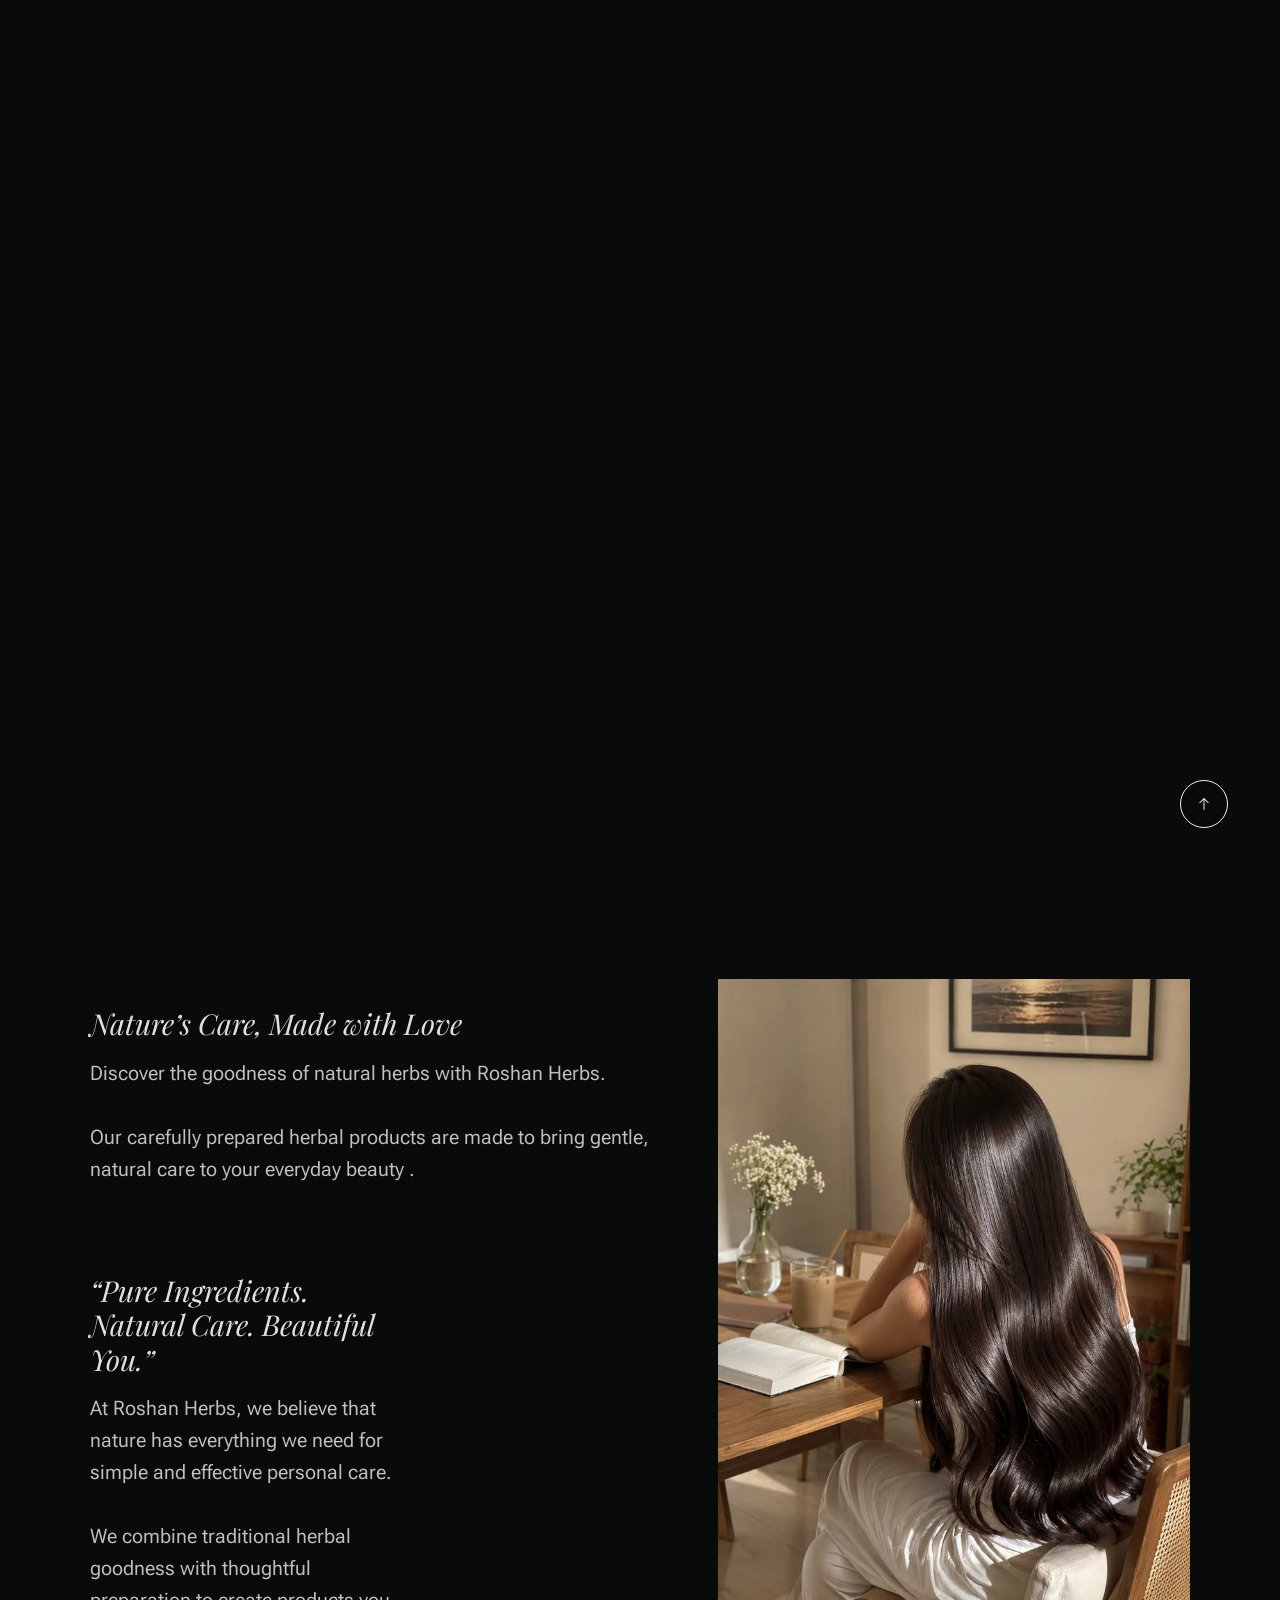
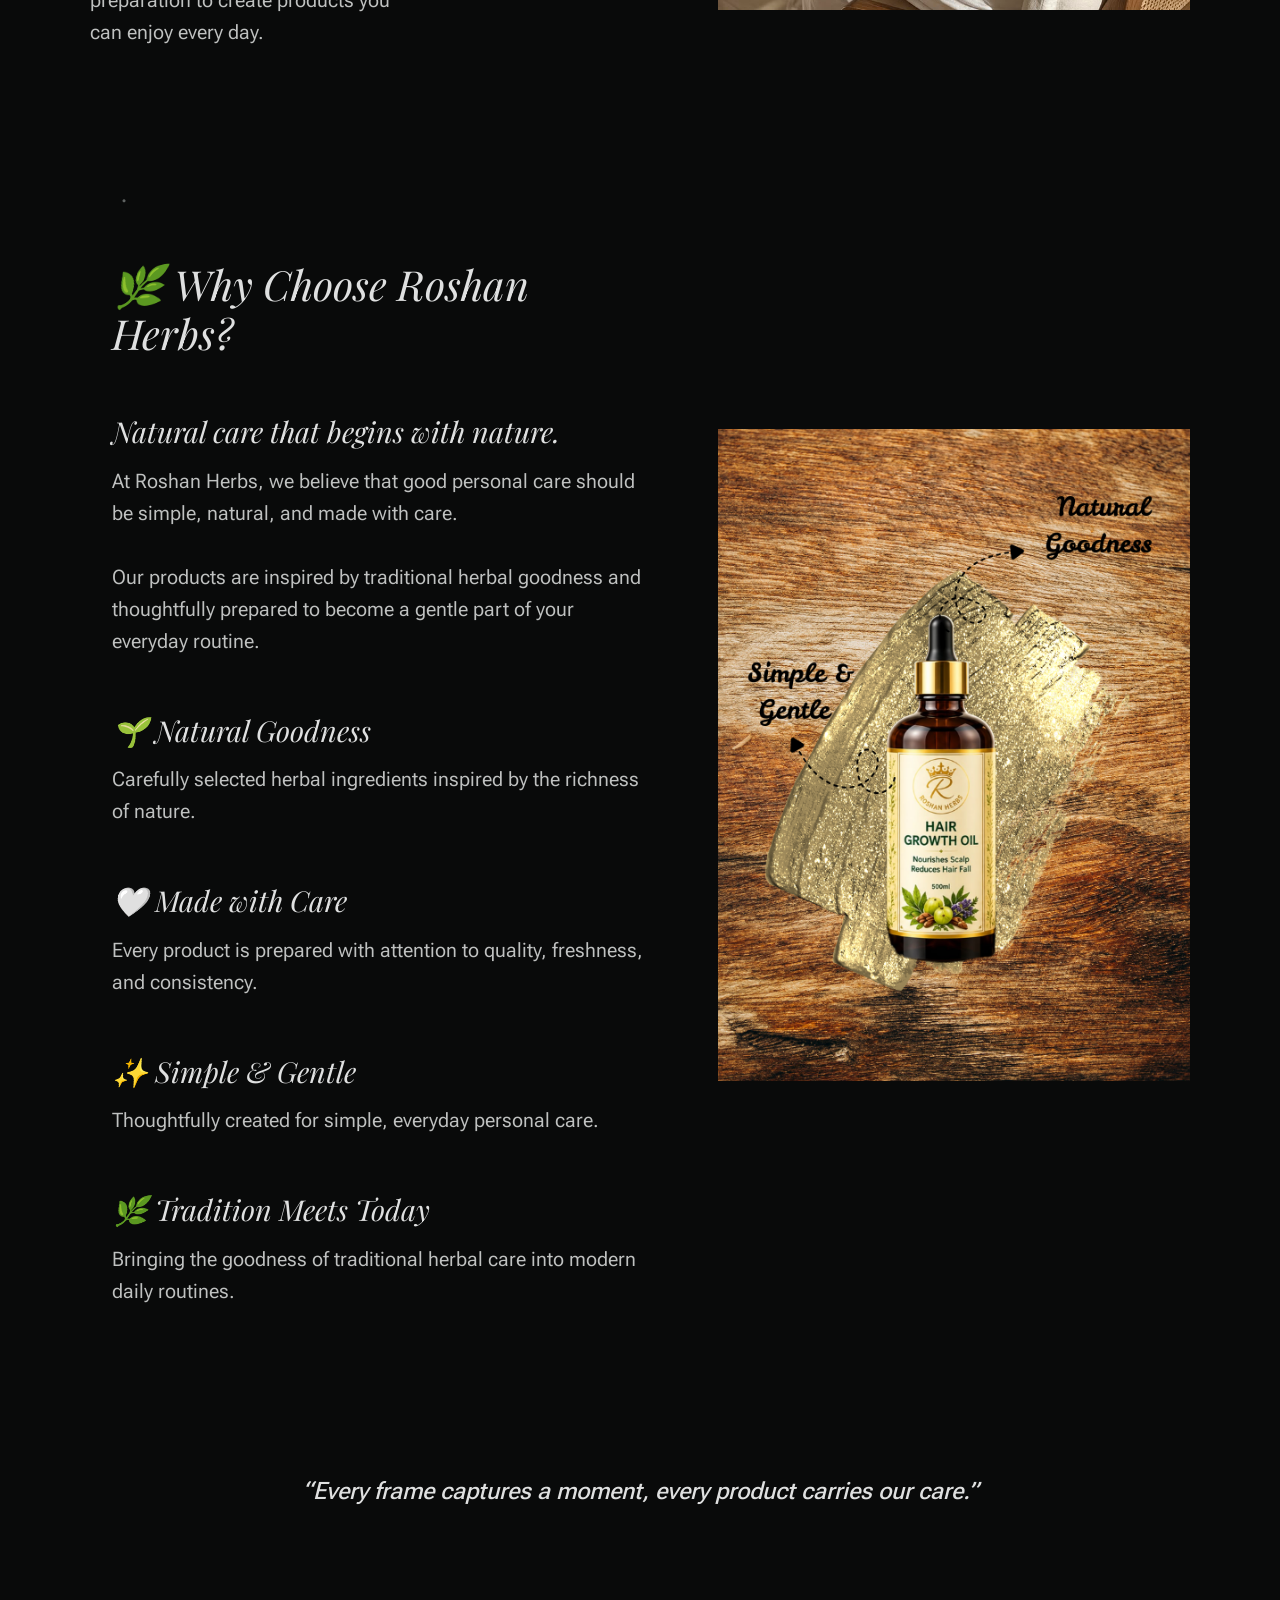
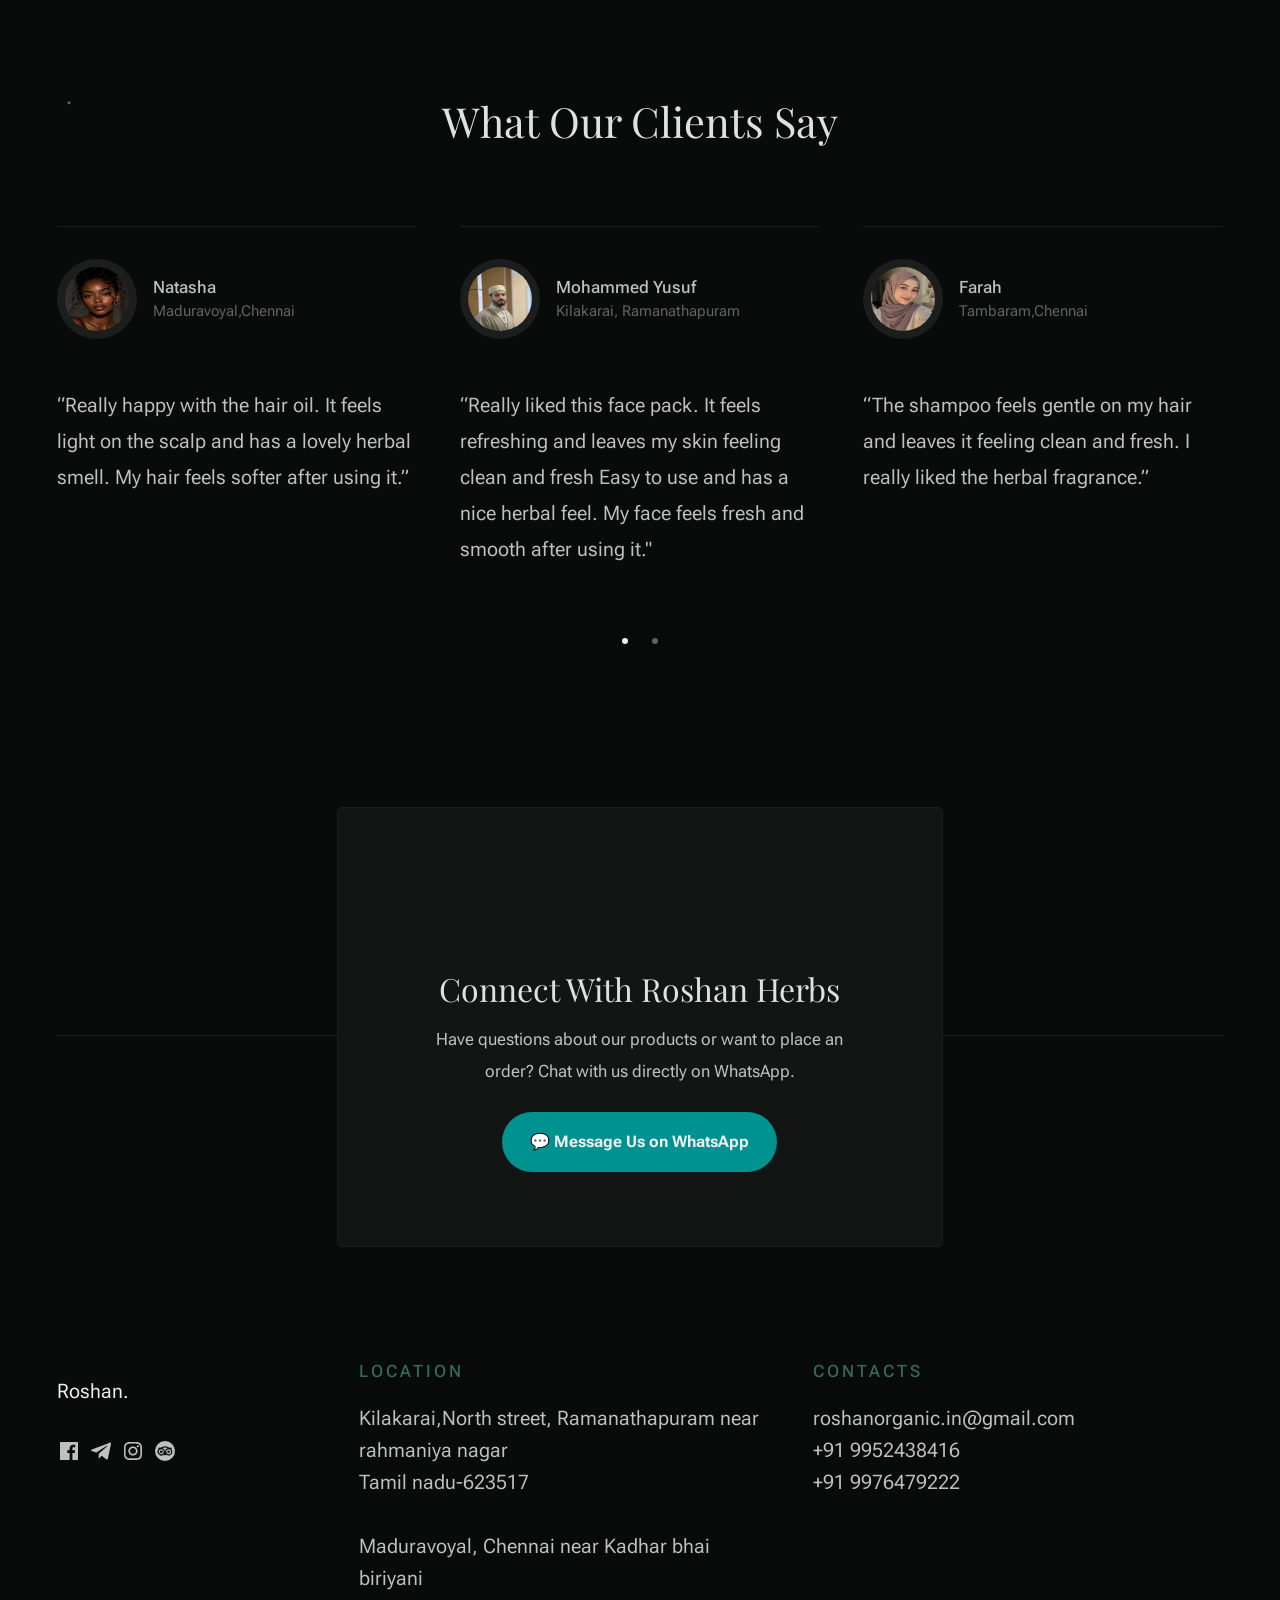
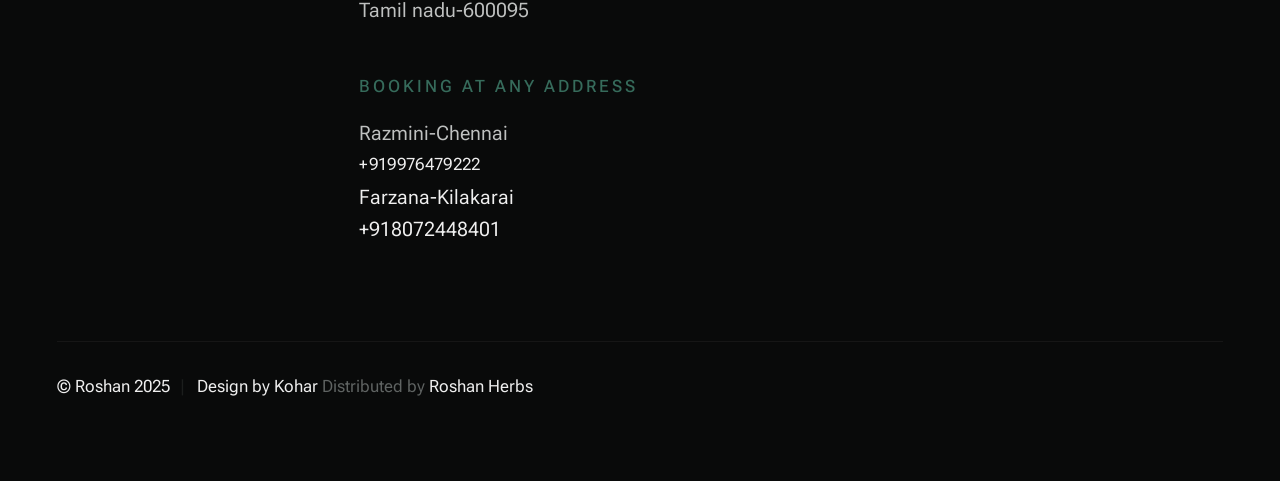
<file: Roshan-Herbs/index.html>
<!DOCTYPE html>
<html lang="en" class="no-js" >
<head>

    <!--- basic page needs
    ================================================== -->
    <meta charset="utf-8">
    <meta name="viewport" content="width=device-width, initial-scale=1">
    <title>Roshan</title>

    <script>
        document.documentElement.classList.remove('no-js');
        document.documentElement.classList.add('js');
    </script>

    <!-- CSS
    ================================================== -->
    <link rel="stylesheet" href="css/vendor.css">
    <link rel="stylesheet" href="css/styles.css">

<style>
.rakna
{
	font-stretch:expanded;
	font-size:24px;
	font-family:Georgia, "Times New Roman", Times, serif;
	appearance:icon;
	color:#F7F7F7;

}
.whatsapp-section {
    text-align: center;
    padding: 50px 20px;
}

.whatsapp-section h2 {
    font-size: 32px;
    margin-bottom: 15px;
}

.whatsapp-section p {
    font-size: 17px;
    margin-bottom: 25px;
}

.whatsapp-btn {
    display: inline-block;
    padding: 14px 28px;
	background-color:#009191;
    color: white;
    text-decoration: none;
    border-radius: 30px;
    font-size: 16px;
    font-weight: bold;
}

.whatsapp-btn:hover {
	color:#FFF;
	text-transform:capitalize;
}
.hero {
    display: flex;
    align-items: center;
    justify-content: space-between;
    gap: 50px;
    padding: 50px 7%;
}

.hero-text {
    width: 55%;
}

.hero-image {
    width: 45%;
    text-align: right;
}

.hero-image img {
    width: 100%;
    max-width: 500px;
    height: auto;
}
</style>
</head>


<body id="top">
    
    <!-- preloader
    ================================================== -->
    <div id="preloader">
        <div id="loader" class="dots-fade">
            <div></div>
            <div></div>
            <div></div>
        </div>
    </div>

    <!-- page wrap
    ================================================== -->
    <div id="page" class="s-pagewrap ss-home">


        <!-- # site header 
        ================================================== -->
        <header class="s-header">

            <div class="container s-header__content">
                
                <div class="s-header__block">
                    <div class="header-logo">
                        <a class="logo" href="index.html">
                          <p class="rakna" align="left">Roshan.</p>
                        </a>
                    </div>
                    <a class="header-menu-toggle" href="#0"><span>Menu</span></a>
                </div> <!-- end s-header__block -->
            
                <nav class="header-nav">    
                    <ul class="header-nav__links">
                        <li class="current"><a href="index.html">Home</a></li>
                        <li><a href="about.html">About</a></li>
                        <li><a href="menu.html">Product</a></li>
                        <li><a href="gallery.html">Gallery</a></li>
                        <li><a href="contact.html">Contact</a></li>
                        <li><a href="review.html">Reviews</a></li>
                    </ul> <!-- end header-nav__links -->  
                    
                    <div class="header-contact">
                        <a href="https://wa.me/918072448401" class="header-contact__num btn">
                            <svg id="Layer_1" data-name="Layer 1" xmlns="http://www.w3.org/2000/svg" viewBox="0 0 24 24" stroke-width="1.5" width="24" height="24" color="#000000"><defs><style>.cls-6376396cc3a86d32eae6f0dc-1{fill:none;stroke:currentColor;stroke-miterlimit:10;}</style></defs><path class="cls-6376396cc3a86d32eae6f0dc-1" d="M19.64,21.25c-2.54,2.55-8.38.83-13-3.84S.2,6.9,2.75,4.36L5.53,1.57,10.9,6.94l-2,2A2.18,2.18,0,0,0,8.9,12L12,15.1a2.18,2.18,0,0,0,3.07,0l2-2,5.37,5.37Z"></path></svg>
                            +91 8072448401
                        </a>
                    </div> <!-- end header-contact -->
                </nav> <!-- end header-nav -->         
            
            </div> <!-- end s-header__content -->

        </header> <!-- end s-header -->


        <!-- # intro
        ================================================== -->
        <section id="intro" class="container s-intro target-section">

            <div class="grid-block s-intro__content">

                <div class="intro-header">
                    <div class="intro-header__overline">Welcome to</div>
                    <h1 class="intro-header__big-type">
                        Roshan<br>
                        Herbs
                    </h1>
                </div> <!-- end intro-header -->

                <figure class="intro-pic-primary">
                   <img src="images/WhatsApp Image 2026-09-05 at 12.45.56 PM.jpeg" 
                         srcset="images/WhatsApp Image 2026-09-05 at 12.45.56 PM.jpeg" alt="">  
                </figure> <!-- end intro-pic-primary -->    
                    
                <div class="intro-block-content">

                    <figure class="intro-block-content__pic">
                        <img src="images/WhatsApp Image 2026-09-05 at 1.39.44 PM.jpeg" 
                             srcset="images/WhatsApp Image 2026-09-05 at 1.39.44 PM.jpeg, 
                             images/WhatsApp Image 2026-09-05 at 1.39.44 PM.jpeg" alt=""> 
                    </figure> <!-- end intro-pic-secondary -->   

                    <div class="intro-block-content__text-wrap">
                        <p class="intro-block-content__text">
                            Discover the power of nature with Roshan Herbs
                             — thoughtfully crafted with herbal goodness to nourish, strengthen, and bring out your hair’s natural shine.
                        </p>
                        
                        <ul class="intro-block-content__social">
                            <li><a href="#0">FB</a></li>
                            <li><a href="#0">IG</a></li>
                            <li><a href="#0">PI</a></li>
                            <li><a href="#0">X</a></li>
                        </ul>
                    </div> <!-- end intro-block-content__social -->   

                </div> <!-- end intro-block-content -->

                <div class="intro-scroll">
                    <a class="smoothscroll" href="#about">                            
                        <span class="intro-scroll__circle-text"></span>
                        <span class="intro-scroll__text u-screen-reader-text">Scroll Down</span>
                        <div class="intro-scroll__icon">
                            <svg clip-rule="evenodd" fill-rule="evenodd" stroke-linejoin="round" stroke-miterlimit="2" viewBox="0 0 24 24" xmlns="http://www.w3.org/2000/svg"><path d="m5.214 14.522s4.505 4.502 6.259 6.255c.146.147.338.22.53.22s.384-.073.53-.22c1.754-1.752 6.249-6.244 6.249-6.244.144-.144.216-.334.217-.523 0-.193-.074-.386-.221-.534-.293-.293-.766-.294-1.057-.004l-4.968 4.968v-14.692c0-.414-.336-.75-.75-.75s-.75.336-.75.75v14.692l-4.979-4.978c-.289-.289-.761-.287-1.054.006-.148.148-.222.341-.221.534 0 .189.071.377.215.52z" fill-rule="nonzero"/></svg>
                        </div>
                    </a>
                </div> <!-- end intro-scroll -->

            </div> <!-- grid-block -->            

        </section> <!-- end s-intro -->

<section class="hero">
<div class="hero-text">
 <div class="row s-about__content">
 
                <div class="column xl-12 section-header-wrap">
                
                        <h4 style="font-style:italic" align="left">Nature’s Care, Made with Love</h4>
                                   <p align="left">Discover the goodness of natural herbs with Roshan Herbs.</p>
                                   <p align="left">Our carefully prepared herbal products are made to bring gentle, natural care to your everyday beauty                                                   .</p>
                                   </div>
                                   </div>
                                   <div class="hero-text">
                         <h4 style="font-style:italic" align="left">“Pure Ingredients. Natural Care. Beautiful You.”</h4>
                                   <p align="left">At Roshan Herbs,
                                               we believe that nature has everything we need for simple and effective personal care.</p>                                               <p align="left">We combine traditional herbal goodness with thoughtful preparation to create products you can enjoy every day.</p>
                                               </div>
                                               </div>
                                               <div class="hero-image">
                                               <img src="images/hero-image.jpg" width="529" height="729" alt="Roshan Herbs" />
                     
 </div>
 </div>   
 </div>
 </section>
 <section class="hero">
 <div class="hero-text">
  <div class="column xl-12 section-header-wrap">
                  <div class="section-header">
                    <h3 align="left" style="font-style:italic">🌿 Why Choose Roshan Herbs?</h3>
                    <h4 align="left" style="font-style:italic">Natural care that begins with nature.</h4>

<p align="left">At Roshan Herbs, we believe that good personal care should be simple, natural, and made with care. </p>
<p align="left">Our products are inspired by traditional herbal goodness and thoughtfully prepared to become
 a gentle part of your everyday routine.</p>

 <h4 align="left" style="font-style:italic">🌱 Natural Goodness</h4>

<p align="left">Carefully selected herbal ingredients inspired by the richness of nature.</p>

 <h4 align="left" style="font-style:italic">🤍 Made with Care</h4>

<p align="left">Every product is prepared with attention to quality, freshness, and consistency.</p>

 <h4 align="left" style="font-style:italic">✨ Simple & Gentle</h4>

<p align="left">Thoughtfully created for simple, everyday personal care.</p>

 <h4 align="left" style="font-style:italic">🌿 Tradition Meets Today</h4>

<p align="left">Bringing the goodness of traditional herbal care into modern daily routines.</p>
</div>
</div>
</div>
 <div class="hero-image">
                                               <img src="images/Natural Goodness.png" width="529" height="729" alt="Roshan Herbs" />
                     
 </div>
 </div>
                      
                   
                    
                    </section>
    <h5 class="testimonials-title u-text-center" style="font-style:italic">“Every frame captures a moment,
every product carries our care.”</h5>


        <!-- # testimonials
        ================================================== -->
        <section id="testimonials" class="container s-testimonials target-section">

            <div class="row s-testimonials__content">
                <div class="column xl-12 section-header-wrap">
                  <div class="section-header">
                    <h3 class="testimonials-title u-text-center">What Our Clients Say</h3>
    
                    <div class="swiper-container testimonials-slider">    
                        <div class="swiper-wrapper">

                            <div class="testimonials-slider__slide swiper-slide">
                                <div class="testimonials-slider__author">
                                    <img src="images/avatars/user-02.jpg" alt="Author image" class="testimonials-slider__avatar">
                                    <cite class="testimonials-slider__cite">
                                        Natasha
                                        <span>Maduravoyal,Chennai</span>
                                    </cite>
                                </div>
                                “Really happy with the hair oil. It feels light on the scalp and has a lovely herbal smell.
                                 My hair feels softer after using it.”
                                </p>
                            </div> <!-- end testimonials-slider__slide -->
            
                            <div class="testimonials-slider__slide swiper-slide">
                                <div class="testimonials-slider__author">
                                    <img src="images/avatars/user-03.jpg" alt="Author image" class="testimonials-slider__avatar">
                                    <cite class="testimonials-slider__cite">
                                        Mohammed Yusuf
                                        <span>Kilakarai, Ramanathapuram</span>
                                    </cite>
                                </div>
                                <p>
                               “Really liked this face pack.
                                It feels refreshing and leaves my skin feeling clean and fresh
                                Easy to use and has a nice herbal feel. 
                                My face feels fresh and smooth after using it."
                                </p>
                            </div> <!-- end testimonials-slider__slide -->
            
                            <div class="testimonials-slider__slide swiper-slide">
                                <div class="testimonials-slider__author">
                                    <img src="images/avatars/user-01.jpg" alt="Author image" class="testimonials-slider__avatar">
                                    <cite class="testimonials-slider__cite">
                                        Farah
                                        <span>Tambaram,Chennai</span>
                                    </cite>
                                </div>
                                <p>
                               “The shampoo feels gentle on my hair and leaves it feeling clean and fresh.
                                I really liked the herbal fragrance.”
                                </p>
                            </div> <!-- end testimonials-slider__slide -->
    
                            <div class="testimonials-slider__slide swiper-slide">
                                <div class="testimonials-slider__author">
                                    <img src="images/avatars/user-06.jpg" alt="Author image" class="testimonials-slider__avatar">
                                    <cite class="testimonials-slider__cite">
                                        Samuel
                                        <span>Mahabalipuram, Tamil nadu</span>
                                    </cite>
                                </div>
                                <p>
                               “Really liked this bath powder. 
                               It feels fresh on the skin and has a pleasant herbal fragrance.
                               A nice natural bath powder for daily use.
                                My skin feels clean, fresh, and smooth after using it.”
                                </p>
                            </div> <!-- end testimonials-slider__slide -->
        
                        </div> <!-- end swiper-wrapper -->
    
                        <div class="swiper-pagination"></div>
    
                    </div> <!-- end testimonials-slider -->
    
                </div> <!-- end column -->
            </div> <!-- end s-testimonials__content -->

        </section> <!-- end s-testimonials --> 

        
        <!-- # footer 
        ================================================== -->
        <footer id="footer" class="container s-footer">  
            
            <div class="row s-footer__top row-x-center">
                <div class="column xl-6 lg-8 md-10 footer-block footer-newsletter">                  
<div class="whatsapp-section">

                
    <h2>Connect With Roshan Herbs</h2>
    <p>
        Have questions about our products or want to place an order?
        Chat with us directly on WhatsApp.
    </p>

    <a href="https://wa.me/918072448401?text=Hello%20Roshan%20Herbs%2C%20I%20would%20like%20to%20know%20more%20about%20your%20products."
       target="_blank"
       class="whatsapp-btn">
        💬 Message Us on WhatsApp
    </a>
</div>
                </div> <!-- end footer-newsletter -->
            </div> <!-- end s-footer__top -->         

            <div class="row s-footer__main">             
                <div class="column xl-3 lg-12 footer-block s-footer__main-start">     

                    <div class="s-footer__logo">
                        <a class="logo" href="index.html">
                            <p align="left">Roshan.</p>
                        </a>
                    </div>  

                    <ul class="s-footer__social social-list">
                        <li>
                            <a href="#0">
                                <svg xmlns="http://www.w3.org/2000/svg" width="24" height="24" viewBox="0 0 24 24" style="fill:rgba(0, 0, 0, 1);transform:;-ms-filter:"><path d="M20,3H4C3.447,3,3,3.448,3,4v16c0,0.552,0.447,1,1,1h8.615v-6.96h-2.338v-2.725h2.338v-2c0-2.325,1.42-3.592,3.5-3.592 c0.699-0.002,1.399,0.034,2.095,0.107v2.42h-1.435c-1.128,0-1.348,0.538-1.348,1.325v1.735h2.697l-0.35,2.725h-2.348V21H20 c0.553,0,1-0.448,1-1V4C21,3.448,20.553,3,20,3z"></path></svg>
                                <span class="u-screen-reader-text">Facebook</span>
                            </a>
                        </li>
                        <li>
                            <a href="#0">
                                <svg xmlns="http://www.w3.org/2000/svg" width="24" height="24" viewBox="0 0 24 24" style="fill: rgba(0, 0, 0, 1);transform: ;msFilter:;"><path d="m20.665 3.717-17.73 6.837c-1.21.486-1.203 1.161-.222 1.462l4.552 1.42 10.532-6.645c.498-.303.953-.14.579.192l-8.533 7.701h-.002l.002.001-.314 4.692c.46 0 .663-.211.921-.46l2.211-2.15 4.599 3.397c.848.467 1.457.227 1.668-.785l3.019-14.228c.309-1.239-.473-1.8-1.282-1.434z"></path></svg>
                                <span class="u-screen-reader-text">Telegram</span>
                            </a>
                        </li>
                        <li>
                            <a href="#0">
                                <svg xmlns="http://www.w3.org/2000/svg" width="24" height="24" viewBox="0 0 24 24" style="fill:rgba(0, 0, 0, 1);transform:;-ms-filter:"><path d="M11.999,7.377c-2.554,0-4.623,2.07-4.623,4.623c0,2.554,2.069,4.624,4.623,4.624c2.552,0,4.623-2.07,4.623-4.624 C16.622,9.447,14.551,7.377,11.999,7.377L11.999,7.377z M11.999,15.004c-1.659,0-3.004-1.345-3.004-3.003 c0-1.659,1.345-3.003,3.004-3.003s3.002,1.344,3.002,3.003C15.001,13.659,13.658,15.004,11.999,15.004L11.999,15.004z"></path><circle cx="16.806" cy="7.207" r="1.078"></circle><path d="M20.533,6.111c-0.469-1.209-1.424-2.165-2.633-2.632c-0.699-0.263-1.438-0.404-2.186-0.42 c-0.963-0.042-1.268-0.054-3.71-0.054s-2.755,0-3.71,0.054C7.548,3.074,6.809,3.215,6.11,3.479C4.9,3.946,3.945,4.902,3.477,6.111 c-0.263,0.7-0.404,1.438-0.419,2.186c-0.043,0.962-0.056,1.267-0.056,3.71c0,2.442,0,2.753,0.056,3.71 c0.015,0.748,0.156,1.486,0.419,2.187c0.469,1.208,1.424,2.164,2.634,2.632c0.696,0.272,1.435,0.426,2.185,0.45 c0.963,0.042,1.268,0.055,3.71,0.055s2.755,0,3.71-0.055c0.747-0.015,1.486-0.157,2.186-0.419c1.209-0.469,2.164-1.424,2.633-2.633 c0.263-0.7,0.404-1.438,0.419-2.186c0.043-0.962,0.056-1.267,0.056-3.71s0-2.753-0.056-3.71C20.941,7.57,20.801,6.819,20.533,6.111z M19.315,15.643c-0.007,0.576-0.111,1.147-0.311,1.688c-0.305,0.787-0.926,1.409-1.712,1.711c-0.535,0.199-1.099,0.303-1.67,0.311 c-0.95,0.044-1.218,0.055-3.654,0.055c-2.438,0-2.687,0-3.655-0.055c-0.569-0.007-1.135-0.112-1.669-0.311 c-0.789-0.301-1.414-0.923-1.719-1.711c-0.196-0.534-0.302-1.099-0.311-1.669c-0.043-0.95-0.053-1.218-0.053-3.654 c0-2.437,0-2.686,0.053-3.655c0.007-0.576,0.111-1.146,0.311-1.687c0.305-0.789,0.93-1.41,1.719-1.712 c0.534-0.198,1.1-0.303,1.669-0.311c0.951-0.043,1.218-0.055,3.655-0.055c2.437,0,2.687,0,3.654,0.055 c0.571,0.007,1.135,0.112,1.67,0.311c0.786,0.303,1.407,0.925,1.712,1.712c0.196,0.534,0.302,1.099,0.311,1.669 c0.043,0.951,0.054,1.218,0.054,3.655c0,2.436,0,2.698-0.043,3.654H19.315z"></path></svg>
                                <span class="u-screen-reader-text">Instagram</span>
                            </a>
                        </li>
                        <li>
                            <a href="#0">
                                <svg xmlns="http://www.w3.org/2000/svg" width="24" height="24" viewBox="0 0 24 24" style="fill: rgba(0, 0, 0, 1);transform: ;msFilter:;"><path d="M8.31 10.28a2.5 2.5 0 1 0 2.5 2.49 2.5 2.5 0 0 0-2.5-2.49zm0 3.8a1.31 1.31 0 1 1 0-2.61 1.31 1.31 0 1 1 0 2.61zm7.38-3.8a2.5 2.5 0 1 0 2.5 2.49 2.5 2.5 0 0 0-2.5-2.49zM17 12.77a1.31 1.31 0 1 1-1.31-1.3 1.31 1.31 0 0 1 1.31 1.3z"></path><path d="M12 2a10 10 0 1 0 10 10A10 10 0 0 0 12 2zm7.38 10.77a3.69 3.69 0 0 1-6.2 2.71L12 16.77l-1.18-1.29a3.69 3.69 0 1 1-5-5.44l-1.2-1.3H7.3a8.33 8.33 0 0 1 9.41 0h2.67l-1.2 1.31a3.71 3.71 0 0 1 1.2 2.72z"></path><path d="M14.77 9.05a7.19 7.19 0 0 0-5.54 0A4.06 4.06 0 0 1 12 12.7a4.08 4.08 0 0 1 2.77-3.65z"></path></svg>
                                <span class="u-screen-reader-text">Tripadvisor</span>
                            </a>
                        </li>
                    </ul> <!--end s-footer__social -->

                </div> <!-- end s-footer__main-start -->
                

                <div class="column xl-9 lg-12 s-footer__main-end grid-cols grid-cols--wrap">

                    <div class="grid-cols__column footer-block">
                        <h6>Location</h6>
                        <p>
                        Kilakarai,North street, Ramanathapuram
                        near rahmaniya nagar<br>
                        Tamil nadu-623517
                        </p>
                         <p>
                        Maduravoyal, Chennai near Kadhar bhai 
                        biriyani <br>
                        Tamil nadu-600095
                        </p>
                    </div>
                    
                    <div class="grid-cols__column footer-block">     
                        <h6>Contacts</h6>
                        <ul class="link-list">
                            <li><a href="mailto:roshanorganic.in@gmail.com">roshanorganic.in@gmail.com</a></li>
                            <li><a href="https://wa.me/919952438416">+91 9952438416</a></li>
                             <li><a href="https://wa.me/919976479222">+91 9976479222</a></li>
                        </ul> 
                    </div>
                    
                    <div class="grid-cols__column footer-block">                   
                        <h6>Booking At any Address</h6>
                        <ul class="opening-hours">
                            <li><span class="opening-hours__days">Razmini-Chennai</span></li>
                            <li><span class="opening-hours__time"><a href="https://wa.me/919976479222">+919976479222</span></li>
                            <li><span class="opening-hours__days">Farzana-Kilakarai</span></li>
                            <li><span class="opening-hours__time"><a href="https://wa.me/918072448401">+918072448401</span></li>
                        </ul> 
                    </div>  

                </div> <!-- s-footer__main-end -->                  

            </div> <!-- end  s-footer__main-content -->                 
            
            <div class="row s-footer__bottom">       
                
                <div class="column xl-6 lg-12">
                    <p class="ss-copyright">
                        <span>© Roshan 2025</span> 
                        <span>Design by <a href="mailto:raknakohar2006@gmail.com"> Kohar</a></span>
                    
                        <span>Distributed by <a href="mailto:farzanaffathima@gmail.com" target="_blank">Roshan Herbs</a></span>
                    </p>
                </div>

            </div> <!-- end s-footer__bottom -->          

            <div class="ss-go-top">
                <a class="smoothscroll" title="Back to Top" href="#top">                 
                    <svg clip-rule="evenodd" fill-rule="evenodd" stroke-linejoin="round" stroke-miterlimit="2" viewBox="0 0 24 24" xmlns="http://www.w3.org/2000/svg"><path d="m14.523 18.787s4.501-4.505 6.255-6.26c.146-.146.219-.338.219-.53s-.073-.383-.219-.53c-1.753-1.754-6.255-6.258-6.255-6.258-.144-.145-.334-.217-.524-.217-.193 0-.385.074-.532.221-.293.292-.295.766-.004 1.056l4.978 4.978h-14.692c-.414 0-.75.336-.75.75s.336.75.75.75h14.692l-4.979 4.979c-.289.289-.286.762.006 1.054.148.148.341.222.533.222.19 0 .378-.072.522-.215z" fill-rule="nonzero"/></svg>
                </a>                                
                <span>Back To Top</span>   
            </div> <!-- end ss-go-top -->
            
        </footer> <!-- end s-footer -->

    </div> <!-- end page-wrap -->


    <!-- Java Script
    ================================================== -->
    <script src="js/plugins.js"></script>
    <script src="js/main.js"></script>

</body>
</html>
</file>
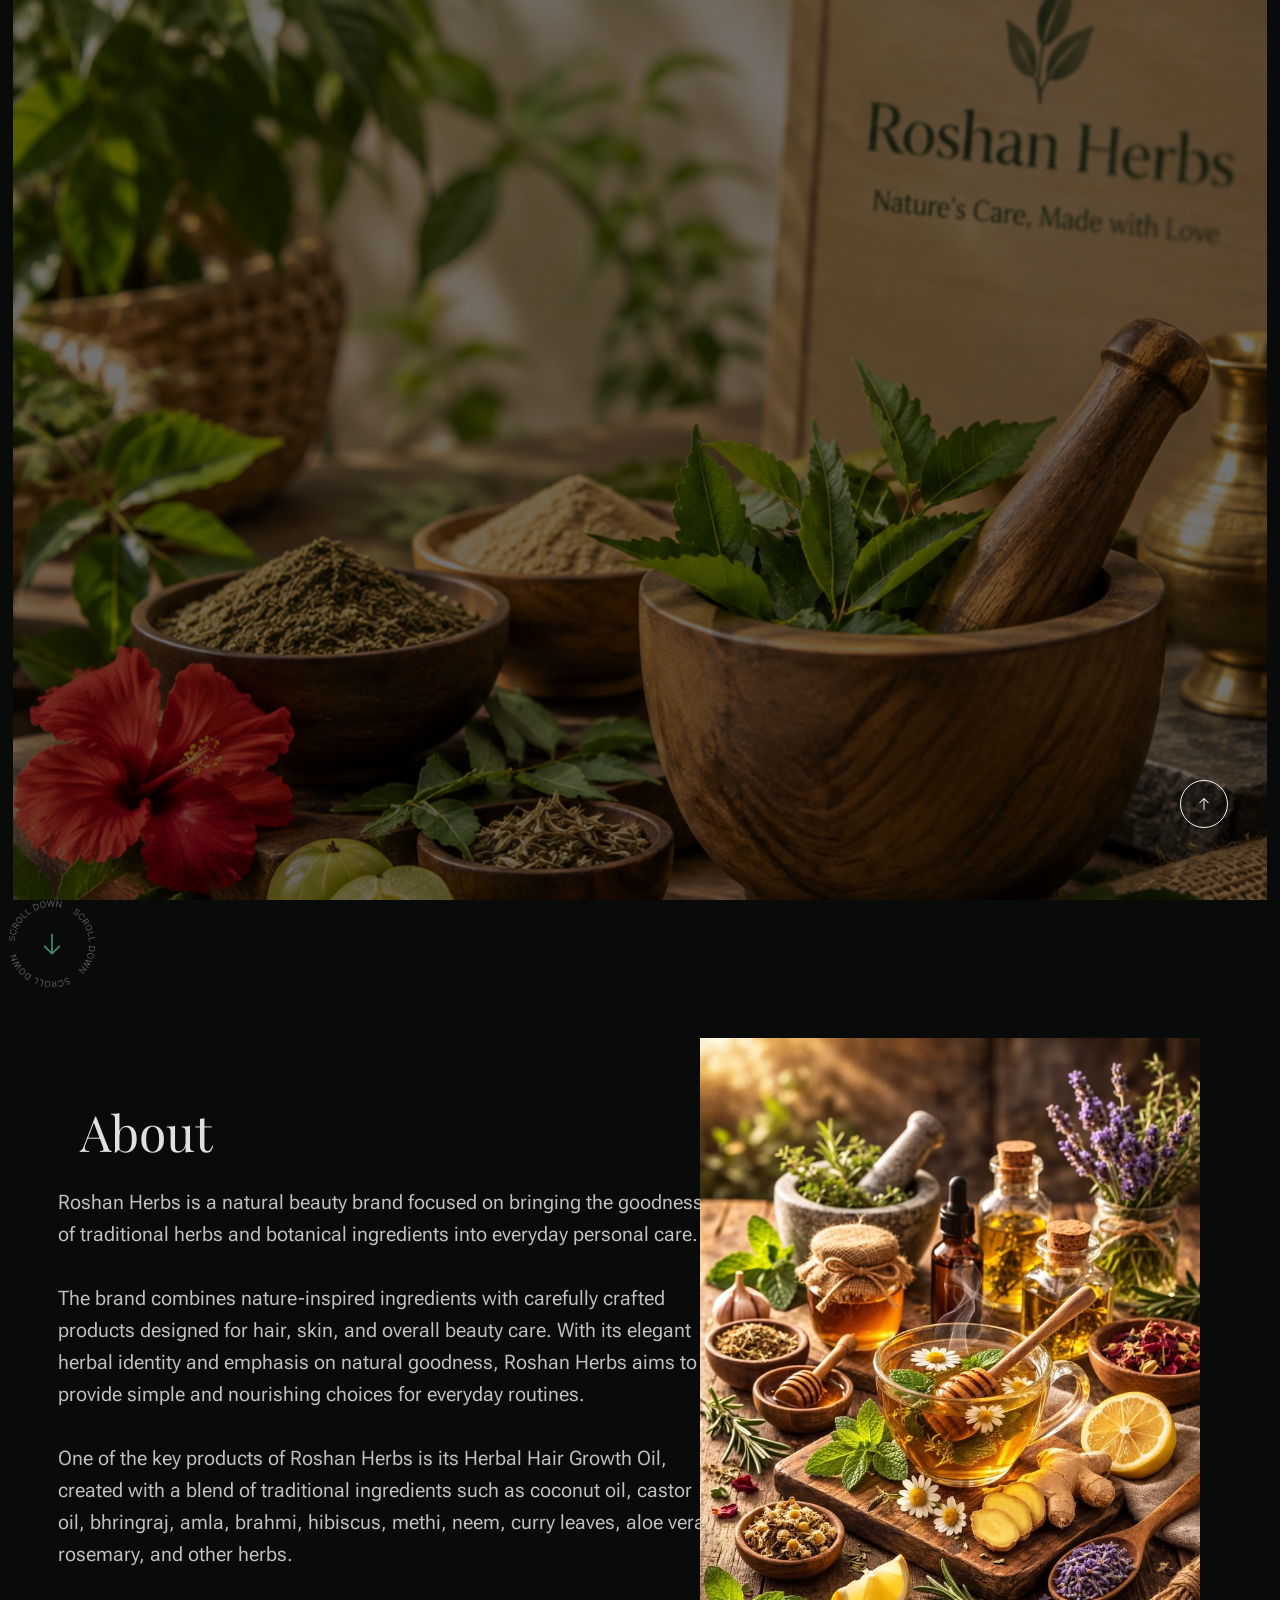
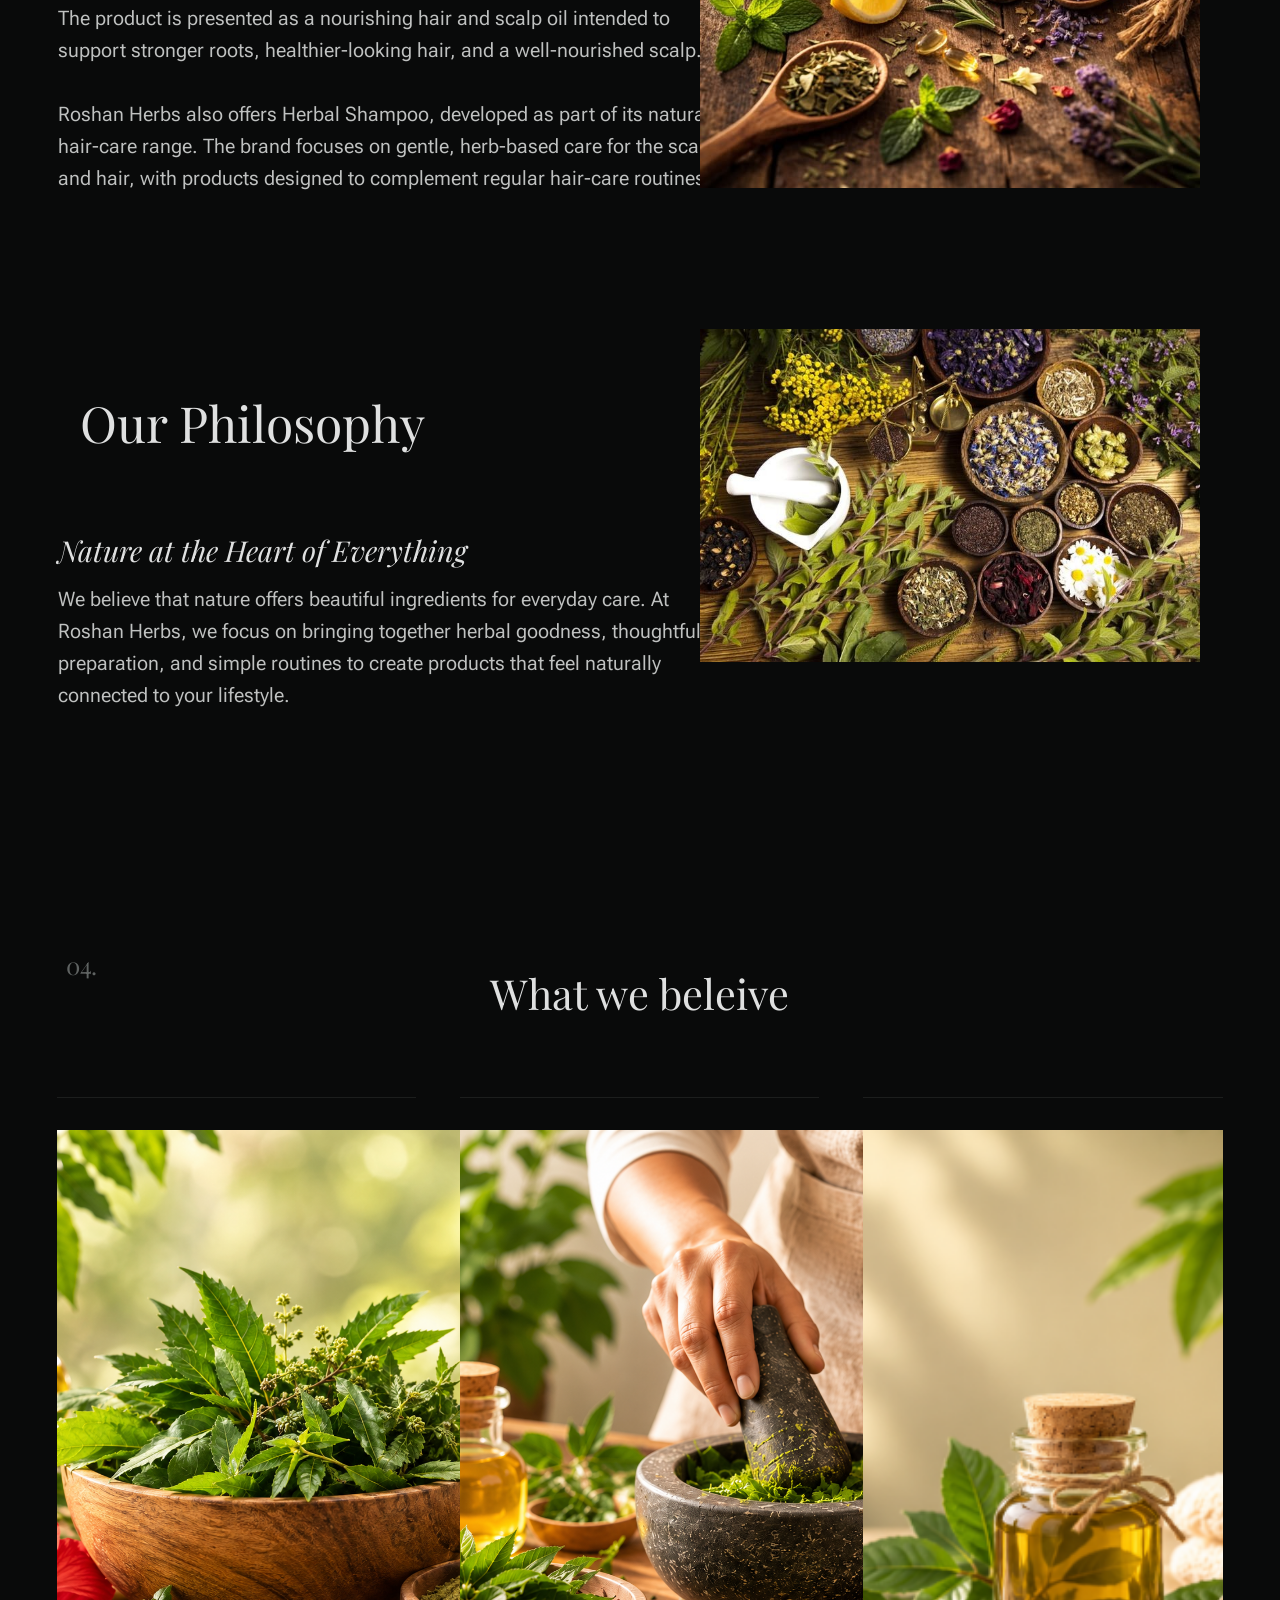
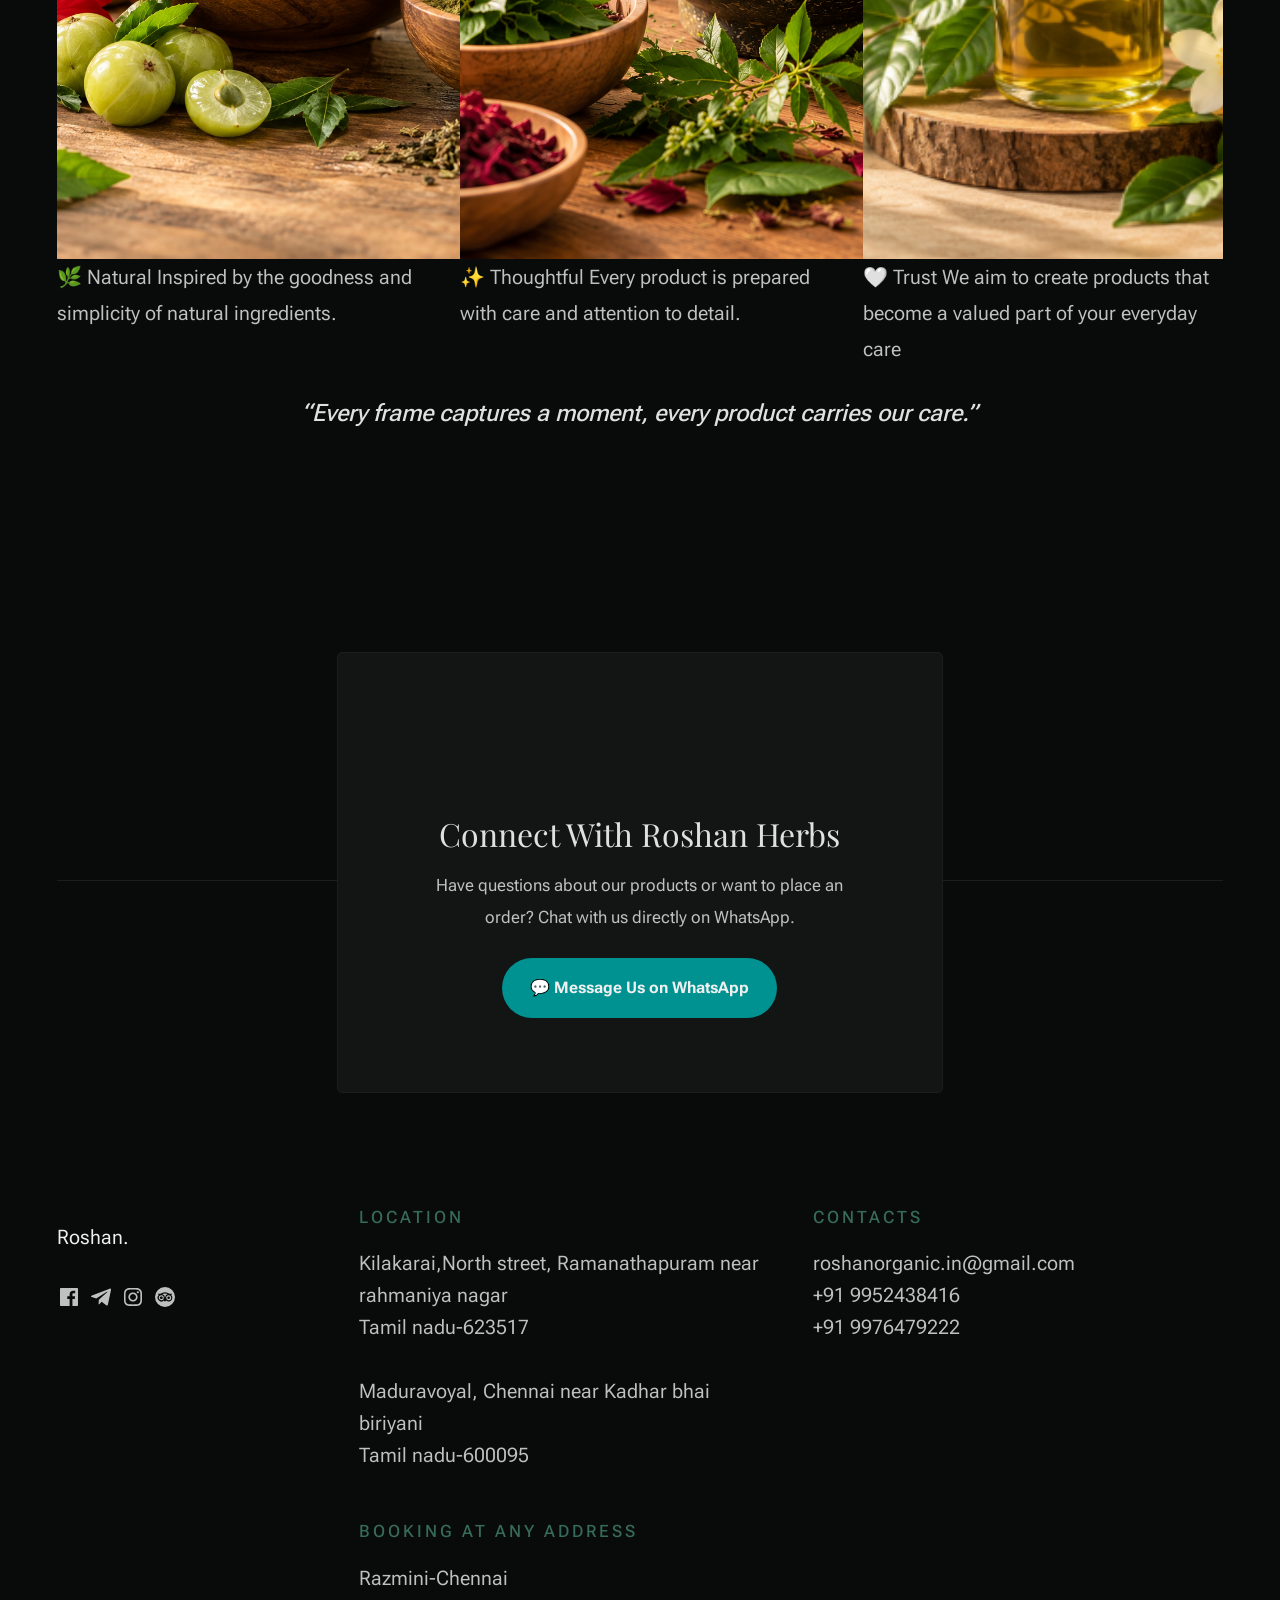
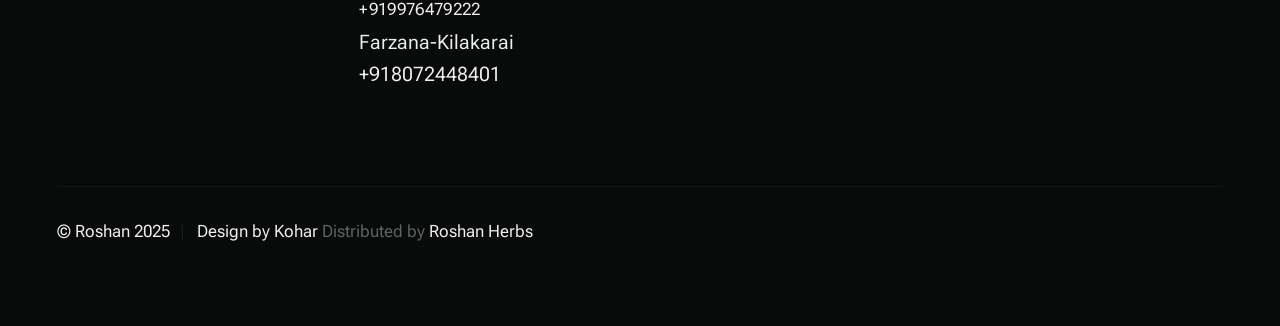
<file: Roshan-Herbs/about.html>
<!DOCTYPE html>
<html lang="en" class="no-js" >
<head>

    <!--- basic page needs
    ================================================== -->
    <meta charset="utf-8">
    <meta name="viewport" content="width=device-width, initial-scale=1">
    <title>Roshan</title>

    <script>
        document.documentElement.classList.remove('no-js');
        document.documentElement.classList.add('js');
    </script>

    <!-- CSS
    ================================================== -->
    <link rel="stylesheet" href="css/vendor.css">
    <link rel="stylesheet" href="css/styles.css">

<style>
.rakna
{
	font-stretch:expanded;
	font-size:24px;
	font-family:Georgia, "Times New Roman", Times, serif;
	appearance:icon;
	color:#F7F7F7;

}
.whatsapp-section {
    text-align: center;
    padding: 50px 20px;
}

.whatsapp-section h2 {
    font-size: 32px;
    margin-bottom: 15px;
}

.whatsapp-section p {
    font-size: 17px;
    margin-bottom: 25px;
}

.whatsapp-btn {
    display: inline-block;
    padding: 14px 28px;
	background-color:#009191;
    color: white;
    text-decoration: none;
    border-radius: 30px;
    font-size: 16px;
    font-weight: bold;
}

.whatsapp-btn:hover {
	color:#FFF;
	text-transform:capitalize;
}
.hero {
    display: flex;
    align-items: center;
    justify-content: space-between;
    gap: 50px;
    padding: 50px 7%;
}
.hero-text {
    width: 55%;
}

.hero-image {
    width: 45%;
    text-align: right;
}

.hero-image img {
    width: 100%;
    max-width: 500px;
    height: auto;
}
.our-story {
    position: relative;
    background-image: 
        linear-gradient(rgba(0,0,0,0.55), rgba(0,0,0,0.55)),
        url("images/about-images/ChatGPT Image Sep 7, 2026, 06_43_27 PM.png");
    background-size: cover;
    background-position: center;
    background-repeat: no-repeat;
}

.welcome-section {
    width: 100%;
    min-height: 100vh;

    background-image: url("images/about-images/ChatGPT Image Sep 7, 2026, 06_43_27 PM.png");
    background-size: cover;
    background-position: center;
    background-repeat: no-repeat;

    position: relative;
}
.card-image {
    width: 529px !important;
    height: 729px !important;
    overflow: hidden;
}

.card-image img {
    width: 529px !important;
    height: 729px !important;
    object-fit: cover !important;
    display: block;
}
</style>
</head>


<body id="top">
    
    <!-- preloader
    ================================================== -->
    <div id="preloader">
        <div id="loader" class="dots-fade">
            <div></div>
            <div></div>
            <div></div>
        </div>
    </div>

    <!-- page wrap
    ================================================== -->
    <div id="page" class="s-pagewrap ss-home">


        <!-- # site header 
        ================================================== -->
        <header class="s-header">

            <div class="container s-header__content">
                
                <div class="s-header__block">
                    <div class="header-logo">
                        <a class="logo" href="about.html">
                          <p class="rakna" align="left">Roshan.</p>
                        </a>
                    </div>
                    <a class="header-menu-toggle" href="#0"><span>Menu</span></a>
                </div> <!-- end s-header__block -->
            
                <nav class="header-nav">    
                    <ul class="header-nav__links">
                        <li><a href="index.html">Home</a></li>
                        <li class="current"><a class="smoothscroll" href="about.html">About</a></li>
                        <li><a href="menu.html">Product</a></li>
                        <li><a href="gallery.html">Gallery</a></li>
                        <li><a href="contact.html">Contact</a></li>
                        <li><a href="review.html">Reviews</a></li>
                        
                    </ul> <!-- end header-nav__links -->  
                    
                    <div class="header-contact">
                        <a href="https://wa.me/918072448401" class="header-contact__num btn">
                            <svg id="Layer_1" data-name="Layer 1" xmlns="http://www.w3.org/2000/svg" viewBox="0 0 24 24" stroke-width="1.5" width="24" height="24" color="#000000"><defs><style>.cls-6376396cc3a86d32eae6f0dc-1{fill:none;stroke:currentColor;stroke-miterlimit:10;}</style></defs><path class="cls-6376396cc3a86d32eae6f0dc-1" d="M19.64,21.25c-2.54,2.55-8.38.83-13-3.84S.2,6.9,2.75,4.36L5.53,1.57,10.9,6.94l-2,2A2.18,2.18,0,0,0,8.9,12L12,15.1a2.18,2.18,0,0,0,3.07,0l2-2,5.37,5.37Z"></path></svg>
                            +91 8072448401
                        </a>
                    </div> <!-- end header-contact -->
                </nav> <!-- end header-nav -->         
            
            </div> <!-- end s-header__content -->

        </header> <!-- end s-header -->


        <!-- # intro
        ================================================== -->
        <section id="intro" class="our-story container s-intro target-section">

            <div class="grid-block s-intro__content">

                <div class="intro-header">
                    <div class="intro-header__overline">Welcome to</div>
                    <h1 class="intro-header__big-type">
                        Our <br>
                        Story
                    </h1>
                </div> <!-- end intro-header -->

                

                    </div> <!-- end intro-block-content__social -->   

                </div> <!-- end intro-block-content -->

                <div class="intro-scroll">
                    <a class="smoothscroll" href="#about">                            
                        <span class="intro-scroll__circle-text"></span>
                        <span class="intro-scroll__text u-screen-reader-text">Scroll Down</span>
                        <div class="intro-scroll__icon">
                            <svg clip-rule="evenodd" fill-rule="evenodd" stroke-linejoin="round" stroke-miterlimit="2" viewBox="0 0 24 24" xmlns="http://www.w3.org/2000/svg"><path d="m5.214 14.522s4.505 4.502 6.259 6.255c.146.147.338.22.53.22s.384-.073.53-.22c1.754-1.752 6.249-6.244 6.249-6.244.144-.144.216-.334.217-.523 0-.193-.074-.386-.221-.534-.293-.293-.766-.294-1.057-.004l-4.968 4.968v-14.692c0-.414-.336-.75-.75-.75s-.75.336-.75.75v14.692l-4.979-4.978c-.289-.289-.761-.287-1.054.006-.148.148-.222.341-.221.534 0 .189.071.377.215.52z" fill-rule="nonzero"/></svg>
                        </div>
                    </a>
                </div> <!-- end intro-scroll -->

            </div> <!-- grid-block -->            

        </section> <!-- end s-intro -->


        <!-- # about
        ================================================== -->
        <section id="about" class="hero container s-about target-section">

            <div class="row s-about__content">

               
                     
   


<div class="hero-text">
 <div class="row s-about__content">
 
                <div class="column xl-12 section-header-wrap">
                
                        <h2 class="text-display-title">About</h2>
                    </div>  
                                   <p align="left"> Roshan Herbs is a natural beauty brand focused on bringing the goodness of traditional herbs and botanical ingredients into everyday personal care.</p>
                                   <p align="left">The brand combines nature-inspired ingredients with carefully crafted products designed for hair, skin, and overall beauty care. With its elegant herbal identity and emphasis on natural goodness, Roshan Herbs aims to provide simple and nourishing choices for everyday routines.</p>
                                    <p align="left">One of the key products of Roshan Herbs is its Herbal Hair Growth Oil, created with a blend of traditional ingredients such as coconut oil, castor oil, bhringraj, amla, brahmi, hibiscus, methi, neem, curry leaves, aloe vera, rosemary, and other herbs.</p>
                                    <p align="left"> The product is presented as a nourishing hair and scalp oil intended to support stronger roots, healthier-looking hair, and a well-nourished scalp.</p>
                                   <p align="left"> Roshan Herbs also offers Herbal Shampoo, developed as part of its natural hair-care range. The brand focuses on gentle, herb-based care for the scalp and hair, with products designed to complement regular hair-care routines.</p>
                                    
                                   </div>
</div>                                  
                                  <div class="hero-image">
                                               <img src="images/about-images/about2.jpg" width="529" height="729" alt="Our Story" />
                     
 </div>
 
      </div>
                                  </div>                           
                     </div>
 
 </section>
 
 
 
 <section id="about" class="hero container s-about target-section">

            <div class="row s-about__content">
            <div class="hero-text">
 <div class="row s-about__content">
  <div class="column xl-12 section-header-wrap">
   <h2 class="text-display-title">Our Philosophy</h2>
                    </div>
                     <h4 style="font-style:italic" align="left">Nature at the Heart of Everything</h4> 
                      <p align="left"> We believe that nature offers beautiful ingredients for everyday care. At Roshan Herbs, we focus on bringing together herbal goodness, thoughtful preparation, and simple routines to create products that feel naturally connected to your lifestyle.</p>
       </div>
       </div>
       <div class="hero-image">
                                               <img src="images/about-images/about3.jpg" width="529" height="529" alt="Our Story" />
                     
 </div>
       </div>
       </section>


        <!-- # testimonials
        ================================================== -->
        <section id="testimonials" class="container s-testimonials target-section">

            <div class="row s-testimonials__content">
                <div class="column xl-12 section-header-wrap">
                  <div class="section-header" data-num="04">
                    <h3 class="testimonials-title u-text-center">What we beleive</h3>
    
                    <div class="swiper-container testimonials-slider">    
                        <div class="swiper-wrapper">

                            <div class="testimonials-slider__slide swiper-slide">
                                <div class="card-image">
                                    <img src="images/about-images/ChatGPT Image Sep 7, 2026, 08_03_31 PM.png" alt="Natural">
                                   
                                </div>
                               🌿 Natural

Inspired by the goodness and simplicity of natural ingredients.
                                </p>
                            </div> <!-- end testimonials-slider__slide -->
            
                            <div class="testimonials-slider__slide swiper-slide">
                                <div class="card-image">
                                    <img src="images/about-images/ChatGPT Image Sep 7, 2026, 08_16_03 PM.png" alt="Thoughtful">
                                   
                                </div>
                                <p>
                              ✨ Thoughtful

Every product is prepared with care and attention to detail.
                                </p>
                            </div> <!-- end testimonials-slider__slide -->
            
                            <div class="testimonials-slider__slide swiper-slide">
                                <div class="card-image">
                                    <img src="images/about-images/Screenshot 2026-09-07 201958.png" alt="Trust">
                                   
                                </div>
                                <p>
                              🤍 Trust

We aim to create products that become a valued part of your everyday care
                                </p>
                           
    
                        <div class="swiper-pagination"></div>
    
                    </div> <!-- end testimonials-slider -->
    
                </div> <!-- end column -->
                 <h5 class="testimonials-title u-text-center" style="font-style:italic">“Every frame captures a moment,
every product carries our care.”</h5>
            </div> <!-- end s-testimonials__content -->

        </section> <!-- end s-testimonials --> 


        
        <!-- # footer 
        ================================================== -->
        <footer id="footer" class="container s-footer">  
            
            <div class="row s-footer__top row-x-center">
                <div class="column xl-6 lg-8 md-10 footer-block footer-newsletter">                  
<div class="whatsapp-section">

                
    <h2>Connect With Roshan Herbs</h2>
    <p>
        Have questions about our products or want to place an order?
        Chat with us directly on WhatsApp.
    </p>

    <a href="https://wa.me/918072448401?text=Hello%20Roshan%20Herbs%2C%20I%20would%20like%20to%20know%20more%20about%20your%20products."
       target="_blank"
       class="whatsapp-btn">
        💬 Message Us on WhatsApp
    </a>
</div>
                </div> <!-- end footer-newsletter -->
            </div> <!-- end s-footer__top -->         

            <div class="row s-footer__main">             
                <div class="column xl-3 lg-12 footer-block s-footer__main-start">     

                    <div class="s-footer__logo">
                        <a class="logo" href="index.html">
                            <p align="left">Roshan.</p>
                        </a>
                    </div>  

                    <ul class="s-footer__social social-list">
                        <li>
                            <a href="#0">
                                <svg xmlns="http://www.w3.org/2000/svg" width="24" height="24" viewBox="0 0 24 24" style="fill:rgba(0, 0, 0, 1);transform:;-ms-filter:"><path d="M20,3H4C3.447,3,3,3.448,3,4v16c0,0.552,0.447,1,1,1h8.615v-6.96h-2.338v-2.725h2.338v-2c0-2.325,1.42-3.592,3.5-3.592 c0.699-0.002,1.399,0.034,2.095,0.107v2.42h-1.435c-1.128,0-1.348,0.538-1.348,1.325v1.735h2.697l-0.35,2.725h-2.348V21H20 c0.553,0,1-0.448,1-1V4C21,3.448,20.553,3,20,3z"></path></svg>
                                <span class="u-screen-reader-text">Facebook</span>
                            </a>
                        </li>
                        <li>
                            <a href="#0">
                                <svg xmlns="http://www.w3.org/2000/svg" width="24" height="24" viewBox="0 0 24 24" style="fill: rgba(0, 0, 0, 1);transform: ;msFilter:;"><path d="m20.665 3.717-17.73 6.837c-1.21.486-1.203 1.161-.222 1.462l4.552 1.42 10.532-6.645c.498-.303.953-.14.579.192l-8.533 7.701h-.002l.002.001-.314 4.692c.46 0 .663-.211.921-.46l2.211-2.15 4.599 3.397c.848.467 1.457.227 1.668-.785l3.019-14.228c.309-1.239-.473-1.8-1.282-1.434z"></path></svg>
                                <span class="u-screen-reader-text">Telegram</span>
                            </a>
                        </li>
                        <li>
                            <a href="#0">
                                <svg xmlns="http://www.w3.org/2000/svg" width="24" height="24" viewBox="0 0 24 24" style="fill:rgba(0, 0, 0, 1);transform:;-ms-filter:"><path d="M11.999,7.377c-2.554,0-4.623,2.07-4.623,4.623c0,2.554,2.069,4.624,4.623,4.624c2.552,0,4.623-2.07,4.623-4.624 C16.622,9.447,14.551,7.377,11.999,7.377L11.999,7.377z M11.999,15.004c-1.659,0-3.004-1.345-3.004-3.003 c0-1.659,1.345-3.003,3.004-3.003s3.002,1.344,3.002,3.003C15.001,13.659,13.658,15.004,11.999,15.004L11.999,15.004z"></path><circle cx="16.806" cy="7.207" r="1.078"></circle><path d="M20.533,6.111c-0.469-1.209-1.424-2.165-2.633-2.632c-0.699-0.263-1.438-0.404-2.186-0.42 c-0.963-0.042-1.268-0.054-3.71-0.054s-2.755,0-3.71,0.054C7.548,3.074,6.809,3.215,6.11,3.479C4.9,3.946,3.945,4.902,3.477,6.111 c-0.263,0.7-0.404,1.438-0.419,2.186c-0.043,0.962-0.056,1.267-0.056,3.71c0,2.442,0,2.753,0.056,3.71 c0.015,0.748,0.156,1.486,0.419,2.187c0.469,1.208,1.424,2.164,2.634,2.632c0.696,0.272,1.435,0.426,2.185,0.45 c0.963,0.042,1.268,0.055,3.71,0.055s2.755,0,3.71-0.055c0.747-0.015,1.486-0.157,2.186-0.419c1.209-0.469,2.164-1.424,2.633-2.633 c0.263-0.7,0.404-1.438,0.419-2.186c0.043-0.962,0.056-1.267,0.056-3.71s0-2.753-0.056-3.71C20.941,7.57,20.801,6.819,20.533,6.111z M19.315,15.643c-0.007,0.576-0.111,1.147-0.311,1.688c-0.305,0.787-0.926,1.409-1.712,1.711c-0.535,0.199-1.099,0.303-1.67,0.311 c-0.95,0.044-1.218,0.055-3.654,0.055c-2.438,0-2.687,0-3.655-0.055c-0.569-0.007-1.135-0.112-1.669-0.311 c-0.789-0.301-1.414-0.923-1.719-1.711c-0.196-0.534-0.302-1.099-0.311-1.669c-0.043-0.95-0.053-1.218-0.053-3.654 c0-2.437,0-2.686,0.053-3.655c0.007-0.576,0.111-1.146,0.311-1.687c0.305-0.789,0.93-1.41,1.719-1.712 c0.534-0.198,1.1-0.303,1.669-0.311c0.951-0.043,1.218-0.055,3.655-0.055c2.437,0,2.687,0,3.654,0.055 c0.571,0.007,1.135,0.112,1.67,0.311c0.786,0.303,1.407,0.925,1.712,1.712c0.196,0.534,0.302,1.099,0.311,1.669 c0.043,0.951,0.054,1.218,0.054,3.655c0,2.436,0,2.698-0.043,3.654H19.315z"></path></svg>
                                <span class="u-screen-reader-text">Instagram</span>
                            </a>
                        </li>
                        <li>
                            <a href="#0">
                                <svg xmlns="http://www.w3.org/2000/svg" width="24" height="24" viewBox="0 0 24 24" style="fill: rgba(0, 0, 0, 1);transform: ;msFilter:;"><path d="M8.31 10.28a2.5 2.5 0 1 0 2.5 2.49 2.5 2.5 0 0 0-2.5-2.49zm0 3.8a1.31 1.31 0 1 1 0-2.61 1.31 1.31 0 1 1 0 2.61zm7.38-3.8a2.5 2.5 0 1 0 2.5 2.49 2.5 2.5 0 0 0-2.5-2.49zM17 12.77a1.31 1.31 0 1 1-1.31-1.3 1.31 1.31 0 0 1 1.31 1.3z"></path><path d="M12 2a10 10 0 1 0 10 10A10 10 0 0 0 12 2zm7.38 10.77a3.69 3.69 0 0 1-6.2 2.71L12 16.77l-1.18-1.29a3.69 3.69 0 1 1-5-5.44l-1.2-1.3H7.3a8.33 8.33 0 0 1 9.41 0h2.67l-1.2 1.31a3.71 3.71 0 0 1 1.2 2.72z"></path><path d="M14.77 9.05a7.19 7.19 0 0 0-5.54 0A4.06 4.06 0 0 1 12 12.7a4.08 4.08 0 0 1 2.77-3.65z"></path></svg>
                                <span class="u-screen-reader-text">Tripadvisor</span>
                            </a>
                        </li>
                    </ul> <!--end s-footer__social -->

                </div> <!-- end s-footer__main-start -->
                

                <div class="column xl-9 lg-12 s-footer__main-end grid-cols grid-cols--wrap">

                    <div class="grid-cols__column footer-block">
                        <h6>Location</h6>
                        <p>
                        Kilakarai,North street, Ramanathapuram
                        near rahmaniya nagar<br>
                        Tamil nadu-623517
                        </p>
                         <p>
                        Maduravoyal, Chennai near Kadhar bhai 
                        biriyani <br>
                        Tamil nadu-600095
                        </p>
                    </div>
                    
                    <div class="grid-cols__column footer-block">     
                        <h6>Contacts</h6>
                        <ul class="link-list">
                            <li><a href="mailto:roshanorganic.in@gmail.com">roshanorganic.in@gmail.com</a></li>
                            <li><a href="https://wa.me/919952438416">+91 9952438416</a></li>
                             <li><a href="https://wa.me/919976479222">+91 9976479222</a></li>
                        </ul> 
                    </div>
                    
                    <div class="grid-cols__column footer-block">                   
                        <h6>Booking At any Address</h6>
                        <ul class="opening-hours">
                            <li><span class="opening-hours__days">Razmini-Chennai</span></li>
                            <li><span class="opening-hours__time"><a href="https://wa.me/919976479222">+919976479222</span></li>
                            <li><span class="opening-hours__days">Farzana-Kilakarai</span></li>
                            <li><span class="opening-hours__time"><a href="https://wa.me/918072448401">+918072448401</span></li>
                        </ul> 
                    </div>  

                </div> <!-- s-footer__main-end -->                  

            </div> <!-- end  s-footer__main-content -->                 
            
            <div class="row s-footer__bottom">       
                
                <div class="column xl-6 lg-12">
                    <p class="ss-copyright">
                        <span>© Roshan 2025</span> 
                        <span>Design by <a href="mailto:raknakohar2006@gmail.com"> Kohar</a></span>
                    
                        <span>Distributed by <a href="mailto:farzanaffathima@gmail.com" target="_blank">Roshan Herbs</a></span>
                    </p>
                </div>

            </div> <!-- end s-footer__bottom -->          

            <div class="ss-go-top">
                <a class="smoothscroll" title="Back to Top" href="#top">                 
                    <svg clip-rule="evenodd" fill-rule="evenodd" stroke-linejoin="round" stroke-miterlimit="2" viewBox="0 0 24 24" xmlns="http://www.w3.org/2000/svg"><path d="m14.523 18.787s4.501-4.505 6.255-6.26c.146-.146.219-.338.219-.53s-.073-.383-.219-.53c-1.753-1.754-6.255-6.258-6.255-6.258-.144-.145-.334-.217-.524-.217-.193 0-.385.074-.532.221-.293.292-.295.766-.004 1.056l4.978 4.978h-14.692c-.414 0-.75.336-.75.75s.336.75.75.75h14.692l-4.979 4.979c-.289.289-.286.762.006 1.054.148.148.341.222.533.222.19 0 .378-.072.522-.215z" fill-rule="nonzero"/></svg>
                </a>                                
                <span>Back To Top</span>   
            </div> <!-- end ss-go-top -->
            
        </footer> <!-- end s-footer -->

    </div> <!-- end page-wrap -->


    <!-- Java Script
    ================================================== -->
    <script src="js/plugins.js"></script>
    <script src="js/main.js"></script>

</body>
</html>
</file>
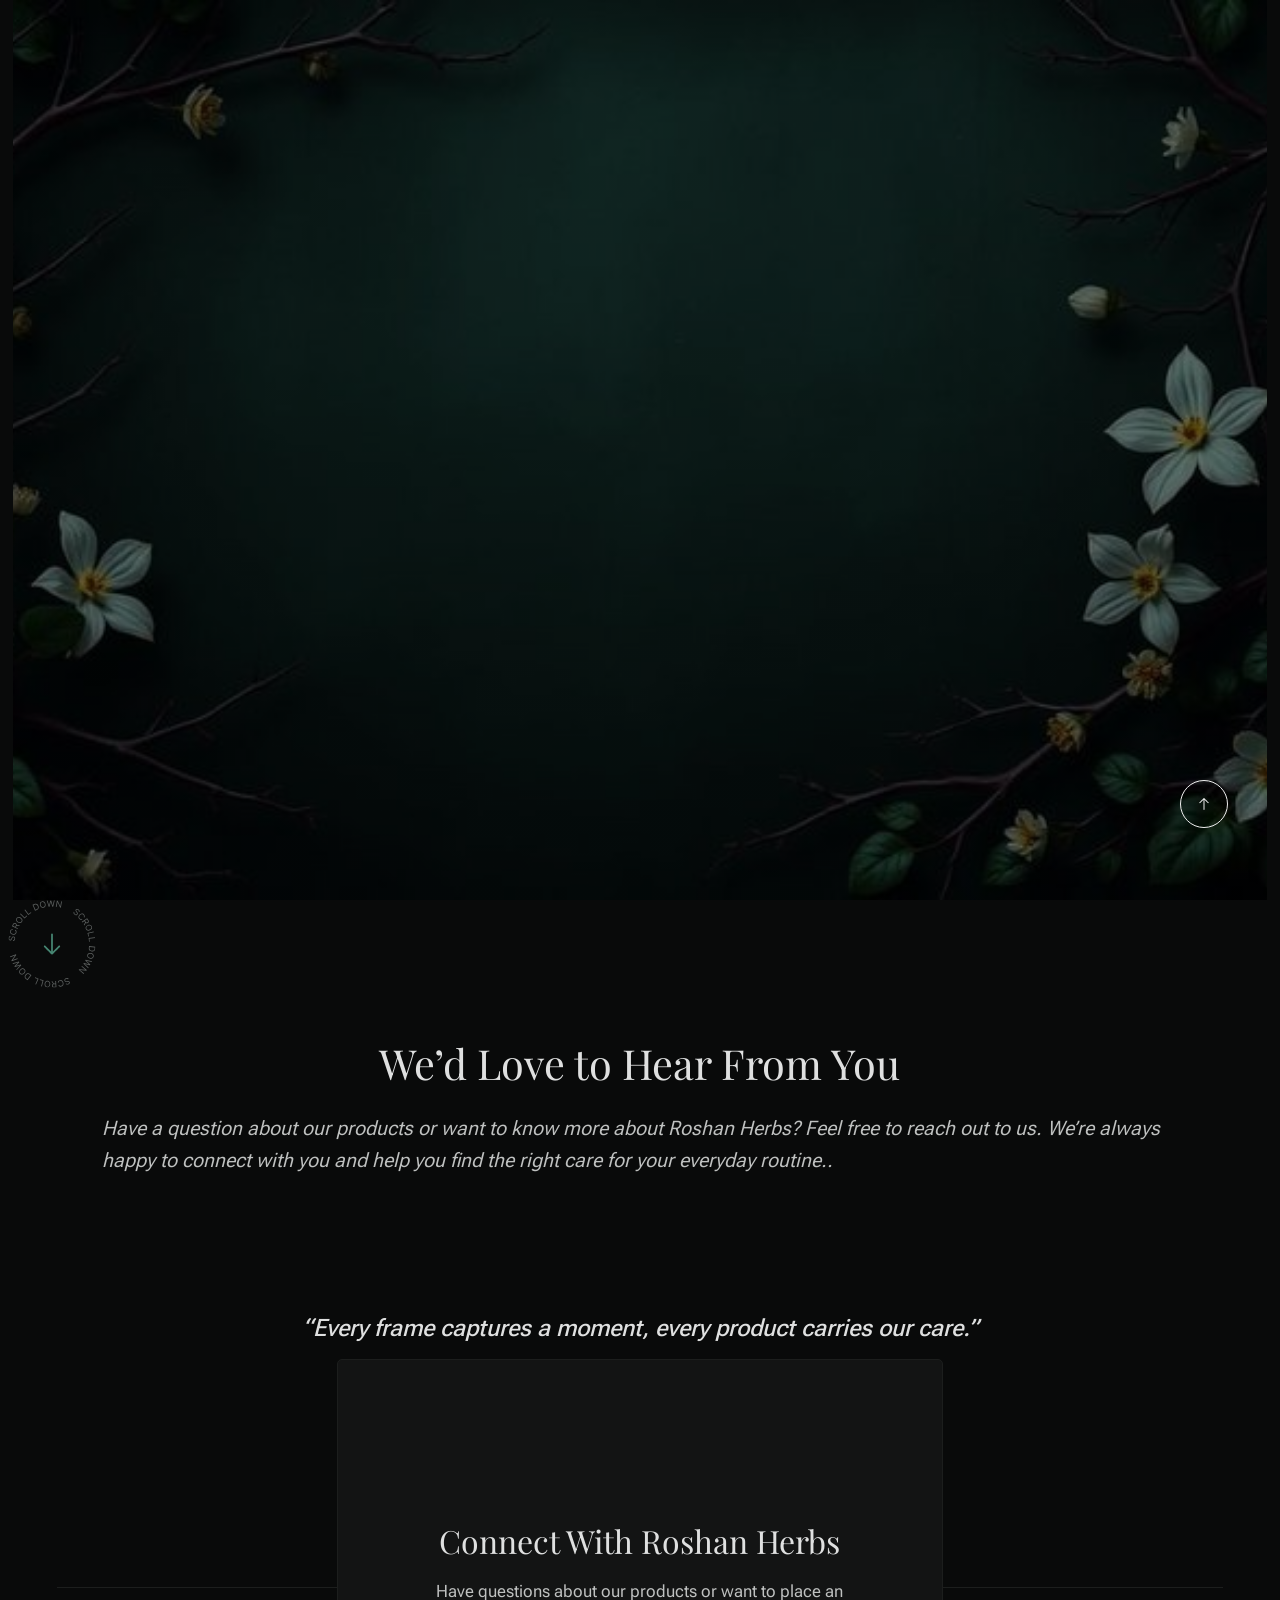
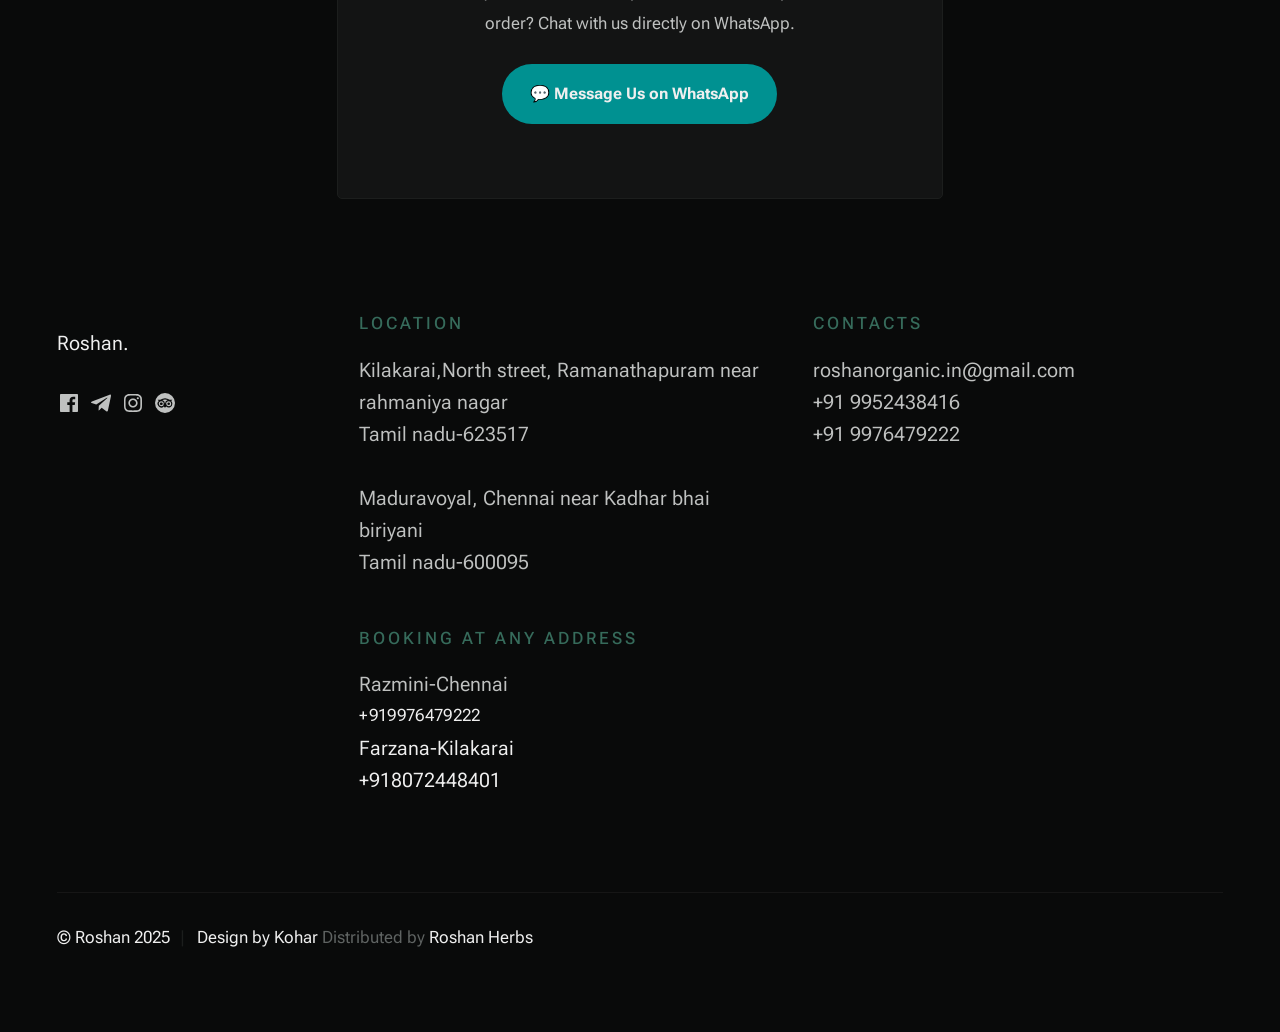
<file: Roshan-Herbs/contact.html>
<!DOCTYPE html>
<html lang="en" class="no-js" >
<head>

    <!--- basic page needs
    ================================================== -->
    <meta charset="utf-8">
    <meta name="viewport" content="width=device-width, initial-scale=1">
    <title>Roshan</title>

    <script>
        document.documentElement.classList.remove('no-js');
        document.documentElement.classList.add('js');
    </script>

    <!-- CSS
    ================================================== -->
    <link rel="stylesheet" href="css/vendor.css">
    <link rel="stylesheet" href="css/styles.css">

<style>
.rakna
{
	font-stretch:expanded;
	font-size:24px;
	font-family:Georgia, "Times New Roman", Times, serif;
	appearance:icon;
	color:#F7F7F7;

}
.whatsapp-section {
    text-align: center;
    padding: 50px 20px;
}

.whatsapp-section h2 {
    font-size: 32px;
    margin-bottom: 15px;
}

.whatsapp-section p {
    font-size: 17px;
    margin-bottom: 25px;
}

.whatsapp-btn {
    display: inline-block;
    padding: 14px 28px;
	background-color:#009191;
    color: white;
    text-decoration: none;
    border-radius: 30px;
    font-size: 16px;
    font-weight: bold;
}

.whatsapp-btn:hover {
	color:#FFF;
	text-transform:capitalize;
}
.hero {
    display: flex;
    align-items: center;
    justify-content: space-between;
    gap: 50px;
    padding: 50px 7%;
}
.hero-text {
    width: 55%;
}

.hero-image {
    width: 45%;
    text-align: right;
}

.hero-image img {
    width: 100%;
    max-width: 500px;
    height: 729px;
}
.our-story {
    position: relative;
    background-image: 
        linear-gradient(rgba(0,0,0,0.55), rgba(0,0,0,0.55)),
        url("images/contact-images/Gothic dark fantasy background bordered with branches, thorns, dark ivy and night-blooming jasm___.jpg");
    background-size: cover;
    background-position: center;
    background-repeat: no-repeat;
}

.welcome-section {
    width: 100%;
    min-height: 100vh;

    background-image: url("images/about-images/ChatGPT Image Sep 7, 2026, 06_43_27 PM.png");
    background-size: cover;
    background-position: center;
    background-repeat: no-repeat;

    position: relative;
}
.card-image {
    width: 529px !important;
    height: 729px !important;
    overflow: hidden;
}

.card-image img {
    width: 529px !important;
    height: 729px !important;
    object-fit: cover !important;
    display: block;
}
</style>
</head>


<body id="top">
    
    <!-- preloader
    ================================================== -->
    <div id="preloader">
        <div id="loader" class="dots-fade">
            <div></div>
            <div></div>
            <div></div>
        </div>
    </div>

    <!-- page wrap
    ================================================== -->
    <div id="page" class="s-pagewrap ss-home">


        <!-- # site header 
        ================================================== -->
        <header class="s-header">

            <div class="container s-header__content">
                
                <div class="s-header__block">
                    <div class="header-logo">
                        <a class="logo" href="contact.html">
                          <p class="rakna" align="left">Roshan.</p>
                        </a>
                    </div>
                    <a class="header-menu-toggle" href="#0"><span>Menu</span></a>
                </div> <!-- end s-header__block -->
            
                <nav class="header-nav">    
                    <ul class="header-nav__links">
                        <li><a href="index.html">Home</a></li>
                        <li><a href="about.html">About</a></li>
                        <li><a href="menu.html">Product</a></li>
                        <li><a href="gallery.html">Gallery</a></li>
                        <li class="current"><a href="contact.html">Contact</a></li>
                        <li><a href="review.html">Reviews</a></li>
                    </ul> <!-- end header-nav__links -->  
                    
                    <div class="header-contact">
                        <a href="https://wa.me/918072448401" class="header-contact__num btn">
                            <svg id="Layer_1" data-name="Layer 1" xmlns="http://www.w3.org/2000/svg" viewBox="0 0 24 24" stroke-width="1.5" width="24" height="24" color="#000000"><defs><style>.cls-6376396cc3a86d32eae6f0dc-1{fill:none;stroke:currentColor;stroke-miterlimit:10;}</style></defs><path class="cls-6376396cc3a86d32eae6f0dc-1" d="M19.64,21.25c-2.54,2.55-8.38.83-13-3.84S.2,6.9,2.75,4.36L5.53,1.57,10.9,6.94l-2,2A2.18,2.18,0,0,0,8.9,12L12,15.1a2.18,2.18,0,0,0,3.07,0l2-2,5.37,5.37Z"></path></svg>
                            +91 8072448401
                        </a>
                    </div> <!-- end header-contact -->
                </nav> <!-- end header-nav -->         
            
            </div> <!-- end s-header__content -->

        </header> <!-- end s-header -->


        <!-- # intro
        ================================================== -->
        <section id="intro" class="our-story container s-intro target-section">

            <div class="grid-block s-intro__content">

                <div class="intro-header">
                    <div class="intro-header__overline">Lets Stay Connected</div>
                    <h1 class="intro-header__big-type">
                        Contact<br>
                        Us
                    </h1>
                </div> <!-- end intro-header -->

              
                    </div> <!-- end intro-block-content__social -->   

                </div> <!-- end intro-block-content -->

                <div class="intro-scroll">
                    <a class="smoothscroll" href="#about">                            
                        <span class="intro-scroll__circle-text"></span>
                        <span class="intro-scroll__text u-screen-reader-text">Scroll Down</span>
                        <div class="intro-scroll__icon">
                            <svg clip-rule="evenodd" fill-rule="evenodd" stroke-linejoin="round" stroke-miterlimit="2" viewBox="0 0 24 24" xmlns="http://www.w3.org/2000/svg"><path d="m5.214 14.522s4.505 4.502 6.259 6.255c.146.147.338.22.53.22s.384-.073.53-.22c1.754-1.752 6.249-6.244 6.249-6.244.144-.144.216-.334.217-.523 0-.193-.074-.386-.221-.534-.293-.293-.766-.294-1.057-.004l-4.968 4.968v-14.692c0-.414-.336-.75-.75-.75s-.75.336-.75.75v14.692l-4.979-4.978c-.289-.289-.761-.287-1.054.006-.148.148-.222.341-.221.534 0 .189.071.377.215.52z" fill-rule="nonzero"/></svg>
                        </div>
                    </a>
                </div> <!-- end intro-scroll -->

            </div> <!-- grid-block -->            

        </section> <!-- end s-intro -->
<section id="testimonials" class=" hero container s-testimonials target-section">
    <div class="row s-testimonials__content">
                <div class="column xl-12 section-header-wrap">
                  
                    <h3 class="testimonials-title u-text-center">We’d Love to Hear From You</h3> 
                    <p style="font-style:italic">Have a question about our products or want to know more about Roshan Herbs? Feel free to reach out to us. We’re always happy to connect with you and help you find the right care for your everyday routine..</p>
                    
                    
                    
                    
                    
                    </div>
                    </div>
                    </section>


       <h5 class="testimonials-title u-text-center" style="font-style:italic">“Every frame captures a moment,
every product carries our care.”</h5>  


       

        
        <!-- # footer 
        ================================================== -->
        <footer id="footer" class="container s-footer">  
            
            <div class="row s-footer__top row-x-center">
                <div class="column xl-6 lg-8 md-10 footer-block footer-newsletter">                  
<div class="whatsapp-section">

                
    <h2>Connect With Roshan Herbs</h2>
    <p>
        Have questions about our products or want to place an order?
        Chat with us directly on WhatsApp.
    </p>

    <a href="https://wa.me/918072448401?text=Hello%20Roshan%20Herbs%2C%20I%20would%20like%20to%20know%20more%20about%20your%20products."
       target="_blank"
       class="whatsapp-btn">
        💬 Message Us on WhatsApp
    </a>
</div>
                </div> <!-- end footer-newsletter -->
            </div> <!-- end s-footer__top -->         

            <div class="row s-footer__main">             
                <div class="column xl-3 lg-12 footer-block s-footer__main-start">     

                    <div class="s-footer__logo">
                        <a class="logo" href="index.html">
                            <p align="left">Roshan.</p>
                        </a>
                    </div>  

                    <ul class="s-footer__social social-list">
                        <li>
                            <a href="#0">
                                <svg xmlns="http://www.w3.org/2000/svg" width="24" height="24" viewBox="0 0 24 24" style="fill:rgba(0, 0, 0, 1);transform:;-ms-filter:"><path d="M20,3H4C3.447,3,3,3.448,3,4v16c0,0.552,0.447,1,1,1h8.615v-6.96h-2.338v-2.725h2.338v-2c0-2.325,1.42-3.592,3.5-3.592 c0.699-0.002,1.399,0.034,2.095,0.107v2.42h-1.435c-1.128,0-1.348,0.538-1.348,1.325v1.735h2.697l-0.35,2.725h-2.348V21H20 c0.553,0,1-0.448,1-1V4C21,3.448,20.553,3,20,3z"></path></svg>
                                <span class="u-screen-reader-text">Facebook</span>
                            </a>
                        </li>
                        <li>
                            <a href="#0">
                                <svg xmlns="http://www.w3.org/2000/svg" width="24" height="24" viewBox="0 0 24 24" style="fill: rgba(0, 0, 0, 1);transform: ;msFilter:;"><path d="m20.665 3.717-17.73 6.837c-1.21.486-1.203 1.161-.222 1.462l4.552 1.42 10.532-6.645c.498-.303.953-.14.579.192l-8.533 7.701h-.002l.002.001-.314 4.692c.46 0 .663-.211.921-.46l2.211-2.15 4.599 3.397c.848.467 1.457.227 1.668-.785l3.019-14.228c.309-1.239-.473-1.8-1.282-1.434z"></path></svg>
                                <span class="u-screen-reader-text">Telegram</span>
                            </a>
                        </li>
                        <li>
                            <a href="#0">
                                <svg xmlns="http://www.w3.org/2000/svg" width="24" height="24" viewBox="0 0 24 24" style="fill:rgba(0, 0, 0, 1);transform:;-ms-filter:"><path d="M11.999,7.377c-2.554,0-4.623,2.07-4.623,4.623c0,2.554,2.069,4.624,4.623,4.624c2.552,0,4.623-2.07,4.623-4.624 C16.622,9.447,14.551,7.377,11.999,7.377L11.999,7.377z M11.999,15.004c-1.659,0-3.004-1.345-3.004-3.003 c0-1.659,1.345-3.003,3.004-3.003s3.002,1.344,3.002,3.003C15.001,13.659,13.658,15.004,11.999,15.004L11.999,15.004z"></path><circle cx="16.806" cy="7.207" r="1.078"></circle><path d="M20.533,6.111c-0.469-1.209-1.424-2.165-2.633-2.632c-0.699-0.263-1.438-0.404-2.186-0.42 c-0.963-0.042-1.268-0.054-3.71-0.054s-2.755,0-3.71,0.054C7.548,3.074,6.809,3.215,6.11,3.479C4.9,3.946,3.945,4.902,3.477,6.111 c-0.263,0.7-0.404,1.438-0.419,2.186c-0.043,0.962-0.056,1.267-0.056,3.71c0,2.442,0,2.753,0.056,3.71 c0.015,0.748,0.156,1.486,0.419,2.187c0.469,1.208,1.424,2.164,2.634,2.632c0.696,0.272,1.435,0.426,2.185,0.45 c0.963,0.042,1.268,0.055,3.71,0.055s2.755,0,3.71-0.055c0.747-0.015,1.486-0.157,2.186-0.419c1.209-0.469,2.164-1.424,2.633-2.633 c0.263-0.7,0.404-1.438,0.419-2.186c0.043-0.962,0.056-1.267,0.056-3.71s0-2.753-0.056-3.71C20.941,7.57,20.801,6.819,20.533,6.111z M19.315,15.643c-0.007,0.576-0.111,1.147-0.311,1.688c-0.305,0.787-0.926,1.409-1.712,1.711c-0.535,0.199-1.099,0.303-1.67,0.311 c-0.95,0.044-1.218,0.055-3.654,0.055c-2.438,0-2.687,0-3.655-0.055c-0.569-0.007-1.135-0.112-1.669-0.311 c-0.789-0.301-1.414-0.923-1.719-1.711c-0.196-0.534-0.302-1.099-0.311-1.669c-0.043-0.95-0.053-1.218-0.053-3.654 c0-2.437,0-2.686,0.053-3.655c0.007-0.576,0.111-1.146,0.311-1.687c0.305-0.789,0.93-1.41,1.719-1.712 c0.534-0.198,1.1-0.303,1.669-0.311c0.951-0.043,1.218-0.055,3.655-0.055c2.437,0,2.687,0,3.654,0.055 c0.571,0.007,1.135,0.112,1.67,0.311c0.786,0.303,1.407,0.925,1.712,1.712c0.196,0.534,0.302,1.099,0.311,1.669 c0.043,0.951,0.054,1.218,0.054,3.655c0,2.436,0,2.698-0.043,3.654H19.315z"></path></svg>
                                <span class="u-screen-reader-text">Instagram</span>
                            </a>
                        </li>
                        <li>
                            <a href="#0">
                                <svg xmlns="http://www.w3.org/2000/svg" width="24" height="24" viewBox="0 0 24 24" style="fill: rgba(0, 0, 0, 1);transform: ;msFilter:;"><path d="M8.31 10.28a2.5 2.5 0 1 0 2.5 2.49 2.5 2.5 0 0 0-2.5-2.49zm0 3.8a1.31 1.31 0 1 1 0-2.61 1.31 1.31 0 1 1 0 2.61zm7.38-3.8a2.5 2.5 0 1 0 2.5 2.49 2.5 2.5 0 0 0-2.5-2.49zM17 12.77a1.31 1.31 0 1 1-1.31-1.3 1.31 1.31 0 0 1 1.31 1.3z"></path><path d="M12 2a10 10 0 1 0 10 10A10 10 0 0 0 12 2zm7.38 10.77a3.69 3.69 0 0 1-6.2 2.71L12 16.77l-1.18-1.29a3.69 3.69 0 1 1-5-5.44l-1.2-1.3H7.3a8.33 8.33 0 0 1 9.41 0h2.67l-1.2 1.31a3.71 3.71 0 0 1 1.2 2.72z"></path><path d="M14.77 9.05a7.19 7.19 0 0 0-5.54 0A4.06 4.06 0 0 1 12 12.7a4.08 4.08 0 0 1 2.77-3.65z"></path></svg>
                                <span class="u-screen-reader-text">Tripadvisor</span>
                            </a>
                        </li>
                    </ul> <!--end s-footer__social -->

                </div> <!-- end s-footer__main-start -->
                

                <div class="column xl-9 lg-12 s-footer__main-end grid-cols grid-cols--wrap">

                    <div class="grid-cols__column footer-block">
                        <h6>Location</h6>
                        <p>
                        Kilakarai,North street, Ramanathapuram
                        near rahmaniya nagar<br>
                        Tamil nadu-623517
                        </p>
                         <p>
                        Maduravoyal, Chennai near Kadhar bhai 
                        biriyani <br>
                        Tamil nadu-600095
                        </p>
                    </div>
                    
                    <div class="grid-cols__column footer-block">     
                        <h6>Contacts</h6>
                        <ul class="link-list">
                            <li><a href="mailto:roshanorganic.in@gmail.com">roshanorganic.in@gmail.com</a></li>
                            <li><a href="https://wa.me/919952438416">+91 9952438416</a></li>
                             <li><a href="https://wa.me/919976479222">+91 9976479222</a></li>
                        </ul> 
                    </div>
                    
                    <div class="grid-cols__column footer-block">                   
                        <h6>Booking At any Address</h6>
                        <ul class="opening-hours">
                            <li><span class="opening-hours__days">Razmini-Chennai</span></li>
                            <li><span class="opening-hours__time"><a href="https://wa.me/919976479222">+919976479222</span></li>
                            <li><span class="opening-hours__days">Farzana-Kilakarai</span></li>
                            <li><span class="opening-hours__time"><a href="https://wa.me/918072448401">+918072448401</span></li>
                        </ul> 
                    </div>  

                </div> <!-- s-footer__main-end -->                  

            </div> <!-- end  s-footer__main-content -->                 
            
            <div class="row s-footer__bottom">       
                
                <div class="column xl-6 lg-12">
                    <p class="ss-copyright">
                        <span>© Roshan 2025</span> 
                        <span>Design by <a href="mailto:raknakohar2006@gmail.com"> Kohar</a></span>
                    
                        <span>Distributed by <a href="mailto:farzanaffathima@gmail.com" target="_blank">Roshan Herbs</a></span>
                    </p>
                </div>

            </div> <!-- end s-footer__bottom -->          

            <div class="ss-go-top">
                <a class="smoothscroll" title="Back to Top" href="#top">                 
                    <svg clip-rule="evenodd" fill-rule="evenodd" stroke-linejoin="round" stroke-miterlimit="2" viewBox="0 0 24 24" xmlns="http://www.w3.org/2000/svg"><path d="m14.523 18.787s4.501-4.505 6.255-6.26c.146-.146.219-.338.219-.53s-.073-.383-.219-.53c-1.753-1.754-6.255-6.258-6.255-6.258-.144-.145-.334-.217-.524-.217-.193 0-.385.074-.532.221-.293.292-.295.766-.004 1.056l4.978 4.978h-14.692c-.414 0-.75.336-.75.75s.336.75.75.75h14.692l-4.979 4.979c-.289.289-.286.762.006 1.054.148.148.341.222.533.222.19 0 .378-.072.522-.215z" fill-rule="nonzero"/></svg>
                </a>                                
                <span>Back To Top</span>   
            </div> <!-- end ss-go-top -->
            
        </footer> <!-- end s-footer -->

    </div> <!-- end page-wrap -->


    <!-- Java Script
    ================================================== -->
    <script src="js/plugins.js"></script>
    <script src="js/main.js"></script>

</body>
</html>
</file>
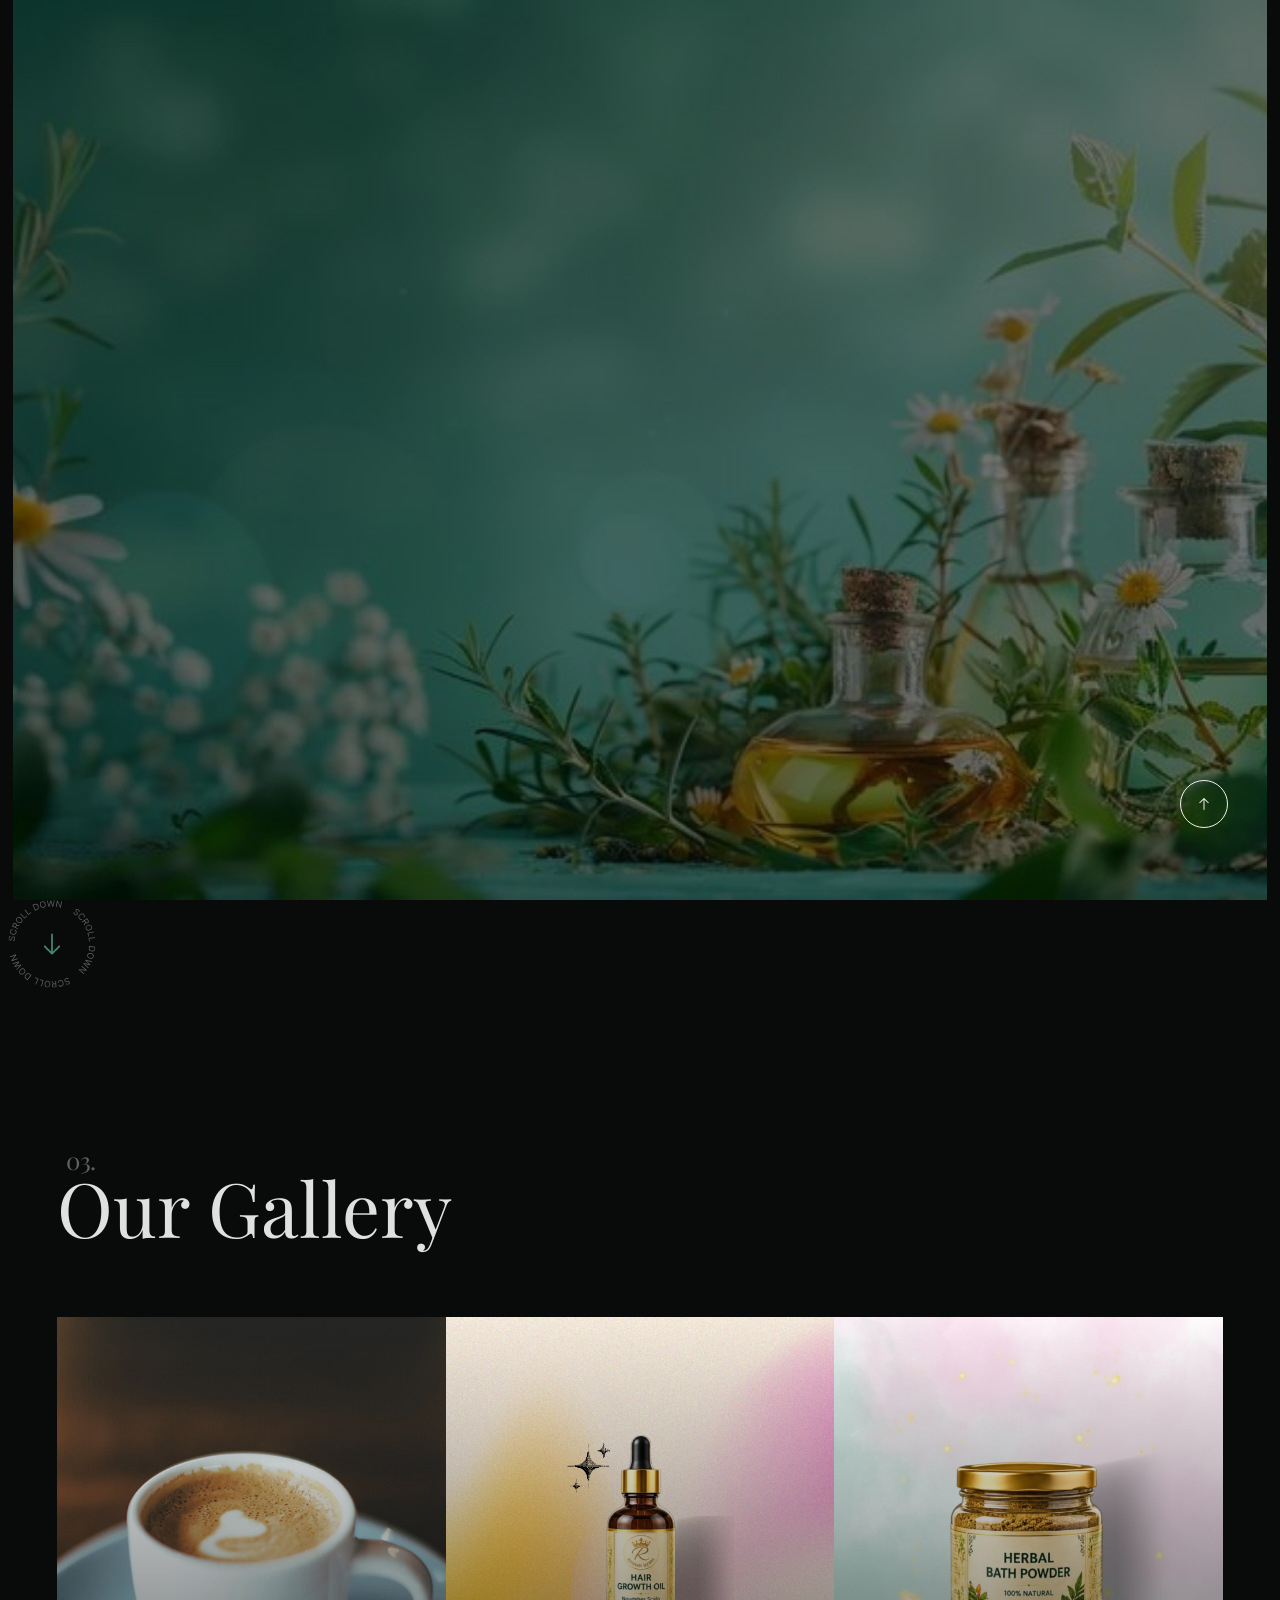
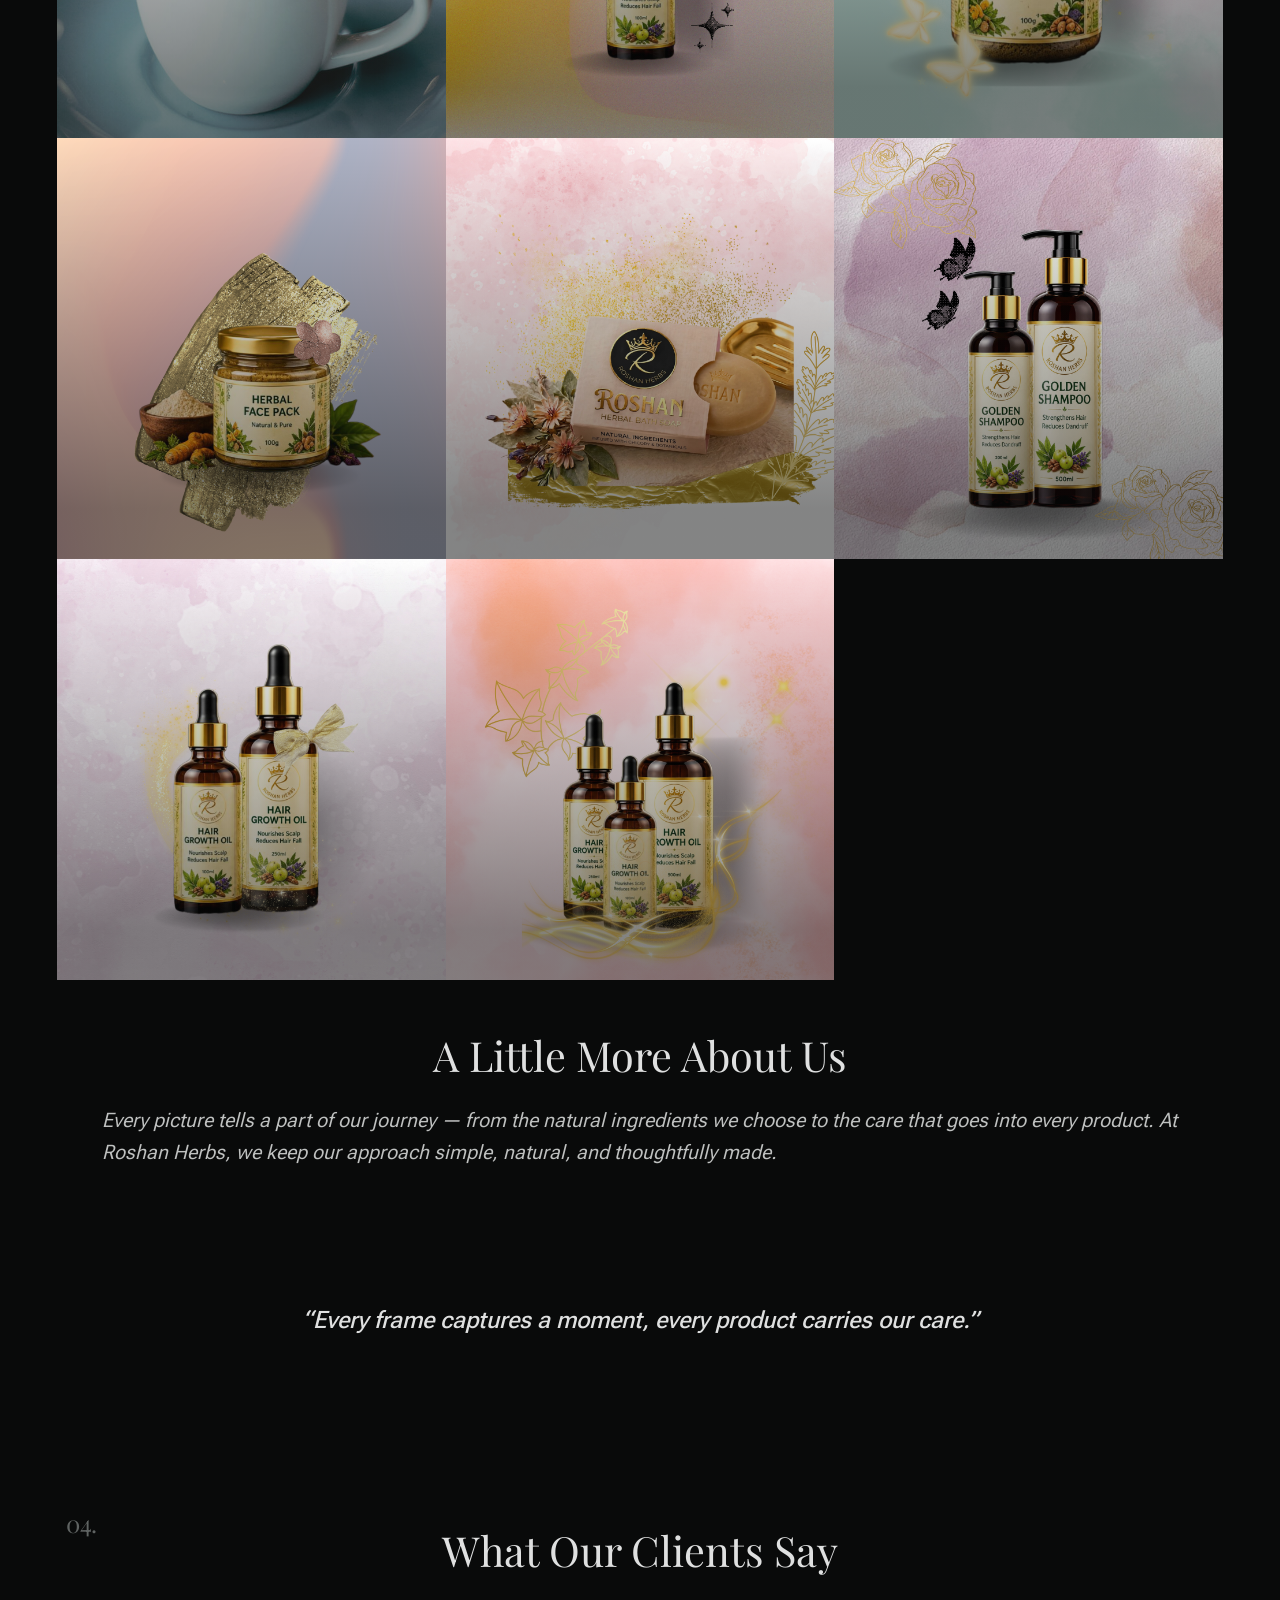
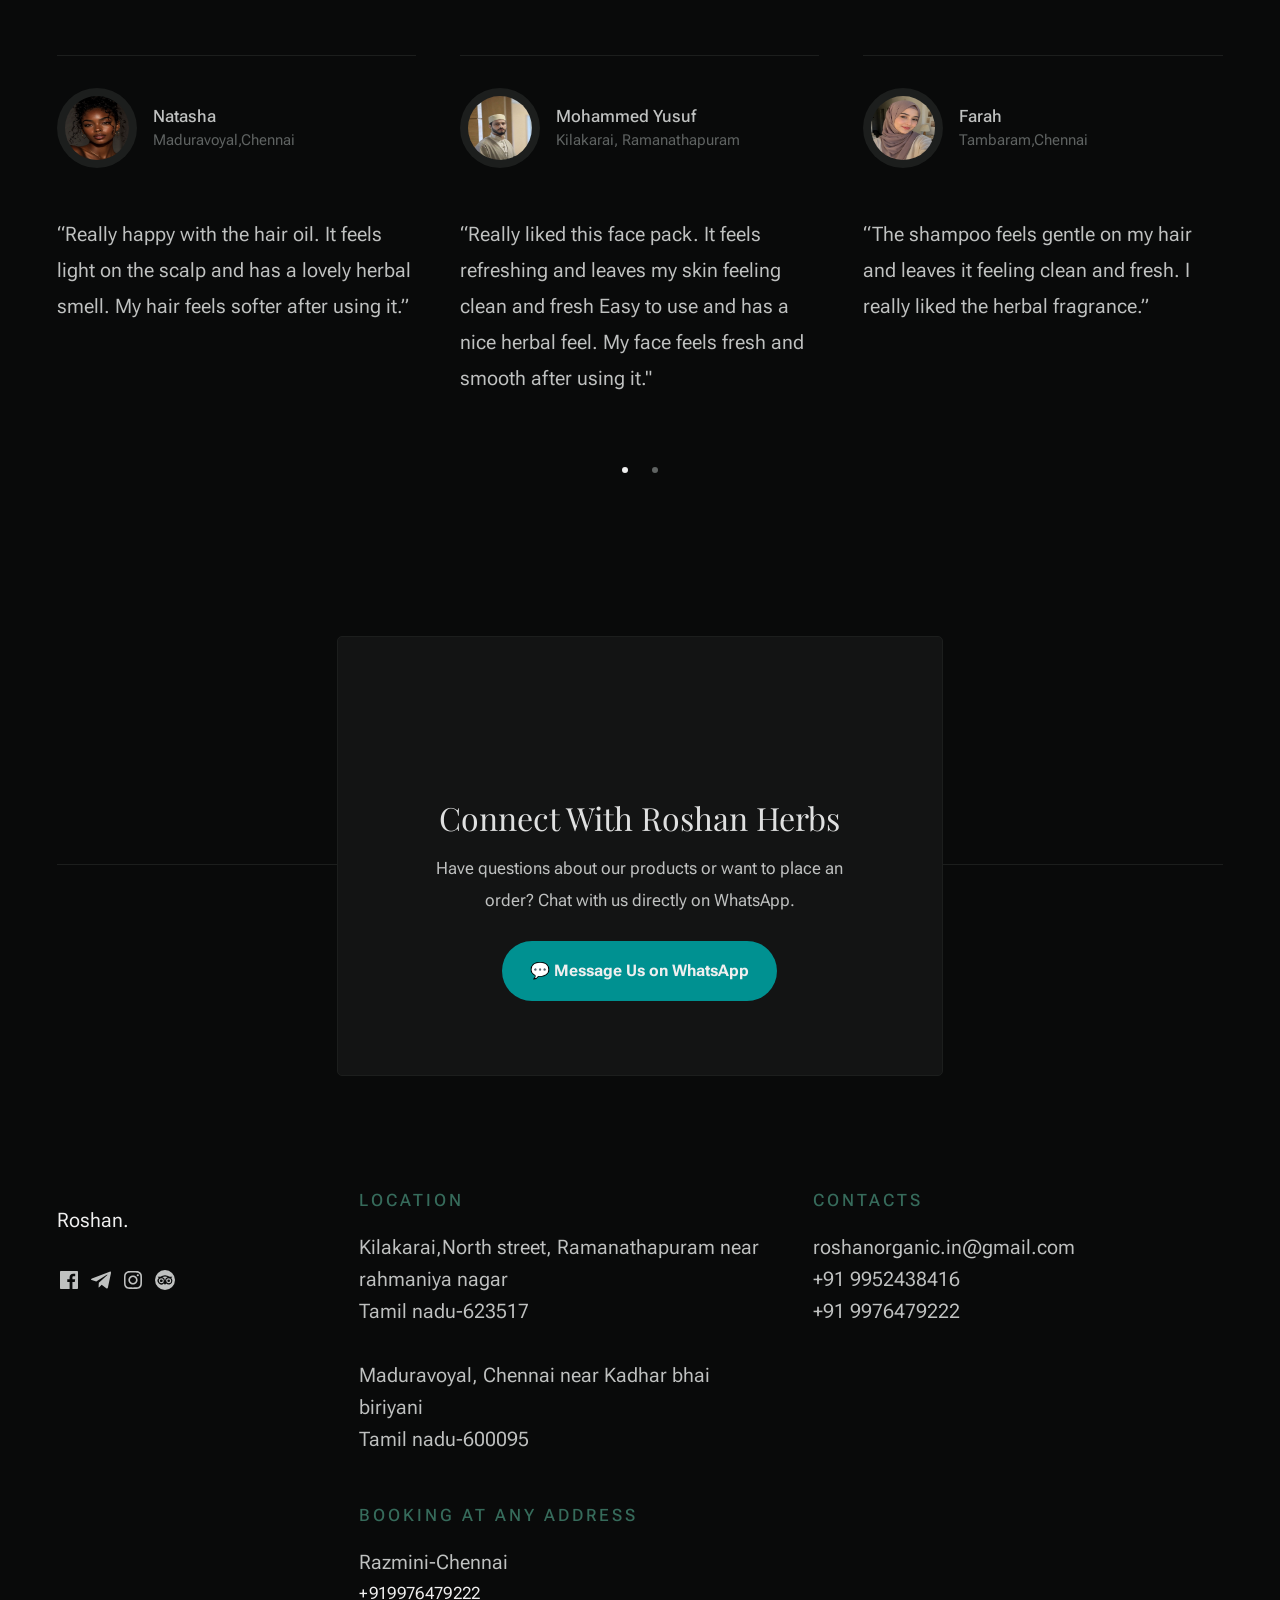
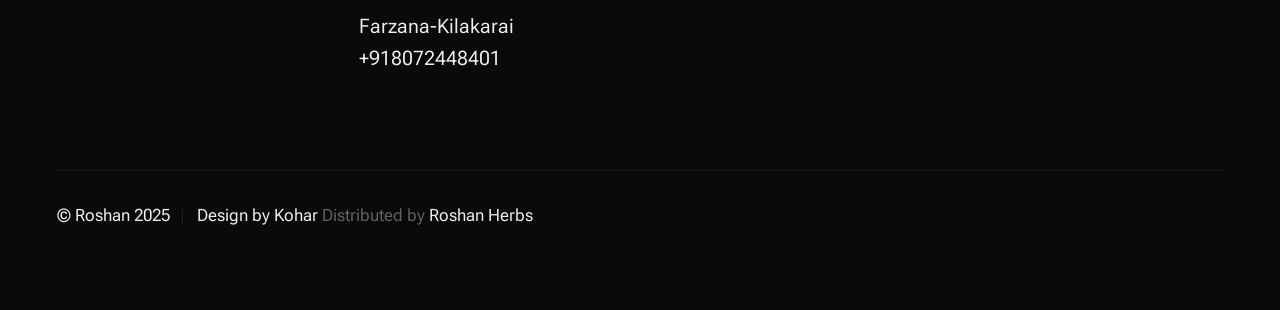
<file: Roshan-Herbs/gallery.html>
<!DOCTYPE html>
<html lang="en" class="no-js" >
<head>

    <!--- basic page needs
    ================================================== -->
    <meta charset="utf-8">
    <meta name="viewport" content="width=device-width, initial-scale=1">
    <title>Roshan</title>

    <script>
        document.documentElement.classList.remove('no-js');
        document.documentElement.classList.add('js');
    </script>

    <!-- CSS
    ================================================== -->
    <link rel="stylesheet" href="css/vendor.css">
    <link rel="stylesheet" href="css/styles.css">

<style>
.rakna
{
	font-stretch:expanded;
	font-size:24px;
	font-family:Georgia, "Times New Roman", Times, serif;
	appearance:icon;
	color:#F7F7F7;

}
.whatsapp-section {
    text-align: center;
    padding: 50px 20px;
}

.whatsapp-section h2 {
    font-size: 32px;
    margin-bottom: 15px;
}

.whatsapp-section p {
    font-size: 17px;
    margin-bottom: 25px;
}

.whatsapp-btn {
    display: inline-block;
    padding: 14px 28px;
	background-color:#009191;
    color: white;
    text-decoration: none;
    border-radius: 30px;
    font-size: 16px;
    font-weight: bold;
}

.whatsapp-btn:hover {
	color:#FFF;
	text-transform:capitalize;
}
.hero {
    display: flex;
    align-items: center;
    justify-content: space-between;
    gap: 50px;
    padding: 50px 7%;
}
.hero-text {
    width: 55%;
}

.hero-image {
    width: 45%;
    text-align: right;
}

.hero-image img {
    width: 100%;
    max-width: 500px;
    height: 729px;
}
.our-story {
    position: relative;
    background-image: 
        linear-gradient(rgba(0,0,0,0.55), rgba(0,0,0,0.55)),
        url("images/gallery-images/The Basics of Extractions_ Extracting the Essence of Herbs.jpg");
    background-size: cover;
    background-position: center;
    background-repeat: no-repeat;
}

.welcome-section {
    width: 100%;
    min-height: 100vh;

    background-image: url("images/about-images/ChatGPT Image Sep 7, 2026, 06_43_27 PM.png");
    background-size: cover;
    background-position: center;
    background-repeat: no-repeat;

    position: relative;
}
.card-image {
    width: 529px !important;
    height: 729px !important;
    overflow: hidden;
}

.card-image img {
    width: 529px !important;
    height: 729px !important;
    object-fit: cover !important;
    display: block;
}
</style>
</head>


<body id="top">
    
    <!-- preloader
    ================================================== -->
    <div id="preloader">
        <div id="loader" class="dots-fade">
            <div></div>
            <div></div>
            <div></div>
        </div>
    </div>

    <!-- page wrap
    ================================================== -->
    <div id="page" class="s-pagewrap ss-home">


        <!-- # site header 
        ================================================== -->
        <header class="s-header">

            <div class="container s-header__content">
                
                <div class="s-header__block">
                    <div class="header-logo">
                        <a class="logo" href="gallery.html">
                          <p class="rakna" align="left">Roshan.</p>
                        </a>
                    </div>
                    <a class="header-menu-toggle" href="#0"><span>Menu</span></a>
                </div> <!-- end s-header__block -->
            
                <nav class="header-nav">    
                    <ul class="header-nav__links">
                        <li><a href="index.html">Home</a></li>
                        <li><a href="about.html">About</a></li>
                        <li><a href="menu.html">Product</a></li>
                        <li class="current"><a href="gallery.html">Gallery</a></li>
                        <li><a href="contact.html">Contact</a></li>
                        <li><a href="review.html">Reviews</a></li>
                    </ul> <!-- end header-nav__links -->  
                    
                    <div class="header-contact">
                        <a href="https://wa.me/918072448401" class="header-contact__num btn">
                            <svg id="Layer_1" data-name="Layer 1" xmlns="http://www.w3.org/2000/svg" viewBox="0 0 24 24" stroke-width="1.5" width="24" height="24" color="#000000"><defs><style>.cls-6376396cc3a86d32eae6f0dc-1{fill:none;stroke:currentColor;stroke-miterlimit:10;}</style></defs><path class="cls-6376396cc3a86d32eae6f0dc-1" d="M19.64,21.25c-2.54,2.55-8.38.83-13-3.84S.2,6.9,2.75,4.36L5.53,1.57,10.9,6.94l-2,2A2.18,2.18,0,0,0,8.9,12L12,15.1a2.18,2.18,0,0,0,3.07,0l2-2,5.37,5.37Z"></path></svg>
                            +91 8072448401
                        </a>
                    </div> <!-- end header-contact -->
                </nav> <!-- end header-nav -->         
            
            </div> <!-- end s-header__content -->

        </header> <!-- end s-header -->


     
        <!-- # intro
        ================================================== -->
        <section id="intro" class="our-story container s-intro target-section">

            <div class="grid-block s-intro__content">

                <div class="intro-header">
                    <div class="intro-header__overline">A Glimpse of</div>
                    <h1 class="intro-header__big-type">
                        Roshan<br>
                        herbs
                    </h1>
                </div> <!-- end intro-header -->

                

                    </div> <!-- end intro-block-content__social -->   

                </div> <!-- end intro-block-content -->

                <div class="intro-scroll">
                    <a class="smoothscroll" href="#about">                            
                        <span class="intro-scroll__circle-text"></span>
                        <span class="intro-scroll__text u-screen-reader-text">Scroll Down</span>
                        <div class="intro-scroll__icon">
                            <svg clip-rule="evenodd" fill-rule="evenodd" stroke-linejoin="round" stroke-miterlimit="2" viewBox="0 0 24 24" xmlns="http://www.w3.org/2000/svg"><path d="m5.214 14.522s4.505 4.502 6.259 6.255c.146.147.338.22.53.22s.384-.073.53-.22c1.754-1.752 6.249-6.244 6.249-6.244.144-.144.216-.334.217-.523 0-.193-.074-.386-.221-.534-.293-.293-.766-.294-1.057-.004l-4.968 4.968v-14.692c0-.414-.336-.75-.75-.75s-.75.336-.75.75v14.692l-4.979-4.978c-.289-.289-.761-.287-1.054.006-.148.148-.222.341-.221.534 0 .189.071.377.215.52z" fill-rule="nonzero"/></svg>
                        </div>
                    </a>
                </div> <!-- end intro-scroll -->

            </div> <!-- grid-block -->            

        </section> <!-- end s-intro -->


        


        <!-- # gallery
        ================================================== -->
        <section id="gallery" class="container s-gallery target-section">

            <div class="row s-gallery__header">
                <div class="column xl-12 section-header-wrap">
                    <div class="section-header" data-num="03">
                        <h2 class="text-display-title">Our Gallery</h2>
                    </div>               
                </div> <!-- end section-header-wrap -->   
            </div> <!-- end s-gallery__header -->   

            <div class="gallery-items grid-cols grid-cols--wrap">

                <div class="gallery-items__item grid-cols__column">
                    <a href="images/gallery/large/l-gallery-01.jpg" class="gallery-items__item-thumb glightbox">
                        <img src="images/gallery/gallery-01.jpg" 
                            srcset="images/gallery/gallery-01.jpg 1x, 
                                    images/gallery/gallery-01@2x.jpg 2x" alt="">                                
                    </a>
                </div> <!-- end gallery-items__item-->
    
                <div class="gallery-items__item grid-cols__column">
                    <a href="images/gallery/large/l-gallery-02.jpg" class="gallery-items__item-thumb glightbox">
                        <img src="images/gallery/gallery-02.jpg" 
                            srcset="images/gallery/gallery-02.jpg 1x, 
                                    images/gallery/gallery-02@2x.jpg 2x" alt="">
                    </a>
                </div> <!-- end gallery-items__item -->
    
                <div class="gallery-items__item grid-cols__column">
                    <a href="images/gallery/large/l-gallery-03.jpg" class="gallery-items__item-thumb glightbox">
                        <img src="images/gallery/gallery-03.jpg" 
                            srcset="images/gallery/gallery-03.jpg 1x, 
                                    images/gallery/gallery-03@2x.jpg 2x" alt="">
                    </a>
                </div> <!-- end gallery-items__item -->
    
                <div class="gallery-items__item grid-cols__column">
                    <a href="images/gallery/large/l-gallery-04.jpg" class="gallery-items__item-thumb glightbox">
                        <img src="images/gallery/gallery-04.jpg" 
                            srcset="images/gallery/gallery-04.jpg 1x, 
                                    images/gallery/gallery-04@2x.jpg 2x" alt="">
                    </a>
                </div> <!-- end gallery-items__item -->
    
                <div class="gallery-items__item grid-cols__column">
                    <a href="images/gallery/large/l-gallery-05.jpg" class="gallery-items__item-thumb glightbox">
                        <img src="images/gallery/gallery-05.jpg" 
                            srcset="images/gallery/gallery-05.jpg 1x, 
                                    images/gallery/gallery-05@2x.jpg 2x" alt="">
                    </a>
                </div> <!-- end gallery-items__item -->
    
                <div class="gallery-items__item grid-cols__column">
                    <a href="images/gallery/large/l-gallery-06.jpg" class="gallery-items__item-thumb glightbox">
                        <img src="images/gallery/gallery-06.jpg" 
                            srcset="images/gallery/gallery-06.jpg 1x, 
                                    images/gallery/gallery-06@2x.jpg 2x" alt="">
                    </a>
                </div> <!-- end gallery-items__item -->
    
                <div class="gallery-items__item grid-cols__column">
                    <a href="images/gallery/large/l-gallery-07.jpg" class="gallery-items__item-thumb glightbox">
                        <img src="images/gallery/gallery-07.jpg" 
                            srcset="images/gallery/gallery-07.jpg 1x, 
                                    images/gallery/gallery-07@2x.jpg 2x" alt="">
                    </a>
                </div> <!-- end gallery-items__item -->
    
                <div class="gallery-items__item grid-cols__column">
                    <a href="images/gallery/large/l-gallery-08.jpg" class="gallery-items__item-thumb glightbox">
                        <img src="images/gallery/gallery-08.jpg" 
                            srcset="images/gallery/gallery-08.jpg 1x, 
                                    images/gallery/gallery-08@2x.jpg 2x" alt="">
                    </a>
                </div> <!-- end gallery-items__item -->
                
            </div> <!-- end grid-list-items -->

        </section> <!-- end s-gallery -->  


        </section> <!-- end s-menu -->  

<section id="testimonials" class=" hero container s-testimonials target-section">
    <div class="row s-testimonials__content">
                <div class="column xl-12 section-header-wrap">
                  
                    <h3 class="testimonials-title u-text-center">A Little More About Us</h3> 
                    <p style="font-style:italic">Every picture tells a part of our journey — from the natural ingredients we choose to the care that goes into every product. At Roshan Herbs, we keep our approach simple, natural, and thoughtfully made.</p>
                    
                    
                    
                    
                    
                    </div>
                    </div>
                    </section>
                     <h5 class="testimonials-title u-text-center" style="font-style:italic">“Every frame captures a moment,
every product carries our care.”</h5>
        <!-- # testimonials
        ================================================== -->
        <section id="testimonials" class="container s-testimonials target-section">

            <div class="row s-testimonials__content">
                <div class="column xl-12 section-header-wrap">
                  <div class="section-header" data-num="04">
                    <h3 class="testimonials-title u-text-center">What Our Clients Say</h3>
    
                    <div class="swiper-container testimonials-slider">    
                        <div class="swiper-wrapper">

                            <div class="testimonials-slider__slide swiper-slide">
                                <div class="testimonials-slider__author">
                                    <img src="images/avatars/user-02.jpg" alt="Author image" class="testimonials-slider__avatar">
                                    <cite class="testimonials-slider__cite">
                                        Natasha
                                        <span>Maduravoyal,Chennai</span>
                                    </cite>
                                </div>
                                “Really happy with the hair oil. It feels light on the scalp and has a lovely herbal smell.
                                 My hair feels softer after using it.”
                                </p>
                            </div> <!-- end testimonials-slider__slide -->
            
                            <div class="testimonials-slider__slide swiper-slide">
                                <div class="testimonials-slider__author">
                                    <img src="images/avatars/user-03.jpg" alt="Author image" class="testimonials-slider__avatar">
                                    <cite class="testimonials-slider__cite">
                                        Mohammed Yusuf
                                        <span>Kilakarai, Ramanathapuram</span>
                                    </cite>
                                </div>
                                <p>
                               “Really liked this face pack.
                                It feels refreshing and leaves my skin feeling clean and fresh
                                Easy to use and has a nice herbal feel. 
                                My face feels fresh and smooth after using it."
                                </p>
                            </div> <!-- end testimonials-slider__slide -->
            
                            <div class="testimonials-slider__slide swiper-slide">
                                <div class="testimonials-slider__author">
                                    <img src="images/avatars/user-01.jpg" alt="Author image" class="testimonials-slider__avatar">
                                    <cite class="testimonials-slider__cite">
                                        Farah
                                        <span>Tambaram,Chennai</span>
                                    </cite>
                                </div>
                                <p>
                               “The shampoo feels gentle on my hair and leaves it feeling clean and fresh.
                                I really liked the herbal fragrance.”
                                </p>
                            </div> <!-- end testimonials-slider__slide -->
    
                            <div class="testimonials-slider__slide swiper-slide">
                                <div class="testimonials-slider__author">
                                    <img src="images/avatars/user-06.jpg" alt="Author image" class="testimonials-slider__avatar">
                                    <cite class="testimonials-slider__cite">
                                        Samuel
                                        <span>Mahabalipuram, Tamil nadu</span>
                                    </cite>
                                </div>
                                <p>
                               “Really liked this bath powder. 
                               It feels fresh on the skin and has a pleasant herbal fragrance.
                               A nice natural bath powder for daily use.
                                My skin feels clean, fresh, and smooth after using it.”
                                </p>
                            </div> <!-- end testimonials-slider__slide -->
        
                        </div> <!-- end swiper-wrapper -->
    
                        <div class="swiper-pagination"></div>
    
                    </div> <!-- end testimonials-slider -->
    
                </div> <!-- end column -->
            </div> <!-- end s-testimonials__content -->

        </section> <!-- end s-testimonials --> 

        
        <!-- # footer 
        ================================================== -->
        <footer id="footer" class="container s-footer">  
            
            <div class="row s-footer__top row-x-center">
                <div class="column xl-6 lg-8 md-10 footer-block footer-newsletter">                  
<div class="whatsapp-section">

                
    <h2>Connect With Roshan Herbs</h2>
    <p>
        Have questions about our products or want to place an order?
        Chat with us directly on WhatsApp.
    </p>

    <a href="https://wa.me/918072448401?text=Hello%20Roshan%20Herbs%2C%20I%20would%20like%20to%20know%20more%20about%20your%20products."
       target="_blank"
       class="whatsapp-btn">
        💬 Message Us on WhatsApp
    </a>
</div>
                </div> <!-- end footer-newsletter -->
            </div> <!-- end s-footer__top -->         

            <div class="row s-footer__main">             
                <div class="column xl-3 lg-12 footer-block s-footer__main-start">     

                    <div class="s-footer__logo">
                        <a class="logo" href="index.html">
                            <p align="left">Roshan.</p>
                        </a>
                    </div>  

                    <ul class="s-footer__social social-list">
                        <li>
                            <a href="#0">
                                <svg xmlns="http://www.w3.org/2000/svg" width="24" height="24" viewBox="0 0 24 24" style="fill:rgba(0, 0, 0, 1);transform:;-ms-filter:"><path d="M20,3H4C3.447,3,3,3.448,3,4v16c0,0.552,0.447,1,1,1h8.615v-6.96h-2.338v-2.725h2.338v-2c0-2.325,1.42-3.592,3.5-3.592 c0.699-0.002,1.399,0.034,2.095,0.107v2.42h-1.435c-1.128,0-1.348,0.538-1.348,1.325v1.735h2.697l-0.35,2.725h-2.348V21H20 c0.553,0,1-0.448,1-1V4C21,3.448,20.553,3,20,3z"></path></svg>
                                <span class="u-screen-reader-text">Facebook</span>
                            </a>
                        </li>
                        <li>
                            <a href="#0">
                                <svg xmlns="http://www.w3.org/2000/svg" width="24" height="24" viewBox="0 0 24 24" style="fill: rgba(0, 0, 0, 1);transform: ;msFilter:;"><path d="m20.665 3.717-17.73 6.837c-1.21.486-1.203 1.161-.222 1.462l4.552 1.42 10.532-6.645c.498-.303.953-.14.579.192l-8.533 7.701h-.002l.002.001-.314 4.692c.46 0 .663-.211.921-.46l2.211-2.15 4.599 3.397c.848.467 1.457.227 1.668-.785l3.019-14.228c.309-1.239-.473-1.8-1.282-1.434z"></path></svg>
                                <span class="u-screen-reader-text">Telegram</span>
                            </a>
                        </li>
                        <li>
                            <a href="#0">
                                <svg xmlns="http://www.w3.org/2000/svg" width="24" height="24" viewBox="0 0 24 24" style="fill:rgba(0, 0, 0, 1);transform:;-ms-filter:"><path d="M11.999,7.377c-2.554,0-4.623,2.07-4.623,4.623c0,2.554,2.069,4.624,4.623,4.624c2.552,0,4.623-2.07,4.623-4.624 C16.622,9.447,14.551,7.377,11.999,7.377L11.999,7.377z M11.999,15.004c-1.659,0-3.004-1.345-3.004-3.003 c0-1.659,1.345-3.003,3.004-3.003s3.002,1.344,3.002,3.003C15.001,13.659,13.658,15.004,11.999,15.004L11.999,15.004z"></path><circle cx="16.806" cy="7.207" r="1.078"></circle><path d="M20.533,6.111c-0.469-1.209-1.424-2.165-2.633-2.632c-0.699-0.263-1.438-0.404-2.186-0.42 c-0.963-0.042-1.268-0.054-3.71-0.054s-2.755,0-3.71,0.054C7.548,3.074,6.809,3.215,6.11,3.479C4.9,3.946,3.945,4.902,3.477,6.111 c-0.263,0.7-0.404,1.438-0.419,2.186c-0.043,0.962-0.056,1.267-0.056,3.71c0,2.442,0,2.753,0.056,3.71 c0.015,0.748,0.156,1.486,0.419,2.187c0.469,1.208,1.424,2.164,2.634,2.632c0.696,0.272,1.435,0.426,2.185,0.45 c0.963,0.042,1.268,0.055,3.71,0.055s2.755,0,3.71-0.055c0.747-0.015,1.486-0.157,2.186-0.419c1.209-0.469,2.164-1.424,2.633-2.633 c0.263-0.7,0.404-1.438,0.419-2.186c0.043-0.962,0.056-1.267,0.056-3.71s0-2.753-0.056-3.71C20.941,7.57,20.801,6.819,20.533,6.111z M19.315,15.643c-0.007,0.576-0.111,1.147-0.311,1.688c-0.305,0.787-0.926,1.409-1.712,1.711c-0.535,0.199-1.099,0.303-1.67,0.311 c-0.95,0.044-1.218,0.055-3.654,0.055c-2.438,0-2.687,0-3.655-0.055c-0.569-0.007-1.135-0.112-1.669-0.311 c-0.789-0.301-1.414-0.923-1.719-1.711c-0.196-0.534-0.302-1.099-0.311-1.669c-0.043-0.95-0.053-1.218-0.053-3.654 c0-2.437,0-2.686,0.053-3.655c0.007-0.576,0.111-1.146,0.311-1.687c0.305-0.789,0.93-1.41,1.719-1.712 c0.534-0.198,1.1-0.303,1.669-0.311c0.951-0.043,1.218-0.055,3.655-0.055c2.437,0,2.687,0,3.654,0.055 c0.571,0.007,1.135,0.112,1.67,0.311c0.786,0.303,1.407,0.925,1.712,1.712c0.196,0.534,0.302,1.099,0.311,1.669 c0.043,0.951,0.054,1.218,0.054,3.655c0,2.436,0,2.698-0.043,3.654H19.315z"></path></svg>
                                <span class="u-screen-reader-text">Instagram</span>
                            </a>
                        </li>
                        <li>
                            <a href="#0">
                                <svg xmlns="http://www.w3.org/2000/svg" width="24" height="24" viewBox="0 0 24 24" style="fill: rgba(0, 0, 0, 1);transform: ;msFilter:;"><path d="M8.31 10.28a2.5 2.5 0 1 0 2.5 2.49 2.5 2.5 0 0 0-2.5-2.49zm0 3.8a1.31 1.31 0 1 1 0-2.61 1.31 1.31 0 1 1 0 2.61zm7.38-3.8a2.5 2.5 0 1 0 2.5 2.49 2.5 2.5 0 0 0-2.5-2.49zM17 12.77a1.31 1.31 0 1 1-1.31-1.3 1.31 1.31 0 0 1 1.31 1.3z"></path><path d="M12 2a10 10 0 1 0 10 10A10 10 0 0 0 12 2zm7.38 10.77a3.69 3.69 0 0 1-6.2 2.71L12 16.77l-1.18-1.29a3.69 3.69 0 1 1-5-5.44l-1.2-1.3H7.3a8.33 8.33 0 0 1 9.41 0h2.67l-1.2 1.31a3.71 3.71 0 0 1 1.2 2.72z"></path><path d="M14.77 9.05a7.19 7.19 0 0 0-5.54 0A4.06 4.06 0 0 1 12 12.7a4.08 4.08 0 0 1 2.77-3.65z"></path></svg>
                                <span class="u-screen-reader-text">Tripadvisor</span>
                            </a>
                        </li>
                    </ul> <!--end s-footer__social -->

                </div> <!-- end s-footer__main-start -->
                

                <div class="column xl-9 lg-12 s-footer__main-end grid-cols grid-cols--wrap">

                    <div class="grid-cols__column footer-block">
                        <h6>Location</h6>
                        <p>
                        Kilakarai,North street, Ramanathapuram
                        near rahmaniya nagar<br>
                        Tamil nadu-623517
                        </p>
                         <p>
                        Maduravoyal, Chennai near Kadhar bhai 
                        biriyani <br>
                        Tamil nadu-600095
                        </p>
                    </div>
                    
                    <div class="grid-cols__column footer-block">     
                        <h6>Contacts</h6>
                        <ul class="link-list">
                            <li><a href="mailto:roshanorganic.in@gmail.com">roshanorganic.in@gmail.com</a></li>
                            <li><a href="https://wa.me/919952438416">+91 9952438416</a></li>
                             <li><a href="https://wa.me/919976479222">+91 9976479222</a></li>
                        </ul> 
                    </div>
                    
                    <div class="grid-cols__column footer-block">                   
                        <h6>Booking At any Address</h6>
                        <ul class="opening-hours">
                            <li><span class="opening-hours__days">Razmini-Chennai</span></li>
                            <li><span class="opening-hours__time"><a href="https://wa.me/919976479222">+919976479222</span></li>
                            <li><span class="opening-hours__days">Farzana-Kilakarai</span></li>
                            <li><span class="opening-hours__time"><a href="https://wa.me/918072448401">+918072448401</span></li>
                        </ul> 
                    </div>  

                </div> <!-- s-footer__main-end -->                  

            </div> <!-- end  s-footer__main-content -->                 
            
            <div class="row s-footer__bottom">       
                
                <div class="column xl-6 lg-12">
                    <p class="ss-copyright">
                        <span>© Roshan 2025</span> 
                        <span>Design by <a href="mailto:raknakohar2006@gmail.com"> Kohar</a></span>
                    
                        <span>Distributed by <a href="mailto:farzanaffathima@gmail.com" target="_blank">Roshan Herbs</a></span>
                    </p>
                </div>

            </div> <!-- end s-footer__bottom -->          

            <div class="ss-go-top">
                <a class="smoothscroll" title="Back to Top" href="#top">                 
                    <svg clip-rule="evenodd" fill-rule="evenodd" stroke-linejoin="round" stroke-miterlimit="2" viewBox="0 0 24 24" xmlns="http://www.w3.org/2000/svg"><path d="m14.523 18.787s4.501-4.505 6.255-6.26c.146-.146.219-.338.219-.53s-.073-.383-.219-.53c-1.753-1.754-6.255-6.258-6.255-6.258-.144-.145-.334-.217-.524-.217-.193 0-.385.074-.532.221-.293.292-.295.766-.004 1.056l4.978 4.978h-14.692c-.414 0-.75.336-.75.75s.336.75.75.75h14.692l-4.979 4.979c-.289.289-.286.762.006 1.054.148.148.341.222.533.222.19 0 .378-.072.522-.215z" fill-rule="nonzero"/></svg>
                </a>                                
                <span>Back To Top</span>   
            </div> <!-- end ss-go-top -->
            
        </footer> <!-- end s-footer -->

    </div> <!-- end page-wrap -->


    <!-- Java Script
    ================================================== -->
    <script src="js/plugins.js"></script>
    <script src="js/main.js"></script>

</body>
</html>
</file>
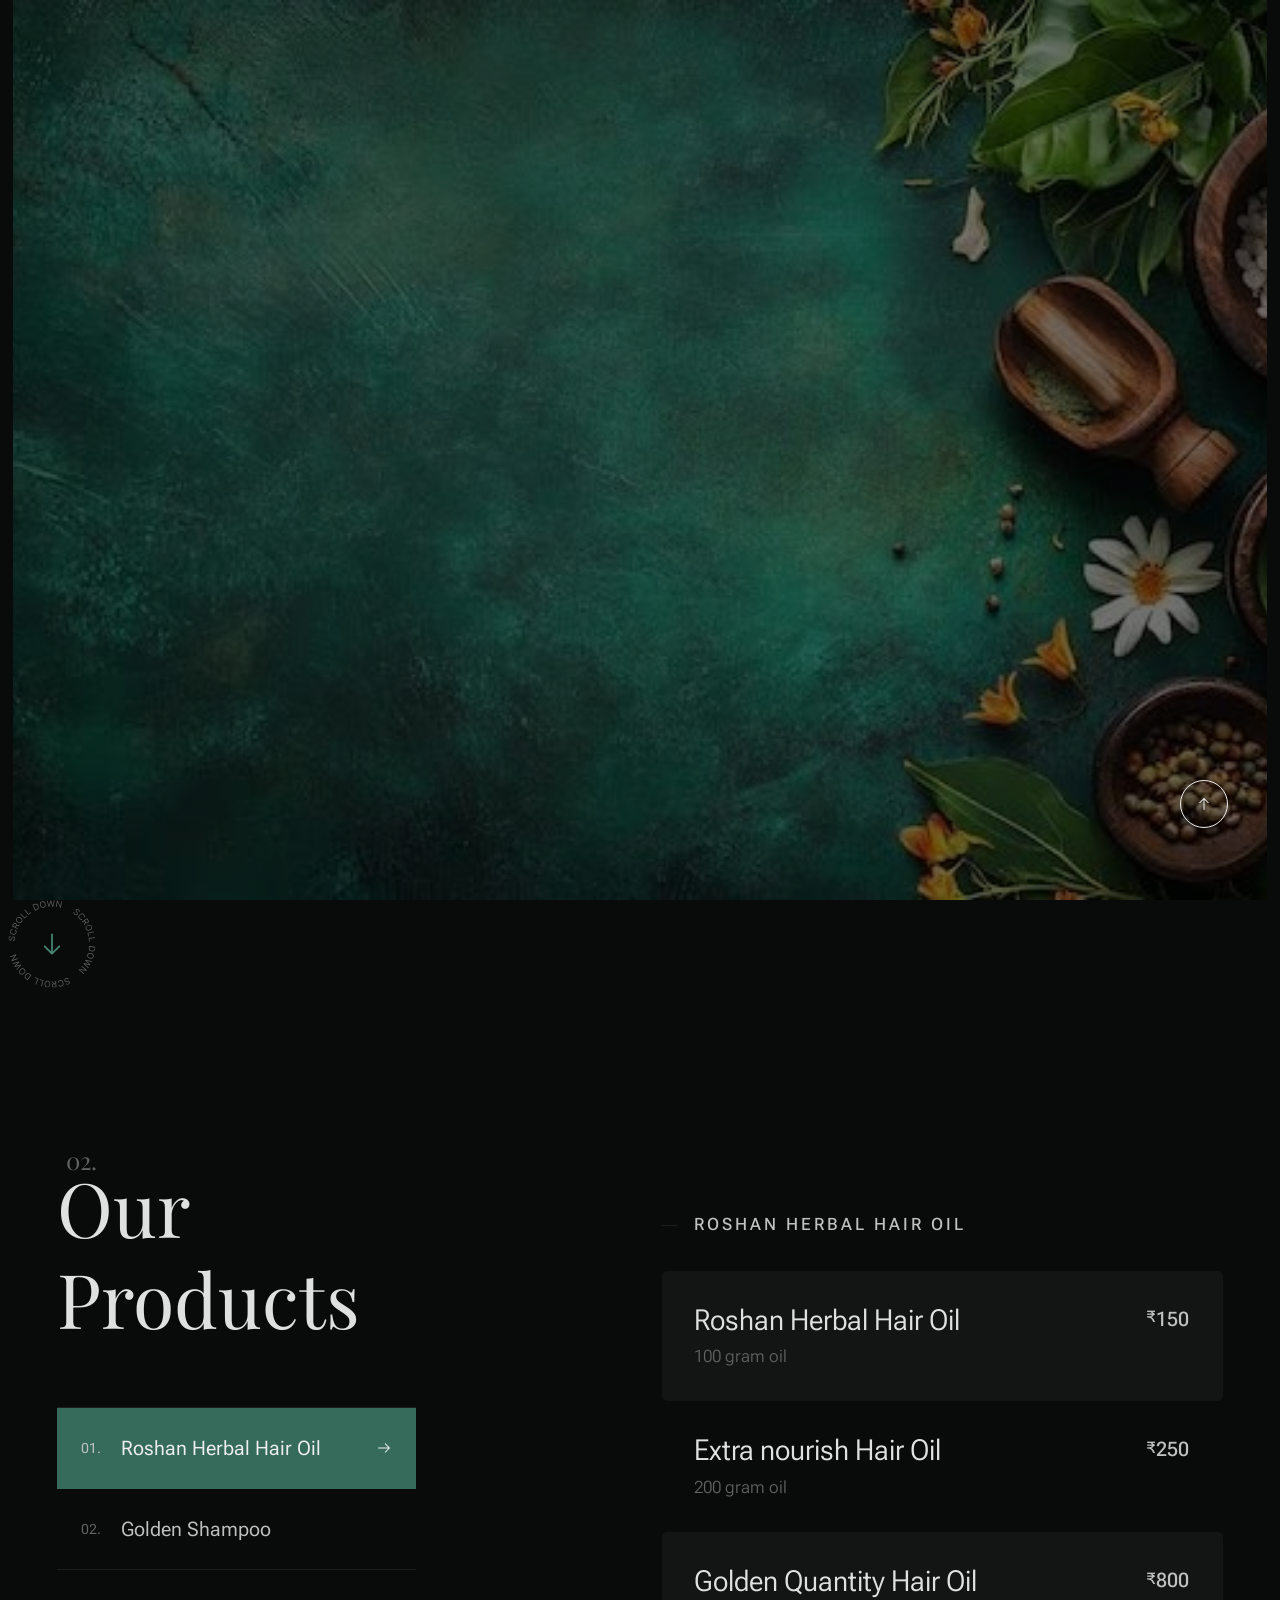
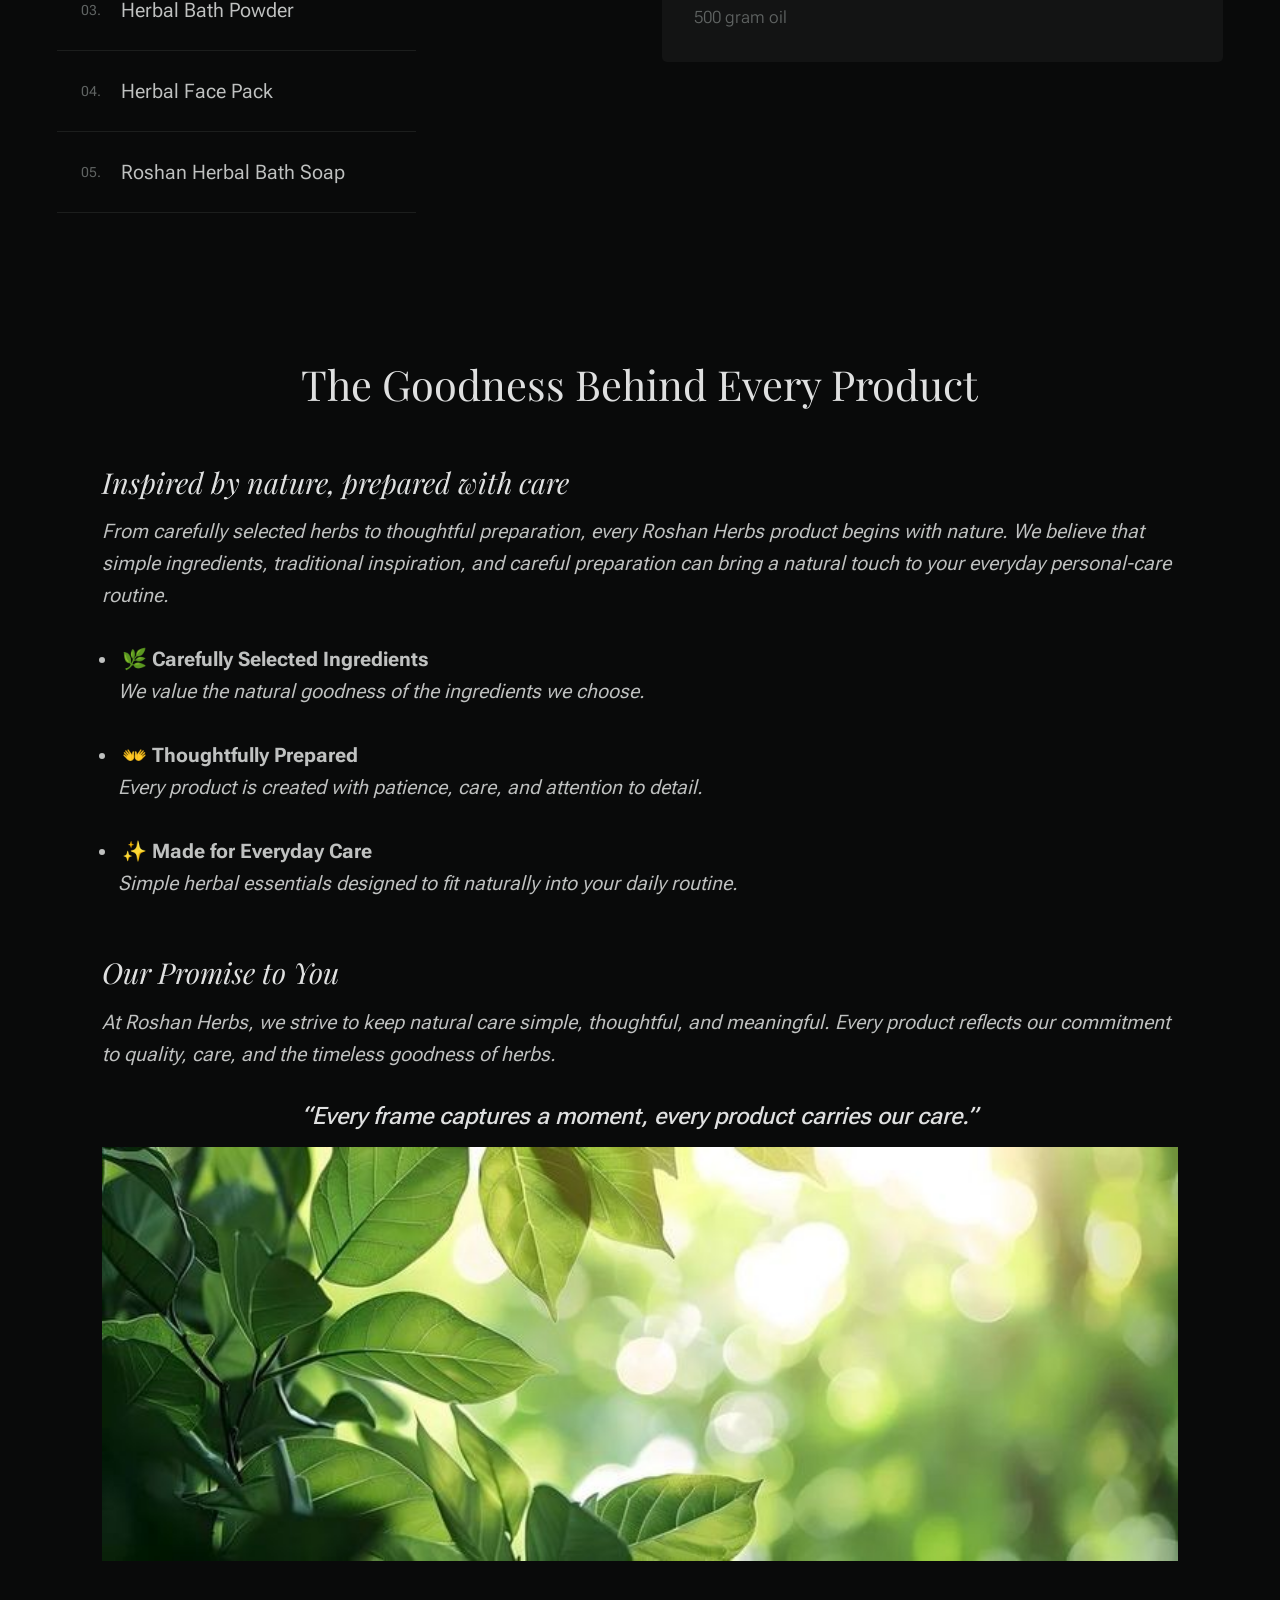
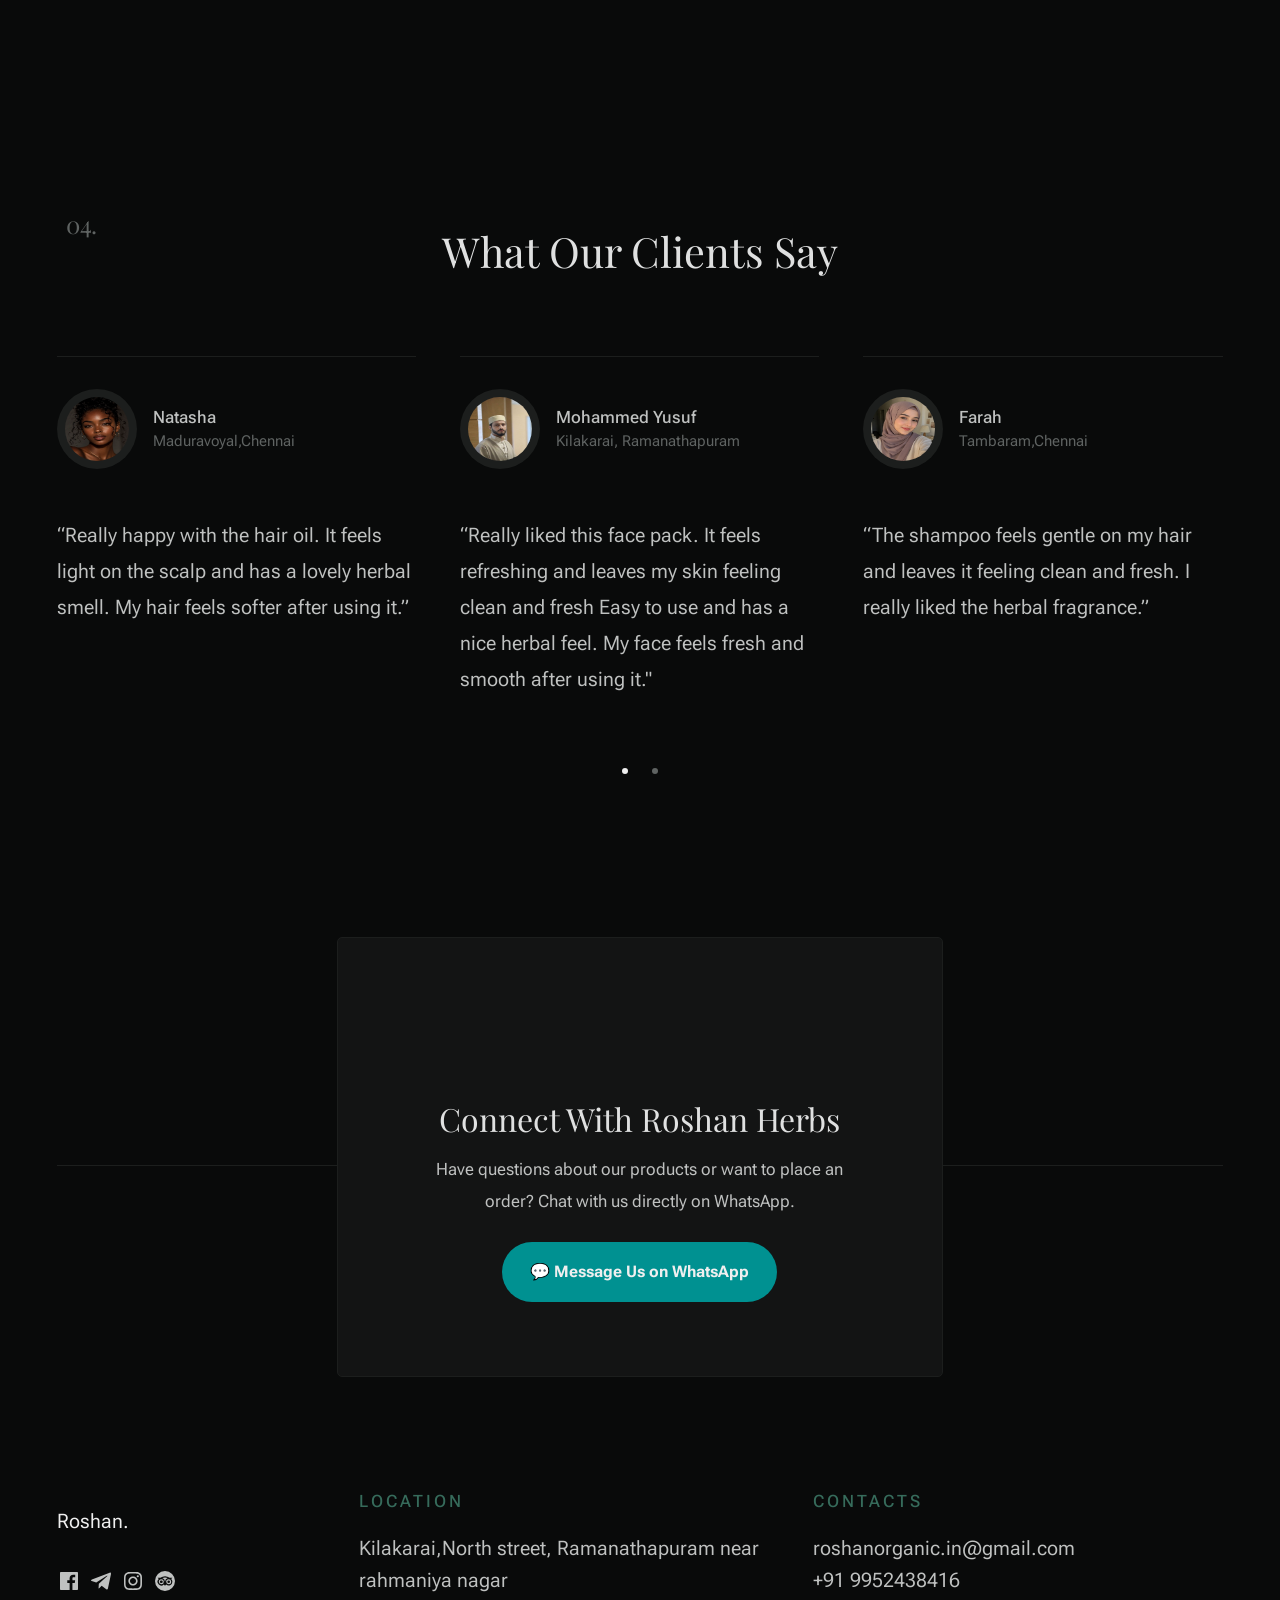
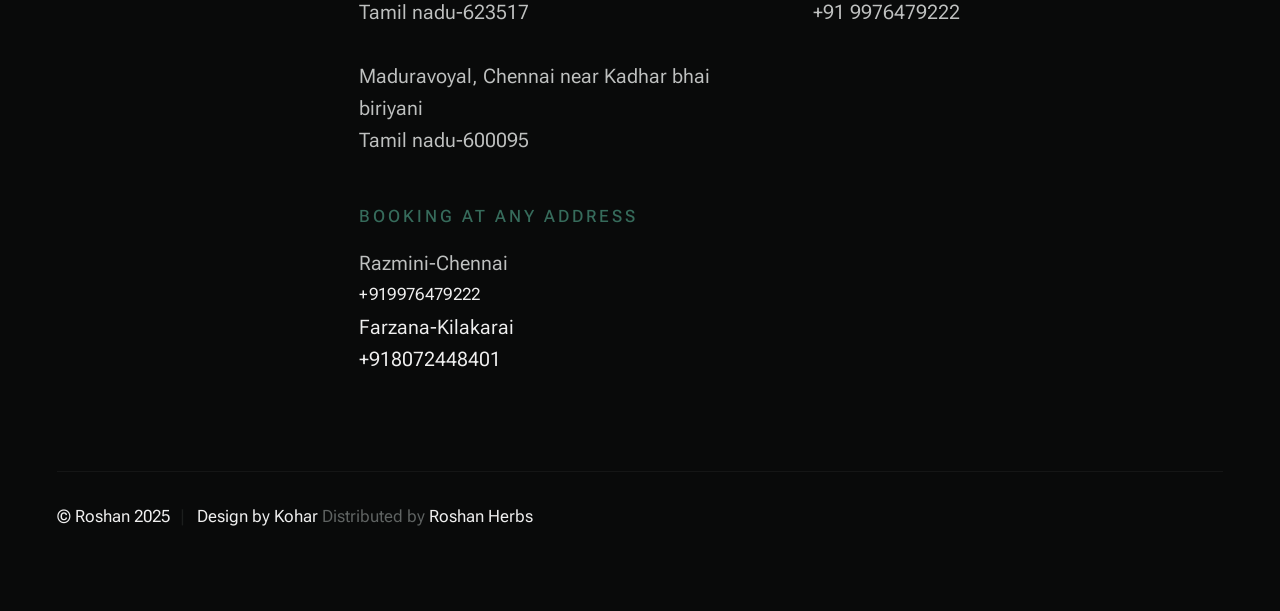
<file: Roshan-Herbs/menu.html>
<!DOCTYPE html>
<html lang="en" class="no-js" >
<head>

    <!--- basic page needs
    ================================================== -->
    <meta charset="utf-8">
    <meta name="viewport" content="width=device-width, initial-scale=1">
    <title>Roshan</title>

    <script>
        document.documentElement.classList.remove('no-js');
        document.documentElement.classList.add('js');
    </script>

    <!-- CSS
    ================================================== -->
    <link rel="stylesheet" href="css/vendor.css">
    <link rel="stylesheet" href="css/styles.css">

<style>
.rakna
{
	font-stretch:expanded;
	font-size:24px;
	font-family:Georgia, "Times New Roman", Times, serif;
	appearance:icon;
	color:#F7F7F7;

}
.whatsapp-section {
    text-align: center;
    padding: 50px 20px;
}

.whatsapp-section h2 {
    font-size: 32px;
    margin-bottom: 15px;
}

.whatsapp-section p {
    font-size: 17px;
    margin-bottom: 25px;
}

.whatsapp-btn {
    display: inline-block;
    padding: 14px 28px;
	background-color:#009191;
    color: white;
    text-decoration: none;
    border-radius: 30px;
    font-size: 16px;
    font-weight: bold;
}

.whatsapp-btn:hover {
	color:#FFF;
	text-transform:capitalize;
}
.hero {
    display: flex;
    align-items: center;
    justify-content: space-between;
    gap: 50px;
    padding: 50px 7%;
}
.hero-text {
    width: 55%;
}

.hero-image {
    width: 45%;
    text-align: right;
}

.hero-image img {
    width: 100%;
    max-width: 500px;
    height: auto;
}
.our-story {
    position: relative;
    background-image: 
        linear-gradient(rgba(0,0,0,0.55), rgba(0,0,0,0.55)),
        url("images/product-image/Redirect Notice.jpg");

    background-size: cover;
    background-position: center;
    background-repeat: no-repeat;
}

.welcome-section {
    width: 100%;
    min-height: 100vh;

    background-image: url("images/about-images/ChatGPT Image Sep 7, 2026, 06_43_27 PM.png");
    background-size: cover;
    background-position: center;
    background-repeat: no-repeat;

    position: relative;
}
.card-image {
    width: 529px !important;
    height: 729px !important;
    overflow: hidden;
}

.card-image img {
    width: 529px !important;
    height: 729px !important;
    object-fit: cover !important;
    display: block;
}
</style>
</head>


<body id="top">
    
    <!-- preloader
    ================================================== -->
    <div id="preloader">
        <div id="loader" class="dots-fade">
            <div></div>
            <div></div>
            <div></div>
        </div>
    </div>

    <!-- page wrap
    ================================================== -->
    <div id="page" class="s-pagewrap ss-home">


        <!-- # site header 
        ================================================== -->
        <header class="s-header">

            <div class="container s-header__content">
                
                <div class="s-header__block">
                    <div class="header-logo">
                        <a class="logo" href="menu.html">
                          <p class="rakna" align="left">Roshan.</p>
                        </a>
                    </div>
                    <a class="header-menu-toggle" href="#0"><span>Menu</span></a>
                </div> <!-- end s-header__block -->
            
                <nav class="header-nav">    
                    <ul class="header-nav__links">
                        <li><a href="index.html">Home</a></li>
                       <li><a href="about.html">About</a></li>
                        <li class="current"><a href="menu.html">Product</a></li>
                        <li><a href="gallery.html">Gallery</a></li>
                        <li><a href="contact.html">Contact</a></li>
                        <li><a href="review.html">Reviews</a></li>
                    </ul> <!-- end header-nav__links -->  
                    
                    <div class="header-contact">
                        <a href="https://wa.me/918072448401" class="header-contact__num btn">
                            <svg id="Layer_1" data-name="Layer 1" xmlns="http://www.w3.org/2000/svg" viewBox="0 0 24 24" stroke-width="1.5" width="24" height="24" color="#000000"><defs><style>.cls-6376396cc3a86d32eae6f0dc-1{fill:none;stroke:currentColor;stroke-miterlimit:10;}</style></defs><path class="cls-6376396cc3a86d32eae6f0dc-1" d="M19.64,21.25c-2.54,2.55-8.38.83-13-3.84S.2,6.9,2.75,4.36L5.53,1.57,10.9,6.94l-2,2A2.18,2.18,0,0,0,8.9,12L12,15.1a2.18,2.18,0,0,0,3.07,0l2-2,5.37,5.37Z"></path></svg>
                            +91 8072448401
                        </a>
                    </div> <!-- end header-contact -->
                </nav> <!-- end header-nav -->         
            
            </div> <!-- end s-header__content -->

        </header> <!-- end s-header -->


        <!-- # intro
        ================================================== -->
        <section id="intro" class=" our-story container s-intro target-section">

            <div class="grid-block s-intro__content">

                <div class="intro-header">
                    <div class="intro-header__overline">Welcome to</div>
                    <h1 class="intro-header__big-type">
                        Our<br>
                        Product
                    </h1>
                </div> <!-- end intro-header -->

            
                    </div> <!-- end intro-block-content__social -->   

                </div> <!-- end intro-block-content -->

                <div class="intro-scroll">
                    <a class="smoothscroll" href="#about">                            
                        <span class="intro-scroll__circle-text"></span>
                        <span class="intro-scroll__text u-screen-reader-text">Scroll Down</span>
                        <div class="intro-scroll__icon">
                            <svg clip-rule="evenodd" fill-rule="evenodd" stroke-linejoin="round" stroke-miterlimit="2" viewBox="0 0 24 24" xmlns="http://www.w3.org/2000/svg"><path d="m5.214 14.522s4.505 4.502 6.259 6.255c.146.147.338.22.53.22s.384-.073.53-.22c1.754-1.752 6.249-6.244 6.249-6.244.144-.144.216-.334.217-.523 0-.193-.074-.386-.221-.534-.293-.293-.766-.294-1.057-.004l-4.968 4.968v-14.692c0-.414-.336-.75-.75-.75s-.75.336-.75.75v14.692l-4.979-4.978c-.289-.289-.761-.287-1.054.006-.148.148-.222.341-.221.534 0 .189.071.377.215.52z" fill-rule="nonzero"/></svg>
                        </div>
                    </a>
                </div> <!-- end intro-scroll -->

            </div> <!-- grid-block -->            

        </section> <!-- end s-intro -->



        <!-- # menu
        ================================================== -->
        <section id="menu" class="container s-menu target-section">

            <div class="row s-menu__content">
                
                <div class="column xl-4 lg-5 md-12 s-menu__content-start">

                    <div class="section-header" data-num="02">
                        <h2 class="text-display-title">Our Products</h2>
                    </div>  

                    <nav class="tab-nav">
                        <ul class="tab-nav__list"> 
                            <li>
                                <a href="tab-signature-blends">
                                    <span>Roshan Herbal Hair  Oil</span>
                                    <svg clip-rule="evenodd" fill-rule="evenodd" stroke-linejoin="round" stroke-miterlimit="2" viewBox="0 0 24 24" xmlns="http://www.w3.org/2000/svg"><path d="m14.523 18.787s4.501-4.505 6.255-6.26c.146-.146.219-.338.219-.53s-.073-.383-.219-.53c-1.753-1.754-6.255-6.258-6.255-6.258-.144-.145-.334-.217-.524-.217-.193 0-.385.074-.532.221-.293.292-.295.766-.004 1.056l4.978 4.978h-14.692c-.414 0-.75.336-.75.75s.336.75.75.75h14.692l-4.979 4.979c-.289.289-.286.762.006 1.054.148.148.341.222.533.222.19 0 .378-.072.522-.215z" fill-rule="nonzero"/></svg>
                                </a>
                            </li>
                            <li>
                                <a href="#tab-pastries">
                                    <span>Golden Shampoo</span>
                                    <svg clip-rule="evenodd" fill-rule="evenodd" stroke-linejoin="round" stroke-miterlimit="2" viewBox="0 0 24 24" xmlns="http://www.w3.org/2000/svg"><path d="m14.523 18.787s4.501-4.505 6.255-6.26c.146-.146.219-.338.219-.53s-.073-.383-.219-.53c-1.753-1.754-6.255-6.258-6.255-6.258-.144-.145-.334-.217-.524-.217-.193 0-.385.074-.532.221-.293.292-.295.766-.004 1.056l4.978 4.978h-14.692c-.414 0-.75.336-.75.75s.336.75.75.75h14.692l-4.979 4.979c-.289.289-.286.762.006 1.054.148.148.341.222.533.222.19 0 .378-.072.522-.215z" fill-rule="nonzero"/></svg>
                                </a>
                            </li>
                            <li>
                                <a href="#tab-gourmet-treats">
                                    <span>Herbal Bath Powder</span>
                                    <svg clip-rule="evenodd" fill-rule="evenodd" stroke-linejoin="round" stroke-miterlimit="2" viewBox="0 0 24 24" xmlns="http://www.w3.org/2000/svg"><path d="m14.523 18.787s4.501-4.505 6.255-6.26c.146-.146.219-.338.219-.53s-.073-.383-.219-.53c-1.753-1.754-6.255-6.258-6.255-6.258-.144-.145-.334-.217-.524-.217-.193 0-.385.074-.532.221-.293.292-.295.766-.004 1.056l4.978 4.978h-14.692c-.414 0-.75.336-.75.75s.336.75.75.75h14.692l-4.979 4.979c-.289.289-.286.762.006 1.054.148.148.341.222.533.222.19 0 .378-.072.522-.215z" fill-rule="nonzero"/></svg>
                                </a>
                            </li>
                        
                          <li>
                            <a href="#tab-gourmet-treats">
                                 <span>Herbal Face Pack</span>
                                  <svg clip-rule="evenodd" fill-rule="evenodd" stroke-linejoin="round" stroke-miterlimit="2" viewBox="0 0 24 24" xmlns="http://www.w3.org/2000/svg"><path d="m14.523 18.787s4.501-4.505 6.255-6.26c.146-.146.219-.338.219-.53s-.073-.383-.219-.53c-1.753-1.754-6.255-6.258-6.255-6.258-.144-.145-.334-.217-.524-.217-.193 0-.385.074-.532.221-.293.292-.295.766-.004 1.056l4.978 4.978h-14.692c-.414 0-.75.336-.75.75s.336.75.75.75h14.692l-4.979 4.979c-.289.289-.286.762.006 1.054.148.148.341.222.533.222.19 0 .378-.072.522-.215z" fill-rule="nonzero"/></svg>
                                </a>
                            </li>
                        
                         <li>
                            <a href="#tab-gourmet-treats">
                                 <span>Roshan Herbal Bath Soap</span>
                                  <svg clip-rule="evenodd" fill-rule="evenodd" stroke-linejoin="round" stroke-miterlimit="2" viewBox="0 0 24 24" xmlns="http://www.w3.org/2000/svg"><path d="m14.523 18.787s4.501-4.505 6.255-6.26c.146-.146.219-.338.219-.53s-.073-.383-.219-.53c-1.753-1.754-6.255-6.258-6.255-6.258-.144-.145-.334-.217-.524-.217-.193 0-.385.074-.532.221-.293.292-.295.766-.004 1.056l4.978 4.978h-14.692c-.414 0-.75.336-.75.75s.336.75.75.75h14.692l-4.979 4.979c-.289.289-.286.762.006 1.054.148.148.341.222.533.222.19 0 .378-.072.522-.215z" fill-rule="nonzero"/></svg>
                                </a>
                            </li>
                        </ul>
                    </nav> <!-- end tab-nav -->

                </div> <!-- end s-menu__content-start -->

                <div class="column xl-6 lg-6 md-12 s-menu__content-end">

                    <div class="tab-content menu-block">

                        <div id="tab-signature-blends" class="menu-block__group tab-content__item">

                            <h6 class="menu-block__cat-name">
                                Roshan Herbal Hair oil
                            </h6>

                            <ul class="menu-list">
                                <li class="menu-list__item">
                                    <div class="menu-list__item-desc">                                            
                                        <h4>Roshan Herbal Hair Oil</h4>
                                        <p>100 gram oil</p>
                                    </div>
                                    <div class="menu-list__item-price">
                                        <span>₹</span>150
                                    </div>
                                </li>
                                <li class="menu-list__item">
                                    <div class="menu-list__item-desc">                                            
                                        <h4>Extra nourish Hair Oil</h4>
                                        <p>
                                            200 gram oil
                                        </p>
                                    </div>
                                    <div class="menu-list__item-price">
                                        <span>₹</span>250
                                    </div>
                                </li>
                                <li class="menu-list__item">
                                    <div class="menu-list__item-desc">                                            
                                        <h4>Golden Quantity Hair Oil</h4>
                                        <p>
                                            500 gram oil
                                        </p>
                                    </div>
                                    <div class="menu-list__item-price">
                                        <span>₹</span>800
                                    </div>
                              
                            </ul> <!-- end menu-list -->

                        </div> <!-- end tab-content__item -->


                        <div id="tab-pastries" class="menu-block__group tab-content__item">

                            <h6 class="menu-block__cat-name">
                                Golden Shampoo
                            </h6>

                            <ul class="menu-list">
                                <li class="menu-list__item">
                                    <div class="menu-list__item-desc">                                            
                                        <h4>Roshan Herbal Golden Shampoo</h4>
                                        <p>
                                        200 ml Shampoo for silky hair
                                        </p>
                                    </div>
                                    <div class="menu-list__item-price">
                                        <span>₹</span>200
                                    </div>
                                </li>
                                <li class="menu-list__item">
                                    <div class="menu-list__item-desc">                                            
                                        <h4>Jumbo Golden Shampoo</h4>
                                        <p>
                                        500 ml Shampoo for silky hair
                                        </p>
                                    </div>
                                    <div class="menu-list__item-price">
                                        <span>₹</span>500
                                    </div>
                                </li>
                            </ul> <!-- end menu-list -->

                        </div> <!-- end tab-content__item -->


                        <div id="tab-gourmet-treats" class="menu-block__group tab-content__item">

                            <h6 class="menu-block__cat-name">
                                Herbal Bath Powder
                            </h6>

                            <ul class="menu-list">
                                <li class="menu-list__item">
                                    <div class="menu-list__item-desc">                                            
                                        <h4>Roshan Herbal Bath Powder for Men</h4>
                                        <p>
                                        100 gram Bath Powder without contain turmeric 
                                        </p>
                                    </div>
                                    <div class="menu-list__item-price">
                                        <span>₹</span>150
                                    </div>
                                </li>
                                <li class="menu-list__item">
                                    <div class="menu-list__item-desc">                                            
                                        <h4>Roshan Herbal Bath Powder for Women</h4>
                                        <p>
                                        100 gram bath powder for women contain turmeric
                                        </p>
                                    </div>
                                    <div class="menu-list__item-price">
                                        <span>₹</span>150
                                    </div>
                                </li>
                               
                            </ul> <!-- end menu-list -->

                        </div> <!-- end tab-content__item -->
                         <div id="tab-signature-blends" class="menu-block__group tab-content__item">

                            <h6 class="menu-block__cat-name">
                                Herbal Face Pack
                            </h6>

                            <ul class="menu-list">
                                <li class="menu-list__item">
                                    <div class="menu-list__item-desc">                                            
                                        <h4>Roshan Herbal Face Pack for Men</h4>
                                        <p>
                                            100 gram Face Pack does not contain turmeric
                                        </p>
                                    </div>
                                    <div class="menu-list__item-price">
                                        <span>₹</span>150
                                    </div>
                                </li>
                                <li class="menu-list__item">
                                    <div class="menu-list__item-desc">                                            
                                        <h4>Roshan Herbal Face Pack for Women</h4>
                                        <p>
                                            100 gram Face Pack contain turmeric.
                                        </p>
                                    </div>
                                    <div class="menu-list__item-price">
                                        <span>₹</span>150
                                    </div>
                                </li>
                    
                            </ul> <!-- end menu-list -->
                            </div> <!-- end tab-content__item -->
                             <div id="tab-signature-blends" class="menu-block__group tab-content__item">

                            <h6 class="menu-block__cat-name">
                                Herbal Bath Soap
                            </h6>

                            <ul class="menu-list">
                                <li class="menu-list__item">
                                    <div class="menu-list__item-desc">                                            
                                        <h4>Roshan Herbal Bath soap for Men</h4>
                                        <p>
                                            100 gram Bath soap does not contain turmeric
                                        </p>
                                    </div>
                                    <div class="menu-list__item-price">
                                        <span>₹</span>200
                                    </div>
                                </li>
                                <li class="menu-list__item">
                                    <div class="menu-list__item-desc">                                            
                                        <h4>Roshan Herbal Bath soap for Women</h4>
                                        <p>
                                            100 gram Bath soap contain turmeric.
                                        </p>
                                    </div>
                                    <div class="menu-list__item-price">
                                        <span>₹</span>200
                                    </div>
                                </li>
                    
                            </ul> <!-- end menu-list -->

                        </div> <!-- end tab-content__item -->

                    </div> <!-- menu-block -->

                </div> <!-- end s-menu__content-end -->

            </div> <!-- end s-menu__content -->

        </section> <!-- end s-menu -->  

<section id="testimonials" class=" hero container s-testimonials target-section">
    <div class="row s-testimonials__content">
                <div class="column xl-12 section-header-wrap">
                  
                    <h3 class="testimonials-title u-text-center">The Goodness Behind Every Product</h3> 
                    <h4 align="left" style="font-style:italic">Inspired by nature, prepared with care</h4>
                    <p align="left" style="font-style:italic">From carefully selected herbs to thoughtful preparation, every Roshan Herbs product begins with nature. We believe that simple ingredients, traditional inspiration, and careful preparation can bring a natural touch to your everyday personal-care routine.</p>
                    <ul>
                    <li style="font-weight:bold">🌿 Carefully Selected Ingredients</li>
                    <p style="font-style:italic"> We value the natural goodness of the ingredients we choose.</p>
                     <li style="font-weight:bold">👐 Thoughtfully Prepared</li>
                    <p style="font-style:italic">Every product is created with patience, care, and attention to detail.</p>
                     <li style="font-weight:bold">✨ Made for Everyday Care</li>
                    <p style="font-style:italic">Simple herbal essentials designed to fit naturally into your daily routine.</p>
                    </ul>
                     <h4 style="font-style:italic">Our Promise to You</h4>
                      <p align="left" style="font-style:italic">At Roshan Herbs, we strive to keep natural care simple, thoughtful, and meaningful. Every product reflects our commitment to quality, care, and the timeless goodness of herbs.</p>
                       <h5 class="testimonials-title u-text-center" style="font-style:italic">“Every frame captures a moment,
every product carries our care.”</h5>
                      <div>
                      <img src="images/product-image/download (6).jpg" alt="“From nature to your everyday care.”" width="100%" height="100">
                      </div>
                    </div>
                    </div>
                    </section>


        <!-- # testimonials
        ================================================== -->
        <section id="testimonials" class="container s-testimonials target-section">

            <div class="row s-testimonials__content">
                <div class="column xl-12 section-header-wrap">
                  <div class="section-header" data-num="04">
                    <h3 class="testimonials-title u-text-center">What Our Clients Say</h3>
    
                    <div class="swiper-container testimonials-slider">    
                        <div class="swiper-wrapper">

                            <div class="testimonials-slider__slide swiper-slide">
                                <div class="testimonials-slider__author">
                                    <img src="images/avatars/user-02.jpg" alt="Author image" class="testimonials-slider__avatar">
                                    <cite class="testimonials-slider__cite">
                                        Natasha
                                        <span>Maduravoyal,Chennai</span>
                                    </cite>
                                </div>
                                “Really happy with the hair oil. It feels light on the scalp and has a lovely herbal smell.
                                 My hair feels softer after using it.”
                                </p>
                            </div> <!-- end testimonials-slider__slide -->
            
                            <div class="testimonials-slider__slide swiper-slide">
                                <div class="testimonials-slider__author">
                                    <img src="images/avatars/user-03.jpg" alt="Author image" class="testimonials-slider__avatar">
                                    <cite class="testimonials-slider__cite">
                                        Mohammed Yusuf
                                        <span>Kilakarai, Ramanathapuram</span>
                                    </cite>
                                </div>
                                <p>
                               “Really liked this face pack.
                                It feels refreshing and leaves my skin feeling clean and fresh
                                Easy to use and has a nice herbal feel. 
                                My face feels fresh and smooth after using it."
                                </p>
                            </div> <!-- end testimonials-slider__slide -->
            
                            <div class="testimonials-slider__slide swiper-slide">
                                <div class="testimonials-slider__author">
                                    <img src="images/avatars/user-01.jpg" alt="Author image" class="testimonials-slider__avatar">
                                    <cite class="testimonials-slider__cite">
                                        Farah
                                        <span>Tambaram,Chennai</span>
                                    </cite>
                                </div>
                                <p>
                               “The shampoo feels gentle on my hair and leaves it feeling clean and fresh.
                                I really liked the herbal fragrance.”
                                </p>
                            </div> <!-- end testimonials-slider__slide -->
    
                            <div class="testimonials-slider__slide swiper-slide">
                                <div class="testimonials-slider__author">
                                    <img src="images/avatars/user-06.jpg" alt="Author image" class="testimonials-slider__avatar">
                                    <cite class="testimonials-slider__cite">
                                        Samuel
                                        <span>Mahabalipuram, Tamil nadu</span>
                                    </cite>
                                </div>
                                <p>
                               “Really liked this bath powder. 
                               It feels fresh on the skin and has a pleasant herbal fragrance.
                               A nice natural bath powder for daily use.
                                My skin feels clean, fresh, and smooth after using it.”
                                </p>
                            </div> <!-- end testimonials-slider__slide -->
        
                        </div> <!-- end swiper-wrapper -->
    
                        <div class="swiper-pagination"></div>
    
                    </div> <!-- end testimonials-slider -->
    
                </div> <!-- end column -->
            </div> <!-- end s-testimonials__content -->

        </section> <!-- end s-testimonials --> 

        
        <!-- # footer 
        ================================================== -->
        <footer id="footer" class="container s-footer">  
            
            <div class="row s-footer__top row-x-center">
                <div class="column xl-6 lg-8 md-10 footer-block footer-newsletter">                  
<div class="whatsapp-section">

                
    <h2>Connect With Roshan Herbs</h2>
    <p>
        Have questions about our products or want to place an order?
        Chat with us directly on WhatsApp.
    </p>

    <a href="https://wa.me/918072448401?text=Hello%20Roshan%20Herbs%2C%20I%20would%20like%20to%20know%20more%20about%20your%20products."
       target="_blank"
       class="whatsapp-btn">
        💬 Message Us on WhatsApp
    </a>
</div>
                </div> <!-- end footer-newsletter -->
            </div> <!-- end s-footer__top -->         

            <div class="row s-footer__main">             
                <div class="column xl-3 lg-12 footer-block s-footer__main-start">     

                    <div class="s-footer__logo">
                        <a class="logo" href="index.html">
                            <p align="left">Roshan.</p>
                        </a>
                    </div>  

                    <ul class="s-footer__social social-list">
                        <li>
                            <a href="#0">
                                <svg xmlns="http://www.w3.org/2000/svg" width="24" height="24" viewBox="0 0 24 24" style="fill:rgba(0, 0, 0, 1);transform:;-ms-filter:"><path d="M20,3H4C3.447,3,3,3.448,3,4v16c0,0.552,0.447,1,1,1h8.615v-6.96h-2.338v-2.725h2.338v-2c0-2.325,1.42-3.592,3.5-3.592 c0.699-0.002,1.399,0.034,2.095,0.107v2.42h-1.435c-1.128,0-1.348,0.538-1.348,1.325v1.735h2.697l-0.35,2.725h-2.348V21H20 c0.553,0,1-0.448,1-1V4C21,3.448,20.553,3,20,3z"></path></svg>
                                <span class="u-screen-reader-text">Facebook</span>
                            </a>
                        </li>
                        <li>
                            <a href="#0">
                                <svg xmlns="http://www.w3.org/2000/svg" width="24" height="24" viewBox="0 0 24 24" style="fill: rgba(0, 0, 0, 1);transform: ;msFilter:;"><path d="m20.665 3.717-17.73 6.837c-1.21.486-1.203 1.161-.222 1.462l4.552 1.42 10.532-6.645c.498-.303.953-.14.579.192l-8.533 7.701h-.002l.002.001-.314 4.692c.46 0 .663-.211.921-.46l2.211-2.15 4.599 3.397c.848.467 1.457.227 1.668-.785l3.019-14.228c.309-1.239-.473-1.8-1.282-1.434z"></path></svg>
                                <span class="u-screen-reader-text">Telegram</span>
                            </a>
                        </li>
                        <li>
                            <a href="#0">
                                <svg xmlns="http://www.w3.org/2000/svg" width="24" height="24" viewBox="0 0 24 24" style="fill:rgba(0, 0, 0, 1);transform:;-ms-filter:"><path d="M11.999,7.377c-2.554,0-4.623,2.07-4.623,4.623c0,2.554,2.069,4.624,4.623,4.624c2.552,0,4.623-2.07,4.623-4.624 C16.622,9.447,14.551,7.377,11.999,7.377L11.999,7.377z M11.999,15.004c-1.659,0-3.004-1.345-3.004-3.003 c0-1.659,1.345-3.003,3.004-3.003s3.002,1.344,3.002,3.003C15.001,13.659,13.658,15.004,11.999,15.004L11.999,15.004z"></path><circle cx="16.806" cy="7.207" r="1.078"></circle><path d="M20.533,6.111c-0.469-1.209-1.424-2.165-2.633-2.632c-0.699-0.263-1.438-0.404-2.186-0.42 c-0.963-0.042-1.268-0.054-3.71-0.054s-2.755,0-3.71,0.054C7.548,3.074,6.809,3.215,6.11,3.479C4.9,3.946,3.945,4.902,3.477,6.111 c-0.263,0.7-0.404,1.438-0.419,2.186c-0.043,0.962-0.056,1.267-0.056,3.71c0,2.442,0,2.753,0.056,3.71 c0.015,0.748,0.156,1.486,0.419,2.187c0.469,1.208,1.424,2.164,2.634,2.632c0.696,0.272,1.435,0.426,2.185,0.45 c0.963,0.042,1.268,0.055,3.71,0.055s2.755,0,3.71-0.055c0.747-0.015,1.486-0.157,2.186-0.419c1.209-0.469,2.164-1.424,2.633-2.633 c0.263-0.7,0.404-1.438,0.419-2.186c0.043-0.962,0.056-1.267,0.056-3.71s0-2.753-0.056-3.71C20.941,7.57,20.801,6.819,20.533,6.111z M19.315,15.643c-0.007,0.576-0.111,1.147-0.311,1.688c-0.305,0.787-0.926,1.409-1.712,1.711c-0.535,0.199-1.099,0.303-1.67,0.311 c-0.95,0.044-1.218,0.055-3.654,0.055c-2.438,0-2.687,0-3.655-0.055c-0.569-0.007-1.135-0.112-1.669-0.311 c-0.789-0.301-1.414-0.923-1.719-1.711c-0.196-0.534-0.302-1.099-0.311-1.669c-0.043-0.95-0.053-1.218-0.053-3.654 c0-2.437,0-2.686,0.053-3.655c0.007-0.576,0.111-1.146,0.311-1.687c0.305-0.789,0.93-1.41,1.719-1.712 c0.534-0.198,1.1-0.303,1.669-0.311c0.951-0.043,1.218-0.055,3.655-0.055c2.437,0,2.687,0,3.654,0.055 c0.571,0.007,1.135,0.112,1.67,0.311c0.786,0.303,1.407,0.925,1.712,1.712c0.196,0.534,0.302,1.099,0.311,1.669 c0.043,0.951,0.054,1.218,0.054,3.655c0,2.436,0,2.698-0.043,3.654H19.315z"></path></svg>
                                <span class="u-screen-reader-text">Instagram</span>
                            </a>
                        </li>
                        <li>
                            <a href="#0">
                                <svg xmlns="http://www.w3.org/2000/svg" width="24" height="24" viewBox="0 0 24 24" style="fill: rgba(0, 0, 0, 1);transform: ;msFilter:;"><path d="M8.31 10.28a2.5 2.5 0 1 0 2.5 2.49 2.5 2.5 0 0 0-2.5-2.49zm0 3.8a1.31 1.31 0 1 1 0-2.61 1.31 1.31 0 1 1 0 2.61zm7.38-3.8a2.5 2.5 0 1 0 2.5 2.49 2.5 2.5 0 0 0-2.5-2.49zM17 12.77a1.31 1.31 0 1 1-1.31-1.3 1.31 1.31 0 0 1 1.31 1.3z"></path><path d="M12 2a10 10 0 1 0 10 10A10 10 0 0 0 12 2zm7.38 10.77a3.69 3.69 0 0 1-6.2 2.71L12 16.77l-1.18-1.29a3.69 3.69 0 1 1-5-5.44l-1.2-1.3H7.3a8.33 8.33 0 0 1 9.41 0h2.67l-1.2 1.31a3.71 3.71 0 0 1 1.2 2.72z"></path><path d="M14.77 9.05a7.19 7.19 0 0 0-5.54 0A4.06 4.06 0 0 1 12 12.7a4.08 4.08 0 0 1 2.77-3.65z"></path></svg>
                                <span class="u-screen-reader-text">Tripadvisor</span>
                            </a>
                        </li>
                    </ul> <!--end s-footer__social -->

                </div> <!-- end s-footer__main-start -->
                

                <div class="column xl-9 lg-12 s-footer__main-end grid-cols grid-cols--wrap">

                    <div class="grid-cols__column footer-block">
                        <h6>Location</h6>
                        <p>
                        Kilakarai,North street, Ramanathapuram
                        near rahmaniya nagar<br>
                        Tamil nadu-623517
                        </p>
                         <p>
                        Maduravoyal, Chennai near Kadhar bhai 
                        biriyani <br>
                        Tamil nadu-600095
                        </p>
                    </div>
                    
                    <div class="grid-cols__column footer-block">     
                        <h6>Contacts</h6>
                        <ul class="link-list">
                            <li><a href="mailto:roshanorganic.in@gmail.com">roshanorganic.in@gmail.com</a></li>
                            <li><a href="https://wa.me/919952438416">+91 9952438416</a></li>
                             <li><a href="https://wa.me/919976479222">+91 9976479222</a></li>
                        </ul> 
                    </div>
                    
                    <div class="grid-cols__column footer-block">                   
                        <h6>Booking At any Address</h6>
                        <ul class="opening-hours">
                            <li><span class="opening-hours__days">Razmini-Chennai</span></li>
                            <li><span class="opening-hours__time"><a href="https://wa.me/919976479222">+919976479222</span></li>
                            <li><span class="opening-hours__days">Farzana-Kilakarai</span></li>
                            <li><span class="opening-hours__time"><a href="https://wa.me/918072448401">+918072448401</span></li>
                        </ul> 
                    </div>  

                </div> <!-- s-footer__main-end -->                  

            </div> <!-- end  s-footer__main-content -->                 
            
            <div class="row s-footer__bottom">       
                
                <div class="column xl-6 lg-12">
                    <p class="ss-copyright">
                        <span>© Roshan 2025</span> 
                        <span>Design by <a href="mailto:raknakohar2006@gmail.com"> Kohar</a></span>
                    
                        <span>Distributed by <a href="mailto:farzanaffathima@gmail.com" target="_blank">Roshan Herbs</a></span>
                    </p>
                </div>

            </div> <!-- end s-footer__bottom -->          

            <div class="ss-go-top">
                <a class="smoothscroll" title="Back to Top" href="#top">                 
                    <svg clip-rule="evenodd" fill-rule="evenodd" stroke-linejoin="round" stroke-miterlimit="2" viewBox="0 0 24 24" xmlns="http://www.w3.org/2000/svg"><path d="m14.523 18.787s4.501-4.505 6.255-6.26c.146-.146.219-.338.219-.53s-.073-.383-.219-.53c-1.753-1.754-6.255-6.258-6.255-6.258-.144-.145-.334-.217-.524-.217-.193 0-.385.074-.532.221-.293.292-.295.766-.004 1.056l4.978 4.978h-14.692c-.414 0-.75.336-.75.75s.336.75.75.75h14.692l-4.979 4.979c-.289.289-.286.762.006 1.054.148.148.341.222.533.222.19 0 .378-.072.522-.215z" fill-rule="nonzero"/></svg>
                </a>                                
                <span>Back To Top</span>   
            </div> <!-- end ss-go-top -->
            
        </footer> <!-- end s-footer -->

    </div> <!-- end page-wrap -->


    <!-- Java Script
    ================================================== -->
    <script src="js/plugins.js"></script>
    <script src="js/main.js"></script>

</body>
</html>
</file>
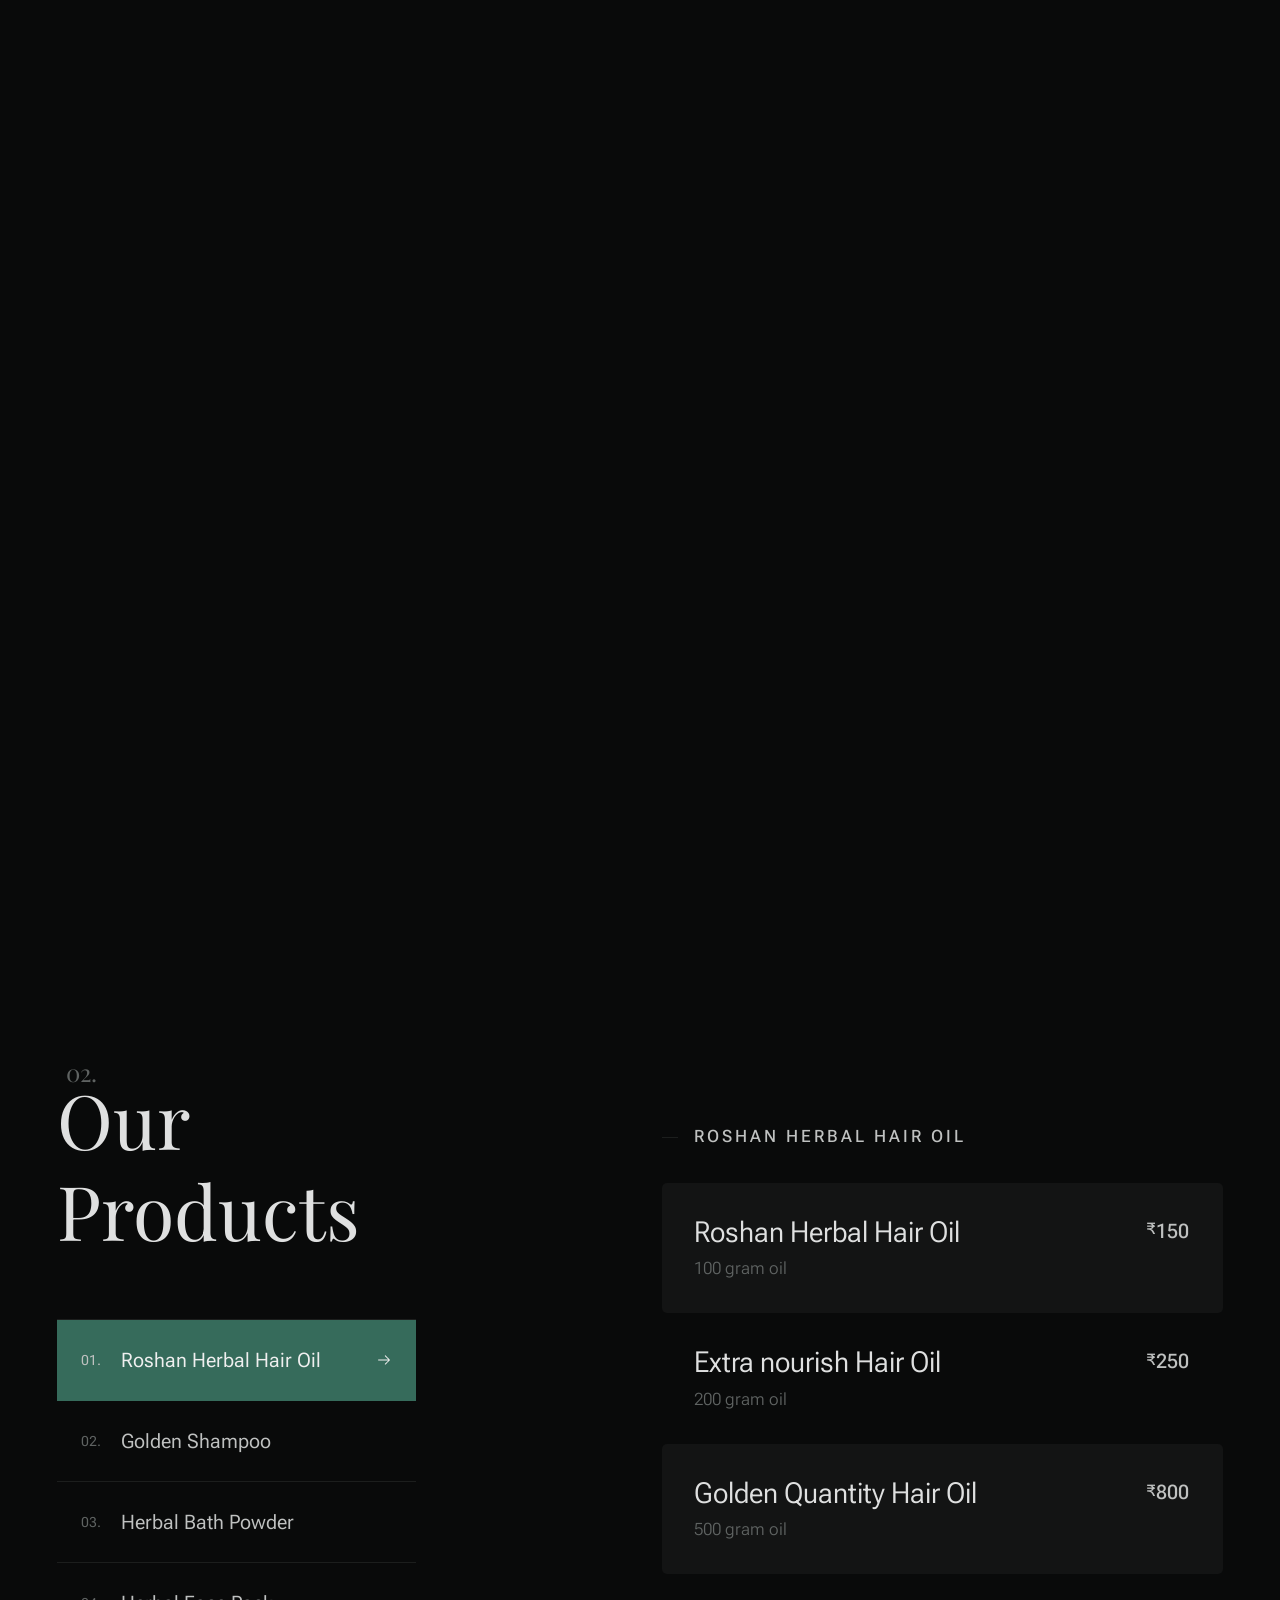
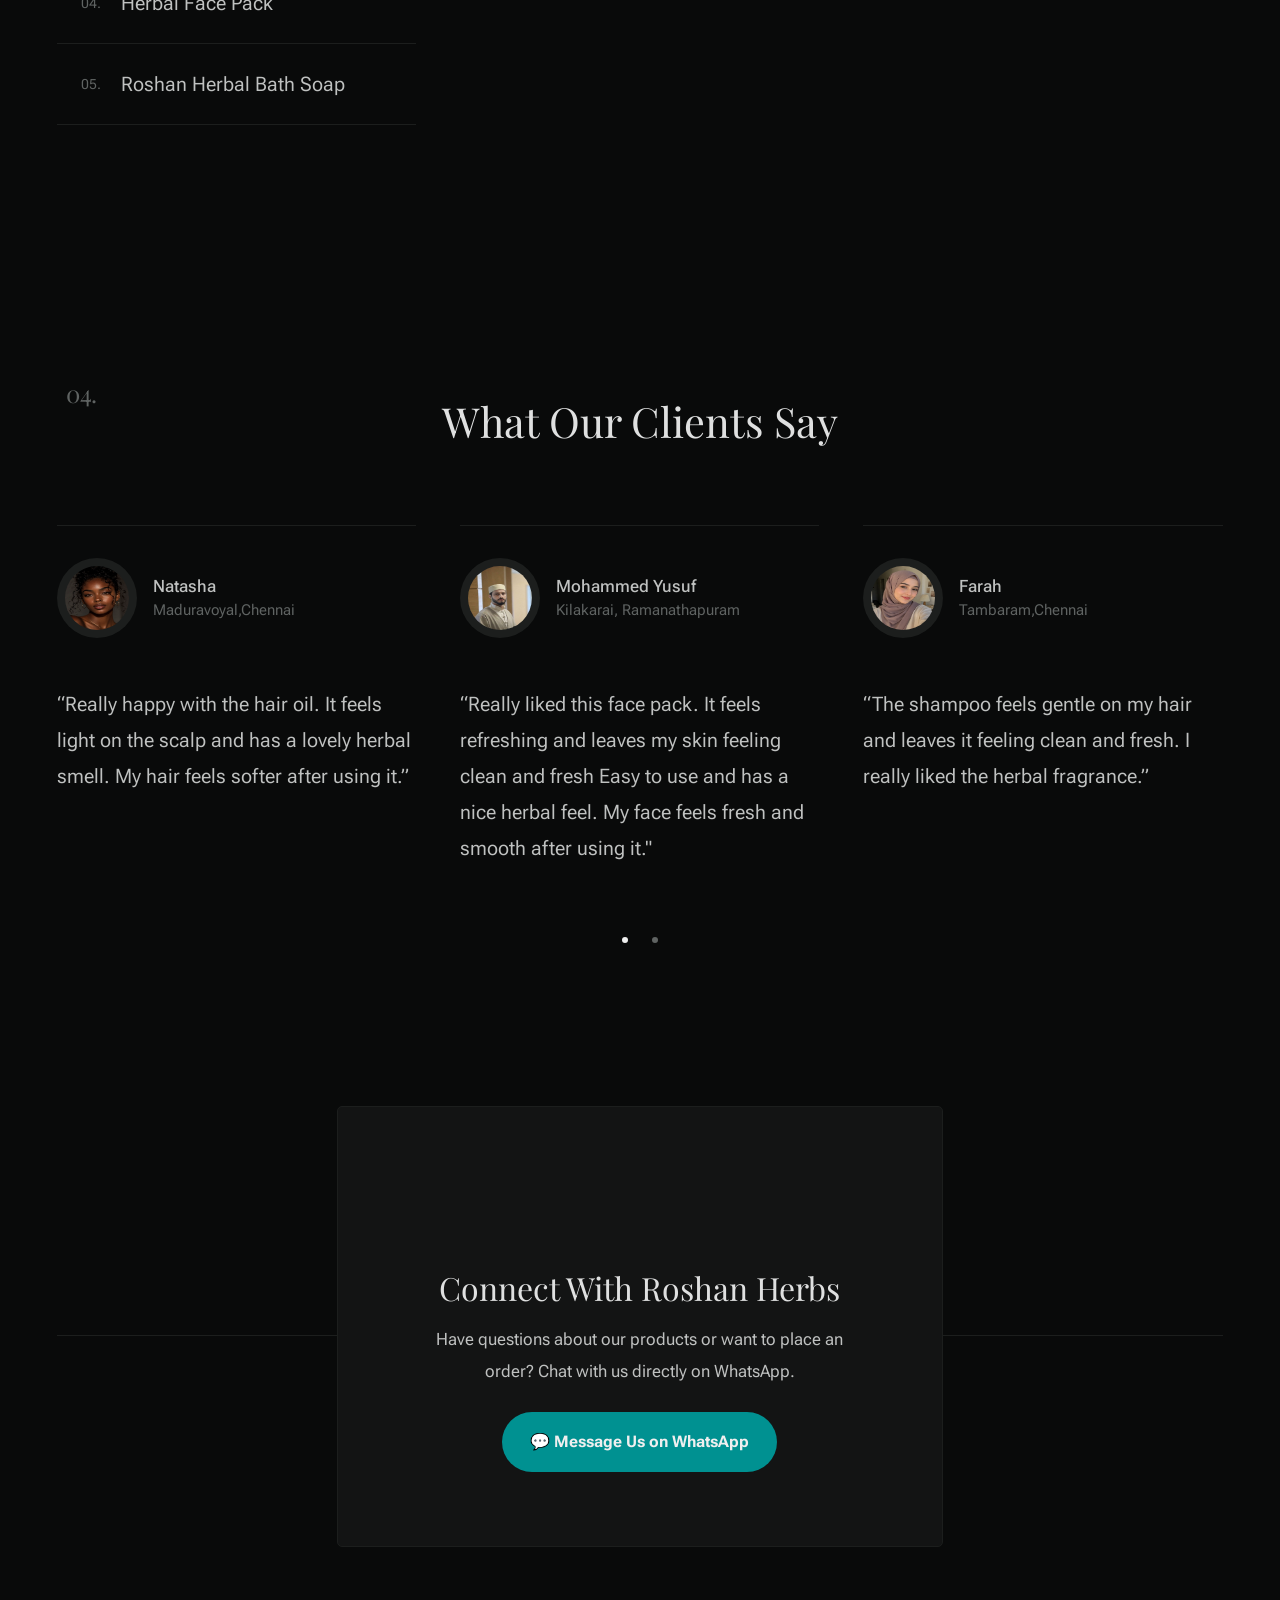
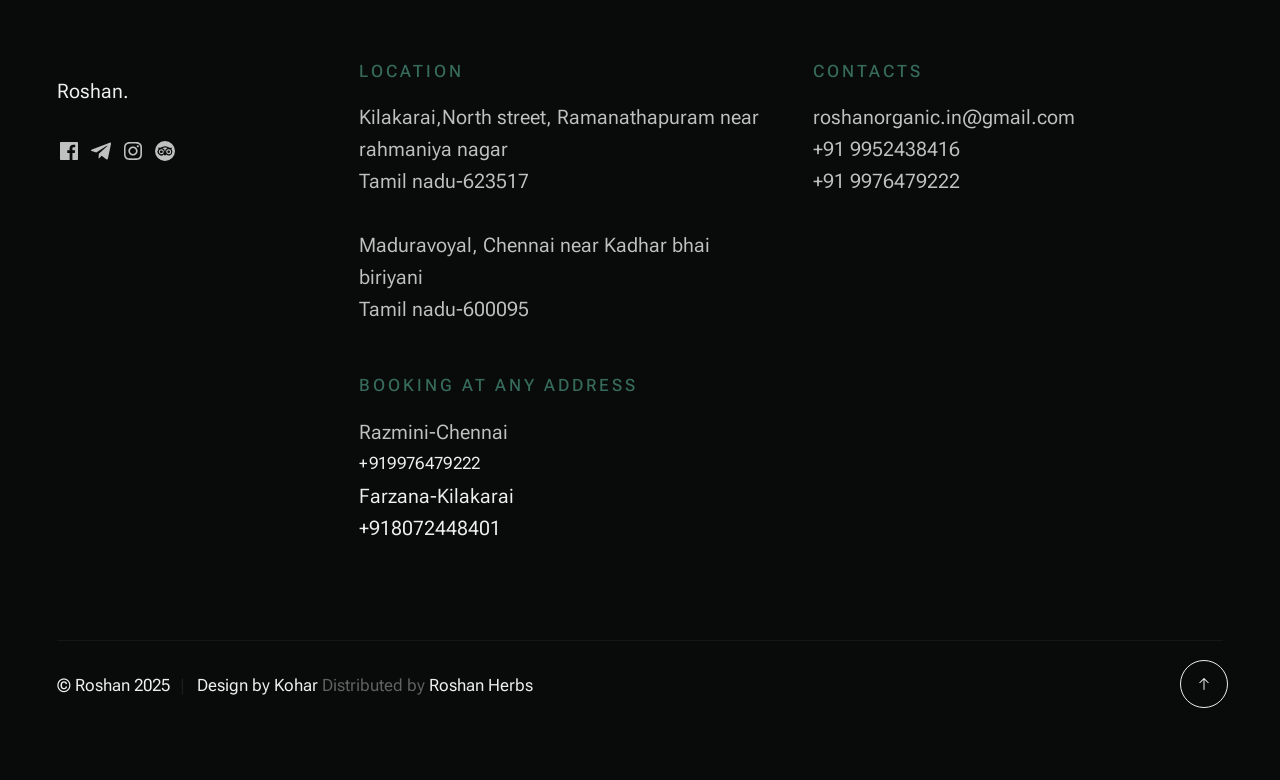
<file: Roshan-Herbs/product.html>
<!DOCTYPE html>
<html lang="en" class="no-js" >
<head>

    <!--- basic page needs
    ================================================== -->
    <meta charset="utf-8">
    <meta name="viewport" content="width=device-width, initial-scale=1">
    <title>Roshan</title>

    <script>
        document.documentElement.classList.remove('no-js');
        document.documentElement.classList.add('js');
    </script>

    <!-- CSS
    ================================================== -->
    <link rel="stylesheet" href="css/vendor.css">
    <link rel="stylesheet" href="css/styles.css">

<style>
.rakna
{
	font-stretch:expanded;
	font-size:24px;
	font-family:Georgia, "Times New Roman", Times, serif;
	appearance:icon;
	color:#F7F7F7;

}
.whatsapp-section {
    text-align: center;
    padding: 50px 20px;
}

.whatsapp-section h2 {
    font-size: 32px;
    margin-bottom: 15px;
}

.whatsapp-section p {
    font-size: 17px;
    margin-bottom: 25px;
}

.whatsapp-btn {
    display: inline-block;
    padding: 14px 28px;
	background-color:#009191;
    color: white;
    text-decoration: none;
    border-radius: 30px;
    font-size: 16px;
    font-weight: bold;
}

.whatsapp-btn:hover {
	color:#FFF;
	text-transform:capitalize;
}
</style>
</head>


<body id="top">
    
    <!-- preloader
    ================================================== -->
    <div id="preloader">
        <div id="loader" class="dots-fade">
            <div></div>
            <div></div>
            <div></div>
        </div>
    </div>

    <!-- page wrap
    ================================================== -->
    <div id="page" class="s-pagewrap ss-home">


        <!-- # site header 
        ================================================== -->
        <header class="s-header">

            <div class="container s-header__content">
                
                <div class="s-header__block">
                    <div class="header-logo">
                        <a class="logo" href="index.html">
                          <p class="rakna" align="left">Roshan.</p>
                        </a>
                    </div>
                    <a class="header-menu-toggle" href="#0"><span>Menu</span></a>
                </div> <!-- end s-header__block -->
            
                <nav class="header-nav">    
                    <ul class="header-nav__links">
                        <li class="current"><a href="index.html">Home</a></li>
                        <li><a href="about.html">About</a></li>
                        <li><a href="menu.html">Product</a></li>
                        <li><a href="gallery.html">Gallery</a></li>
                        <li><a href="contact.html">Contact</a></li>
                        <li><a href="review.html">Reviews</a></li>
                    </ul> <!-- end header-nav__links -->  
                    
                    <div class="header-contact">
                        <a href="https://wa.me/918072448401" class="header-contact__num btn">
                            <svg id="Layer_1" data-name="Layer 1" xmlns="http://www.w3.org/2000/svg" viewBox="0 0 24 24" stroke-width="1.5" width="24" height="24" color="#000000"><defs><style>.cls-6376396cc3a86d32eae6f0dc-1{fill:none;stroke:currentColor;stroke-miterlimit:10;}</style></defs><path class="cls-6376396cc3a86d32eae6f0dc-1" d="M19.64,21.25c-2.54,2.55-8.38.83-13-3.84S.2,6.9,2.75,4.36L5.53,1.57,10.9,6.94l-2,2A2.18,2.18,0,0,0,8.9,12L12,15.1a2.18,2.18,0,0,0,3.07,0l2-2,5.37,5.37Z"></path></svg>
                            +91 8072448401
                        </a>
                    </div> <!-- end header-contact -->
                </nav> <!-- end header-nav -->         
            
            </div> <!-- end s-header__content -->

        </header> <!-- end s-header -->


        <!-- # intro
        ================================================== -->
        <section id="intro" class="container s-intro target-section">

            <div class="grid-block s-intro__content">

                <div class="intro-header">
                    <div class="intro-header__overline">Welcome to</div>
                    <h1 class="intro-header__big-type">
                        Our<br>
                        Products
                    </h1>
                </div> <!-- end intro-header -->

                <figure class="intro-pic-primary">
                   <img src="images/WhatsApp Image 2026-09-05 at 12.45.56 PM.jpeg" 
                         srcset="images/WhatsApp Image 2026-09-05 at 12.45.56 PM.jpeg" alt="">  
                </figure> <!-- end intro-pic-primary -->    
                    
                <div class="intro-block-content">

                    <figure class="intro-block-content__pic">
                        <img src="images/WhatsApp Image 2026-09-05 at 1.39.44 PM.jpeg" 
                             srcset="images/WhatsApp Image 2026-09-05 at 1.39.44 PM.jpeg, 
                             images/WhatsApp Image 2026-09-05 at 1.39.44 PM.jpeg" alt=""> 
                    </figure> <!-- end intro-pic-secondary -->   

                    <div class="intro-block-content__text-wrap">
                        <p class="intro-block-content__text">
                            Discover the power of nature with Roshan Herbs
                             — thoughtfully crafted with herbal goodness to nourish, strengthen, and bring out your hair’s natural shine.
                        </p>
                        
                        <ul class="intro-block-content__social">
                            <li><a href="#0">FB</a></li>
                            <li><a href="#0">IG</a></li>
                            <li><a href="#0">PI</a></li>
                            <li><a href="#0">X</a></li>
                        </ul>
                    </div> <!-- end intro-block-content__social -->   

                </div> <!-- end intro-block-content -->

                <div class="intro-scroll">
                    <a class="smoothscroll" href="#about">                            
                        <span class="intro-scroll__circle-text"></span>
                        <span class="intro-scroll__text u-screen-reader-text">Scroll Down</span>
                        <div class="intro-scroll__icon">
                            <svg clip-rule="evenodd" fill-rule="evenodd" stroke-linejoin="round" stroke-miterlimit="2" viewBox="0 0 24 24" xmlns="http://www.w3.org/2000/svg"><path d="m5.214 14.522s4.505 4.502 6.259 6.255c.146.147.338.22.53.22s.384-.073.53-.22c1.754-1.752 6.249-6.244 6.249-6.244.144-.144.216-.334.217-.523 0-.193-.074-.386-.221-.534-.293-.293-.766-.294-1.057-.004l-4.968 4.968v-14.692c0-.414-.336-.75-.75-.75s-.75.336-.75.75v14.692l-4.979-4.978c-.289-.289-.761-.287-1.054.006-.148.148-.222.341-.221.534 0 .189.071.377.215.52z" fill-rule="nonzero"/></svg>
                        </div>
                    </a>
                </div> <!-- end intro-scroll -->

            </div> <!-- grid-block -->            

        </section> <!-- end s-intro -->



        <!-- # menu
        ================================================== -->
        <section id="menu" class="container s-menu target-section">

            <div class="row s-menu__content">
                
                <div class="column xl-4 lg-5 md-12 s-menu__content-start">

                    <div class="section-header" data-num="02">
                        <h2 class="text-display-title">Our Products</h2>
                    </div>  

                    <nav class="tab-nav">
                        <ul class="tab-nav__list"> 
                            <li>
                                <a href="tab-signature-blends">
                                    <span>Roshan Herbal Hair  Oil</span>
                                    <svg clip-rule="evenodd" fill-rule="evenodd" stroke-linejoin="round" stroke-miterlimit="2" viewBox="0 0 24 24" xmlns="http://www.w3.org/2000/svg"><path d="m14.523 18.787s4.501-4.505 6.255-6.26c.146-.146.219-.338.219-.53s-.073-.383-.219-.53c-1.753-1.754-6.255-6.258-6.255-6.258-.144-.145-.334-.217-.524-.217-.193 0-.385.074-.532.221-.293.292-.295.766-.004 1.056l4.978 4.978h-14.692c-.414 0-.75.336-.75.75s.336.75.75.75h14.692l-4.979 4.979c-.289.289-.286.762.006 1.054.148.148.341.222.533.222.19 0 .378-.072.522-.215z" fill-rule="nonzero"/></svg>
                                </a>
                            </li>
                            <li>
                                <a href="#tab-pastries">
                                    <span>Golden Shampoo</span>
                                    <svg clip-rule="evenodd" fill-rule="evenodd" stroke-linejoin="round" stroke-miterlimit="2" viewBox="0 0 24 24" xmlns="http://www.w3.org/2000/svg"><path d="m14.523 18.787s4.501-4.505 6.255-6.26c.146-.146.219-.338.219-.53s-.073-.383-.219-.53c-1.753-1.754-6.255-6.258-6.255-6.258-.144-.145-.334-.217-.524-.217-.193 0-.385.074-.532.221-.293.292-.295.766-.004 1.056l4.978 4.978h-14.692c-.414 0-.75.336-.75.75s.336.75.75.75h14.692l-4.979 4.979c-.289.289-.286.762.006 1.054.148.148.341.222.533.222.19 0 .378-.072.522-.215z" fill-rule="nonzero"/></svg>
                                </a>
                            </li>
                            <li>
                                <a href="#tab-gourmet-treats">
                                    <span>Herbal Bath Powder</span>
                                    <svg clip-rule="evenodd" fill-rule="evenodd" stroke-linejoin="round" stroke-miterlimit="2" viewBox="0 0 24 24" xmlns="http://www.w3.org/2000/svg"><path d="m14.523 18.787s4.501-4.505 6.255-6.26c.146-.146.219-.338.219-.53s-.073-.383-.219-.53c-1.753-1.754-6.255-6.258-6.255-6.258-.144-.145-.334-.217-.524-.217-.193 0-.385.074-.532.221-.293.292-.295.766-.004 1.056l4.978 4.978h-14.692c-.414 0-.75.336-.75.75s.336.75.75.75h14.692l-4.979 4.979c-.289.289-.286.762.006 1.054.148.148.341.222.533.222.19 0 .378-.072.522-.215z" fill-rule="nonzero"/></svg>
                                </a>
                            </li>
                        
                          <li>
                            <a href="#tab-gourmet-treats">
                                 <span>Herbal Face Pack</span>
                                  <svg clip-rule="evenodd" fill-rule="evenodd" stroke-linejoin="round" stroke-miterlimit="2" viewBox="0 0 24 24" xmlns="http://www.w3.org/2000/svg"><path d="m14.523 18.787s4.501-4.505 6.255-6.26c.146-.146.219-.338.219-.53s-.073-.383-.219-.53c-1.753-1.754-6.255-6.258-6.255-6.258-.144-.145-.334-.217-.524-.217-.193 0-.385.074-.532.221-.293.292-.295.766-.004 1.056l4.978 4.978h-14.692c-.414 0-.75.336-.75.75s.336.75.75.75h14.692l-4.979 4.979c-.289.289-.286.762.006 1.054.148.148.341.222.533.222.19 0 .378-.072.522-.215z" fill-rule="nonzero"/></svg>
                                </a>
                            </li>
                        
                         <li>
                            <a href="#tab-gourmet-treats">
                                 <span>Roshan Herbal Bath Soap</span>
                                  <svg clip-rule="evenodd" fill-rule="evenodd" stroke-linejoin="round" stroke-miterlimit="2" viewBox="0 0 24 24" xmlns="http://www.w3.org/2000/svg"><path d="m14.523 18.787s4.501-4.505 6.255-6.26c.146-.146.219-.338.219-.53s-.073-.383-.219-.53c-1.753-1.754-6.255-6.258-6.255-6.258-.144-.145-.334-.217-.524-.217-.193 0-.385.074-.532.221-.293.292-.295.766-.004 1.056l4.978 4.978h-14.692c-.414 0-.75.336-.75.75s.336.75.75.75h14.692l-4.979 4.979c-.289.289-.286.762.006 1.054.148.148.341.222.533.222.19 0 .378-.072.522-.215z" fill-rule="nonzero"/></svg>
                                </a>
                            </li>
                        </ul>
                    </nav> <!-- end tab-nav -->

                </div> <!-- end s-menu__content-start -->

                <div class="column xl-6 lg-6 md-12 s-menu__content-end">

                    <div class="tab-content menu-block">

                        <div id="tab-signature-blends" class="menu-block__group tab-content__item">

                            <h6 class="menu-block__cat-name">
                                Roshan Herbal Hair oil
                            </h6>

                            <ul class="menu-list">
                                <li class="menu-list__item">
                                    <div class="menu-list__item-desc">                                            
                                        <h4>Roshan Herbal Hair Oil</h4>
                                        <p>100 gram oil</p>
                                    </div>
                                    <div class="menu-list__item-price">
                                        <span>₹</span>150
                                    </div>
                                </li>
                                <li class="menu-list__item">
                                    <div class="menu-list__item-desc">                                            
                                        <h4>Extra nourish Hair Oil</h4>
                                        <p>
                                            200 gram oil
                                        </p>
                                    </div>
                                    <div class="menu-list__item-price">
                                        <span>₹</span>250
                                    </div>
                                </li>
                                <li class="menu-list__item">
                                    <div class="menu-list__item-desc">                                            
                                        <h4>Golden Quantity Hair Oil</h4>
                                        <p>
                                            500 gram oil
                                        </p>
                                    </div>
                                    <div class="menu-list__item-price">
                                        <span>₹</span>800
                                    </div>
                              
                            </ul> <!-- end menu-list -->

                        </div> <!-- end tab-content__item -->


                        <div id="tab-pastries" class="menu-block__group tab-content__item">

                            <h6 class="menu-block__cat-name">
                                Golden Shampoo
                            </h6>

                            <ul class="menu-list">
                                <li class="menu-list__item">
                                    <div class="menu-list__item-desc">                                            
                                        <h4>Roshan Herbal Golden Shampoo</h4>
                                        <p>
                                        200 ml Shampoo for silky hair
                                        </p>
                                    </div>
                                    <div class="menu-list__item-price">
                                        <span>₹</span>200
                                    </div>
                                </li>
                                <li class="menu-list__item">
                                    <div class="menu-list__item-desc">                                            
                                        <h4>Jumbo Golden Shampoo</h4>
                                        <p>
                                        500 ml Shampoo for silky hair
                                        </p>
                                    </div>
                                    <div class="menu-list__item-price">
                                        <span>₹</span>500
                                    </div>
                                </li>
                            </ul> <!-- end menu-list -->

                        </div> <!-- end tab-content__item -->


                        <div id="tab-gourmet-treats" class="menu-block__group tab-content__item">

                            <h6 class="menu-block__cat-name">
                                Herbal Bath Powder
                            </h6>

                            <ul class="menu-list">
                                <li class="menu-list__item">
                                    <div class="menu-list__item-desc">                                            
                                        <h4>Roshan Herbal Bath Powder for Men</h4>
                                        <p>
                                        100 gram Bath Powder without contain turmeric 
                                        </p>
                                    </div>
                                    <div class="menu-list__item-price">
                                        <span>₹</span>150
                                    </div>
                                </li>
                                <li class="menu-list__item">
                                    <div class="menu-list__item-desc">                                            
                                        <h4>Roshan Herbal Bath Powder for Women</h4>
                                        <p>
                                        100 gram bath powder for women contain turmeric
                                        </p>
                                    </div>
                                    <div class="menu-list__item-price">
                                        <span>₹</span>150
                                    </div>
                                </li>
                               
                            </ul> <!-- end menu-list -->

                        </div> <!-- end tab-content__item -->
                         <div id="tab-signature-blends" class="menu-block__group tab-content__item">

                            <h6 class="menu-block__cat-name">
                                Herbal Face Pack
                            </h6>

                            <ul class="menu-list">
                                <li class="menu-list__item">
                                    <div class="menu-list__item-desc">                                            
                                        <h4>Roshan Herbal Face Pack for Men</h4>
                                        <p>
                                            100 gram Face Pack does not contain turmeric
                                        </p>
                                    </div>
                                    <div class="menu-list__item-price">
                                        <span>₹</span>150
                                    </div>
                                </li>
                                <li class="menu-list__item">
                                    <div class="menu-list__item-desc">                                            
                                        <h4>Roshan Herbal Face Pack for Women</h4>
                                        <p>
                                            100 gram Face Pack contain turmeric.
                                        </p>
                                    </div>
                                    <div class="menu-list__item-price">
                                        <span>₹</span>150
                                    </div>
                                </li>
                    
                            </ul> <!-- end menu-list -->
                            </div> <!-- end tab-content__item -->
                             <div id="tab-signature-blends" class="menu-block__group tab-content__item">

                            <h6 class="menu-block__cat-name">
                                Herbal Bath Soap
                            </h6>

                            <ul class="menu-list">
                                <li class="menu-list__item">
                                    <div class="menu-list__item-desc">                                            
                                        <h4>Roshan Herbal Bath soap for Men</h4>
                                        <p>
                                            100 gram Bath soap does not contain turmeric
                                        </p>
                                    </div>
                                    <div class="menu-list__item-price">
                                        <span>₹</span>200
                                    </div>
                                </li>
                                <li class="menu-list__item">
                                    <div class="menu-list__item-desc">                                            
                                        <h4>Roshan Herbal Bath soap for Women</h4>
                                        <p>
                                            100 gram Bath soap contain turmeric.
                                        </p>
                                    </div>
                                    <div class="menu-list__item-price">
                                        <span>₹</span>200
                                    </div>
                                </li>
                    
                            </ul> <!-- end menu-list -->

                        </div> <!-- end tab-content__item -->

                    </div> <!-- menu-block -->

                </div> <!-- end s-menu__content-end -->

            </div> <!-- end s-menu__content -->

        </section> <!-- end s-menu -->  


       


        <!-- # testimonials
        ================================================== -->
        <section id="testimonials" class="container s-testimonials target-section">

            <div class="row s-testimonials__content">
                <div class="column xl-12 section-header-wrap">
                  <div class="section-header" data-num="04">
                    <h3 class="testimonials-title u-text-center">What Our Clients Say</h3>
    
                    <div class="swiper-container testimonials-slider">    
                        <div class="swiper-wrapper">

                            <div class="testimonials-slider__slide swiper-slide">
                                <div class="testimonials-slider__author">
                                    <img src="images/avatars/user-02.jpg" alt="Author image" class="testimonials-slider__avatar">
                                    <cite class="testimonials-slider__cite">
                                        Natasha
                                        <span>Maduravoyal,Chennai</span>
                                    </cite>
                                </div>
                                “Really happy with the hair oil. It feels light on the scalp and has a lovely herbal smell.
                                 My hair feels softer after using it.”
                                </p>
                            </div> <!-- end testimonials-slider__slide -->
            
                            <div class="testimonials-slider__slide swiper-slide">
                                <div class="testimonials-slider__author">
                                    <img src="images/avatars/user-03.jpg" alt="Author image" class="testimonials-slider__avatar">
                                    <cite class="testimonials-slider__cite">
                                        Mohammed Yusuf
                                        <span>Kilakarai, Ramanathapuram</span>
                                    </cite>
                                </div>
                                <p>
                               “Really liked this face pack.
                                It feels refreshing and leaves my skin feeling clean and fresh
                                Easy to use and has a nice herbal feel. 
                                My face feels fresh and smooth after using it."
                                </p>
                            </div> <!-- end testimonials-slider__slide -->
            
                            <div class="testimonials-slider__slide swiper-slide">
                                <div class="testimonials-slider__author">
                                    <img src="images/avatars/user-01.jpg" alt="Author image" class="testimonials-slider__avatar">
                                    <cite class="testimonials-slider__cite">
                                        Farah
                                        <span>Tambaram,Chennai</span>
                                    </cite>
                                </div>
                                <p>
                               “The shampoo feels gentle on my hair and leaves it feeling clean and fresh.
                                I really liked the herbal fragrance.”
                                </p>
                            </div> <!-- end testimonials-slider__slide -->
    
                            <div class="testimonials-slider__slide swiper-slide">
                                <div class="testimonials-slider__author">
                                    <img src="images/avatars/user-06.jpg" alt="Author image" class="testimonials-slider__avatar">
                                    <cite class="testimonials-slider__cite">
                                        Samuel
                                        <span>Mahabalipuram, Tamil nadu</span>
                                    </cite>
                                </div>
                                <p>
                               “Really liked this bath powder. 
                               It feels fresh on the skin and has a pleasant herbal fragrance.
                               A nice natural bath powder for daily use.
                                My skin feels clean, fresh, and smooth after using it.”
                                </p>
                            </div> <!-- end testimonials-slider__slide -->
        
                        </div> <!-- end swiper-wrapper -->
    
                        <div class="swiper-pagination"></div>
    
                    </div> <!-- end testimonials-slider -->
    
                </div> <!-- end column -->
            </div> <!-- end s-testimonials__content -->

        </section> <!-- end s-testimonials --> 

        
        <!-- # footer 
        ================================================== -->
        <footer id="footer" class="container s-footer">  
            
            <div class="row s-footer__top row-x-center">
                <div class="column xl-6 lg-8 md-10 footer-block footer-newsletter">                  
<div class="whatsapp-section">

                
    <h2>Connect With Roshan Herbs</h2>
    <p>
        Have questions about our products or want to place an order?
        Chat with us directly on WhatsApp.
    </p>

    <a href="https://wa.me/918072448401?text=Hello%20Roshan%20Herbs%2C%20I%20would%20like%20to%20know%20more%20about%20your%20products."
       target="_blank"
       class="whatsapp-btn">
        💬 Message Us on WhatsApp
    </a>
</div>
                </div> <!-- end footer-newsletter -->
            </div> <!-- end s-footer__top -->         

            <div class="row s-footer__main">             
                <div class="column xl-3 lg-12 footer-block s-footer__main-start">     

                    <div class="s-footer__logo">
                        <a class="logo" href="index.html">
                            <p align="left">Roshan.</p>
                        </a>
                    </div>  

                    <ul class="s-footer__social social-list">
                        <li>
                            <a href="#0">
                                <svg xmlns="http://www.w3.org/2000/svg" width="24" height="24" viewBox="0 0 24 24" style="fill:rgba(0, 0, 0, 1);transform:;-ms-filter:"><path d="M20,3H4C3.447,3,3,3.448,3,4v16c0,0.552,0.447,1,1,1h8.615v-6.96h-2.338v-2.725h2.338v-2c0-2.325,1.42-3.592,3.5-3.592 c0.699-0.002,1.399,0.034,2.095,0.107v2.42h-1.435c-1.128,0-1.348,0.538-1.348,1.325v1.735h2.697l-0.35,2.725h-2.348V21H20 c0.553,0,1-0.448,1-1V4C21,3.448,20.553,3,20,3z"></path></svg>
                                <span class="u-screen-reader-text">Facebook</span>
                            </a>
                        </li>
                        <li>
                            <a href="#0">
                                <svg xmlns="http://www.w3.org/2000/svg" width="24" height="24" viewBox="0 0 24 24" style="fill: rgba(0, 0, 0, 1);transform: ;msFilter:;"><path d="m20.665 3.717-17.73 6.837c-1.21.486-1.203 1.161-.222 1.462l4.552 1.42 10.532-6.645c.498-.303.953-.14.579.192l-8.533 7.701h-.002l.002.001-.314 4.692c.46 0 .663-.211.921-.46l2.211-2.15 4.599 3.397c.848.467 1.457.227 1.668-.785l3.019-14.228c.309-1.239-.473-1.8-1.282-1.434z"></path></svg>
                                <span class="u-screen-reader-text">Telegram</span>
                            </a>
                        </li>
                        <li>
                            <a href="#0">
                                <svg xmlns="http://www.w3.org/2000/svg" width="24" height="24" viewBox="0 0 24 24" style="fill:rgba(0, 0, 0, 1);transform:;-ms-filter:"><path d="M11.999,7.377c-2.554,0-4.623,2.07-4.623,4.623c0,2.554,2.069,4.624,4.623,4.624c2.552,0,4.623-2.07,4.623-4.624 C16.622,9.447,14.551,7.377,11.999,7.377L11.999,7.377z M11.999,15.004c-1.659,0-3.004-1.345-3.004-3.003 c0-1.659,1.345-3.003,3.004-3.003s3.002,1.344,3.002,3.003C15.001,13.659,13.658,15.004,11.999,15.004L11.999,15.004z"></path><circle cx="16.806" cy="7.207" r="1.078"></circle><path d="M20.533,6.111c-0.469-1.209-1.424-2.165-2.633-2.632c-0.699-0.263-1.438-0.404-2.186-0.42 c-0.963-0.042-1.268-0.054-3.71-0.054s-2.755,0-3.71,0.054C7.548,3.074,6.809,3.215,6.11,3.479C4.9,3.946,3.945,4.902,3.477,6.111 c-0.263,0.7-0.404,1.438-0.419,2.186c-0.043,0.962-0.056,1.267-0.056,3.71c0,2.442,0,2.753,0.056,3.71 c0.015,0.748,0.156,1.486,0.419,2.187c0.469,1.208,1.424,2.164,2.634,2.632c0.696,0.272,1.435,0.426,2.185,0.45 c0.963,0.042,1.268,0.055,3.71,0.055s2.755,0,3.71-0.055c0.747-0.015,1.486-0.157,2.186-0.419c1.209-0.469,2.164-1.424,2.633-2.633 c0.263-0.7,0.404-1.438,0.419-2.186c0.043-0.962,0.056-1.267,0.056-3.71s0-2.753-0.056-3.71C20.941,7.57,20.801,6.819,20.533,6.111z M19.315,15.643c-0.007,0.576-0.111,1.147-0.311,1.688c-0.305,0.787-0.926,1.409-1.712,1.711c-0.535,0.199-1.099,0.303-1.67,0.311 c-0.95,0.044-1.218,0.055-3.654,0.055c-2.438,0-2.687,0-3.655-0.055c-0.569-0.007-1.135-0.112-1.669-0.311 c-0.789-0.301-1.414-0.923-1.719-1.711c-0.196-0.534-0.302-1.099-0.311-1.669c-0.043-0.95-0.053-1.218-0.053-3.654 c0-2.437,0-2.686,0.053-3.655c0.007-0.576,0.111-1.146,0.311-1.687c0.305-0.789,0.93-1.41,1.719-1.712 c0.534-0.198,1.1-0.303,1.669-0.311c0.951-0.043,1.218-0.055,3.655-0.055c2.437,0,2.687,0,3.654,0.055 c0.571,0.007,1.135,0.112,1.67,0.311c0.786,0.303,1.407,0.925,1.712,1.712c0.196,0.534,0.302,1.099,0.311,1.669 c0.043,0.951,0.054,1.218,0.054,3.655c0,2.436,0,2.698-0.043,3.654H19.315z"></path></svg>
                                <span class="u-screen-reader-text">Instagram</span>
                            </a>
                        </li>
                        <li>
                            <a href="#0">
                                <svg xmlns="http://www.w3.org/2000/svg" width="24" height="24" viewBox="0 0 24 24" style="fill: rgba(0, 0, 0, 1);transform: ;msFilter:;"><path d="M8.31 10.28a2.5 2.5 0 1 0 2.5 2.49 2.5 2.5 0 0 0-2.5-2.49zm0 3.8a1.31 1.31 0 1 1 0-2.61 1.31 1.31 0 1 1 0 2.61zm7.38-3.8a2.5 2.5 0 1 0 2.5 2.49 2.5 2.5 0 0 0-2.5-2.49zM17 12.77a1.31 1.31 0 1 1-1.31-1.3 1.31 1.31 0 0 1 1.31 1.3z"></path><path d="M12 2a10 10 0 1 0 10 10A10 10 0 0 0 12 2zm7.38 10.77a3.69 3.69 0 0 1-6.2 2.71L12 16.77l-1.18-1.29a3.69 3.69 0 1 1-5-5.44l-1.2-1.3H7.3a8.33 8.33 0 0 1 9.41 0h2.67l-1.2 1.31a3.71 3.71 0 0 1 1.2 2.72z"></path><path d="M14.77 9.05a7.19 7.19 0 0 0-5.54 0A4.06 4.06 0 0 1 12 12.7a4.08 4.08 0 0 1 2.77-3.65z"></path></svg>
                                <span class="u-screen-reader-text">Tripadvisor</span>
                            </a>
                        </li>
                    </ul> <!--end s-footer__social -->

                </div> <!-- end s-footer__main-start -->
                

                <div class="column xl-9 lg-12 s-footer__main-end grid-cols grid-cols--wrap">

                    <div class="grid-cols__column footer-block">
                        <h6>Location</h6>
                        <p>
                        Kilakarai,North street, Ramanathapuram
                        near rahmaniya nagar<br>
                        Tamil nadu-623517
                        </p>
                         <p>
                        Maduravoyal, Chennai near Kadhar bhai 
                        biriyani <br>
                        Tamil nadu-600095
                        </p>
                    </div>
                    
                    <div class="grid-cols__column footer-block">     
                        <h6>Contacts</h6>
                        <ul class="link-list">
                            <li><a href="mailto:roshanorganic.in@gmail.com">roshanorganic.in@gmail.com</a></li>
                            <li><a href="https://wa.me/919952438416">+91 9952438416</a></li>
                             <li><a href="https://wa.me/919976479222">+91 9976479222</a></li>
                        </ul> 
                    </div>
                    
                    <div class="grid-cols__column footer-block">                   
                        <h6>Booking At any Address</h6>
                        <ul class="opening-hours">
                            <li><span class="opening-hours__days">Razmini-Chennai</span></li>
                            <li><span class="opening-hours__time"><a href="https://wa.me/919976479222">+919976479222</span></li>
                            <li><span class="opening-hours__days">Farzana-Kilakarai</span></li>
                            <li><span class="opening-hours__time"><a href="https://wa.me/918072448401">+918072448401</span></li>
                        </ul> 
                    </div>  

                </div> <!-- s-footer__main-end -->                  

            </div> <!-- end  s-footer__main-content -->                 
            
            <div class="row s-footer__bottom">       
                
                <div class="column xl-6 lg-12">
                    <p class="ss-copyright">
                        <span>© Roshan 2025</span> 
                        <span>Design by <a href="mailto:raknakohar2006@gmail.com"> Kohar</a></span>
                    
                        <span>Distributed by <a href="mailto:farzanaffathima@gmail.com" target="_blank">Roshan Herbs</a></span>
                    </p>
                </div>

            </div> <!-- end s-footer__bottom -->          

            <div class="ss-go-top">
                <a class="smoothscroll" title="Back to Top" href="#top">                 
                    <svg clip-rule="evenodd" fill-rule="evenodd" stroke-linejoin="round" stroke-miterlimit="2" viewBox="0 0 24 24" xmlns="http://www.w3.org/2000/svg"><path d="m14.523 18.787s4.501-4.505 6.255-6.26c.146-.146.219-.338.219-.53s-.073-.383-.219-.53c-1.753-1.754-6.255-6.258-6.255-6.258-.144-.145-.334-.217-.524-.217-.193 0-.385.074-.532.221-.293.292-.295.766-.004 1.056l4.978 4.978h-14.692c-.414 0-.75.336-.75.75s.336.75.75.75h14.692l-4.979 4.979c-.289.289-.286.762.006 1.054.148.148.341.222.533.222.19 0 .378-.072.522-.215z" fill-rule="nonzero"/></svg>
                </a>                                
                <span>Back To Top</span>   
            </div> <!-- end ss-go-top -->
            
        </footer> <!-- end s-footer -->

    </div> <!-- end page-wrap -->


    <!-- Java Script
    ================================================== -->
    <script src="js/plugins.js"></script>
    <script src="js/main.js"></script>

</body>
</html>
</file>
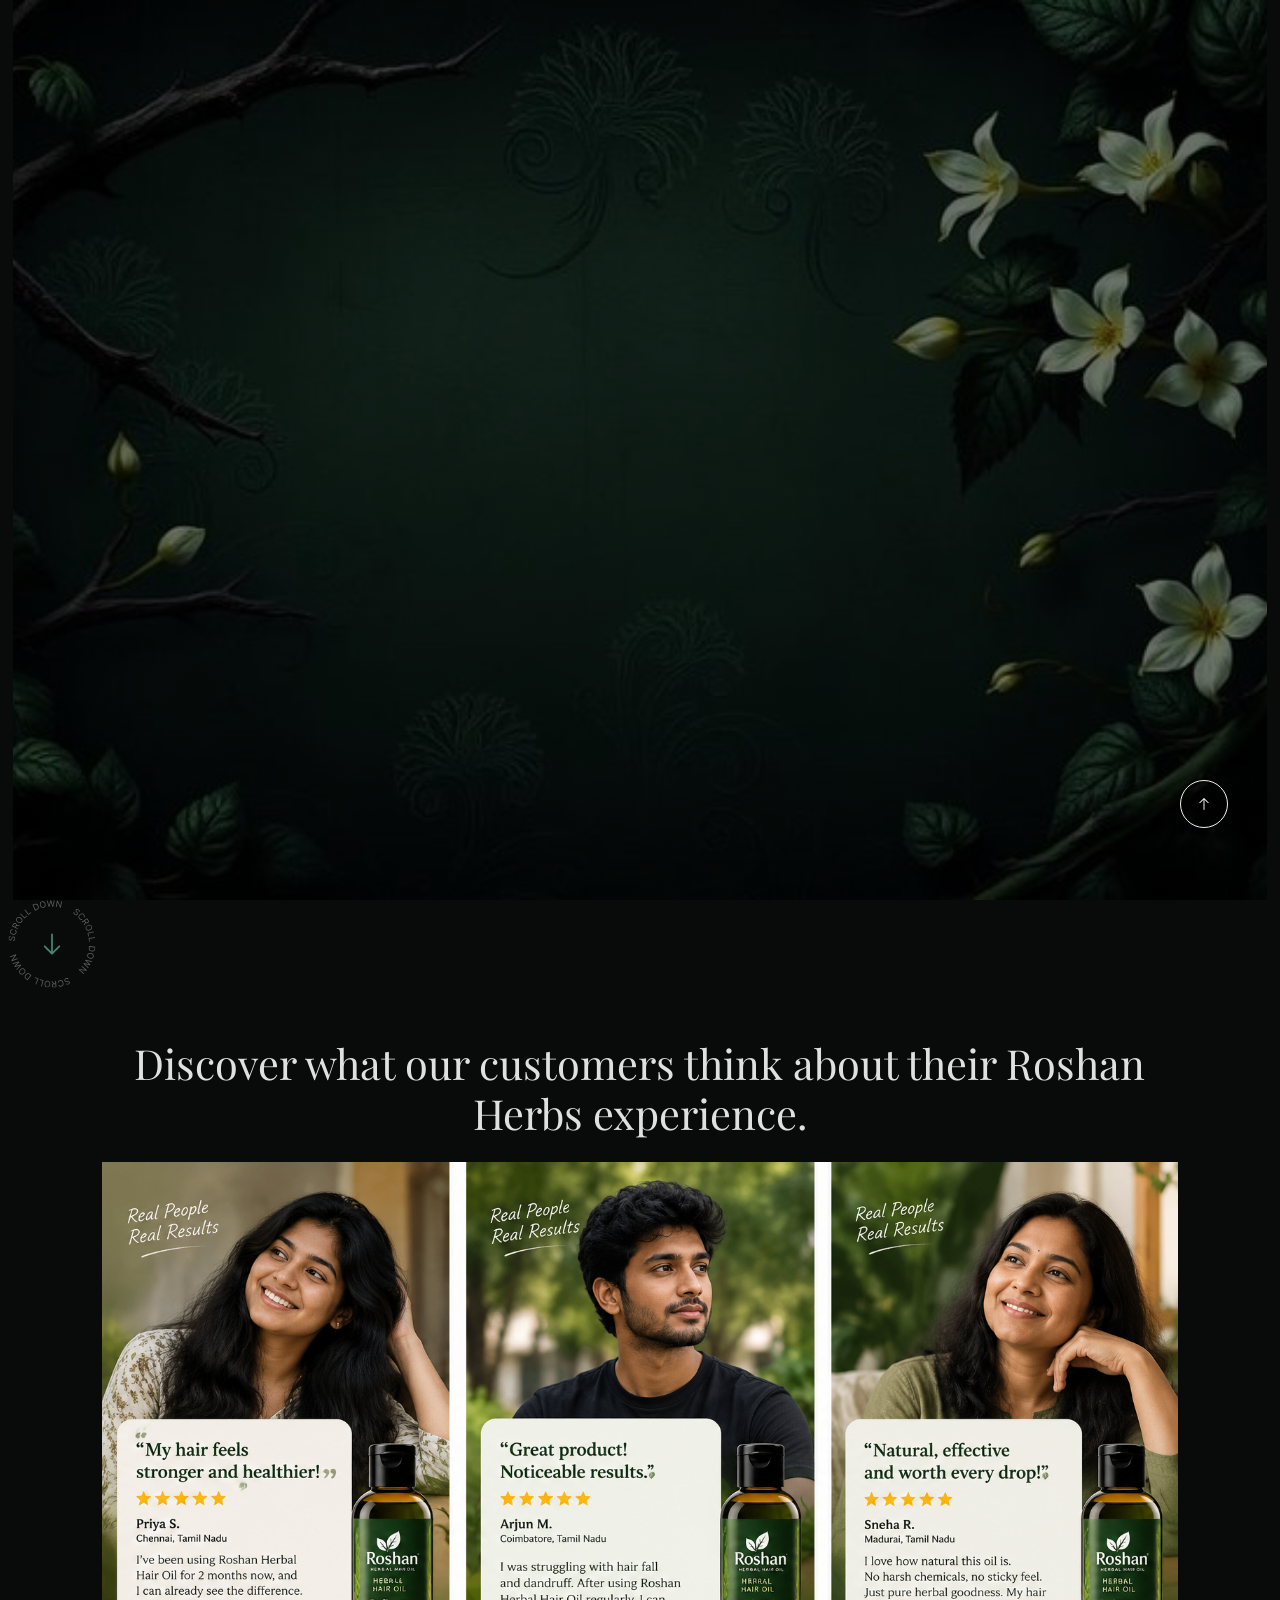
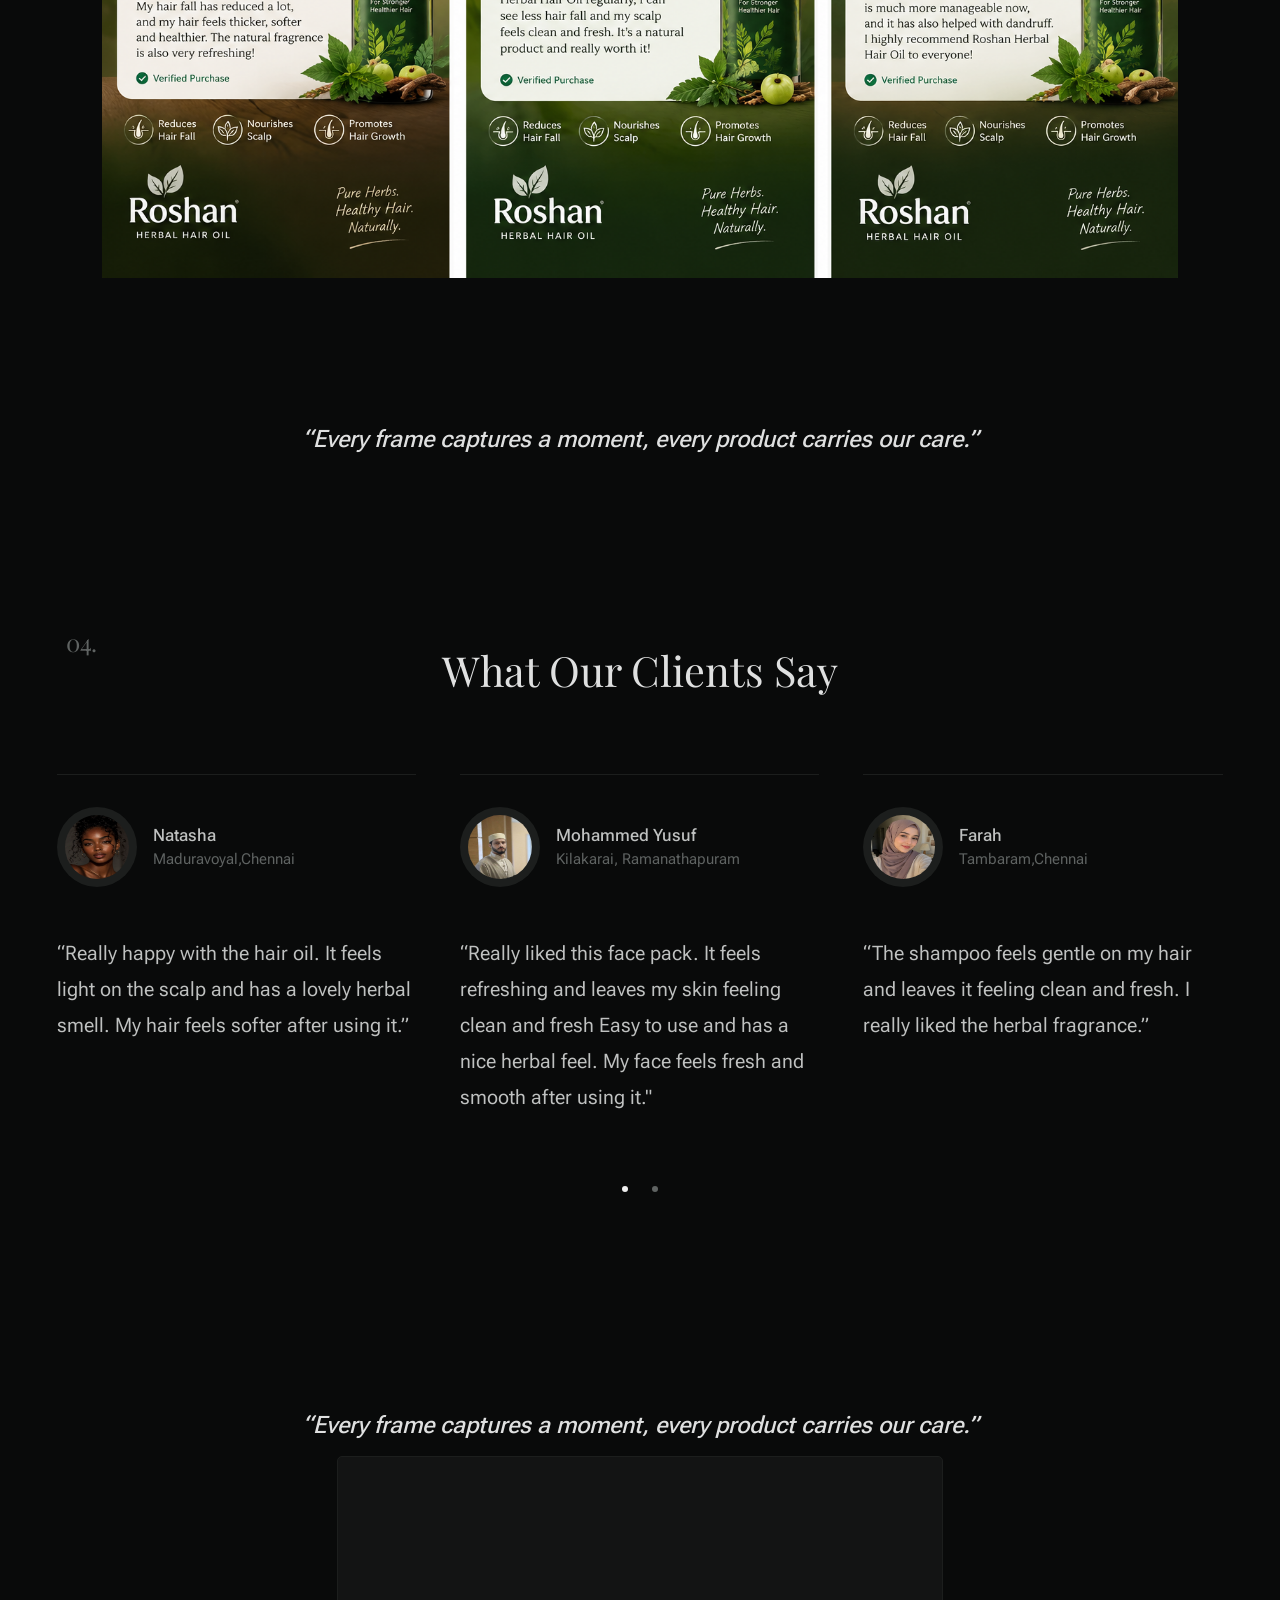
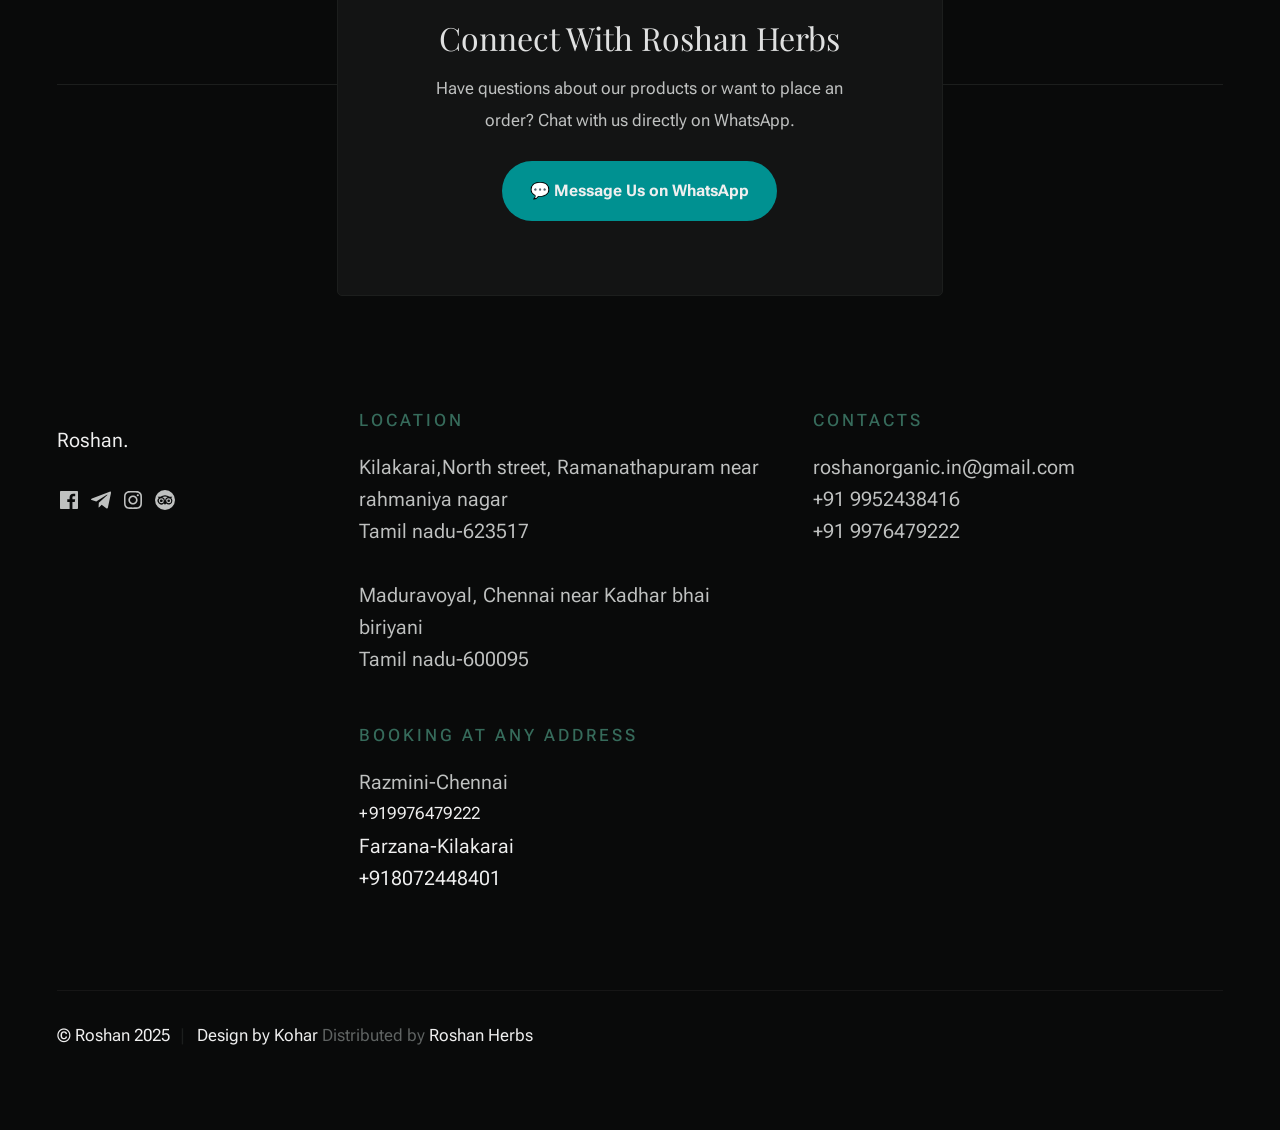
<file: Roshan-Herbs/review.html>
<!DOCTYPE html>
<html lang="en" class="no-js" >
<head>

    <!--- basic page needs
    ================================================== -->
    <meta charset="utf-8">
    <meta name="viewport" content="width=device-width, initial-scale=1">
    <title>Roshan</title>

    <script>
        document.documentElement.classList.remove('no-js');
        document.documentElement.classList.add('js');
    </script>

    <!-- CSS
    ================================================== -->
    <link rel="stylesheet" href="css/vendor.css">
    <link rel="stylesheet" href="css/styles.css">

<style>
.rakna
{
	font-stretch:expanded;
	font-size:24px;
	font-family:Georgia, "Times New Roman", Times, serif;
	appearance:icon;
	color:#F7F7F7;

}
.whatsapp-section {
    text-align: center;
    padding: 50px 20px;
}

.whatsapp-section h2 {
    font-size: 32px;
    margin-bottom: 15px;
}

.whatsapp-section p {
    font-size: 17px;
    margin-bottom: 25px;
}

.whatsapp-btn {
    display: inline-block;
    padding: 14px 28px;
	background-color:#009191;
    color: white;
    text-decoration: none;
    border-radius: 30px;
    font-size: 16px;
    font-weight: bold;
}

.whatsapp-btn:hover {
	color:#FFF;
	text-transform:capitalize;
}
.hero {
    display: flex;
    align-items: center;
    justify-content: space-between;
    gap: 50px;
    padding: 50px 7%;
}
.hero-text {
    width: 55%;
}

.hero-image {
    width: 45%;
    text-align: right;
}

.hero-image img {
    width: 100%;
    max-width: 500px;
    height: 729px;
}
.our-story {
    position: relative;
    background-image: 
        linear-gradient(rgba(0,0,0,0.55), rgba(0,0,0,0.55)),
        url("images/review-images/Sunlight filters through fresh green leaves creating a serene and refreshing natural background.jpg");
    background-size: cover;
    background-position: center;
    background-repeat: no-repeat;
}

.welcome-section {
    width: 100%;
    min-height: 100vh;

    background-image: url("images/about-images/ChatGPT Image Sep 7, 2026, 06_43_27 PM.png");
    background-size: cover;
    background-position: center;
    background-repeat: no-repeat;

    position: relative;
}
.card-image {
    width: 529px !important;
    height: 729px !important;
    overflow: hidden;
}

.card-image img {
    width: 529px !important;
    height: 729px !important;
    object-fit: cover !important;
    display: block;
}
</style>
</head>


<body id="top">
    
    <!-- preloader
    ================================================== -->
    <div id="preloader">
        <div id="loader" class="dots-fade">
            <div></div>
            <div></div>
            <div></div>
        </div>
    </div>

    <!-- page wrap
    ================================================== -->
    <div id="page" class="s-pagewrap ss-home">


        <!-- # site header 
        ================================================== -->
        <header class="s-header">

            <div class="container s-header__content">
                
                <div class="s-header__block">
                    <div class="header-logo">
                        <a class="logo" href="review.html">
                          <p class="rakna" align="left">Roshan.</p>
                        </a>
                    </div>
                    <a class="header-menu-toggle" href="#0"><span>Menu</span></a>
                </div> <!-- end s-header__block -->
            
                <nav class="header-nav">    
                    <ul class="header-nav__links">
                        <li><a href="index.html">Home</a></li>
                        <li><a href="about.html">About</a></li>
                        <li><a href="menu.html">Product</a></li>
                        <li><a href="gallery.html">Gallery</a></li>
                        <li><a href="contact.html">Contact</a></li>
                        <li class="current"><a href="review.html">Reviews</a></li>
                    </ul> <!-- end header-nav__links -->  
                    
                    <div class="header-contact">
                        <a href="https://wa.me/918072448401" class="header-contact__num btn">
                            <svg id="Layer_1" data-name="Layer 1" xmlns="http://www.w3.org/2000/svg" viewBox="0 0 24 24" stroke-width="1.5" width="24" height="24" color="#000000"><defs><style>.cls-6376396cc3a86d32eae6f0dc-1{fill:none;stroke:currentColor;stroke-miterlimit:10;}</style></defs><path class="cls-6376396cc3a86d32eae6f0dc-1" d="M19.64,21.25c-2.54,2.55-8.38.83-13-3.84S.2,6.9,2.75,4.36L5.53,1.57,10.9,6.94l-2,2A2.18,2.18,0,0,0,8.9,12L12,15.1a2.18,2.18,0,0,0,3.07,0l2-2,5.37,5.37Z"></path></svg>
                            +91 8072448401
                        </a>
                    </div> <!-- end header-contact -->
                </nav> <!-- end header-nav -->         
            
            </div> <!-- end s-header__content -->

        </header> <!-- end s-header -->


     
        <!-- # intro
        ================================================== -->
        <section id="intro" class="our-story container s-intro target-section">

            <div class="grid-block s-intro__content">

                <div class="intro-header">
                    <div class="intro-header__overline">Hear From</div>
                    <h1 class="intro-header__big-type">
                        Our<br>
                        Customers 
                        
                    </h1>
                </div> <!-- end intro-header -->

                

                    </div> <!-- end intro-block-content__social -->   

                </div> <!-- end intro-block-content -->

                <div class="intro-scroll">
                    <a class="smoothscroll" href="#about">                            
                        <span class="intro-scroll__circle-text"></span>
                        <span class="intro-scroll__text u-screen-reader-text">Scroll Down</span>
                        <div class="intro-scroll__icon">
                            <svg clip-rule="evenodd" fill-rule="evenodd" stroke-linejoin="round" stroke-miterlimit="2" viewBox="0 0 24 24" xmlns="http://www.w3.org/2000/svg"><path d="m5.214 14.522s4.505 4.502 6.259 6.255c.146.147.338.22.53.22s.384-.073.53-.22c1.754-1.752 6.249-6.244 6.249-6.244.144-.144.216-.334.217-.523 0-.193-.074-.386-.221-.534-.293-.293-.766-.294-1.057-.004l-4.968 4.968v-14.692c0-.414-.336-.75-.75-.75s-.75.336-.75.75v14.692l-4.979-4.978c-.289-.289-.761-.287-1.054.006-.148.148-.222.341-.221.534 0 .189.071.377.215.52z" fill-rule="nonzero"/></svg>
                        </div>
                    </a>
                </div> <!-- end intro-scroll -->

            </div> <!-- grid-block -->            

        </section> <!-- end s-intro -->


        <section id="testimonials" class=" hero container s-testimonials target-section">

            
               
                   <div class="row s-testimonials__content">
                <div class="column xl-12 section-header-wrap">
                    <h3 class="testimonials-title u-text-center">Discover what our customers think about their Roshan Herbs experience.</h3>
    <img src="images/review-images/ChatGPT Image Sep 7, 2026, 10_22_17 PM.png" alt="Discover what our customers think about their Roshan Herbs experience" width="100%" height="200">
                    
    
                    </div> 
    
                </div> 
                
            </div> <!-- end s-testimonials__content -->

        </section> <!-- end s-testimonials --> 
    
<h5 class="testimonials-title u-text-center" style="font-style:italic">“Every frame captures a moment,
every product carries our care.”</h5>

       
 <!-- # testimonials
        ================================================== -->
        <section id="testimonials" class="container s-testimonials target-section">

            <div class="row s-testimonials__content">
                <div class="column xl-12 section-header-wrap">
                  <div class="section-header" data-num="04">
                    <h3 class="testimonials-title u-text-center">What Our Clients Say</h3>
    
                    <div class="swiper-container testimonials-slider">    
                        <div class="swiper-wrapper">

                            <div class="testimonials-slider__slide swiper-slide">
                                <div class="testimonials-slider__author">
                                    <img src="images/avatars/user-02.jpg" alt="Author image" class="testimonials-slider__avatar">
                                    <cite class="testimonials-slider__cite">
                                        Natasha
                                        <span>Maduravoyal,Chennai</span>
                                    </cite>
                                </div>
                                “Really happy with the hair oil. It feels light on the scalp and has a lovely herbal smell.
                                 My hair feels softer after using it.”
                                </p>
                            </div> <!-- end testimonials-slider__slide -->
            
                            <div class="testimonials-slider__slide swiper-slide">
                                <div class="testimonials-slider__author">
                                    <img src="images/avatars/user-03.jpg" alt="Author image" class="testimonials-slider__avatar">
                                    <cite class="testimonials-slider__cite">
                                        Mohammed Yusuf
                                        <span>Kilakarai, Ramanathapuram</span>
                                    </cite>
                                </div>
                                <p>
                               “Really liked this face pack.
                                It feels refreshing and leaves my skin feeling clean and fresh
                                Easy to use and has a nice herbal feel. 
                                My face feels fresh and smooth after using it."
                                </p>
                            </div> <!-- end testimonials-slider__slide -->
            
                            <div class="testimonials-slider__slide swiper-slide">
                                <div class="testimonials-slider__author">
                                    <img src="images/avatars/user-01.jpg" alt="Author image" class="testimonials-slider__avatar">
                                    <cite class="testimonials-slider__cite">
                                        Farah
                                        <span>Tambaram,Chennai</span>
                                    </cite>
                                </div>
                                <p>
                               “The shampoo feels gentle on my hair and leaves it feeling clean and fresh.
                                I really liked the herbal fragrance.”
                                </p>
                            </div> <!-- end testimonials-slider__slide -->
    
                            <div class="testimonials-slider__slide swiper-slide">
                                <div class="testimonials-slider__author">
                                    <img src="images/avatars/user-06.jpg" alt="Author image" class="testimonials-slider__avatar">
                                    <cite class="testimonials-slider__cite">
                                        Samuel
                                        <span>Mahabalipuram, Tamil nadu</span>
                                    </cite>
                                </div>
                                <p>
                               “Really liked this bath powder. 
                               It feels fresh on the skin and has a pleasant herbal fragrance.
                               A nice natural bath powder for daily use.
                                My skin feels clean, fresh, and smooth after using it.”
                                </p>
                            </div> <!-- end testimonials-slider__slide -->
        
                        </div> <!-- end swiper-wrapper -->
    
                        <div class="swiper-pagination"></div>
    
                    </div> <!-- end testimonials-slider -->
    
                </div> <!-- end column -->
            </div> <!-- end s-testimonials__content -->

        </section> <!-- end s-testimonials --> 

 <h5 class="testimonials-title u-text-center" style="font-style:italic">“Every frame captures a moment,
every product carries our care.”</h5>
        
        <!-- # footer 
        ================================================== -->
        <footer id="footer" class="container s-footer">  
            
            <div class="row s-footer__top row-x-center">
                <div class="column xl-6 lg-8 md-10 footer-block footer-newsletter">                  
<div class="whatsapp-section">

                
    <h2>Connect With Roshan Herbs</h2>
    <p>
        Have questions about our products or want to place an order?
        Chat with us directly on WhatsApp.
    </p>

    <a href="https://wa.me/918072448401?text=Hello%20Roshan%20Herbs%2C%20I%20would%20like%20to%20know%20more%20about%20your%20products."
       target="_blank"
       class="whatsapp-btn">
        💬 Message Us on WhatsApp
    </a>
</div>
                </div> <!-- end footer-newsletter -->
            </div> <!-- end s-footer__top -->         

            <div class="row s-footer__main">             
                <div class="column xl-3 lg-12 footer-block s-footer__main-start">     

                    <div class="s-footer__logo">
                        <a class="logo" href="index.html">
                            <p align="left">Roshan.</p>
                        </a>
                    </div>  

                    <ul class="s-footer__social social-list">
                        <li>
                            <a href="#0">
                                <svg xmlns="http://www.w3.org/2000/svg" width="24" height="24" viewBox="0 0 24 24" style="fill:rgba(0, 0, 0, 1);transform:;-ms-filter:"><path d="M20,3H4C3.447,3,3,3.448,3,4v16c0,0.552,0.447,1,1,1h8.615v-6.96h-2.338v-2.725h2.338v-2c0-2.325,1.42-3.592,3.5-3.592 c0.699-0.002,1.399,0.034,2.095,0.107v2.42h-1.435c-1.128,0-1.348,0.538-1.348,1.325v1.735h2.697l-0.35,2.725h-2.348V21H20 c0.553,0,1-0.448,1-1V4C21,3.448,20.553,3,20,3z"></path></svg>
                                <span class="u-screen-reader-text">Facebook</span>
                            </a>
                        </li>
                        <li>
                            <a href="#0">
                                <svg xmlns="http://www.w3.org/2000/svg" width="24" height="24" viewBox="0 0 24 24" style="fill: rgba(0, 0, 0, 1);transform: ;msFilter:;"><path d="m20.665 3.717-17.73 6.837c-1.21.486-1.203 1.161-.222 1.462l4.552 1.42 10.532-6.645c.498-.303.953-.14.579.192l-8.533 7.701h-.002l.002.001-.314 4.692c.46 0 .663-.211.921-.46l2.211-2.15 4.599 3.397c.848.467 1.457.227 1.668-.785l3.019-14.228c.309-1.239-.473-1.8-1.282-1.434z"></path></svg>
                                <span class="u-screen-reader-text">Telegram</span>
                            </a>
                        </li>
                        <li>
                            <a href="#0">
                                <svg xmlns="http://www.w3.org/2000/svg" width="24" height="24" viewBox="0 0 24 24" style="fill:rgba(0, 0, 0, 1);transform:;-ms-filter:"><path d="M11.999,7.377c-2.554,0-4.623,2.07-4.623,4.623c0,2.554,2.069,4.624,4.623,4.624c2.552,0,4.623-2.07,4.623-4.624 C16.622,9.447,14.551,7.377,11.999,7.377L11.999,7.377z M11.999,15.004c-1.659,0-3.004-1.345-3.004-3.003 c0-1.659,1.345-3.003,3.004-3.003s3.002,1.344,3.002,3.003C15.001,13.659,13.658,15.004,11.999,15.004L11.999,15.004z"></path><circle cx="16.806" cy="7.207" r="1.078"></circle><path d="M20.533,6.111c-0.469-1.209-1.424-2.165-2.633-2.632c-0.699-0.263-1.438-0.404-2.186-0.42 c-0.963-0.042-1.268-0.054-3.71-0.054s-2.755,0-3.71,0.054C7.548,3.074,6.809,3.215,6.11,3.479C4.9,3.946,3.945,4.902,3.477,6.111 c-0.263,0.7-0.404,1.438-0.419,2.186c-0.043,0.962-0.056,1.267-0.056,3.71c0,2.442,0,2.753,0.056,3.71 c0.015,0.748,0.156,1.486,0.419,2.187c0.469,1.208,1.424,2.164,2.634,2.632c0.696,0.272,1.435,0.426,2.185,0.45 c0.963,0.042,1.268,0.055,3.71,0.055s2.755,0,3.71-0.055c0.747-0.015,1.486-0.157,2.186-0.419c1.209-0.469,2.164-1.424,2.633-2.633 c0.263-0.7,0.404-1.438,0.419-2.186c0.043-0.962,0.056-1.267,0.056-3.71s0-2.753-0.056-3.71C20.941,7.57,20.801,6.819,20.533,6.111z M19.315,15.643c-0.007,0.576-0.111,1.147-0.311,1.688c-0.305,0.787-0.926,1.409-1.712,1.711c-0.535,0.199-1.099,0.303-1.67,0.311 c-0.95,0.044-1.218,0.055-3.654,0.055c-2.438,0-2.687,0-3.655-0.055c-0.569-0.007-1.135-0.112-1.669-0.311 c-0.789-0.301-1.414-0.923-1.719-1.711c-0.196-0.534-0.302-1.099-0.311-1.669c-0.043-0.95-0.053-1.218-0.053-3.654 c0-2.437,0-2.686,0.053-3.655c0.007-0.576,0.111-1.146,0.311-1.687c0.305-0.789,0.93-1.41,1.719-1.712 c0.534-0.198,1.1-0.303,1.669-0.311c0.951-0.043,1.218-0.055,3.655-0.055c2.437,0,2.687,0,3.654,0.055 c0.571,0.007,1.135,0.112,1.67,0.311c0.786,0.303,1.407,0.925,1.712,1.712c0.196,0.534,0.302,1.099,0.311,1.669 c0.043,0.951,0.054,1.218,0.054,3.655c0,2.436,0,2.698-0.043,3.654H19.315z"></path></svg>
                                <span class="u-screen-reader-text">Instagram</span>
                            </a>
                        </li>
                        <li>
                            <a href="#0">
                                <svg xmlns="http://www.w3.org/2000/svg" width="24" height="24" viewBox="0 0 24 24" style="fill: rgba(0, 0, 0, 1);transform: ;msFilter:;"><path d="M8.31 10.28a2.5 2.5 0 1 0 2.5 2.49 2.5 2.5 0 0 0-2.5-2.49zm0 3.8a1.31 1.31 0 1 1 0-2.61 1.31 1.31 0 1 1 0 2.61zm7.38-3.8a2.5 2.5 0 1 0 2.5 2.49 2.5 2.5 0 0 0-2.5-2.49zM17 12.77a1.31 1.31 0 1 1-1.31-1.3 1.31 1.31 0 0 1 1.31 1.3z"></path><path d="M12 2a10 10 0 1 0 10 10A10 10 0 0 0 12 2zm7.38 10.77a3.69 3.69 0 0 1-6.2 2.71L12 16.77l-1.18-1.29a3.69 3.69 0 1 1-5-5.44l-1.2-1.3H7.3a8.33 8.33 0 0 1 9.41 0h2.67l-1.2 1.31a3.71 3.71 0 0 1 1.2 2.72z"></path><path d="M14.77 9.05a7.19 7.19 0 0 0-5.54 0A4.06 4.06 0 0 1 12 12.7a4.08 4.08 0 0 1 2.77-3.65z"></path></svg>
                                <span class="u-screen-reader-text">Tripadvisor</span>
                            </a>
                        </li>
                    </ul> <!--end s-footer__social -->

                </div> <!-- end s-footer__main-start -->
                

                <div class="column xl-9 lg-12 s-footer__main-end grid-cols grid-cols--wrap">

                    <div class="grid-cols__column footer-block">
                        <h6>Location</h6>
                        <p>
                        Kilakarai,North street, Ramanathapuram
                        near rahmaniya nagar<br>
                        Tamil nadu-623517
                        </p>
                         <p>
                        Maduravoyal, Chennai near Kadhar bhai 
                        biriyani <br>
                        Tamil nadu-600095
                        </p>
                    </div>
                    
                    <div class="grid-cols__column footer-block">     
                        <h6>Contacts</h6>
                        <ul class="link-list">
                            <li><a href="mailto:roshanorganic.in@gmail.com">roshanorganic.in@gmail.com</a></li>
                            <li><a href="https://wa.me/919952438416">+91 9952438416</a></li>
                             <li><a href="https://wa.me/919976479222">+91 9976479222</a></li>
                        </ul> 
                    </div>
                    
                    <div class="grid-cols__column footer-block">                   
                        <h6>Booking At any Address</h6>
                        <ul class="opening-hours">
                            <li><span class="opening-hours__days">Razmini-Chennai</span></li>
                            <li><span class="opening-hours__time"><a href="https://wa.me/919976479222">+919976479222</span></li>
                            <li><span class="opening-hours__days">Farzana-Kilakarai</span></li>
                            <li><span class="opening-hours__time"><a href="https://wa.me/918072448401">+918072448401</span></li>
                        </ul> 
                    </div>  

                </div> <!-- s-footer__main-end -->                  

            </div> <!-- end  s-footer__main-content -->                 
            
            <div class="row s-footer__bottom">       
                
                <div class="column xl-6 lg-12">
                    <p class="ss-copyright">
                        <span>© Roshan 2025</span> 
                        <span>Design by <a href="mailto:raknakohar2006@gmail.com"> Kohar</a></span>
                    
                        <span>Distributed by <a href="mailto:farzanaffathima@gmail.com" target="_blank">Roshan Herbs</a></span>
                    </p>
                </div>

            </div> <!-- end s-footer__bottom -->          

            <div class="ss-go-top">
                <a class="smoothscroll" title="Back to Top" href="#top">                 
                    <svg clip-rule="evenodd" fill-rule="evenodd" stroke-linejoin="round" stroke-miterlimit="2" viewBox="0 0 24 24" xmlns="http://www.w3.org/2000/svg"><path d="m14.523 18.787s4.501-4.505 6.255-6.26c.146-.146.219-.338.219-.53s-.073-.383-.219-.53c-1.753-1.754-6.255-6.258-6.255-6.258-.144-.145-.334-.217-.524-.217-.193 0-.385.074-.532.221-.293.292-.295.766-.004 1.056l4.978 4.978h-14.692c-.414 0-.75.336-.75.75s.336.75.75.75h14.692l-4.979 4.979c-.289.289-.286.762.006 1.054.148.148.341.222.533.222.19 0 .378-.072.522-.215z" fill-rule="nonzero"/></svg>
                </a>                                
                <span>Back To Top</span>   
            </div> <!-- end ss-go-top -->
            
        </footer> <!-- end s-footer -->

    </div> <!-- end page-wrap -->


    <!-- Java Script
    ================================================== -->
    <script src="js/plugins.js"></script>
    <script src="js/main.js"></script>

</body>
</html>
</file>
<file: Roshan-Herbs/css/vendor.css>
/* ===================================================================
 * Lounge Third-party Stylesheets
 * Template Ver. 1.0.0
 * 05-03-2025
 * -------------------------------------------------------------------
 *
 * TOC:
 * # PrismJS
 * # Swiper
 * # GLightbox
 *
 * ------------------------------------------------------------------- */

/* ===================================================================
 * # PrismJS 1.20.0
 *   https://prismjs.com/download.html#themes=prism-okaidia&languages=markup+css+clike+javascript+markup-templating+php 
 *   
 *   okaidia theme for JavaScript, CSS and HTML
 *   Loosely based on Monokai textmate theme by http://www.monokai.nl/
 *   @author ocodia
 * ------------------------------------------------------------------- */
code[class*=language-],
pre[class*=language-] {
    color          : #f8f8f2;
    background     : none;
    text-shadow    : 0 1px rgba(0, 0, 0, 0.3);
    font-family    : var(--font-mono);
    font-size      : var(--text-sm);
    text-align     : left;
    white-space    : pre;
    word-spacing   : normal;
    word-break     : normal;
    word-wrap      : normal;
    line-height    : var(--vspace-1);
    -moz-tab-size  : 4;
    -o-tab-size    : 4;
    tab-size       : 4;
    -webkit-hyphens: none;
    hyphens        : none;
}

/* Code blocks */
pre[class*=language-] {
    padding : var(--vspace-0_5) 0 var(--vspace-1);
    margin  : var(--vspace-1) 0;
    overflow: auto;
}

:not(pre)>code[class*=language-],
pre[class*=language-] {
    background: #272822;
}

/* Inline code */
:not(pre)>code[class*=language-] {
    padding    : 0.1em;
    white-space: normal;
}

.token.comment,
.token.prolog,
.token.doctype,
.token.cdata {
    color: slategray;
}

.token.punctuation {
    color: #f8f8f2;
}

.token.namespace {
    opacity: 0.7;
}

.token.property,
.token.tag,
.token.constant,
.token.symbol,
.token.deleted {
    color: #f92672;
}

.token.boolean,
.token.number {
    color: #ae81ff;
}

.token.selector,
.token.attr-name,
.token.string,
.token.char,
.token.builtin,
.token.inserted {
    color: #a6e22e;
}

.token.operator,
.token.entity,
.token.url,
.language-css .token.string,
.style .token.string,
.token.variable {
    color: #f8f8f2;
}

.token.atrule,
.token.attr-value,
.token.function,
.token.class-name {
    color: #e6db74;
}

.token.keyword {
    color: #66d9ef;
}

.token.regex,
.token.important {
    color: #fd971f;
}

.token.important,
.token.bold {
    font-weight: bold;
}

.token.italic {
    font-style: italic;
}

.token.entity {
    cursor: help;
}


/* ===================================================================
 * # Swiper 6.4.5
 *   Most modern mobile touch slider and framework with hardware accelerated transitions
 *   https://swiperjs.com
 *
 *   Copyright 2014-2020 Vladimir Kharlampidi
 *
 *   Released under the MIT License
 *
 *   Released on: December 18, 2020
 * ------------------------------------------------------------------- */
@font-face {
    font-family: "swiper-icons";
    src        : url("data:application/font-woff;charset=utf-8;base64, [base64]//wADZ2x5ZgAAAywAAADMAAAD2MHtryVoZWFkAAABbAAAADAAAAA2E2+eoWhoZWEAAAGcAAAAHwAAACQC9gDzaG10eAAAAigAAAAZAAAArgJkABFsb2NhAAAC0AAAAFoAAABaFQAUGG1heHAAAAG8AAAAHwAAACAAcABAbmFtZQAAA/gAAAE5AAACXvFdBwlwb3N0AAAFNAAAAGIAAACE5s74hXjaY2BkYGAAYpf5Hu/j+W2+MnAzMYDAzaX6QjD6/4//Bxj5GA8AuRwMYGkAPywL13jaY2BkYGA88P8Agx4j+/8fQDYfA1AEBWgDAIB2BOoAeNpjYGRgYNBh4GdgYgABEMnIABJzYNADCQAACWgAsQB42mNgYfzCOIGBlYGB0YcxjYGBwR1Kf2WQZGhhYGBiYGVmgAFGBiQQkOaawtDAoMBQxXjg/wEGPcYDDA4wNUA2CCgwsAAAO4EL6gAAeNpj2M0gyAACqxgGNWBkZ2D4/wMA+xkDdgAAAHjaY2BgYGaAYBkGRgYQiAHyGMF8FgYHIM3DwMHABGQrMOgyWDLEM1T9/w8UBfEMgLzE////P/5//f/V/xv+r4eaAAeMbAxwIUYmIMHEgKYAYjUcsDAwsLKxc3BycfPw8jEQA/[base64]/uznmfPFBNODM2K7MTQ45YEAZqGP81AmGGcF3iPqOop0r1SPTaTbVkfUe4HXj97wYE+yNwWYxwWu4v1ugWHgo3S1XdZEVqWM7ET0cfnLGxWfkgR42o2PvWrDMBSFj/IHLaF0zKjRgdiVMwScNRAoWUoH78Y2icB/yIY09An6AH2Bdu/UB+yxopYshQiEvnvu0dURgDt8QeC8PDw7Fpji3fEA4z/PEJ6YOB5hKh4dj3EvXhxPqH/SKUY3rJ7srZ4FZnh1PMAtPhwP6fl2PMJMPDgeQ4rY8YT6Gzao0eAEA409DuggmTnFnOcSCiEiLMgxCiTI6Cq5DZUd3Qmp10vO0LaLTd2cjN4fOumlc7lUYbSQcZFkutRG7g6JKZKy0RmdLY680CDnEJ+UMkpFFe1RN7nxdVpXrC4aTtnaurOnYercZg2YVmLN/d/gczfEimrE/fs/bOuq29Zmn8tloORaXgZgGa78yO9/cnXm2BpaGvq25Dv9S4E9+5SIc9PqupJKhYFSSl47+Qcr1mYNAAAAeNptw0cKwkAAAMDZJA8Q7OUJvkLsPfZ6zFVERPy8qHh2YER+3i/BP83vIBLLySsoKimrqKqpa2hp6+jq6RsYGhmbmJqZSy0sraxtbO3sHRydnEMU4uR6yx7JJXveP7WrDycAAAAAAAH//wACeNpjYGRgYOABYhkgZgJCZgZNBkYGLQZtIJsFLMYAAAw3ALgAeNolizEKgDAQBCchRbC2sFER0YD6qVQiBCv/H9ezGI6Z5XBAw8CBK/m5iQQVauVbXLnOrMZv2oLdKFa8Pjuru2hJzGabmOSLzNMzvutpB3N42mNgZGBg4GKQYzBhYMxJLMlj4GBgAYow/P/PAJJhLM6sSoWKfWCAAwDAjgbRAAB42mNgYGBkAIIbCZo5IPrmUn0hGA0AO8EFTQAA") format("woff");
    font-weight: 400;
    font-style : normal;
}

:root {
    --swiper-theme-color: #007aff;
}

.swiper-container {
    margin-left : auto;
    margin-right: auto;
    position    : relative;
    overflow    : hidden;
    list-style  : none;
    padding     : 0;
    /* Fix of Webkit flickering */
    z-index     : 1;
}

.swiper-container-vertical>.swiper-wrapper {
    flex-direction: column;
}

.swiper-wrapper {
    position           : relative;
    width              : 100%;
    height             : 100%;
    z-index            : 1;
    display            : flex;
    transition-property: transform;
    box-sizing         : content-box;
}

.swiper-container-android .swiper-slide,
.swiper-wrapper {
    transform: translate3d(0px, 0, 0);
}

.swiper-container-multirow>.swiper-wrapper {
    flex-wrap: wrap;
}

.swiper-container-multirow-column>.swiper-wrapper {
    flex-wrap     : wrap;
    flex-direction: column;
}

.swiper-container-free-mode>.swiper-wrapper {
    transition-timing-function: ease-out;
    margin                    : 0 auto;
}

.swiper-slide {
    flex-shrink        : 0;
    width              : 100%;
    height             : 100%;
    position           : relative;
    transition-property: transform;
}

.swiper-slide-invisible-blank {
    visibility: hidden;
}

/* Auto Height */
.swiper-container-autoheight,
.swiper-container-autoheight .swiper-slide {
    height: auto;
}

.swiper-container-autoheight .swiper-wrapper {
    align-items        : flex-start;
    transition-property: transform, height;
}

/* 3D Effects */
.swiper-container-3d {
    perspective: 1200px;
}

.swiper-container-3d .swiper-wrapper,
.swiper-container-3d .swiper-slide,
.swiper-container-3d .swiper-slide-shadow-left,
.swiper-container-3d .swiper-slide-shadow-right,
.swiper-container-3d .swiper-slide-shadow-top,
.swiper-container-3d .swiper-slide-shadow-bottom,
.swiper-container-3d .swiper-cube-shadow {
    transform-style: preserve-3d;
}

.swiper-container-3d .swiper-slide-shadow-left,
.swiper-container-3d .swiper-slide-shadow-right,
.swiper-container-3d .swiper-slide-shadow-top,
.swiper-container-3d .swiper-slide-shadow-bottom {
    position      : absolute;
    left          : 0;
    top           : 0;
    width         : 100%;
    height        : 100%;
    pointer-events: none;
    z-index       : 10;
}

.swiper-container-3d .swiper-slide-shadow-left {
    background-image: linear-gradient(to left, rgba(0, 0, 0, 0.5), rgba(0, 0, 0, 0));
}

.swiper-container-3d .swiper-slide-shadow-right {
    background-image: linear-gradient(to right, rgba(0, 0, 0, 0.5), rgba(0, 0, 0, 0));
}

.swiper-container-3d .swiper-slide-shadow-top {
    background-image: linear-gradient(to top, rgba(0, 0, 0, 0.5), rgba(0, 0, 0, 0));
}

.swiper-container-3d .swiper-slide-shadow-bottom {
    background-image: linear-gradient(to bottom, rgba(0, 0, 0, 0.5), rgba(0, 0, 0, 0));
}

/* CSS Mode */
.swiper-container-css-mode>.swiper-wrapper {
    overflow          : auto;
    scrollbar-width   : none;
    /* For Firefox */
    -ms-overflow-style: none;
    /* For Internet Explorer and Edge */
}

.swiper-container-css-mode>.swiper-wrapper::-webkit-scrollbar {
    display: none;
}

.swiper-container-css-mode>.swiper-wrapper>.swiper-slide {
    scroll-snap-align: start start;
}

.swiper-container-horizontal.swiper-container-css-mode>.swiper-wrapper {
    scroll-snap-type: x mandatory;
}

.swiper-container-vertical.swiper-container-css-mode>.swiper-wrapper {
    scroll-snap-type: y mandatory;
}

:root {
    --swiper-navigation-size : 44px;
    /*
    --swiper-navigation-color: var(--swiper-theme-color);
    */
}

.swiper-button-prev,
.swiper-button-next {
    position       : absolute;
    top            : 50%;
    width          : calc(var(--swiper-navigation-size) / 44 * 27);
    height         : var(--swiper-navigation-size);
    margin-top     : calc(-1 * var(--swiper-navigation-size) / 2);
    z-index        : 10;
    cursor         : pointer;
    display        : flex;
    align-items    : center;
    justify-content: center;
    color          : var(--swiper-navigation-color, var(--swiper-theme-color));
}

.swiper-button-prev.swiper-button-disabled,
.swiper-button-next.swiper-button-disabled {
    opacity       : 0.35;
    cursor        : auto;
    pointer-events: none;
}

.swiper-button-prev:after,
.swiper-button-next:after {
    font-family   : swiper-icons;
    font-size     : var(--swiper-navigation-size);
    text-transform: none !important;
    letter-spacing: 0;
    text-transform: none;
    font-variant  : initial;
    line-height   : 1;
}

.swiper-button-prev,
.swiper-container-rtl .swiper-button-next {
    left : 10px;
    right: auto;
}

.swiper-button-prev:after,
.swiper-container-rtl .swiper-button-next:after {
    content: "prev";
}

.swiper-button-next,
.swiper-container-rtl .swiper-button-prev {
    right: 10px;
    left : auto;
}

.swiper-button-next:after,
.swiper-container-rtl .swiper-button-prev:after {
    content: "next";
}

.swiper-button-prev.swiper-button-white,
.swiper-button-next.swiper-button-white {
    --swiper-navigation-color: #ffffff;
}

.swiper-button-prev.swiper-button-black,
.swiper-button-next.swiper-button-black {
    --swiper-navigation-color: #000000;
}

.swiper-button-lock {
    display: none;
}

:root {
    /*
    --swiper-pagination-color: var(--swiper-theme-color);
    */
}

.swiper-pagination {
    position  : absolute;
    text-align: center;
    transition: 300ms opacity;
    transform : translate3d(0, 0, 0);
    z-index   : 10;
}

.swiper-pagination.swiper-pagination-hidden {
    opacity: 0;
}

/* Common Styles */
.swiper-pagination-fraction,
.swiper-pagination-custom,
.swiper-container-horizontal>.swiper-pagination-bullets {
    bottom: 10px;
    left  : 0;
    width : 100%;
}

/* Bullets */
.swiper-pagination-bullets-dynamic {
    overflow : hidden;
    font-size: 0;
}

.swiper-pagination-bullets-dynamic .swiper-pagination-bullet {
    transform: scale(0.33);
    position : relative;
}

.swiper-pagination-bullets-dynamic .swiper-pagination-bullet-active {
    transform: scale(1);
}

.swiper-pagination-bullets-dynamic .swiper-pagination-bullet-active-main {
    transform: scale(1);
}

.swiper-pagination-bullets-dynamic .swiper-pagination-bullet-active-prev {
    transform: scale(0.66);
}

.swiper-pagination-bullets-dynamic .swiper-pagination-bullet-active-prev-prev {
    transform: scale(0.33);
}

.swiper-pagination-bullets-dynamic .swiper-pagination-bullet-active-next {
    transform: scale(0.66);
}

.swiper-pagination-bullets-dynamic .swiper-pagination-bullet-active-next-next {
    transform: scale(0.33);
}

.swiper-pagination-bullet {
    width        : 8px;
    height       : 8px;
    display      : inline-block;
    border-radius: 100%;
    background   : #000;
    opacity      : 0.2;
}

button.swiper-pagination-bullet {
    border            : none;
    margin            : 0;
    padding           : 0;
    box-shadow        : none;
    -webkit-appearance: none;
    -moz-appearance   : none;
    appearance        : none;
}

.swiper-pagination-clickable .swiper-pagination-bullet {
    cursor: pointer;
}

.swiper-pagination-bullet-active {
    opacity   : 1;
    background: var(--swiper-pagination-color, var(--swiper-theme-color));
}

.swiper-container-vertical>.swiper-pagination-bullets {
    right    : 10px;
    top      : 50%;
    transform: translate3d(0px, -50%, 0);
}

.swiper-container-vertical>.swiper-pagination-bullets .swiper-pagination-bullet {
    margin : 6px 0;
    display: block;
}

.swiper-container-vertical>.swiper-pagination-bullets.swiper-pagination-bullets-dynamic {
    top      : 50%;
    transform: translateY(-50%);
    width    : 8px;
}

.swiper-container-vertical>.swiper-pagination-bullets.swiper-pagination-bullets-dynamic .swiper-pagination-bullet {
    display   : inline-block;
    transition: 200ms transform, 200ms top;
}

.swiper-container-horizontal>.swiper-pagination-bullets .swiper-pagination-bullet {
    margin: 0 4px;
}

.swiper-container-horizontal>.swiper-pagination-bullets.swiper-pagination-bullets-dynamic {
    left       : 50%;
    transform  : translateX(-50%);
    white-space: nowrap;
}

.swiper-container-horizontal>.swiper-pagination-bullets.swiper-pagination-bullets-dynamic .swiper-pagination-bullet {
    transition: 200ms transform, 200ms left;
}

.swiper-container-horizontal.swiper-container-rtl>.swiper-pagination-bullets-dynamic .swiper-pagination-bullet {
    transition: 200ms transform, 200ms right;
}

/* Progress */
.swiper-pagination-progressbar {
    background: rgba(0, 0, 0, 0.25);
    position  : absolute;
}

.swiper-pagination-progressbar .swiper-pagination-progressbar-fill {
    background      : var(--swiper-pagination-color, var(--swiper-theme-color));
    position        : absolute;
    left            : 0;
    top             : 0;
    width           : 100%;
    height          : 100%;
    transform       : scale(0);
    transform-origin: left top;
}

.swiper-container-rtl .swiper-pagination-progressbar .swiper-pagination-progressbar-fill {
    transform-origin: right top;
}

.swiper-container-horizontal>.swiper-pagination-progressbar,
.swiper-container-vertical>.swiper-pagination-progressbar.swiper-pagination-progressbar-opposite {
    width : 100%;
    height: 4px;
    left  : 0;
    top   : 0;
}

.swiper-container-vertical>.swiper-pagination-progressbar,
.swiper-container-horizontal>.swiper-pagination-progressbar.swiper-pagination-progressbar-opposite {
    width : 4px;
    height: 100%;
    left  : 0;
    top   : 0;
}

.swiper-pagination-white {
    --swiper-pagination-color: #ffffff;
}

.swiper-pagination-black {
    --swiper-pagination-color: #000000;
}

.swiper-pagination-lock {
    display: none;
}

/* Scrollbar */
.swiper-scrollbar {
    border-radius   : 10px;
    position        : relative;
    -ms-touch-action: none;
    background      : rgba(0, 0, 0, 0.1);
}

.swiper-container-horizontal>.swiper-scrollbar {
    position: absolute;
    left    : 1%;
    bottom  : 3px;
    z-index : 50;
    height  : 5px;
    width   : 98%;
}

.swiper-container-vertical>.swiper-scrollbar {
    position: absolute;
    right   : 3px;
    top     : 1%;
    z-index : 50;
    width   : 5px;
    height  : 98%;
}

.swiper-scrollbar-drag {
    height       : 100%;
    width        : 100%;
    position     : relative;
    background   : rgba(0, 0, 0, 0.5);
    border-radius: 10px;
    left         : 0;
    top          : 0;
}

.swiper-scrollbar-cursor-drag {
    cursor: move;
}

.swiper-scrollbar-lock {
    display: none;
}

.swiper-zoom-container {
    width          : 100%;
    height         : 100%;
    display        : flex;
    justify-content: center;
    align-items    : center;
    text-align     : center;
}

.swiper-zoom-container>img,
.swiper-zoom-container>svg,
.swiper-zoom-container>canvas {
    max-width    : 100%;
    max-height   : 100%;
    -o-object-fit: contain;
    object-fit   : contain;
}

.swiper-slide-zoomed {
    cursor: move;
}

/* Preloader */
:root {
    /*
    --swiper-preloader-color: var(--swiper-theme-color);
    */
}

.swiper-lazy-preloader {
    width           : 42px;
    height          : 42px;
    position        : absolute;
    left            : 50%;
    top             : 50%;
    margin-left     : -21px;
    margin-top      : -21px;
    z-index         : 10;
    transform-origin: 50%;
    animation       : swiper-preloader-spin 1s infinite linear;
    box-sizing      : border-box;
    border          : 4px solid var(--swiper-preloader-color, var(--swiper-theme-color));
    border-radius   : 50%;
    border-top-color: transparent;
}

.swiper-lazy-preloader-white {
    --swiper-preloader-color: #fff;
}

.swiper-lazy-preloader-black {
    --swiper-preloader-color: #000;
}

@keyframes swiper-preloader-spin {
    100% {
        transform: rotate(360deg);
    }
}

/* a11y */
.swiper-container .swiper-notification {
    position      : absolute;
    left          : 0;
    top           : 0;
    pointer-events: none;
    opacity       : 0;
    z-index       : -1000;
}

.swiper-container-fade.swiper-container-free-mode .swiper-slide {
    transition-timing-function: ease-out;
}

.swiper-container-fade .swiper-slide {
    pointer-events     : none;
    transition-property: opacity;
}

.swiper-container-fade .swiper-slide .swiper-slide {
    pointer-events: none;
}

.swiper-container-fade .swiper-slide-active,
.swiper-container-fade .swiper-slide-active .swiper-slide-active {
    pointer-events: auto;
}

.swiper-container-cube {
    overflow: visible;
}

.swiper-container-cube .swiper-slide {
    pointer-events     : none;
    backface-visibility: hidden;
    z-index            : 1;
    visibility         : hidden;
    transform-origin   : 0 0;
    width              : 100%;
    height             : 100%;
}

.swiper-container-cube .swiper-slide .swiper-slide {
    pointer-events: none;
}

.swiper-container-cube.swiper-container-rtl .swiper-slide {
    transform-origin: 100% 0;
}

.swiper-container-cube .swiper-slide-active,
.swiper-container-cube .swiper-slide-active .swiper-slide-active {
    pointer-events: auto;
}

.swiper-container-cube .swiper-slide-active,
.swiper-container-cube .swiper-slide-next,
.swiper-container-cube .swiper-slide-prev,
.swiper-container-cube .swiper-slide-next+.swiper-slide {
    pointer-events: auto;
    visibility    : visible;
}

.swiper-container-cube .swiper-slide-shadow-top,
.swiper-container-cube .swiper-slide-shadow-bottom,
.swiper-container-cube .swiper-slide-shadow-left,
.swiper-container-cube .swiper-slide-shadow-right {
    z-index            : 0;
    backface-visibility: hidden;
}

.swiper-container-cube .swiper-cube-shadow {
    position  : absolute;
    left      : 0;
    bottom    : 0px;
    width     : 100%;
    height    : 100%;
    background: #000;
    opacity   : 0.6;
    filter    : blur(50px);
    z-index   : 0;
}

.swiper-container-flip {
    overflow: visible;
}

.swiper-container-flip .swiper-slide {
    pointer-events     : none;
    backface-visibility: hidden;
    z-index            : 1;
}

.swiper-container-flip .swiper-slide .swiper-slide {
    pointer-events: none;
}

.swiper-container-flip .swiper-slide-active,
.swiper-container-flip .swiper-slide-active .swiper-slide-active {
    pointer-events: auto;
}

.swiper-container-flip .swiper-slide-shadow-top,
.swiper-container-flip .swiper-slide-shadow-bottom,
.swiper-container-flip .swiper-slide-shadow-left,
.swiper-container-flip .swiper-slide-shadow-right {
    z-index            : 0;
    backface-visibility: hidden;
}

/* ==========================================================================
 * # GLightbox
 *
 * GLightbox 3.2.0
 * https://biati-digital.github.io/glightbox/
 * -------------------------------------------------------------------------- 
 */
.glightbox-container {
    width                   : 100%;
    height                  : 100%;
    position                : fixed;
    top                     : 0;
    left                    : 0;
    z-index                 : 999999 !important;
    overflow                : hidden;
    touch-action            : none;
    -webkit-text-size-adjust: 100%;
    -moz-text-size-adjust   : 100%;
    text-size-adjust        : 100%;
    backface-visibility     : hidden;
    outline                 : none;
}

.glightbox-container.inactive {
    display: none;
}

.glightbox-container .gcontainer {
    position: relative;
    width   : 100%;
    height  : 100%;
    z-index : 9999;
    overflow: hidden;
}

.glightbox-container .gslider {
    transition     : transform 0.4s ease;
    height         : 100%;
    left           : 0;
    top            : 0;
    width          : 100%;
    position       : relative;
    overflow       : hidden;
    display        : flex !important;
    justify-content: center;
    align-items    : center;
    transform      : translate3d(0, 0, 0);
}

.glightbox-container .gslide {
    width              : 100%;
    position           : absolute;
    -webkit-user-select: none;
    -moz-user-select   : none;
    user-select        : none;
    display            : flex;
    align-items        : center;
    justify-content    : center;
    opacity            : 0;
}

.glightbox-container .gslide.current {
    opacity : 1;
    z-index : 99999;
    position: relative;
}

.glightbox-container .gslide.prev {
    opacity: 1;
    z-index: 9999;
}

.glightbox-container .gslide-inner-content {
    width: 100%;
}

.glightbox-container .ginner-container {
    position       : relative;
    width          : 100%;
    display        : flex;
    justify-content: center;
    flex-direction : column;
    max-width      : 100%;
    margin         : auto;
    height         : 100vh;
}

.glightbox-container .ginner-container.gvideo-container {
    width: 100%;
}

.glightbox-container .ginner-container.desc-bottom,
.glightbox-container .ginner-container.desc-top {
    flex-direction: column;
}

.glightbox-container .ginner-container.desc-left,
.glightbox-container .ginner-container.desc-right {
    max-width: 100% !important;
}

.gslide iframe,
.gslide video {
    outline                   : none !important;
    border                    : none;
    min-height                : 165px;
    -webkit-overflow-scrolling: touch;
    touch-action              : auto;
}

.gslide:not(.current) {
    pointer-events: none;
}

.gslide-image {
    align-items: center;
}

.gslide-image img {
    max-height         : 100vh;
    display            : block;
    padding            : 0;
    float              : none;
    outline            : none;
    border             : none;
    -webkit-user-select: none;
    -moz-user-select   : none;
    user-select        : none;
    max-width          : 100vw;
    width              : auto;
    height             : auto;
    -o-object-fit      : cover;
    object-fit         : cover;
    touch-action       : none;
    margin             : auto;
    min-width          : 200px;
}

.desc-top .gslide-image img,
.desc-bottom .gslide-image img {
    width: auto;
}

.desc-left .gslide-image img,
.desc-right .gslide-image img {
    width    : auto;
    max-width: 100%;
}

.gslide-image img.zoomable {
    position: relative;
}

.gslide-image img.dragging {
    cursor    : grabbing !important;
    transition: none;
}

.gslide-video {
    position : relative;
    max-width: 100vh;
    width    : 100% !important;
}

.gslide-video .plyr__poster-enabled.plyr--loading .plyr__poster {
    display: none;
}

.gslide-video .gvideo-wrapper {
    width       : 100%;
    /* max-width: 160vmin; */
    margin      : auto;
}

.gslide-video::before {
    content   : "";
    position  : absolute;
    width     : 100%;
    height    : 100%;
    background: rgba(255, 0, 0, 0.34);
    display   : none;
}

.gslide-video.playing::before {
    display: none;
}

.gslide-video.fullscreen {
    max-width: 100% !important;
    min-width: 100%;
    height   : 75vh;
}

.gslide-video.fullscreen video {
    max-width: 100% !important;
    width    : 100% !important;
}

.gslide-inline {
    background: #fff;
    text-align: left;
    max-height: calc(100vh - 40px);
    overflow  : auto;
    max-width : 100%;
    margin    : auto;
}

.gslide-inline .ginlined-content {
    padding: 20px;
    width  : 100%;
}

.gslide-inline .dragging {
    cursor    : grabbing !important;
    transition: none;
}

.ginlined-content {
    overflow: auto;
    display : block !important;
    opacity : 1;
}

.gslide-external {
    display   : flex;
    width     : 100%;
    min-width : 100%;
    background: #fff;
    padding   : 0;
    overflow  : auto;
    max-height: 75vh;
    height    : 100%;
}

.gslide-media {
    display: flex;
    width  : auto;
}

.zoomed .gslide-media {
    box-shadow: none !important;
}

.desc-top .gslide-media,
.desc-bottom .gslide-media {
    margin        : 0 auto;
    flex-direction: column;
}

.gslide-description {
    position: relative;
    flex    : 1 0 100%;
}

.gslide-description.description-left,
.gslide-description.description-right {
    max-width: 100%;
}

.gslide-description.description-bottom,
.gslide-description.description-top {
    margin: 0 auto;
    width : 100%;
}

.gslide-description p {
    margin-bottom: 12px;
}

.gslide-description p:last-child {
    margin-bottom: 0;
}

.zoomed .gslide-description {
    display: none;
}

.glightbox-button-hidden {
    display: none;
}

/*
 * Description for mobiles
 * something like facebook does the description
 * for the photos
*/
.glightbox-mobile .glightbox-container .gslide-description {
    height        : auto !important;
    width         : 100%;
    position      : absolute;
    bottom        : 0;
    padding       : 19px 11px;
    max-width     : 100vw !important;
    order         : 2 !important;
    max-height    : 78vh;
    overflow      : auto !important;
    background    : linear-gradient(to bottom, rgba(0, 0, 0, 0) 0%, rgba(0, 0, 0, 0.75) 100%);
    transition    : opacity 0.3s linear;
    padding-bottom: 50px;
}

.glightbox-mobile .glightbox-container .gslide-title {
    color    : #fff;
    font-size: 1em;
}

.glightbox-mobile .glightbox-container .gslide-desc {
    color: #a1a1a1;
}

.glightbox-mobile .glightbox-container .gslide-desc a {
    color      : #fff;
    font-weight: bold;
}

.glightbox-mobile .glightbox-container .gslide-desc * {
    color: inherit;
}

.glightbox-mobile .glightbox-container .gslide-desc .desc-more {
    color  : #fff;
    opacity: 0.4;
}

.gdesc-open .gslide-media {
    transition: opacity 0.5s ease;
    opacity   : 0.4;
}

.gdesc-open .gdesc-inner {
    padding-bottom: 30px;
}

.gdesc-closed .gslide-media {
    transition: opacity 0.5s ease;
    opacity   : 1;
}

.greset {
    transition: all 0.3s ease;
}

.gabsolute {
    position: absolute;
}

.grelative {
    position: relative;
}

.glightbox-desc {
    display: none !important;
}

.glightbox-open {
    overflow: hidden;
}

.gloader {
    height            : 25px;
    width             : 25px;
    animation         : lightboxLoader 0.8s infinite linear;
    border            : 2px solid #fff;
    border-right-color: transparent;
    border-radius     : 50%;
    position          : absolute;
    display           : block;
    z-index           : 9999;
    left              : 0;
    right             : 0;
    margin            : 0 auto;
    top               : 47%;
}

.goverlay {
    width      : 100%;
    height     : calc(100vh + 1px);
    position   : fixed;
    top        : -1px;
    left       : 0;
    background : #000;
    will-change: opacity;
}

.glightbox-mobile .goverlay {
    background: #000;
}

.gprev,
.gnext,
.gclose {
    z-index        : 99999;
    cursor         : pointer;
    width          : 26px;
    height         : 44px;
    border         : none;
    display        : flex;
    justify-content: center;
    align-items    : center;
    flex-direction : column;
}

.gprev svg,
.gnext svg,
.gclose svg {
    display: block;
    width  : 25px;
    height : auto;
    margin : 0;
    padding: 0;
}

.gprev.disabled,
.gnext.disabled,
.gclose.disabled {
    opacity: 0.2;
}

.gprev .garrow,
.gnext .garrow,
.gclose .garrow {
    stroke: #fff;
}

.gbtn.focused {
    outline: 2px solid #0f3d81;
}

iframe.wait-autoplay {
    opacity: 0;
}

.glightbox-closing .gnext,
.glightbox-closing .gprev,
.glightbox-closing .gclose {
    opacity: 0 !important;
}

/*Skin */
.glightbox-clean .gslide-description {
    background: #fff;
}

.glightbox-clean .gdesc-inner {
    padding: 22px 20px;
}

.glightbox-clean .gslide-title {
    font-size    : 1em;
    font-weight  : normal;
    font-family  : arial;
    color        : #000;
    margin-bottom: 19px;
    line-height  : 1.4em;
}

.glightbox-clean .gslide-desc {
    font-size    : 0.86em;
    margin-bottom: 0;
    font-family  : arial;
    line-height  : 1.4em;
}

.glightbox-clean .gslide-video {
    background: #000;
}

.glightbox-clean .gprev,
.glightbox-clean .gnext,
.glightbox-clean .gclose {
    background-color: rgba(0, 0, 0, 0.75);
    border-radius   : 4px;
}

.glightbox-clean .gprev path,
.glightbox-clean .gnext path,
.glightbox-clean .gclose path {
    fill: #fff;
}

.glightbox-clean .gprev {
    position: absolute;
    top     : -100%;
    left    : 30px;
    width   : 40px;
    height  : 50px;
}

.glightbox-clean .gnext {
    position: absolute;
    top     : -100%;
    right   : 30px;
    width   : 40px;
    height  : 50px;
}

.glightbox-clean .gclose {
    width   : 35px;
    height  : 35px;
    top     : 15px;
    right   : 10px;
    position: absolute;
}

.glightbox-clean .gclose svg {
    width : 18px;
    height: auto;
}

.glightbox-clean .gclose:hover {
    opacity: 1;
}

/*CSS Animations*/
.gfadeIn {
    animation: gfadeIn 0.5s ease;
}

.gfadeOut {
    animation: gfadeOut 0.5s ease;
}

.gslideOutLeft {
    animation: gslideOutLeft 0.3s ease;
}

.gslideInLeft {
    animation: gslideInLeft 0.3s ease;
}

.gslideOutRight {
    animation: gslideOutRight 0.3s ease;
}

.gslideInRight {
    animation: gslideInRight 0.3s ease;
}

.gzoomIn {
    animation: gzoomIn 0.5s ease;
}

.gzoomOut {
    animation: gzoomOut 0.5s ease;
}

@keyframes lightboxLoader {
    0% {
        transform: rotate(0deg);
    }

    100% {
        transform: rotate(360deg);
    }
}

@keyframes gfadeIn {
    from {
        opacity: 0;
    }

    to {
        opacity: 1;
    }
}

@keyframes gfadeOut {
    from {
        opacity: 1;
    }

    to {
        opacity: 0;
    }
}

@keyframes gslideInLeft {
    from {
        opacity  : 0;
        transform: translate3d(-60%, 0, 0);
    }

    to {
        visibility: visible;
        transform : translate3d(0, 0, 0);
        opacity   : 1;
    }
}

@keyframes gslideOutLeft {
    from {
        opacity   : 1;
        visibility: visible;
        transform : translate3d(0, 0, 0);
    }

    to {
        transform : translate3d(-60%, 0, 0);
        opacity   : 0;
        visibility: hidden;
    }
}

@keyframes gslideInRight {
    from {
        opacity   : 0;
        visibility: visible;
        transform : translate3d(60%, 0, 0);
    }

    to {
        transform: translate3d(0, 0, 0);
        opacity  : 1;
    }
}

@keyframes gslideOutRight {
    from {
        opacity   : 1;
        visibility: visible;
        transform : translate3d(0, 0, 0);
    }

    to {
        transform: translate3d(60%, 0, 0);
        opacity  : 0;
    }
}

@keyframes gzoomIn {
    from {
        opacity  : 0;
        transform: scale3d(0.3, 0.3, 0.3);
    }

    to {
        opacity: 1;
    }
}

@keyframes gzoomOut {
    from {
        opacity: 1;
    }

    50% {
        opacity  : 0;
        transform: scale3d(0.3, 0.3, 0.3);
    }

    to {
        opacity: 0;
    }
}

@media (min-width: 769px) {
    .glightbox-container .ginner-container {
        width         : auto;
        height        : auto;
        flex-direction: row;
    }

    .glightbox-container .ginner-container.desc-top .gslide-description {
        order: 0;
    }

    .glightbox-container .ginner-container.desc-top .gslide-image,
    .glightbox-container .ginner-container.desc-top .gslide-image img {
        order: 1;
    }

    .glightbox-container .ginner-container.desc-left .gslide-description {
        order: 0;
    }

    .glightbox-container .ginner-container.desc-left .gslide-image {
        order: 1;
    }

    .gslide-image img {
        max-height: 97vh;
        max-width : 100%;
    }

    .gslide-image img.zoomable {
        cursor: zoom-in;
    }

    .zoomed .gslide-image img.zoomable {
        cursor: grab;
    }

    .gslide-inline {
        max-height: 95vh;
    }

    .gslide-external {
        max-height: 100vh;
    }

    .gslide-description.description-left,
    .gslide-description.description-right {
        max-width: 275px;
    }

    .glightbox-open {
        height: auto;
    }

    .goverlay {
        background: rgba(0, 0, 0, 0.92);
    }

    .glightbox-clean .gslide-media {
        box-shadow: 1px 2px 9px 0px rgba(0, 0, 0, 0.65);
    }

    .glightbox-clean .description-left .gdesc-inner,
    .glightbox-clean .description-right .gdesc-inner {
        position  : absolute;
        height    : 100%;
        overflow-y: auto;
    }

    .glightbox-clean .gprev,
    .glightbox-clean .gnext,
    .glightbox-clean .gclose {
        background-color: rgba(0, 0, 0, 0.32);
    }

    .glightbox-clean .gprev:hover,
    .glightbox-clean .gnext:hover,
    .glightbox-clean .gclose:hover {
        background-color: rgba(0, 0, 0, 0.7);
    }

    .glightbox-clean .gprev {
        top: 45%;
    }

    .glightbox-clean .gnext {
        top: 45%;
    }
}

@media (min-width: 992px) {
    .glightbox-clean .gclose {
        right: 24px;
    }
}

@media screen and (max-height: 420px) {
    .goverlay {
        background: #000;
    }
}
</file>
<file: Roshan-Herbs/css/styles.css>
@charset "UTF-8";

/* =================================================================== 
 * Lounge Main Stylesheet
 * Template Ver. 1.0.0
 * 05-03-2025
 * ------------------------------------------------------------------
 *
 * TOC:
 *
 * # SETTINGS
 *      ## font families
 *      ## colors
 *      ## shadows
 *      ## easing functions
 *      ## spacing, radius and typescale
 *      ## type variables
 *      ## grid variables
 * # CSS RESET
 * # GRID
 *      ## extra large devices
 *      ## large devices
 *      ## medium devices
 *      ## tablet devices
 *      ## mobile devices
 *      ## small mobile devices
 *      ## additional column stackpoints 
 * # CSS GRID Layout Tools
 *      ## Grid Block 
 *      ## grid columns
 * # BASE SETUP
 * # UTILITY CLASSES
 * # TYPOGRAPHY 
 *      ## base type styles
 *      ## additional typography classes
 *      ## lists
 *      ## media 
 *      ## spacing
 *
 *
 * # PRELOADER
 *      ## page loaded
 * # FORM 
 *      ## style placeholder text
 *      ## change autocomplete styles in Chrome
 * # BUTTONS
 * # TABLE
 * # COMPONENTS
 *      ## pagination 
 *      ## alert box 
 *      ## skillbars
 *      ## stats tabs
 *
 *
 * # THEME-SPECIFIC SHARED STYLES
 *      ## section header
 *      ## social list
 *      ## swiper overrides
 *      ## glightbox overrides
 * # PAGE WRAP
 * # SITE HEADER
 *      ## logo
 *      ## main navigation
 *      ## mobile menu toggle
 * # INTRO
 *      ## intro content
 *      ## intro scroll down
 *      ## intro transitions
 * # ABOUT
 *      ## about content
 * # MENU
 *      ## tab navigations
 *      ## tab contents
 * # GALLERY
 *      ## gallery items
 * # TESTIMONIALS
 * # FOOTER
 *      ## copyright
 *      ## go top
 *
 *
 * ------------------------------------------------------------------ */


/* ===================================================================
 * # SETTINGS
 *
 *
 * ------------------------------------------------------------------- */

/* ------------------------------------------------------------------- 
 * ## font families
 * ------------------------------------------------------------------- */
@import url("https://fonts.googleapis.com/css2?family=Playfair+Display:ital,wght@0,400;0,500;0,600;0,700;1,400;1,500;1,600;1,700&family=Roboto+Flex:opsz,wght@8..144,300;8..144,400;8..144,500;8..144,600;8..144,700&display=swap");

:root {    
   /* font-families
   */
    --font-1   : "Roboto Flex", Sans-Serif;
    --font-2   : "Playfair Display", Serif;
    --font-mono: Consolas, "Andale Mono", Courier, "Courier New", monospace;
}

/* ------------------------------------------------------------------- 
 * ## colors
 * ------------------------------------------------------------------- */
:root {
  /* theme colors
   * generated using 
   * Tailwind CSS Color Generator
   * (https://uicolors.app/generate/)
   * 
   * color-1 (#C73E1D)
   * color-2 (#D1C1B3)
   */
    --color-1-50                  : #f4f9f7;
    --color-1-100                 : #daede5;
    --color-1-200                 : #b5dacb;
    --color-1-300                 : #89bfac;
    --color-1-400                 : #65a48f;
    --color-1-500                 : #468672;
    --color-1-600                 : #366b5b;
    --color-1-700                 : #2e574a;
    --color-1-800                 : #29463f;
    --color-1-900                 : #253c35;
    --color-1-950                 : #11221d;
    --color-1                     : var(--color-1-500);

    --color-2-50                  : #f9f7f3;
    --color-2-100                 : #f2ede2;
    --color-2-200                 : #e3d8c5;
    --color-2-300                 : #d2be9f;
    --color-2-400                 : #c2a480;
    --color-2-500                 : #b1885e;
    --color-2-600                 : #a47652;
    --color-2-700                 : #885f46;
    --color-2-800                 : #6f4f3d;
    --color-2-900                 : #5a4134;
    --color-2-950                 : #30211a;
    --color-2                     : var(--color-2-500);

  /* neutrals
   * generated using 
   * Tint & Shade Generator 
   * (https://maketintsandshades.com/)
   */
    --color-neutral-50            : #efefef;
    --color-neutral-100           : #dfe0e0;
    --color-neutral-150           : #cfd0d0;
    --color-neutral-200           : #bfc1c0;
    --color-neutral-250           : #afb1b1;
    --color-neutral-300           : #9fa1a1;
    --color-neutral-350           : #8f9291;
    --color-neutral-400           : #7f8281;
    --color-neutral-450           : #6f7372;
    --color-neutral-500           : #5f6362;
    --color-neutral-550           : #565958;
    --color-neutral-600           : #4c4f4e;
    --color-neutral-650           : #434545;
    --color-neutral-700           : #393b3b;
    --color-neutral-750           : #303231;
    --color-neutral-800           : #262827;
    --color-neutral-850           : #1c1e1d;
    --color-neutral-900           : #131414;
    --color-neutral-950           : #090a0a;
    --color-neutral               : var(--color-neutral-500);

    --color-white                 : var(--color-neutral-50);
    --color-black                 : var(--color-neutral-950);
    --color-pure-white            : #ffffff;
    --color-pure-black            : #000000;

  /* semantic colors
   * color-error(#ffd1d2), color-success(#c8e675), 
   * color-info(#d7ecfb), color-notice(#fff099)
   */
    --color-error                 : hsl(359, 100%, 91%);
    --color-success               : hsl(76, 69%, 68%);
    --color-info                  : hsl(205, 82%, 91%);
    --color-notice                : hsl(51, 100%, 80%);
    --color-error-content         : hsl(359, 50%, 50%);
    --color-success-content       : hsl(76, 29%, 28%);
    --color-info-content          : hsl(205, 32%, 31%);
    --color-notice-content        : hsl(51, 30%, 30%);

  /* background,surface and border colors
   */
    --color-bg                    : var(--color-neutral-950);
    --color-bg-inverse            : var(--color-neutral-600);

    --color-bg-primary            : var(--color-1-600);
    --color-bg-primary-light      : var(--color-1-500);
    --color-bg-primary-dark       : var(--color-1-700);

    --color-bg-secondary          : var(--color-2-500);
    --color-bg-secondary-light    : var(--color-2-400);
    --color-bg-secondary-dark     : var(--color-2-600);

    --color-bg-accent             : var(--color-bg-primary);
    --color-bg-accent-light       : var(--color-bg-primary-light);
    --color-bg-accent-dark        : var(--color-bg-primary-dark);

    --color-bg-neutral            : var(--color-neutral-850);
    --color-bg-neutral-light      : var(--color-neutral-800);
    --color-bg-neutral-dark       : var(--color-neutral-900);

    --color-border                : var(--color-neutral-850);

  /* text
   */
    --color-text                  : var(--color-neutral-200);
    --color-text-bold             : var(--color-neutral-50);
    --color-text-light            : var(--color-neutral-500);
    --color-headings              : var(--color-neutral-100);
    --color-placeholder           : var(--color-neutral-500);

  /* link
   */
    --color-link                  : var(--color-1-500);
    --color-link-hover            : var(--color-bg-secondary);
    --color-link-active           : var(--color-bg-secondary);

  /* buttons
   */
    --color-btn                   : var(--color-bg-neutral);
    --color-btn-text              : var(--color-white);
    --color-btn-hover             : var(--color-bg-neutral-light);
    --color-btn-hover-text        : var(--color-white);

    --color-btn-primary           : var(--color-bg-accent);
    --color-btn-primary-text      : var(--color-white);
    --color-btn-primary-hover     : var(--color-bg-accent-dark);
    --color-btn-primary-hover-text: var(--color-white);

    --color-btn-ghost             : var(--color-bg-secondary);
    --color-btn-ghost-text        : var(--color-bg-secondary);
    --color-btn-ghost-hover       : var(--color-bg-secondary);
    --color-btn-ghost-hover-text  : var(--color-bg);

  /* preloader
   */
    --color-preloader-bg          : var(--color-bg);
    --color-loader                : var(--color-neutral-400);
    --color-loader-light          : var(--color-white);
}

/* ------------------------------------------------------------------- 
 * ## shadows
 * ------------------------------------------------------------------- */
:root {
  /* shadow color in HSL
   */
    --shadow-color: 0, 0%, 0%;

    --shadow-low  :
        0 2px 2px hsla(var(--shadow-color), 0.01),
        0 4px 4px hsla(var(--shadow-color), 0.02);

    --shadow-medium :
        0 2px 2px hsla(var(--shadow-color), 0.01),
        0 4px 4px -0.2px hsla(var(--shadow-color), 0.02),
        0 16px 16px -0.4px hsla(var(--shadow-color), 0.06);

    --shadow-high :
        0 2px 2px hsla(var(--shadow-color), 0.01),
        0 4px 4px -0.6px hsla(var(--shadow-color), 0.02),
        0 16px 16px -1.2px hsla(var(--shadow-color), 0.06),
        0 32px 32px -2.2px hsla(var(--shadow-color), 0.08);
}

/* ------------------------------------------------------------------- 
 * ## easing functions
 * ------------------------------------------------------------------- */
:root {
  /* Standard easing functions 
   */
    --ease-linear         : linear;
    --ease-in             : ease-in;
    --ease-out            : ease-out;
    --ease-in-out         : ease-in-out;

  /* Smooth and natural curves 
   */
    --ease-smooth         : cubic-bezier(0.25, 0.1, 0.25, 1);
    --ease-smooth-in      : cubic-bezier(0.42, 0, 1, 1);
    --ease-smooth-out     : cubic-bezier(0, 0, 0.58, 1);
    --ease-smooth-in-out  : cubic-bezier(0.42, 0, 0.58, 1);

  /* Snappy and quick curves 
   */
    --ease-snappy-polished: cubic-bezier(0.28, 0.12, 0.22, 1);
    --ease-quick-in       : cubic-bezier(0.55, 0.055, 0.675, 0.19);
    --ease-quick-out      : cubic-bezier(0.215, 0.61, 0.355, 1);

  /* Bouncy and playful curves 
   */
    --ease-bounce         : cubic-bezier(0.68, -0.55, 0.265, 1.55);
    --ease-elastic        : cubic-bezier(0.7, -0.4, 0.2, 1.4);

  /* Subtle and minimal curves 
   */
    --ease-subtle         : cubic-bezier(0.2, 0.2, 0.4, 0.8);
    --ease-gentle         : cubic-bezier(0.33, 0.1, 0.33, 1);
}

/* ------------------------------------------------------------------- 
 * ## spacing, radius and typescale
 * ------------------------------------------------------------------- */
:root {
  /* spacing
   * base font size: 20px 
   * vertical space unit : 32px
   */
    --base-size       : 62.5%;
    --multiplier      : 1;
    --space           : calc(3.2rem * var(--multiplier));
    --base-font-size  : calc(2rem * var(--multiplier));

  /* radius 
   */
    --radius-0        : 0;
    --radius-xs       : 3px;
    --radius-sm       : 5px;
    --radius-md       : 10px;
    --radius-lg       : 15px;
    --radius-xl       : 20px;
    --radius-2xl      : 25px;
    --radius-3xl      : 30px;
    --radius-full     : 1000px;
    --border-radius   : var(--radius-sm);

  /* vertical spacing 
   */
    --vspace-0_125    : calc(0.125 * var(--space));
    --vspace-0_25     : calc(0.25 * var(--space));
    --vspace-0_375    : calc(0.375 * var(--space));
    --vspace-0_5      : calc(0.5 * var(--space));
    --vspace-0_625    : calc(0.625 * var(--space));
    --vspace-0_75     : calc(0.75 * var(--space));
    --vspace-0_875    : calc(0.875 * var(--space));
    --vspace-1        : calc(var(--space));
    --vspace-1_25     : calc(1.25 * var(--space));
    --vspace-1_5      : calc(1.5 * var(--space));
    --vspace-1_75     : calc(1.75 * var(--space));
    --vspace-2        : calc(2 * var(--space));
    --vspace-2_5      : calc(2.5 * var(--space));
    --vspace-3        : calc(3 * var(--space));
    --vspace-3_5      : calc(3.5 * var(--space));
    --vspace-4        : calc(4 * var(--space));
    --vspace-4_5      : calc(4.5 * var(--space));
    --vspace-5        : calc(5 * var(--space));
    --vspace-5_5      : calc(5.5 * var(--space));
    --vspace-6        : calc(6 * var(--space));
    --vspace-6_5      : calc(6.5 * var(--space));
    --vspace-7        : calc(7 * var(--space));
    --vspace-7_5      : calc(7.5 * var(--space));
    --vspace-8        : calc(8 * var(--space));
    --vspace-8_5      : calc(8.5 * var(--space));
    --vspace-9        : calc(9 * var(--space));
    --vspace-9_5      : calc(9.5 * var(--space));
    --vspace-10       : calc(10 * var(--space));

  /* type scale
   * ratio 1          :2 | base: 20px
   * -------------------------------------------------------
   *
   * --text-3huge     = (148.60px)
   * --text-2huge     = (123.83px)
   * --text-huge      = (103.20px)
   * --text-3display  = (86.00px)
   * --text-2display  = (71.66px)
   * --text-display   = (59.72px)
   * --text-3xl       = (49.77px)
   * --text-2xl       = (41.47px)
   * --text-xl        = (34.56px)
   * --text-lg        = (28.80px)
   * --text-md        = (24.00px)
   * --text-base      = (20.00px) BASE
   * --text-sm        = (16.67px)
   * --text-xs        = (13.89px)
   *
   * ---------------------------------------------------------
   */
    --text-scale-ratio: 1.2;
    --text-base       : var(--base-font-size);
    --text-xs         : calc((var(--text-base) / var(--text-scale-ratio)) / var(--text-scale-ratio));
    --text-sm         : calc(var(--text-xs) * var(--text-scale-ratio));
    --text-md         : calc(var(--text-sm) * var(--text-scale-ratio) * var(--text-scale-ratio));
    --text-lg         : calc(var(--text-md) * var(--text-scale-ratio));
    --text-xl         : calc(var(--text-lg) * var(--text-scale-ratio));
    --text-2xl        : calc(var(--text-xl) * var(--text-scale-ratio));
    --text-3xl        : calc(var(--text-2xl) * var(--text-scale-ratio));
    --text-display    : calc(var(--text-3xl) * var(--text-scale-ratio));
    --text-2display   : calc(var(--text-display) * var(--text-scale-ratio));
    --text-3display   : calc(var(--text-2display) * var(--text-scale-ratio));
    --text-huge       : calc(var(--text-3display) * var(--text-scale-ratio));
    --text-2huge      : calc(var(--text-huge) * var(--text-scale-ratio));
    --text-3huge      : calc(var(--text-2huge) * var(--text-scale-ratio));
}

/* on small screen devices, adjust the value of '--multiplier' 
 * to control vertical spacing and base font size.
 *
 * Feel free to experiment with different values to 
 * find what works best for your layout.
 */
@media screen and (max-width: 600px) {
    :root {
        --multiplier: .875;
    }
}

@media screen and (max-width: 400px) {
    :root {
        --multiplier: .8125;
    }
}

/* ------------------------------------------------------------------- 
 * ## type variables
 * ------------------------------------------------------------------- */
:root {
  /* type-assignments
   */
    --type-body                    : var(--font-1);
    --type-headings                : var(--font-2);
    --type-headings-alt            : var(--font-1);
    --type-all-caps                : var(--font-1);
    --type-quote                   : var(--font-2);
    --type-lead                    : var(--font-1);
    --type-caption                 : var(--font-1);
    --type-drop-cap                : var(--font-1);
    --type-code                    : var(--font-mono);

  /* line-heights
   */
    --type-line-height-body        : var(--vspace-1);
    --type-line-height-body-sm     : var(--vspace-0_875);
    --type-line-height-headings    : 1.1;
    --type-line-height-headings-alt: 1.2;
    --type-line-height-all-caps    : 1.6;
    --type-line-height-quote       : 1.4;
    --type-line-height-lead        : 1.6;
    --type-line-height-caption     : var(--vspace-0_75);
    --type-line-height-code        : var(--vspace-0_625);

  /* type weights
   */
    --type-weight-body             : 400;
    --type-weight-body-sm          : 400;
    --type-weight-body-bold        : 600;
    --type-weight-headings         : 400;
    --type-weight-headings-alt     : 500;
    --type-weight-all-caps         : 500;
    --type-weight-quote            : 400;
    --type-weight-lead             : 300;
    --type-weight-caption          : 400;
    --type-weight-drop-cap         : 600;
    --type-weight-code             : 400;

  /* letter spacing
   */
    --type-spacing-all-caps        : .18em;
    --type-spacing-all-caps-alt    : .2em;
    --type-spacing-headlines       : -0.02em;
    --type-spacing-headlines-alt   : -0.01em;

  /* type sizes
   */
    --type-size-body               : var(--text-base);
    --type-size-body-sm            : var(--text-sm);
    --type-size-all-caps           : var(--text-sm);
    --type-size-h1                 : clamp(var(--text-display), calc((var(--text-display) - 1rem) + 2vw), var(--text-2display));
    --type-size-h2                 : clamp(var(--text-2xl), calc((var(--text-2xl) - .75rem) + 1.5vw), var(--text-3xl));
    --type-size-h3                 : clamp(var(--text-xl), calc((var(--text-xl) - .5rem) + 1vw), var(--text-2xl));
    --type-size-h4                 : var(--text-lg);
    --type-size-h5                 : var(--text-md);
    --type-size-h6                 : var(--type-size-all-caps);
    --type-size-quote              : clamp(var(--text-md), calc((var(--text-md) - .5rem) + 1vw), var(--text-lg));
    --type-size-lead               : clamp(var(--text-base), calc((var(--text-base) - .5rem) + 1vw), var(--text-md));
    --type-size-caption            : var(--text-xs);
    --type-size-drop-cap           : var(--vspace-3);
    --type-size-code               : var(--text-xs);
}

/* ------------------------------------------------------------------- 
 * ## grid variables
 * ------------------------------------------------------------------- */
:root {
  /* guttter, widths for containers
   */
    --width-sixteen-cols: 1760px;
    --width-default     : 1440px;
    --width-wide        : 1600px;
    --width-wider       : 1800px;
    --width-narrow      : 1200px;
    --width-narrower    : 1000px;
    --width-narrowest   : 800px;
    --width-full        : 100%;
    --width-grid-max    : var(--width-default);

  /* gutter
   */
    --gutter : clamp(1rem, calc(2vw + .2rem), 2.2rem);
}


/* ====================================================================
 * # CSS RESET
 *
 *
 * --------------------------------------------------------------------
 * http://meyerweb.com/eric/tools/css/reset/ 
 * v2.0 | 20110126
 * License: none (public domain)
 * -------------------------------------------------------------------- */
html,
body,
div,
span,
applet,
object,
iframe,
h1,
h2,
h3,
h4,
h5,
h6,
p,
blockquote,
pre,
a,
abbr,
acronym,
address,
big,
cite,
code,
del,
dfn,
em,
img,
ins,
kbd,
q,
s,
samp,
small,
strike,
strong,
sub,
sup,
tt,
var,
b,
u,
i,
center,
dl,
dt,
dd,
ol,
ul,
li,
fieldset,
form,
label,
legend,
table,
caption,
tbody,
tfoot,
thead,
tr,
th,
td,
article,
aside,
canvas,
details,
embed,
figure,
figcaption,
footer,
header,
hgroup,
menu,
nav,
output,
ruby,
section,
summary,
time,
mark,
audio,
video {
    margin        : 0;
    padding       : 0;
    border        : 0;
    font-size     : 100%;
    font          : inherit;
    vertical-align: baseline;
}

/* HTML5 display-role reset for older browsers */
article,
aside,
details,
figcaption,
figure,
footer,
header,
hgroup,
menu,
nav,
section {
    display: block;
}

body {
    line-height: 1;
}

ol,
ul {
    list-style: none;
}

blockquote,
q {
    quotes: none;
}

blockquote:before,
blockquote:after,
q:before,
q:after {
    content: "";
    content: none;
}

table {
    border-collapse: collapse;
    border-spacing : 0;
}


/* ===================================================================
 * # GRID v6.0.0
 *
 *
 * -------------------------------------------------------------------
 * - Grid system based on the flex display property.
 *
 * - Grid breakpoints are based on MAXIMUM WIDTH media queries, 
 *   meaning they apply to that one breakpoint and ALL THOSE BELOW IT.
 *
 * - Grid columns without a specified width will automatically layout 
 *   as equal width columns.
 *
 * - On viewports 400px and below, all grid columns will stacked 
 *   vertically
 *
 * ------------------------------------------------------------------- */

/* container, row and column 
 */
.container {
    width         : min(98%, var(--width-grid-max));
    margin-inline : auto;
    padding-inline: calc(var(--gutter) * 2);
}

.row {
    display      : flex;
    flex-flow    : row wrap;
    margin-inline: calc(var(--gutter) * -1);
}

/* column
 */
.column {
    flex          : 1;
    padding-inline: var(--gutter);
}

.collapse>.column,
.column.collapse {
    padding: 0;
}

.collapse>.column .row,
.column.collapse .row {
    margin-inline: 0;
}

/* row utility classes
 */
.row.row-wrap {
    flex-wrap: wrap;
}

.row.row-nowrap {
    flex-wrap: nowrap;
}

.row.row-y-top {
    align-items: flex-start;
}

.row.row-y-bottom {
    align-items: flex-end;
}

.row.row-y-center {
    align-items: center;
}

.row.row-stretch {
    align-items: stretch;
}

.row.row-baseline {
    align-items: baseline;
}

.row.row-x-left {
    justify-content: flex-start;
}

.row.row-x-right {
    justify-content: flex-end;
}

.row.row-x-center {
    justify-content: center;
}

.row.row-center {
    align-items    : center;
    justify-content: center;
}

/* ------------------------- -------------------------------------------
 * ## extra large devices (1201px and above)
 * -------------------------------------------------------------------- */
.xl-1 {
    flex : none;
    width: 8.3333333333%;
}

.xl-2 {
    flex : none;
    width: 16.6666666667%;
}

.xl-3 {
    flex : none;
    width: 25%;
}

.xl-4 {
    flex : none;
    width: 33.3333333333%;
}

.xl-5 {
    flex : none;
    width: 41.6666666667%;
}

.xl-6 {
    flex : none;
    width: 50%;
}

.xl-7 {
    flex : none;
    width: 58.3333333333%;
}

.xl-8 {
    flex : none;
    width: 66.6666666667%;
}

.xl-9 {
    flex : none;
    width: 75%;
}

.xl-10 {
    flex : none;
    width: 83.3333333333%;
}

.xl-11 {
    flex : none;
    width: 91.6666666667%;
}

.xl-12 {
    flex : none;
    width: 100%;
}

/* --------------------------------------------------------------------
 * ## large devices (1001px to 1200px)
 * -------------------------------------------------------------------- */
@media screen and (max-width: 1200px) {
    .container {
        width: min(100%, var(--width-grid-max));
    }

    .lg-1 {
        flex : none;
        width: 8.3333333333%;
    }

    .lg-2 {
        flex : none;
        width: 16.6666666667%;
    }

    .lg-3 {
        flex : none;
        width: 25%;
    }

    .lg-4 {
        flex : none;
        width: 33.3333333333%;
    }

    .lg-5 {
        flex : none;
        width: 41.6666666667%;
    }

    .lg-6 {
        flex : none;
        width: 50%;
    }

    .lg-7 {
        flex : none;
        width: 58.3333333333%;
    }

    .lg-8 {
        flex : none;
        width: 66.6666666667%;
    }

    .lg-9 {
        flex : none;
        width: 75%;
    }

    .lg-10 {
        flex : none;
        width: 83.3333333333%;
    }

    .lg-11 {
        flex : none;
        width: 91.6666666667%;
    }

    .lg-12 {
        flex : none;
        width: 100%;
    }
}

/* --------------------------------------------------------------------
 * ## medium devices (801px to 1000px)
 * -------------------------------------------------------------------- */
@media screen and (max-width: 1000px) {
    .md-1 {
        flex : none;
        width: 8.3333333333%;
    }

    .md-2 {
        flex : none;
        width: 16.6666666667%;
    }

    .md-3 {
        flex : none;
        width: 25%;
    }

    .md-4 {
        flex : none;
        width: 33.3333333333%;
    }

    .md-5 {
        flex : none;
        width: 41.6666666667%;
    }

    .md-6 {
        flex : none;
        width: 50%;
    }

    .md-7 {
        flex : none;
        width: 58.3333333333%;
    }

    .md-8 {
        flex : none;
        width: 66.6666666667%;
    }

    .md-9 {
        flex : none;
        width: 75%;
    }

    .md-10 {
        flex : none;
        width: 83.3333333333%;
    }

    .md-11 {
        flex : none;
        width: 91.6666666667%;
    }

    .md-12 {
        flex : none;
        width: 100%;
    }
}

/* --------------------------------------------------------------------
 * ## tablet devices (601px to 800px)  
 * -------------------------------------------------------------------- */
@media screen and (max-width: 800px) {
    .tab-1 {
        flex : none;
        width: 8.3333333333%;
    }

    .tab-2 {
        flex : none;
        width: 16.6666666667%;
    }

    .tab-3 {
        flex : none;
        width: 25%;
    }

    .tab-4 {
        flex : none;
        width: 33.3333333333%;
    }

    .tab-5 {
        flex : none;
        width: 41.6666666667%;
    }

    .tab-6 {
        flex : none;
        width: 50%;
    }

    .tab-7 {
        flex : none;
        width: 58.3333333333%;
    }

    .tab-8 {
        flex : none;
        width: 66.6666666667%;
    }

    .tab-9 {
        flex : none;
        width: 75%;
    }

    .tab-10 {
        flex : none;
        width: 83.3333333333%;
    }

    .tab-11 {
        flex : none;
        width: 91.6666666667%;
    }

    .tab-12 {
        flex : none;
        width: 100%;
    }
}

/* --------------------------------------------------------------------
 * ## mobile devices (401px to 600px)  
 * -------------------------------------------------------------------- */
@media screen and (max-width: 600px) {
    .mob-1 {
        flex : none;
        width: 8.3333333333%;
    }

    .mob-2 {
        flex : none;
        width: 16.6666666667%;
    }

    .mob-3 {
        flex : none;
        width: 25%;
    }

    .mob-4 {
        flex : none;
        width: 33.3333333333%;
    }

    .mob-5 {
        flex : none;
        width: 41.6666666667%;
    }

    .mob-6 {
        flex : none;
        width: 50%;
    }

    .mob-7 {
        flex : none;
        width: 58.3333333333%;
    }

    .mob-8 {
        flex : none;
        width: 66.6666666667%;
    }

    .mob-9 {
        flex : none;
        width: 75%;
    }

    .mob-10 {
        flex : none;
        width: 83.3333333333%;
    }

    .mob-11 {
        flex : none;
        width: 91.6666666667%;
    }

    .mob-12 {
        flex : none;
        width: 100%;
    }
}

/* --------------------------------------------------------------------
 * ## small mobile devices (up to 400px)
 * -------------------------------------------------------------------- */

/* stack columns vertically
 */
@media screen and (max-width: 400px) {
    .row {
        margin-inline: 0;
    }

    .column {
        flex          : none;
        width         : 100%;
        margin-left   : 0;
        margin-right  : 0;
        padding-inline: 0;
    }
}

/* --------------------------------------------------------------------
 * ## additional column stackpoints 
 * -------------------------------------------------------------------- */
@media screen and (max-width: 900px) {
    .stack-on-900 {
        flex        : none;
        width       : 100%;
        margin-left : 0;
        margin-right: 0;
    }
}

@media screen and (max-width: 700px) {
    .stack-on-700 {
        flex        : none;
        width       : 100%;
        margin-left : 0;
        margin-right: 0;
    }
}

@media screen and (max-width: 550px) {
    .stack-on-550 {
        flex        : none;
        width       : 100%;
        margin-left : 0;
        margin-right: 0;
    }
}


/* ===================================================================
 * # CSS GRID Layout Tools
 *
 *
 * ------------------------------------------------------------------- */

/* --------------------------------------------------------------------
 * ## Grid Block 
 * -------------------------------------------------------------------- */
.grid-block {
    --col                : 12;
    --grid-gap-h         : calc(var(--gutter) * 2);
    --grid-gap-v         : 0;

    display              : grid;
    grid-template-columns: repeat(var(--col), [col] 1fr);
    -moz-column-gap      : var(--grid-gap-h);
    column-gap           : var(--grid-gap-h);
    row-gap              : var(--grid-gap-v);
}

.grid-block.no-h-gutter {
    --grid-gap-h: 0;
}

.grid-block.no-v-gutter {
    --grid-gap-h: 0;
}

.grid-block.grid-16 {
    --col: 16;
}

.grid-block.grid-16 .span-half-start {
    grid-column: 1/span 8;
}

.grid-block.grid-16 .span-half-end {
    grid-column: 9/span 8;
}

.grid-block__item,
.grid-block .span-full {
    grid-column: 1/-1;
}

.grid-block .span-half-start {
    grid-column: 1/span 6;
}

.grid-block .span-half-end {
    grid-column: 7/span 6;
}

/* ------------------------------------------------------------------- 
 * ## grid columns
 * ------------------------------------------------------------------- */
.grid-cols {
    --col-min-width      : 300px;
    --grid-gap           : calc(var(--gutter) * 2);

    display              : grid;
    -moz-column-gap      : var(--grid-gap);
    column-gap           : var(--grid-gap);
    grid-template-columns: repeat(auto-fit, minmax(min(var(--col-min-width), 100%), 1fr));
    grid-auto-flow       : row;
    grid-auto-columns    : auto;
}

.grid-cols--nowrap {
    grid-auto-flow       : column;
    grid-auto-columns    : 1fr;
    grid-template-columns: 1fr;
}

/* ------------------------------------------------------------------- 
 * responsive:
 * CSS Grid layout tools
 * ------------------------------------------------------------------- */
@media screen and (max-width: 800px) {

    .grid-block,
    .grid-block.grid-16 {
        --col: 8;
    }

    .grid-block.stack-grids-on-md .grid-block__item {
        grid-column: 1/-1;
    }

    .grid-block .span-half-start {
        grid-column: 1/span 4;
    }

    .grid-block .span-half-end {
        grid-column: 5/span 4;
    }

    .grid-cols--nowrap {
        grid-auto-flow   : row;
        grid-auto-columns: auto;
    }
}

@media screen and (max-width: 600px) {

    .grid-block,
    .grid-block.grid-16 {
        --col: 4;
    }

    .grid-block.stack-grids-on-sm .grid-block__item {
        grid-column: 1/-1;
    }

    .grid-block .span-half-start {
        grid-column: 1/span 2;
    }

    .grid-block .span-half-end {
        grid-column: 3/span 2;
    }
}

@media screen and (max-width: 400px) {
    .grid-block .grid-block__item {
        grid-column: 1/-1;
    }
}


/* ===================================================================
 * # BASE SETUP
 *
 *
 * ------------------------------------------------------------------- */
html {
    font-size : var(--base-size);
    box-sizing: border-box;
}

*,
*::before,
*::after {
    box-sizing: inherit;
}

body {
    background-color          : var(--color-bg);
    -webkit-overflow-scrolling: touch;
    -webkit-text-size-adjust  : 100%;
    -webkit-font-smoothing    : antialiased;
    -moz-osx-font-smoothing   : grayscale;
}

p {
    font-size     : inherit;
    text-rendering: optimizeLegibility;
}

a {
    text-decoration: none;
}

svg,
img,
video {
    max-width: 100%;
    height   : auto;
}

pre {
    overflow: auto;
}

/* Remove margins and paddings for common elements 
 */
div,
dl,
dt,
dd,
ul,
ol,
li,
h1,
h2,
h3,
h4,
h5,
h6,
pre,
form,
p,
blockquote,
th,
td {
    margin : 0;
    padding: 0;
}

/* Remove default styles for input elements 
 */
input[type=email],
input[type=number],
input[type=search],
input[type=text],
input[type=tel],
input[type=url],
input[type=password],
textarea {
    -webkit-appearance: none;
    -moz-appearance   : none;
    appearance        : none;
}


/* ===================================================================
 * # UTILITY CLASSES
 *
 *
 * ------------------------------------------------------------------- */

/* flex item alignment classes
 */
.u-flexitem-center {
    margin    : auto;
    align-self: center;
}

.u-flexitem-left {
    margin-right: auto;
    align-self  : center;
}

.u-flexitem-right {
    margin-left: auto;
    align-self : center;
}

.u-flexitem-x-center {
    margin-right: auto;
    margin-left : auto;
}

.u-flexitem-x-left {
    margin-right: auto;
}

.u-flexitem-x-right {
    margin-left: auto;
}

.u-flexitem-y-center {
    align-self: center;
}

.u-flexitem-y-top {
    align-self: flex-start;
}

.u-flexitem-y-bottom {
    align-self: flex-end;
}

/* misc helper classes
 */
.u-screen-reader-text {
    clip             : rect(1px, 1px, 1px, 1px);
    -webkit-clip-path: inset(50%);
    clip-path        : inset(50%);
    height           : 1px;
    width            : 1px;
    margin           : -1px;
    overflow         : hidden;
    padding          : 0;
    border           : 0;
    position         : absolute;
    word-wrap        : normal !important;
}

.u-clearfix:after {
    content: "";
    display: table;
    clear  : both;
}

.u-flex-center {
    align-items    : center;
    justify-content: center;
}

.u-hidden {
    display: none;
}

.u-invisible {
    visibility: hidden;
}

.u-antialiased {
    -webkit-font-smoothing : antialiased;
    -moz-osx-font-smoothing: grayscale;
}

.u-overflow-hidden {
    overflow: hidden;
}

.u-remove-top {
    margin-top: 0;
}

.u-remove-bottom {
    margin-bottom: 0;
}

.u-add-half-bottom {
    margin-bottom: var(--vspace-0_5);
}

.u-add-bottom {
    margin-bottom: var(--vspace-1);
}

.u-no-border {
    border: none;
}

.u-fullwidth {
    width: 100%;
}

.u-pull-left {
    float: left;
}

.u-pull-right {
    float: right;
}

.u-text-center {
    text-align: center;
}

.u-text-left {
    text-align: left;
}

.u-text-right {
    text-align: right;
}


/* ===================================================================
 * # TYPOGRAPHY 
 *
 *
 * ------------------------------------------------------------------- 
 * type scale - ratio 1:2 | base: 20px
 * -------------------------------------------------------------------
 *
 * --text-3huge     = (148.60px)
 * --text-2huge     = (123.83px)
 * --text-huge      = (103.20px)
 * --text-3display  = (86.00px)
 * --text-2display  = (71.66px)
 * --text-display   = (59.72px)
 * --text-3xl       = (49.77px)
 * --text-2xl       = (41.47px)
 * --text-xl        = (34.56px)
 * --text-lg        = (28.80px)
 * --text-md        = (24.00px)
 * --text-base      = (20.00px) BASE
 * --text-sm        = (16.67px)
 * --text-xs        = (13.89px)
 *
 * -------------------------------------------------------------------- */

/* --------------------------------------------------------------------
 * ## base type styles
 * -------------------------------------------------------------------- */
body {
    font-family: var(--type-body);
    font-size  : var(--type-size-body);
    font-weight: var(--type-weight-body);
    line-height: var(--type-line-height-body);
    color      : var(--color-text);
}

/* links
 */
a {
    color     : var(--color-link);
    transition: all 0.3s var(--ease-snappy-polished);
}

a:focus,
a:hover,
a:active {
    color: var(--color-link-hover);
}

a:hover,
a:active {
    outline: 0;
}

/* headings
 */
h1,
h2,
h3,
h4,
h5,
h6,
.h1,
.h2,
.h3,
.h4,
.h5,
.h6 {
    font-family: var(--type-headings);
    font-weight: var(--type-weight-headings);
    color      : var(--color-headings);
}

h1,
.h1 {
    margin-top   : var(--vspace-2_5);
    margin-bottom: var(--vspace-1_25);
}

h2,
.h2,
h3,
.h3 {
    margin-top   : var(--vspace-2);
    margin-bottom: var(--vspace-0_75);
}

h4,
.h4,
h5,
.h5,
h6,
.h6 {
    margin-top   : var(--vspace-1_75);
    margin-bottom: var(--vspace-0_5);
}

h1,
.h1 {
    font-size     : var(--type-size-h1);
    line-height   : var(--type-line-height-headings);
    letter-spacing: var(--type-spacing-headings);
}

h2,
.h2 {
    font-size     : var(--type-size-h2);
    line-height   : var(--type-line-height-headings-alt);
    letter-spacing: var(--type-spacing-headings-alt);
}

h3,
.h3 {
    font-size  : var(--type-size-h3);
    line-height: var(--type-line-height-headings-alt);
}

h4,
.h4 {
    font-size  : var(--type-size-h4);
    line-height: var(--type-line-height-headings-alt);
}

h5,
.h5 {
    font-weight: var(--type-weight-headings-alt);
    font-family: var(--type-headings-alt);
    font-size  : var(--type-size-h5);
    line-height: var(--type-line-height-headings-alt);
}

h6,
.h6 {
    font-family   : var(--type-all-caps);
    font-weight   : var(--type-weight-all-caps);
    font-size     : var(--type-size-h6);
    line-height   : var(--type-line-height-all-caps);
    text-transform: uppercase;
    letter-spacing: var(--type-spacing-all-caps);
}

/* emphasis, italic,
 * strong, bold and small text
 */
em,
i,
strong,
b {
    font-size  : inherit;
    line-height: inherit;
}

em,
i {
    font-style: italic;
}

strong,
b {
    font-weight: var(--type-weight-body-bold);
    color      : var(--color-text-bold);
}

small {
    font-size  : 85%;
    font-weight: 400;
    line-height: var(--vspace-0_5);
}

/* blockquotes
 */
blockquote {
    margin     : 0 0 var(--vspace-1) 0;
    padding    : var(--vspace-1);
    border-left: 2px solid var(--color-border);
    position   : relative;
}

blockquote p {
    font-family: var(--type-quote);
    font-weight: var(--type-weight-quote);
    font-size  : var(--type-size-quote);
    font-style : normal;
    line-height: var(--type-line-height-quote);
    color      : var(--color-text);
    padding    : 0;
}

blockquote cite {
    display    : block;
    font-family: var(--type-caption);
    font-weight: var(--type-weight-caption);
    font-size  : var(--type-size-caption);
    line-height: var(--type-line-height-caption);
    font-style : normal;
}

blockquote cite:before {
    content: "— ";
}

blockquote cite,
blockquote cite a,
blockquote cite a:visited {
    color : var(--color-text-light);
    border: none;
}

/* figures
 */
figure img,
p img {
    margin        : 0;
    vertical-align: bottom;
}

figure {
    display     : block;
    margin-left : 0;
    margin-right: 0;
}

figure img+figcaption {
    margin-top: var(--vspace-1);
}

figcaption {
    /* font-style: italic; */
    font-size    : var(--type-size-caption);
    line-height  : var(--type-line-height-caption);
    text-align   : center;
    margin-bottom: 0;
}

/* preformatted, code
 */
var,
kbd,
samp,
code,
pre {
    font-family: var(--type-code);
}

pre {
    padding   : var(--vspace-0_75) var(--vspace-1) var(--vspace-1);
    background: var(--color-bg-neutral);
    overflow-x: auto;
}

code {
    font-size    : var(--type-size-code);
    line-height  : var(--type-line-height-code);
    margin       : 0 0.2rem;
    padding      : calc((var(--vspace-1) - var(--type-line-height-code)) / 2 - 0.1rem) calc(var(--vspace-0_25) - 0.1rem);
    white-space  : nowrap;
    background   : var(--color-bg-neutral);
    border       : 1px solid var(--color-bg-neutral-light);
    color        : var(--color-text);
    border-radius: var(--radius-sm);
}

pre>code {
    display    : block;
    white-space: pre;
    font-size  : var(--text-sm);
    line-height: var(--vspace-1);
    padding    : 0;
    margin     : 0;
    border     : none;
}

/* deleted text, abbreviation,
 * & mark text
 */
del {
    text-decoration: line-through;
}

abbr {
    font-family   : var(--type-body);
    font-weight   : 400;
    font-variant  : small-caps;
    text-transform: lowercase;
    letter-spacing: 0.1em;
}

abbr[title],
dfn[title] {
    border-bottom  : 1px dotted var(--color-text-light);
    cursor         : help;
    text-decoration: none;
}

mark {
    background    : var(--color-bg-secondary);
    color         : var(--color-bg);
    padding-inline: 0.2em;
}

/* horizontal rule
 */
hr {
    border      : solid var(--color-border);
    border-width: 0.1rem 0 0;
    clear       : both;
    margin      : var(--vspace-2) 0 calc(var(--vspace-2) - 1px);
    height      : 0;
}

hr.fancy {
    border    : none;
    margin    : var(--vspace-2) 0;
    height    : var(--vspace-1);
    text-align: center;
}

hr.fancy::before {
    content       : "*****";
    letter-spacing: 0.3em;
}

/* --------------------------------------------------------------------
 * ## additional typography classes
 * -------------------------------------------------------------------- */
.text-body-sm {
    font-size  : var(--type-size-body-sm);
    line-height: var(--type-line-height-body-sm);
}

.lead,
.attention-getter {
    font-family: var(--type-lead);
    font-weight: var(--type-weight-lead);
    font-size  : var(--type-size-lead);
    line-height: var(--type-line-height-lead);
}

.pull-quote {
    position  : relative;
    padding   : 0;
    margin-top: 0;
    text-align: center;
}

.pull-quote blockquote {
    border     : none;
    margin     : 0 auto;
    max-width  : min(100%, 62rem);
    padding-top: var(--vspace-2_5);
    position   : relative;
}

.pull-quote blockquote:before {
    content          : "";
    display          : block;
    height           : var(--vspace-1);
    width            : var(--vspace-1);
    background-repeat: no-repeat;
    background       : center center;
    background-size  : contain;
    background-image : url(../images/icons/icon-quote.svg);
    transform        : translate(-50%, 0, 0);
    position         : absolute;
    top              : var(--vspace-1);
    left             : 50%;
}

.drop-cap:first-letter {
    float         : left;
    font-family   : var(--type-drop-cap);
    font-weight   : var(--type-weight-drop-cap);
    font-size     : var(--type-size-drop-cap);
    line-height   : 1;
    padding       : 0 var(--vspace-0_375) 0 0;
    text-transform: uppercase;
    background    : transparent;
    color         : var(--color-text);
}

/* --------------------------------------------------------------------
 * ## lists
 * -------------------------------------------------------------------- */
ol {
    list-style: decimal;
}

ul {
    list-style: disc;
}

li {
    display: list-item;
}

ol,
ul {
    margin-left: var(--vspace-0_5);
}

ul li {
    padding-left: var(--vspace-0_125);
}

ul ul,
ul ol,
ol ol,
ol ul {
    margin: var(--vspace-0_5) 0 var(--vspace-0_5) var(--vspace-0_5);
}

ul.disc li {
    display   : list-item;
    list-style: none;
    padding   : 0 0 0 var(--vspace-0_25);
    position  : relative;
}

ul.disc li::before {
    content       : "";
    display       : inline-block;
    width         : 0.6rem;
    height        : 0.6rem;
    border-radius : 50%;
    background    : var(--color-bg-accent);
    position      : absolute;
    left          : calc(var(--vspace-0_25) * -1);
    top           : calc(50% - var(--vspace-0_125));
    vertical-align: middle;
}

dt {
    margin: 0;
    color : var(--color-bg-accent);
}

dt strong {
    color: var(--color-bg-accent);
}

dd {
    margin: 0 0 0 var(--vspace-0_625);
}

/* definition list line style 
 */
.lining dt,
.lining dd {
    display: inline;
    margin : 0;
}

.lining dt+dt:before,
.lining dd+dt:before {
    content    : "\a";
    white-space: pre;
}

.lining dd+dd:before {
    content: ", ";
}

.lining dd+dd:before {
    content: ", ";
}

.lining dd:before {
    content    : ": ";
    margin-left: -0.2em;
}

/* definition list dictionary style 
 */
.dictionary-style dt {
    display      : inline;
    counter-reset: definitions;
}

.dictionary-style dt+dt:before {
    content    : ", ";
    margin-left: -0.2em;
}

.dictionary-style dd {
    display          : block;
    counter-increment: definitions;
}

.dictionary-style dd:before {
    content: counter(definitions, decimal) ". ";
}

/* ------------------------------------------------------------------- 
 * ## media 
 * ------------------------------------------------------------------- */

/* floated image
 */
img.u-pull-right {
    margin: var(--vspace-0_5) 0 var(--vspace-0_5) var(--vspace-0_75);
}

img.u-pull-left {
    margin: var(--vspace-0_5) var(--vspace-0_75) var(--vspace-0_5) 0;
}

/* responsive video container
 */
.video-container {
    --aspect-ratio: 16/9;
    position      : relative;
    height        : 0;
    overflow      : hidden;
    padding-bottom: calc(100% / (var(--aspect-ratio)));
}

.video-container iframe,
.video-container object,
.video-container embed,
.video-container video {
    position: absolute;
    top     : 0;
    left    : 0;
    width   : 100%;
    height  : 100%;
}

/* --------------------------------------------------------------------
 * ## spacing
 * -------------------------------------------------------------------- */
fieldset,
button,
.btn {
    margin-bottom: var(--vspace-0_5);
}

input,
textarea,
select,
pre,
blockquote,
figure,
figcaption,
table,
p,
ul,
ol,
dl,
form,
img,
.video-container,
.ss-custom-select {
    margin-bottom: var(--vspace-1);
}


/* ===================================================================
 * # PRELOADER
 * 
 * 
 * -------------------------------------------------------------------
 * - markup:
 *
 * <div id="preloader">
 *     <div id="loader" class="dots-fade">
 *         <div></div>
 *         <div></div>
 *         <div></div>
 *     </div>
 * </div>
 *
 * - loader class:
 * <dots-fade | dots-jump | dots-pulse>
 *
 * ------------------------------------------------------------------- */

#preloader {
    position       : fixed;
    display        : flex;
    flex-flow      : row wrap;
    justify-content: center;
    align-items    : center;
    background     : var(--color-preloader-bg);
    z-index        : 500;
    height         : 100vh;
    width          : 100%;
    opacity        : 1;
    overflow       : hidden;
}

.no-js #preloader {
    display: none;
}

#loader {
    position: relative;
    width   : 4px;
    height  : 4px;
    padding : 0;
    display : inline-block;
}

#loader>div {
    content      : "";
    background   : var(--color-loader);
    width        : 4px;
    height       : 4px;
    position     : absolute;
    top          : 0;
    left         : 0;
    border-radius: 50%;
}

#loader>div:nth-of-type(1) {
    left: 15px;
}

#loader>div:nth-of-type(3) {
    left: -15px;
}

/* dots jump */
.dots-jump>div {
    animation      : dots-jump 1.2s infinite ease;
    animation-delay: 0.2s;
}

.dots-jump>div:nth-of-type(1) {
    animation-delay: 0.4s;
}

.dots-jump>div:nth-of-type(3) {
    animation-delay: 0s;
}

@keyframes dots-jump {
    0% {
        top: 0;
    }

    40% {
        top: -6px;
    }

    80% {
        top: 0;
    }
}

/* dots fade */
.dots-fade>div {
    animation      : dots-fade 1.6s infinite ease;
    animation-delay: 0.4s;
}

.dots-fade>div:nth-of-type(1) {
    animation-delay: 0.8s;
}

.dots-fade>div:nth-of-type(3) {
    animation-delay: 0s;
}

@keyframes dots-fade {
    0% {
        opacity: 1;
    }

    40% {
        opacity: 0.2;
    }

    80% {
        opacity: 1;
    }
}

/* dots pulse */
.dots-pulse>div {
    animation      : dots-pulse 1.2s infinite ease;
    animation-delay: 0.2s;
}

.dots-pulse>div:nth-of-type(1) {
    animation-delay: 0.4s;
}

.dots-pulse>div:nth-of-type(3) {
    animation-delay: 0s;
}

@keyframes dots-pulse {
    0% {
        transform: scale(1);
    }

    40% {
        transform: scale(1.3);
    }

    80% {
        transform: scale(1);
    }
}

/* ------------------------------------------------------------------- 
 * ## page loaded
 * ------------------------------------------------------------------- */
.ss-loaded #preloader {
    opacity   : 0;
    visibility: hidden;
    transition: all 0.3s 0.6s var(--ease-smooth-in-out);
}

.ss-loaded #preloader #loader {
    opacity   : 0;
    transition: opacity 0.3s var(--ease-smooth-in-out);
}


/* ===================================================================
 * # FORM 
 *
 *
 * ------------------------------------------------------------------- */
fieldset {
    border: none;
}

input[type=email],
input[type=number],
input[type=search],
input[type=text],
input[type=tel],
input[type=url],
input[type=password],
textarea,
select {
    --input-height     : var(--vspace-2);
    --input-line-height: var(--vspace-1);
    --input-vpadding   : calc((var(--input-height) - var(--input-line-height)) / 2);

    display            : block;
    height             : var(--input-height);
    padding            : var(--input-vpadding) 0 calc(var(--input-vpadding) - 1px);
    border             : 0;
    outline            : 0;
    color              : var(--color-text-light);
    font-family        : var(--type-body);
    font-size          : calc(var(--text-size) * 0.9);
    line-height        : var(--input-line-height);
    max-width          : 100%;
    background         : transparent;
    border-bottom      : 1px solid var(--color-border);
    transition         : all 0.3s var(--ease-smooth-in-out);
}

.ss-custom-select {
    position: relative;
    padding : 0;
}

.ss-custom-select select {
    -webkit-appearance: none;
    -moz-appearance   : none;
    appearance        : none;
    text-indent       : 0.01px;
    text-overflow     : "";
    margin            : 0;
    vertical-align    : middle;
    line-height       : var(--vspace-1);
}

.ss-custom-select select option {
    padding-inline  : var(--vspace-0_625);
    background-color: var(--color-bg);
}

.ss-custom-select select::-ms-expand {
    display: none;
}

.ss-custom-select::after {
    border-bottom   : 1px solid var(--color-text);
    border-right    : 1px solid var(--color-text);
    content         : "";
    display         : block;
    height          : var(--vspace-0_25);
    width           : var(--vspace-0_25);
    margin-top      : calc((var(--vspace-0_25) - 1) * -1);
    pointer-events  : none;
    position        : absolute;
    right           : var(--vspace-0_75);
    top             : 50%;
    transition      : all 0.15s var(--ease-smooth-in-out);
    transform-origin: 66% 66%;
    transform       : rotate(45deg);
}

textarea {
    min-height: var(--vspace-8);
}

input[type=email]:focus,
input[type=number]:focus,
input[type=search]:focus,
input[type=text]:focus,
input[type=tel]:focus,
input[type=url]:focus,
input[type=password]:focus,
textarea:focus,
select:focus {
    color        : var(--color-bg-accent);
    border-bottom: 1px solid var(--color-bg-accent);
}

label,
legend {
    display      : flex;
    align-items  : flex-start;
    font-family  : var(--type-body);
    font-weight  : 600;
    font-size    : var(--text-xs);
    line-height  : var(--vspace-0_625);
    margin-bottom: var(--vspace-0_25);
    color        : var(--color-headings);
}

input[type=checkbox],
input[type=radio] {
    display: inline-block;
}

label>.label-text {
    display    : inline-block;
    margin-left: var(--vspace-0_25);
    font-family: var(--type-body);
    line-height: inherit;
}

label>input[type=checkbox],
label>input[type=radio] {
    margin  : 0;
    position: relative;
    top     : var(--vspace-0_125);
}

/* ------------------------------------------------------------------- 
 * ## style placeholder text
 * ------------------------------------------------------------------- */
::-moz-placeholder {
    /* Mozilla Firefox 19+ */
    color  : var(--color-placeholder);
    opacity: 1;
}

::placeholder {
    /* Most modern browsers support this now. */
    color: var(--color-placeholder);
}

/* ------------------------------------------------------------------- 
 * ## change autocomplete styles in Chrome
 * ------------------------------------------------------------------- */
input:-webkit-autofill,
input:-webkit-autofill:hover,
input:-webkit-autofill:focus,
textarea:-webkit-autofill,
textarea:-webkit-autofill:hover,
textarea:-webkit-autofill:focus,
select:-webkit-autofill,
select:-webkit-autofill:hover,
select:-webkit-autofill:focus {
    -webkit-text-fill-color: var(--color-bg-accent);
    -webkit-transition     : background-color 5000s var(--ease-smooth-in-out) 0s;
    transition             : background-color 5000s var(--ease-smooth-in-out) 0s;
}

/* ===================================================================
 * # BUTTONS
 *
 *
 * ------------------------------------------------------------------- */

.btn,
button,
input[type=submit],
input[type=reset],
input[type=button] {

    --btn-text-size        : var(--text-sm);
    --btn-lineheight       : var(--vspace-0_75);
    --btn-icon-size        : var(--btn-text-size);
    --btn-gap              : var(--vspace-0_25);
    --btn-border-width     : 1px;
    --btn-padding          : var(--vspace-0_5);
    --btn-vpadding         : calc(var(--btn-padding) - var(--btn-border-width));
    --btn-hpadding         : calc((var(--btn-padding) * 2) - var(--btn-border-width));
    --btn-radius           : var(--radius-full);

    display                : inline-flex;
    gap                    : var(--btn-gap);
    align-items            : center;
    justify-content        : center;
    font-family            : var(--type-body);
    font-weight            : 500;
    font-size              : var(--btn-text-size);
    letter-spacing         : 0.02em;
    line-height            : var(--btn-lineheight);
    padding                : var(--btn-vpadding) var(--btn-hpadding);
    margin                 : 0 var(--vspace-0_25) var(--vspace-0_5) 0;
    color                  : var(--color-btn-text);
    text-decoration        : none;
    text-align             : center;
    white-space            : nowrap;
    cursor                 : pointer;
    transition             : all 0.3s;
    border-radius          : var(--btn-radius);
    background-color       : var(--color-btn);
    border                 : var(--btn-border-width) solid var(--color-btn);
    -webkit-font-smoothing : antialiased;
    -moz-osx-font-smoothing: grayscale;
    transition             : all 0.3s var(--ease-smooth-in-out);
}

.btn:focus,
.btn:hover,
button:focus,
button:hover,
input[type=submit]:focus,
input[type=submit]:hover,
input[type=reset]:focus,
input[type=reset]:hover,
input[type=button]:focus,
input[type=button]:hover {
    background-color: var(--color-btn-hover);
    border-color    : var(--color-btn-hover);
    color           : var(--color-btn-hover-text);
    outline         : 0;
}

.btn .btn__icon,
button .btn__icon,
input[type=submit] .btn__icon,
input[type=reset] .btn__icon,
input[type=button] .btn__icon {
    height: var(--btn-icon-size);
    width : var(--btn-icon-size);
    margin: 0;
}

/* button primary
 */
.btn.btn--primary,
button.btn--primary,
input[type=submit].btn--primary,
input[type=reset].btn--primary,
input[type=button].btn--primary {
    background  : var(--color-btn-primary);
    border-color: var(--color-btn-primary);
    color       : var(--color-btn-primary-text);
}

.btn.btn--primary:focus,
.btn.btn--primary:hover,
button.btn--primary:focus,
button.btn--primary:hover,
input[type=submit].btn--primary:focus,
input[type=submit].btn--primary:hover,
input[type=reset].btn--primary:focus,
input[type=reset].btn--primary:hover,
input[type=button].btn--primary:focus,
input[type=button].btn--primary:hover {
    background  : var(--color-btn-primary-hover);
    border-color: var(--color-btn-primary-hover);
    color       : var(--color-btn-primary-hover-text);
}

/* button ghost
 */
.btn.btn--ghost,
button.btn--ghost,
input[type=submit].btn--ghost,
input[type=reset].btn--ghost,
input[type=button].btn--ghost {
    background  : transparent;
    border-color: var(--color-btn-ghost);
    color       : var(--color-btn-ghost-text);
}

.btn.btn--ghost:focus,
.btn.btn--ghost:hover,
button.btn--ghost:focus,
button.btn--ghost:hover,
input[type=submit].btn--ghost:focus,
input[type=submit].btn--ghost:hover,
input[type=reset].btn--ghost:focus,
input[type=reset].btn--ghost:hover,
input[type=button].btn--ghost:focus,
input[type=button].btn--ghost:hover {
    background: var(--color-btn-ghost-hover);
    border    : var(--btn-border-width) solid var(--color-btn-ghost-hover);
    color     : var(--color-btn-ghost-hover-text);
}

/* button modifiers
 */
.btn.u-fullwidth,
button.u-fullwidth,
input[type=submit].u-fullwidth,
input[type=reset].u-fullwidth,
input[type=button].u-fullwidth {
    width       : 100%;
    margin-right: 0;
}

.btn.btn--small,
button.btn--small,
input[type=submit].btn--small,
input[type=reset].btn--small,
input[type=button].btn--small {
    --btn-text-size : var(--text-xs);
    --btn-lineheight: var(--vspace-0_5);
    --btn-hpadding  : calc((var(--btn-padding) * 1.5) - var(--btn-border-width));
}

.btn.btn--medium,
button.btn--medium,
input[type=submit].btn--medium,
input[type=reset].btn--medium,
input[type=button].btn--medium {
    --btn-padding: calc(var(--vspace-0_625));
}

.btn.btn--large,
button.btn--large,
input[type=submit].btn--large,
input[type=reset].btn--large,
input[type=button].btn--large {
    --btn-text-size: var(--text-base);
    --btn-padding  : calc(var(--vspace-0_75));
}

.btn.btn--pill,
button.btn--pill,
input[type=submit].btn--pill,
input[type=reset].btn--pill,
input[type=button].btn--pill {
    --btn-radius: var(--radius-full);
}


/* ===================================================================
 * # TABLE
 *
 *
 * ------------------------------------------------------------------- */
table {
    border-width   : 0;
    width          : 100%;
    max-width      : 100%;
    font-family    : var(--type-body);
    border-collapse: collapse;
}

th,
td {
    padding      : var(--vspace-0_5) var(--vspace-1) calc(var(--vspace-0_5) - 1px);
    text-align   : left;
    border-bottom: 1px solid var(--color-border);
}

th {
    padding    : var(--vspace-0_5) var(--vspace-1);
    color      : var(--color-text-bold);
    font-family: var(--type-headings-alt);
    font-size  : var(--text-sm);
    font-weight: 600;
}

th:first-child,
td:first-child {
    padding-left: 0;
}

th:last-child,
td:last-child {
    padding-right: 0;
}

.table-responsive {
    overflow-x                : auto;
    -webkit-overflow-scrolling: touch;
}


/* ===================================================================
 * # COMPONENTS
 *
 *
 * ------------------------------------------------------------------- */

/* -------------------------------------------------------------------
 * ## pagination 
 * ------------------------------------------------------------------- */
.pgn {
    --pgn-num-height: calc(var(--vspace-1) + var(--vspace-0_125));

    margin          : 0 auto var(--vspace-1);
    text-align      : center;
}

.pgn ul {
    display        : inline-flex;
    flex-flow      : row wrap;
    justify-content: center;
    list-style     : none;
    margin-left    : 0;
    position       : relative;
    padding        : 0 var(--vspace-2);
}

.pgn ul li {
    margin : 0;
    padding: 0;
}

.pgn__num {
    font-family  : var(--type-body);
    font-weight  : 400;
    font-size    : var(--text-sm);
    line-height  : var(--vspace-1);
    display      : block;
    padding      : 0.2rem var(--vspace-0_375);
    height       : var(--pgn-num-height);
    margin       : 0.2rem 0.2rem;
    color        : var(--color-text);
    border-radius: var(--border-radius);
    transition   : all, 0.3s, var(--ease-snappy-polished);
}

.pgn__num:focus,
.pgn__num:hover {
    background: var(--color-border);
    color     : var(--color-white);
}

.pgn .current,
.pgn .current:focus,
.pgn .current:hover {
    background: var(--color-border);
    color     : var(--color-white);
}

.pgn .inactive,
.pgn .inactive:focus,
.pgn .inactive:hover {
    opacity: 0.4;
    cursor : default;
}

.pgn__prev,
.pgn__next {
    display        : inline-flex;
    flex-flow      : row wrap;
    justify-content: center;
    align-items    : center;
    height         : var(--pgn-num-height);
    width          : var(--vspace-1_5);
    line-height    : var(--vspace-1);
    border-radius  : var(--border-radius);
    padding        : 0;
    margin         : 0;
    opacity        : 1;
    font           : 0/0 a;
    text-shadow    : none;
    color          : transparent;
    transition     : all, 0.3s, var(--ease-snappy-polished);
    position       : absolute;
    top            : 50%;
    transform      : translate(0, -50%);
}

.pgn__prev:focus,
.pgn__prev:hover,
.pgn__next:focus,
.pgn__next:hover {
    background: var(--color-border);
}

.pgn__prev svg,
.pgn__next svg {
    height    : var(--vspace-0_75);
    width     : var(--vspace-0_75);
    transition: all, 0.3s, var(--ease-snappy-polished);
}

.pgn__prev svg path,
.pgn__next svg path {
    fill: var(--color-text);
}

.pgn__prev {
    left: 0;
}

.pgn__next {
    right: 0;
}

.pgn__prev.inactive,
.pgn__next.inactive {
    opacity: 0.4;
    cursor : default;
}

.pgn__prev.inactive:focus,
.pgn__prev.inactive:hover,
.pgn__next.inactive:focus,
.pgn__next.inactive:hover {
    background-color: transparent;
}

/* ------------------------------------------------------------------- 
 * responsive:
 * pagination
 * ------------------------------------------------------------------- */
@media screen and (max-width: 600px) {
    .pgn ul {
        padding: 0 var(--vspace-1_75);
    }
}

/* ------------------------------------------------------------------- 
 * ## alert box 
 * ------------------------------------------------------------------- */
.alert-box {
    padding      : var(--vspace-0_75) var(--vspace-1_25) var(--vspace-0_75) var(--vspace-1);
    margin-bottom: var(--vspace-1);
    border-radius: var(--border-radius);
    font-family  : var(--type-body);
    font-weight  : 400;
    font-size    : var(--text-sm);
    line-height  : var(--vspace-0_75);
    opacity      : 1;
    visibility   : visible;
    position     : relative;
}

.alert-box__close {
    position: absolute;
    display : block;
    right   : var(--vspace-0_5);
    top     : var(--vspace-0_5);
    cursor  : pointer;
    width   : var(--vspace-0_375);
    height  : var(--vspace-0_375);
}

.alert-box__close::before,
.alert-box__close::after {
    content : "";
    display : inline-block;
    width   : 1px;
    height  : var(--vspace-0_375);
    position: absolute;
    top     : 0;
    left    : var(--vspace-0_125);
}

.alert-box__close::before {
    transform: rotate(45deg);
}

.alert-box__close::after {
    transform: rotate(-45deg);
}

.alert-box--error {
    background-color: var(--color-error);
    color           : var(--color-error-content);
}

.alert-box--error .alert-box__close::before,
.alert-box--error .alert-box__close::after {
    background-color: var(--color-error-content);
}

.alert-box--success {
    background-color: var(--color-success);
    color           : var(--color-success-content);
}

.alert-box--success .alert-box__close::before,
.alert-box--success .alert-box__close::after {
    background-color: var(--color-success-content);
}

.alert-box--info {
    background-color: var(--color-info);
    color           : var(--color-info-content);
}

.alert-box--info .alert-box__close::before,
.alert-box--info .alert-box__close::after {
    background-color: var(--color-info-content);
}

.alert-box--notice {
    background-color: var(--color-notice);
    color           : var(--color-notice-content);
}

.alert-box--notice .alert-box__close::before,
.alert-box--notice .alert-box__close::after {
    background-color: var(--color-notice-content);
}

.alert-box.hideit {
    opacity   : 0;
    visibility: hidden;
    transition: all 0.6s var(--ease-snappy-polished);
}

/* ------------------------------------------------------------------- 
 * ## skillbars 
 * ------------------------------------------------------------------- */
.skill-bars {
    list-style: none;
    margin    : var(--vspace-2) 0 var(--vspace-1);
}

.skill-bars li {
    height       : var(--vspace-0_125);
    background   : var(--color-bg-neutral-light);
    width        : 100%;
    margin-bottom: calc(var(--vspace-2) - var(--vspace-0_125));
    padding      : 0;
    position     : relative;
}

.skill-bars li strong {
    font-family: var(--type-body);
    font-weight: 600;
    color      : var(--color-text);
    font-size  : var(--text-xs);
    line-height: var(--vspace-0_75);
    position   : absolute;
    left       : 0;
    top        : calc(var(--vspace-1) * 1.25 * -1);
}

.skill-bars li .progress {
    background: var(--color-bg-accent);
    position  : relative;
    height    : 100%;
}

.skill-bars li .progress span {
    display      : block;
    font-family  : var(--type-body);
    font-weight  : 600;
    color        : var(--color-text);
    font-size    : 1.1rem;
    line-height  : 1;
    background   : var(--color-bg-neutral);
    padding      : var(--vspace-0_25);
    border-radius: var(--radius-sm);
    position     : absolute;
    right        : 0;
    top          : calc((var(--vspace-1) + var(--vspace-0_25)) * -1);
}

.skill-bars li .progress span::after {
    position        : absolute;
    left            : 50%;
    bottom          : -10px;
    margin-left     : -5px;
    width           : 0;
    height          : 0;
    border          : 5px solid transparent;
    border-top-color: var(--color-bg-neutral, var(--color-black));
    content         : "";
}

.skill-bars li .percent5 {
    width: 5%;
}

.skill-bars li .percent10 {
    width: 10%;
}

.skill-bars li .percent15 {
    width: 15%;
}

.skill-bars li .percent20 {
    width: 20%;
}

.skill-bars li .percent25 {
    width: 25%;
}

.skill-bars li .percent30 {
    width: 30%;
}

.skill-bars li .percent35 {
    width: 35%;
}

.skill-bars li .percent40 {
    width: 40%;
}

.skill-bars li .percent45 {
    width: 45%;
}

.skill-bars li .percent50 {
    width: 50%;
}

.skill-bars li .percent55 {
    width: 55%;
}

.skill-bars li .percent60 {
    width: 60%;
}

.skill-bars li .percent65 {
    width: 65%;
}

.skill-bars li .percent70 {
    width: 70%;
}

.skill-bars li .percent75 {
    width: 75%;
}

.skill-bars li .percent80 {
    width: 80%;
}

.skill-bars li .percent85 {
    width: 85%;
}

.skill-bars li .percent90 {
    width: 90%;
}

.skill-bars li .percent95 {
    width: 95%;
}

.skill-bars li .percent100 {
    width: 100%;
}

/* --------------------------------------------------------------------
 * ## stats tabs
 * -------------------------------------------------------------------- */
.stats-tabs {
    padding: 0;
    margin : var(--vspace-1) 0;
}

.stats-tabs li {
    display     : inline-block;
    margin      : 0 var(--vspace-0_5) var(--vspace-0_5) 0;
    padding     : 0 var(--vspace-0_5) 0 0;
    border-right: 1px solid var(--color-border);
}

.stats-tabs li:last-child {
    margin : 0;
    padding: 0;
    border : none;
}

.stats-tabs li a {
    display    : block;
    font-family: var(--type-body);
    font-size  : var(--text-xl);
    font-weight: 600;
    line-height: var(--vspace-1_5);
    border     : none;
    color      : var(--color-text);
}

.stats-tabs li a:hover {
    color: var(--color-1-500);
}

.stats-tabs li a em {
    display    : block;
    margin     : 0;
    font-family: var(--type-body);
    font-size  : var(--text-xs);
    line-height: var(--vspace-0_5);
    font-weight: 400;
    font-style : normal;
    color      : var(--color-text-light);
}


/* ===================================================================
 * # THEME-SPECIFIC SHARED STYLES
 *
 *
 * -------------------------------------------------------------------
 * Contains reusable styles specific to this template.
 * These styles extend the base system and are used across the 
 * entire template.
 *
 * ------------------------------------------------------------------- */

.width-sixteen-col {
    --width-grid-max: var(--width-sixteen-cols);
}

.width-wide {
    --width-grid-max: var(--width-wide);
}

.width-narrow {
    --width-grid-max: var(--width-narrow);
}

.width-narrower {
    --width-grid-max: var(--width-narrower);
}

/* ------------------------------------------------------------------- 
 * ## section header
 * ------------------------------------------------------------------- */
.section-header {
    margin-bottom: var(--vspace-2);
}

.section-header .text-display-title {
    margin-top: 0;
    font-size : clamp(var(--text-display), var(--text-display) - 1rem + 2vw, var(--text-huge));
}

.section-header::before {
    display       : block;
    content       : attr(data-num) ".";
    font-family   : var(--type-headings);
    font-weight   : 400;
    font-size     : var(--text-md);
    letter-spacing: -0.02em;
    line-height   : 1;
    color         : var(--color-text-light);
    margin-left   : 0.4em;
    margin-bottom : -0.4em;
}

/* ------------------------------------------------------------------- 
 * ## social list
 * ------------------------------------------------------------------- */
.social-list {
    display    : flex;
    align-items: center;
    list-style : none;
    margin     : 0;
}

.social-list li {
    padding-left: 0;
    margin-right: var(--vspace-0_25);
}

.social-list li:last-child {
    margin-right: 0;
}

.social-list a {
    display    : flex;
    align-items: center;
}

.social-list a:focus svg path,
.social-list a:focus svg circle,
.social-list a:hover svg path,
.social-list a:hover svg circle {
    fill: var(--color-white);
}

.social-list svg {
    height: var(--vspace-0_875);
    width : var(--vspace-0_875);
}

.social-list svg path,
.social-list svg circle {
    fill      : rgba(255, 255, 255, 0.5);
    transition: all 0.3s var(--ease-snappy-polished);
}

/* ------------------------------------------------------------------- 
 * ## swiper overrides
 * ------------------------------------------------------------------- */
.swiper-container .swiper-pagination-bullets .swiper-pagination-bullet {
    margin: 0 var(--vspace-0_375);
}

.swiper-container .swiper-pagination-bullet {
    width     : 6px;
    height    : 6px;
    background: var(--color-neutral-500);
    opacity   : 1;
}

.swiper-container .swiper-pagination-bullet-active {
    background: var(--color-white);
    opacity   : 1;
}

.swiper-container .swiper-pagination-bullet:only-child {
    visibility: hidden;
}

/* ------------------------------------------------------------------- 
 * ## glightbox overrides
 * ------------------------------------------------------------------- */
.glightbox-container a {
    font-weight  : 500 !important;
    color        : var(--color-link);
    border-bottom: 1px dotted var(--color-link);
}

.glightbox-container .gslide-inner-content {
    width: min(100%, 1050px);
}

.glightbox-container .gslide-description {
    background: rgb(0, 0, 0);
    width     : 100%;
    text-align: center;
}

.glightbox-container .gdesc-inner {
    padding: var(--vspace-1_25) var(--vspace-0_75) var(--vspace-2);
}

.glightbox-container .gslide-title,
.glightbox-container .gslide-desc {
    width : min(100%, 600px);
    margin: 0 auto;
}

.glightbox-container .gslide-title {
    font-family  : var(--type-body);
    font-weight  : 400;
    font-size    : 1.7rem !important;
    color        : var(--color-white);
    margin-top   : 0;
    margin-bottom: var(--vspace-0_375);
}

.glightbox-container .gslide-desc {
    font-family: var(--type-body);
    font-weight: 300;
    font-size  : 1.4rem;
    line-height: 1.571;
    color      : rgba(255, 255, 255, 0.5) !important;
}

.glightbox-container .gprev,
.glightbox-container .gnext,
.glightbox-container .gclose {
    margin : 0;
    padding: 0;
}

.glightbox-container .gprev svg,
.glightbox-container .gnext svg,
.glightbox-container .gclose svg {
    width: var(--vspace-0_75);
}

.glightbox-container .goverlay {
    background: #000;
}

.glightbox-mobile .gslide-inner-content {
    padding-top: 0;
}

.glightbox-mobile .glightbox-container .gslide-desc a,
.glightbox-mobile .glightbox-container .gslide-desc .desc-more {
    color: var(--color-link);
}

.glightbox-mobile .glightbox-container .gslide-desc .desc-more {
    opacity: 1;
}


/* ===================================================================
 * # PAGE WRAP
 *
 *
 * ------------------------------------------------------------------- */
.s-pagewrap {
    display       : flex;
    flex-direction: column;
    min-height    : 100%;
    position      : relative;
}

.ss-preload .s-pagewrap {
    opacity   : 0;
    visibility: hidden;
}

.ss-loaded .s-pagewrap {
    opacity   : 1;
    visibility: visible;
    transition: opacity 0.3s var(--ease-smooth-in-out), visibility 0.3s var(--ease-smooth-in-out);
}


/* ===================================================================
 * # SITE HEADER
 *
 *
 * ------------------------------------------------------------------- */
.s-header {
    --header-height : 7.2rem;
    --logo-width    : 10.8rem;

    z-index         : 100;
    background-color: transparent;
    font-size       : var(--text-sm);
    line-height     : var(--vspace-1);
    height          : var(--header-height);
    width           : 100%;
    position        : absolute;
    top             : var(--vspace-0_5);
    left            : 0;
}

.s-header .s-header__content {
    background-color: transparent;
}

.s-header.offset {
    transform          : translateY(-100%);
    transition-property: transform, background-color;
    transition-duration: 0.6s;
}

.s-header.scrolling {
    transform: translateY(0);
}

.s-header.sticky {
    --header-height : calc(var(--vspace-2_5) + var(--vspace-0_25));

    opacity         : 0;
    visibility      : hidden;
    background-color: var(--color-bg);
    box-shadow      : var(--shadow-medium);
    border-bottom   : 1px solid var(--color-bg-neutral-dark);
    position        : fixed;
    top             : 0;
    left            : 0;
}

.s-header.sticky.scrolling {
    opacity   : 1;
    visibility: visible;
}

.s-header__content {
    display         : flex;
    align-items     : center;
    justify-content : center;
    height          : var(--header-height);
    background-color: var(--color-bg);
    padding         : 0 calc(var(--gutter) * 2);
    position        : relative;
}

.s-header__block {
    z-index    : 101;
    align-items: center;
}

/* --------------------------------------------------------------------
 * ## logo
 * -------------------------------------------------------------------- */
.header-logo {
    z-index    : 3;
    line-height: 1;
    transform  : translate(0, calc(-50% + 0.2rem));
    position   : absolute;
    left       : calc(var(--gutter) * 2);
    top        : 50%;
}

.header-logo a {
    display: block;
    margin : 0;
    padding: 0;
    outline: 0;
    border : none;
}

.header-logo img {
    width         : var(--logo-width);
    margin        : 0;
    vertical-align: bottom;
}

/* --------------------------------------------------------------------
 * ## main navigation
 * -------------------------------------------------------------------- */
.header-nav__links {
    list-style: none;
    display   : inline-flex;
    flex-flow : row nowrap;
    margin    : 0;
    padding   : 0 var(--vspace-1_25);
}

.header-nav__links li {
    padding-left: 0;
}

.header-nav__links a {
    display            : block;
    font-family        : var(--type-body);
    font-weight        : 500;
    color              : var(--color-text-light);
    padding            : 0 var(--vspace-0_375);
    transition-property: color, background-color;
    transition-duration: 0.3s;
}

.header-nav__links a:focus,
.header-nav__links a:hover {
    color: var(--color-text);
}

.header-nav__links .current a {
    color: var(--color-white);
}

/* header contact num
 */
.header-contact {
    transform: translate(0, calc(-50% + 0.2rem));
    position : absolute;
    right    : calc(var(--gutter) * 2);
    top      : 50%;
}

.header-contact__num {
    display        : flex;
    align-items    : center;
    justify-content: center;
    gap            : var(--vspace-0_25);
}

.header-contact__num svg {
    height: var(--vspace-0_5);
    width : var(--vspace-0_5);
}

.header-contact__num svg path {
    stroke: var(--color-text);
}

.header-contact .btn {
    margin: 0 0 var(--vspace-0_125) 0;
}

/* --------------------------------------------------------------------
 * ## mobile menu toggle
 * -------------------------------------------------------------------- */
.header-menu-toggle {
    --toggle-block-width: 44px;
    --toggle-line-width : 28px;
    --toggle-line-height: 1px;

    display             : none;
    width               : var(--toggle-block-width);
    height              : var(--toggle-block-width);
    position            : absolute;
    top                 : calc((var(--header-height) - var(--toggle-block-width)) / 2);
    right               : calc(var(--gutter) * 2 - var(--vspace-0_125));
}

.header-menu-toggle span {
    display         : block;
    background-color: var(--color-white);
    width           : var(--toggle-line-width);
    height          : var(--toggle-line-height);
    margin-top      : -1px;
    font            : 0/0 a;
    text-shadow     : none;
    color           : transparent;
    transition      : all 0.5s;
    position        : absolute;
    right           : calc((var(--toggle-block-width) - var(--toggle-line-width)) / 2);
    top             : 50%;
    bottom          : auto;
    left            : auto;
}

.header-menu-toggle span::before,
.header-menu-toggle span::after {
    content         : "";
    width           : 100%;
    height          : 100%;
    background-color: inherit;
    transition      : all 0.5s;
    position        : absolute;
    left            : 0;
}

.header-menu-toggle span::before {
    top: -8px;
}

.header-menu-toggle span::after {
    bottom: -8px;
}

/* is clicked 
 */
.header-menu-toggle.is-clicked span {
    background-color: rgba(255, 255, 255, 0);
    transition      : all 0.1s;
}

.header-menu-toggle.is-clicked span::before,
.header-menu-toggle.is-clicked span::after {
    background-color: var(--color-white);
}

.header-menu-toggle.is-clicked span::before {
    top      : 0;
    transform: rotate(135deg);
}

.header-menu-toggle.is-clicked span::after {
    bottom   : 0;
    transform: rotate(225deg);
}

/* ------------------------------------------------------------------- 
 * responsive:
 * site-header
 * ------------------------------------------------------------------- */
@media screen and (max-width: 1000px) {
    .header-nav__links a {
        padding: 0 var(--vspace-0_375);
    }
}

@media screen and (max-width: 900px) {
    .s-header {
        --header-height: 80px;
        top            : 0;
    }

    .s-header__content {
        margin    : 0;
        padding   : 0;
        border    : none;
        box-shadow: none;
    }

    .s-header__block {
        width        : 100%;
        height       : var(--header-height);
        border       : none;
        border-bottom: var(--color-bg-neutral-dark);
    }

    .header-logo {
        transform: translate(0, -50%);
    }

    .header-nav {
        display         : block;
        width           : 100%;
        transform       : scaleY(0);
        transform-origin: center top;
        background-color: var(--color-bg);
        box-shadow      : var(--shadow-medium);
        border-bottom   : 1px solid var(--color-bg-neutral-dark);
        padding-top     : calc(var(--header-height) + var(--vspace-1_25));
        padding-right   : calc(var(--gutter) * 2 + 0.2rem);
        padding-left    : calc(var(--gutter) * 2 + 0.2rem);
        padding-bottom  : var(--vspace-1_5);
        margin          : 0;
        position        : absolute;
        top             : 0;
        left            : 0;
    }

    .header-nav__links {
        display     : block;
        padding-left: 0;
        margin      : 0 0 var(--vspace-1_5) 0;
        transform   : translateY(-2rem);
        opacity     : 0;
        visibility  : hidden;
    }

    .header-nav__links a {
        font-size: var(--text-base);
        padding  : var(--vspace-0_25) 0;
    }

    .header-contact {
        position  : static;
        transform : translateY(-2rem);
        opacity   : 0;
        visibility: hidden;
    }

    .header-contact .btn {
        margin: 0;
    }

    .header-menu-toggle {
        display: block;
    }

    .menu-is-open .s-header {
        height: auto;
    }

    .menu-is-open .s-header__block {
        box-shadow: none;
    }

    .menu-is-open .header-nav {
        transform       : scaleY(1);
        transition      : transform 0.3s var(--ease-quick-out);
        transition-delay: 0s;
    }

    .menu-is-open .header-nav__links,
    .menu-is-open .header-contact {
        transform       : translateY(0);
        opacity         : 1;
        visibility      : visible;
        transition      : all 0.6s var(--ease-quick-out);
        transition-delay: 0.3s;
    }
}

@media screen and (max-width: 600px) {
    .header-logo {
        left: calc(var(--gutter) * 2);
    }

    .header-menu-toggle {
        right: calc(var(--gutter) * 2);
    }

    .header-nav {
        padding-right: calc(var(--gutter) * 2 + var(--vspace-0_125));
        padding-left : calc(var(--gutter) * 2 + var(--vspace-0_125));
    }
}

@media screen and (max-width: 400px) {
    .s-header {
        --logo-width: 9.8rem;
    }
}


/* ===================================================================
 * # INTRO
 *
 *
 * ------------------------------------------------------------------- */
.s-intro {
    --content-padding-top   : max(13.6rem, 24vh);
    --content-padding-bottom: var(--vspace-2_5);
    --content-min-height    : calc(var(--vspace-1) * 27);

    z-index                 : 2;
    height                  : max(var(--content-min-height), 100vh);
    overflow                : hidden;
    position                : relative;
}

/* --------------------------------------------------------------------
 * ## intro content
 * -------------------------------------------------------------------- */
.s-intro__content {
    --grid-gap-v      : 0;

    z-index           : 2;
    grid-template-rows: auto 1fr;
    align-items       : center;
    padding-top       : var(--content-padding-top);
    padding-bottom    : var(--content-padding-bottom);
    position          : relative;
}

.intro-header {
    --overline-hline: calc(((100 / (6/1)) * 1%) - var(--gutter));

    z-index         : 2;
    grid-column     : 2/span 6;
    padding-top     : var(--vspace-1);
    position        : relative;
}

.intro-header__overline {
    font-family   : var(--type-headings);
    font-weight   : 400;
    font-style    : italic;
    font-size     : var(--text-lg);
    line-height   : 1;
    letter-spacing: -0.02em;
	color         : #FFD700;
    padding-left  : 0.25em;
    margin-top    : var(--vspace-0_25);
    margin-bottom : calc(var(--vspace-0_375) * -1);
    position      : relative;
}

.intro-header__overline::before {
    content         : "";
    display         : block;
    height          : 1px;
    width           : var(--overline-hline);
    background-color: var(--color-text-light);
    position        : absolute;
    top             : 50%;
    left            : calc((var(--overline-hline) + var(--gutter)) * -1);
}

.intro-header__big-type {
    font-size  : clamp(var(--text-display), var(--text-3xl) + 10vw, 18.4rem);
    line-height: 1;
    margin-top : 0;
}

.intro-pic-primary {
    --pic-primary-width: calc((100 / (12/4)) * 1%);
    --pic-primary-mleft: calc(var(--pic-primary-width) / 2);

    width              : var(--pic-primary-width);
    display            : inline-flex;
    padding-left       : var(--gutter);
    padding-right      : var(--gutter);
    position           : absolute;
    top                : var(--content-padding-top);
    left               : calc(50% - var(--pic-primary-mleft));
}

.intro-pic-primary img {
    margin        : 0;
    vertical-align: bottom;
    aspect-ratio  : 1200/1650;
}

.intro-block-content {
    display        : flex;
    flex-direction : column;
    justify-content: center;
    align-items    : center;
    grid-column    : 9/span 4;
    grid-row       : 1/3;
    padding-bottom : var(--vspace-2);
    position       : relative;
}

.intro-block-content__pic {
    position: relative;
}

.intro-block-content__pic img {
    margin        : 0;
    vertical-align: bottom;
    aspect-ratio  : 1050/600;
}

.intro-block-content__text {
    border-top : 1px solid var(--color-border);
    padding-top: var(--vspace-0_5);
}

.intro-block-content__social {
    display    : flex;
    margin-left: 0;
    list-style : none;
}

.intro-block-content__social li {
    padding-left: 0;
    margin-right: var(--vspace-0_625);
}

.intro-block-content__social a {
    font-size     : var(--text-sm);
    letter-spacing: 0.15em;
    color         : var(--color-text-light);
}

/* --------------------------------------------------------------------
 * ## intro scroll down
 * -------------------------------------------------------------------- */
.intro-scroll {
    z-index    : 2;
    grid-column: 2/span 6;
    grid-row   : 2;
    display    : flex;
    position   : relative;
}

.intro-scroll a {
    display        : inline-flex;
    align-items    : center;
    justify-content: center;
    width          : 9.2rem;
    height         : 9.2rem;
    position       : relative;
}

.intro-scroll__circle-text {
    height             : 100%;
    width              : 100%;
    background-image   : url(../images/scrolldown-circle-text.svg);
    background-repeat  : no-repeat;
    background-position: center;
    background-size    : cover;
    position           : absolute;
    top                : 0;
    left               : 0;
    animation          : rotation 12s linear infinite;
    transform-origin   : center;
}

.intro-scroll__text {
    display       : block;
    font-family   : var(--type-body);
    font-size     : var(--text-xs);
    font-weight   : 400;
    text-transform: uppercase;
    letter-spacing: 0.3em;
    line-height   : var(--vspace-1);
}

.intro-scroll__icon {
    display        : flex;
    justify-content: center;
    align-items    : center;
    height         : var(--vspace-1_25);
    width          : var(--vspace-1_25);
}

.intro-scroll svg {
    height: var(--vspace-0_875);
    width : var(--vspace-0_875);
}

.intro-scroll svg path {
    fill: var(--color-bg-accent-light);
}

@keyframes rotation {
    to {
        transform: rotate(1turn);
    }
}

/* --------------------------------------------------------------------
 * ## intro transitions
 * -------------------------------------------------------------------- */
.ss-home .s-header__content,
.ss-home .intro-header__overline,
.ss-home .intro-header__big-type,
.ss-home .intro-pic-primary,
.ss-home .intro-block-content__pic,
.ss-home .intro-block-content__text,
.ss-home .intro-block-content__social,
.ss-home .intro-scroll {
    transition-timing-function: var(--ease-smooth-in-out);
    transition-duration       : 0.6s;
    transition-delay          : 0s;
    opacity                   : 0;
    visibility                : hidden;
}

.ss-home .s-header__content,
.ss-home .intro-pic-primary,
.ss-home .intro-block-content__pic {
    transition-property: opacity;
}

.ss-home .intro-header__overline,
.ss-home .intro-header__big-type,
.ss-home .intro-block-content__text,
.ss-home .intro-block-content__social,
.ss-home .intro-scroll {
    transition-property: opacity, transform;
    transform          : translateY(150px);
}

.no-js .s-header__content,
.no-js .intro-pic-primary,
.no-js .intro-block-content__pic,
.ss-show .s-header__content,
.ss-show .intro-pic-primary,
.ss-show .intro-block-content__pic {
    opacity   : 1;
    visibility: visible;
}

.no-js .intro-header__overline,
.no-js .intro-header__big-type,
.no-js .intro-block-content__text,
.no-js .intro-block-content__social,
.no-js .intro-scroll,
.ss-show .intro-header__overline,
.ss-show .intro-header__big-type,
.ss-show .intro-block-content__text,
.ss-show .intro-block-content__social,
.ss-show .intro-scroll {
    opacity   : 1;
    visibility: visible;
    transform : translateY(0);
}

.no-js .intro-block-content__pic,
.ss-show .intro-block-content__pic {
    transition-delay: 0.3s;
}

.no-js .intro-header__overline,
.ss-show .intro-header__overline {
    transition-delay: 0.6s;
}

.no-js .intro-header__big-type,
.ss-show .intro-header__big-type {
    transition-delay: 0.9s;
}

.no-js .intro-block-content__text,
.ss-show .intro-block-content__text {
    transition-delay: 1.2s;
}

.no-js .intro-block-content__social,
.ss-show .intro-block-content__social {
    transition-delay: 1.5s;
}

.no-js .intro-scroll,
.ss-show .intro-scroll {
    transition-delay: 1.8s;
}

.no-js .s-header__content,
.ss-show .s-header__content {
    transition-delay: 2.1s;
}

/* ------------------------------------------------------------------- 
 * responsive:
 * intro
 * ------------------------------------------------------------------- */
@media screen and (max-width: 1300px) {
    .intro-header {
        grid-column: 1/span 6;
    }

    .intro-header__overline {
        font-size: var(--text-md);
    }

    .intro-header__overline::before {
        display: none;
    }

    .intro-scroll {
        grid-column: 1/span 6;
        left       : var(--vspace-0_25);
    }

    .intro-scroll a {
        width : 8.8rem;
        height: 8.8rem;
    }
}

@media screen and (max-width: 1000px) {
    .intro-header {
        grid-column: 1/-1;
    }

    .intro-pic-primary {
        width  : 50%;
        left   : auto;
        right  : 0;
        padding: 0;
    }

    .intro-block-content {
        grid-column   : 4/span 9;
        grid-row      : 2;
        flex-direction: row;
        padding-top   : 15%;
    }

    .intro-block-content__text-wrap,
    .intro-block-content__pic {
        flex : none;
        width: 50%;
    }

    .intro-block-content__text-wrap {
        padding-inline: var(--gutter);
        position      : relative;
        z-index       : 3;
    }

    .intro-block-content__pic {
        padding-right: var(--gutter);
    }

    .intro-block-content__pic img {
        aspect-ratio: auto;
    }

    .intro-block-content__text {
        font-size  : var(--text-sm);
        line-height: var(--vspace-0_875);
        border     : none;
        padding-top: 0;
    }

    .intro-scroll svg {
        height: var(--vspace-0_75);
        width : var(--vspace-0_75);
    }
}

@media screen and (max-width: 900px) {
    .s-intro {
        --content-padding-top: max(13.6rem, 20vh);
    }
}

@media screen and (max-width: 800px) {
    .s-intro {
        height: auto;
    }

    .intro-header__overline {
        font-size: calc(var(--text-size) * 1.1);
    }

    .intro-block-content {
        grid-column: 1/-1;
        padding-top: var(--vspace-1);
    }

    .intro-scroll {
        display: none;
    }
}

@media screen and (max-width: 500px) {
    .s-intro {
        --content-padding-top: max(12.8rem, 12vh);
    }

    .intro-pic-primary {
        width: 66.6666%;
    }

    .intro-block-content {
        padding-top    : var(--vspace-0_5);
        padding-bottom : 0;
        flex-direction : column;
        align-items    : start;
        justify-content: end;
    }

    .intro-block-content__pic {
        width         : 60%;
        margin-bottom : 0;
        padding-inline: 0;
        margin-bottom : var(--vspace-1);
    }

    .intro-block-content__text-wrap {
        width         : 100%;
        padding-inline: 0;
    }
}

@media screen and (max-width: 400px) {
    .intro-block-content__pic {
        width: max(18rem, 60%);
    }
}


/* ===================================================================
 * # ABOUT
 *
 *
 * ------------------------------------------------------------------- */
.s-about {
    padding-top: var(--vspace-5);
}

.s-about__content {
    align-items    : flex-start;
    justify-content: space-between;
}

.s-about__content-start {
    position     : sticky;
    top          : var(--vspace-5);
    margin-bottom: var(--vspace-2);
}

.s-about__content-end {
    padding-top   : var(--vspace-1_5);
    padding-bottom: var(--vspace-1);
}

/* --------------------------------------------------------------------
 * ## about content
 * -------------------------------------------------------------------- */
.about-pic-primary {
    width: 100%;
}

.about-pic-primary img {
    padding           : 0;
    margin            : 0;
    -o-object-fit     : cover;
    object-fit        : cover;
    -o-object-position: center;
    object-position   : center;
    aspect-ratio      : 2000/2000;
}

/* ------------------------------------------------------------------- 
 * responsive:
 * about
 * ------------------------------------------------------------------- */
@media screen and (max-width: 1000px) {
    .s-about__content-start {
        position     : static;
        margin-bottom: var(--vspace-1);
        display      : flex;
        gap          : var(--gutter);
    }

    .s-about__content-start .section-header {
        width: 50%;
    }

    .s-about__content-start .about-pic-primary {
        width: 50%;
    }

    .s-about__content-end {
        padding-top: 0;
    }
}

@media screen and (max-width: 600px) {
    .s-about__content-start {
        display: block;
    }

    .s-about__content-start .section-header {
        width: auto;
    }

    .s-about__content-start .about-pic-primary {
        width        : min(400px, 100%);
        margin-inline: auto;
    }
}


/* ===================================================================
 * # MENU
 *
 *
 * ------------------------------------------------------------------- */
.s-menu {
    padding-top: var(--vspace-5);
}

.s-menu__content {
    justify-content: space-between;
    align-items    : flex-start;
    height         : auto;
}

.s-menu__content-start {
    position     : sticky;
    top          : var(--vspace-5);
    margin-bottom: var(--vspace-2);
}

.s-menu__content-end {
    padding-top: var(--vspace-2_5);
}

/* --------------------------------------------------------------------
 * ## tab navigations
 * -------------------------------------------------------------------- */
.tab-nav__list {
    list-style    : none;
    display       : flex;
    flex-direction: column;
    margin-left   : 0;
    border-top    : 1px solid var(--color-border);
    counter-reset : ctr;
}

.tab-nav__list li {
    padding-left : 0;
    border-bottom: 1px solid var(--color-border);
}

.tab-nav__list li[data-tab-active] {
    border-bottom: 1px solid var(--color-bg-accent);
}

.tab-nav__list li[data-tab-active] a {
    background-color: var(--color-bg-accent);
    color           : var(--color-white);
}

.tab-nav__list li[data-tab-active] a::before {
    color: var(--color-text);
}

.tab-nav__list li[data-tab-active] a svg {
    opacity   : 1;
    visibility: visible;
    transform : translateX(0);
}

.tab-nav__list li[data-tab-active] a svg path {
    fill: var(--color-white);
}

.tab-nav__list a {
    display       : flex;
    align-items   : center;
    height        : 100%;
    color         : var(--color-text);
    padding-top   : var(--vspace-0_75);
    padding-bottom: var(--vspace-0_75);
    padding-left  : var(--vspace-0_75);
    padding-right : var(--vspace-0_75);
}

.tab-nav__list a::before {
    display          : block;
    content          : counter(ctr, decimal-leading-zero) ".";
    font-size        : var(--text-xs);
    margin-right     : var(--vspace-0_625);
    color            : var(--color-text-light);
    counter-increment: ctr;
}

.tab-nav__list a svg {
    height                    : var(--vspace-0_5);
    width                     : var(--vspace-0_5);
    margin-left               : auto;
    opacity                   : 0;
    visibility                : hidden;
    transform                 : translateX(-2rem);
    transition-property       : opacity, visibility, transform;
    transition-duration       : 0.3s;
    transition-timing-function: var(--ease-smooth-in-out);
}

.tab-nav__list a svg path {
    fill: var(--color-text);
}

.tab-nav__list a:hover,
.tab-nav__list a:focus {
    background-color: var(--color-neutral-900);
    color           : var(--color-text);
}

.tab-nav__list a:hover svg,
.tab-nav__list a:focus svg {
    opacity   : 1;
    visibility: visible;
    transform : translateX(0);
}

/* --------------------------------------------------------------------
 * ## tab contents
 * -------------------------------------------------------------------- */
.tab-content {
    position: relative;
    top     : calc(var(--vspace-0_5) * -1);
}

.tab-content__item {
    opacity   : 0;
    visibility: hidden;
    height    : 0;
    overflow  : hidden;
    position  : absolute;
    top       : 100px;
}

.tab-content__item[data-tab-active] {
    opacity                   : 1;
    visibility                : visible;
    height                    : auto;
    transition-property       : opacity, visibility, top;
    transition-duration       : 0.9s;
    transition-timing-function: var(--ease-smooth-in-out);
    transition-delay          : 0s;
    position                  : relative;
    top                       : 0;
}

/* menu block
 */
.menu-block {
    margin: 0;
}

.menu-block__group {
    margin-bottom: var(--vspace-3);
}

.menu-block__cat-name {
    margin-top   : 0;
    margin-bottom: var(--vspace-1);
    padding-left : var(--vspace-1);
    color        : var(--color-text);
    position     : relative;
}

.menu-block__cat-name::before {
    content         : "";
    display         : block;
    height          : 1px;
    width           : var(--vspace-0_5);
    background-color: var(--color-border);
    position        : absolute;
    top             : 50%;
    left            : 0;
}

.menu-list {
    list-style : none;
    margin-left: 0;
}

.menu-list__item {
    display        : flex;
    justify-content: space-between;
    padding-top    : var(--vspace-1);
    padding-inline : var(--vspace-1);
    border-radius  : var(--border-radius);
}

.menu-list__item:nth-child(odd) {
    background-color: var(--color-bg-neutral-dark);
}

.menu-list__item h4 {
    font-family  : var(--type-body);
    margin-top   : 0;
    margin-bottom: var(--vspace-0_25);
}

.menu-list__item p {
    font-weight  : 300;
    font-size    : var(--text-sm);
    line-height  : var(--vspace-0_75);
    margin-bottom: var(--vspace-1);
    color        : var(--color-text-light);
}

.menu-list__item-desc {
    max-width    : min(100%, 90rem);
    padding-right: calc(var(--gutter) * 2);
}

.menu-list__item-price {
    font-family  : var(--type-body);
    font-weight  : 500;
    font-size    : var(--text-base);
    padding-right: 0.2rem;
}

.menu-list__item-price span {
    font-size: 0.8em;
    position : relative;
    bottom   : 0.2em;
    left     : -1px;
}

/* ------------------------------------------------------------------- 
 * responsive:
 * menu
 * ------------------------------------------------------------------- */
@media screen and (max-width: 1000px) {
    .s-menu__content-start {
        position: static;
    }

    .s-menu__content-end {
        padding-top: 0;
    }

    .tab-nav__list {
        flex-direction: row;
        flex-wrap     : wrap;
        border-color  : var(--color-border);
        border-style  : solid;
        border-width  : 1px 0 0 1px;
        align-items   : stretch;
        align-content : stretch;
    }

    .tab-nav__list li {
        flex        : 1;
        border-color: var(--color-border);
        border-style: solid;
        border-width: 0 1px 1px 0;
    }

    .tab-nav__list a {
        line-height: var(--vspace-0_75);
    }

    .tab-nav__list a::before {
        margin-right: var(--vspace-0_25);
    }

    .tab-nav__list a svg {
        display: none;
    }
}

@media screen and (max-width: 800px) {
    .tab-nav__list li {
        flex : none;
        width: 50%;
    }
}

@media screen and (max-width: 600px) {
    .tab-nav__list {
        flex-direction: column;
    }

    .tab-nav__list li {
        width: 100%;
    }

    .tab-nav__list a svg {
        display: block;
    }
}

@media screen and (max-width: 500px) {
    .menu-list__item {
        padding-inline: var(--vspace-0_875);
    }

    .menu-list__item h4 {
        font-size: var(--text-md);
    }
}


/* ===================================================================
 * # GALLERY
 *
 *
 * ------------------------------------------------------------------- */
.s-gallery {
    padding-top: var(--vspace-5);
}

/* ------------------------------------------------------------------- 
 * ## gallery items
 * ------------------------------------------------------------------- */
.gallery-items {
    --grid-gap      : 0;
    --min-width-wrap: 280px;

    z-index         : 2;
    position        : relative;
}

.gallery-items__item {
    margin-bottom: 0;
    position     : relative;
}

.gallery-items__item::after {
    content       : "";
    display       : block;
    position      : absolute;
    top           : 0;
    left          : 0;
    right         : 0;
    bottom        : 0;
    width         : 100%;
    height        : 100%;
    background    : linear-gradient(0deg, rgba(9, 10, 10, 0.5) 12%, rgba(9, 10, 10, 0) 100%);
    pointer-events: none;
}

.gallery-items__item-thumb {
    display         : block;
    background-color: var(--color-bg-neutral);
    position        : relative;
    overflow        : hidden;
}

.gallery-items__item-thumb::before {
    z-index         : 1;
    content         : "";
    display         : block;
    background-color: rgba(0, 0, 0, 0.6);
    opacity         : 0;
    visibility      : hidden;
    position        : absolute;
    top             : 0;
    left            : 0;
    right           : 0;
    bottom          : 0;
    width           : 100%;
    height          : 100%;
    transition      : all, 0.6s var(--ease-smooth);
}

.gallery-items__item-thumb::after {
    z-index    : 1;
    content    : "+";
    font-family: var(--type-body);
    font-weight: 300;
    font-size  : var(--vspace-0_625);
    color      : white;
    display    : block;
    height     : var(--vspace-1);
    width      : var(--vspace-1);
    line-height: var(--vspace-1);
    margin-left: calc(var(--vspace-0_5) * -1);
    margin-top : calc(var(--vspace-0_5) * -1);
    text-align : center;
    opacity    : 0;
    visibility : hidden;
    transform  : scale(0.5);
    transition : all, 0.6s var(--ease-smooth);
    position   : absolute;
    left       : 50%;
    top        : 50%;
}

.gallery-items__item-thumb img {
    margin        : 0;
    vertical-align: bottom;
    transition    : all, 0.6s var(--ease-smooth);
}

/* on hover
 */
.gallery-items__item-thumb:focus img,
.gallery-items__item-thumb:hover img {
    transform: scale(1.025);
}

.gallery-items__item-thumb:focus::before,
.gallery-items__item-thumb:hover::before {
    opacity   : 1;
    visibility: visible;
}

.gallery-items__item-thumb:focus::after,
.gallery-items__item-thumb:hover::after {
    opacity   : 1;
    visibility: visible;
    transform : scale(1);
}

/* ------------------------------------------------------------------- 
 * responsive:
 * gallery
 * ------------------------------------------------------------------- */
@media screen and (max-width: 1200px) {
    .gallery-items {
        --col-min-width: 230px;
    }
}

@media screen and (max-width: 1000px) {
    .gallery-items {
        --col-min-width: 180px;
    }
}

@media screen and (max-width: 600px) {
    .gallery-items {
        --col-min-width: 50%;
    }
}


/* ===================================================================
 * # TESTIMONIALS
 *
 *
 * ------------------------------------------------------------------- */
.s-testimonials {
    padding-top   : var(--vspace-5);
    padding-bottom: var(--vspace-2_5);
}

.s-testimonials .testimonials-title {
    margin-top: 0;
}

.s-testimonials .swiper-container {
    padding-bottom: var(--vspace-2);
}

.s-testimonials .testimonials-slider {
    margin-top: var(--vspace-2_5);
}

.testimonials-slider__slide {
    font-size  : calc(var(--text-size) * 1.1);
    line-height: calc(1.125 * var(--space));
    padding-top: var(--vspace-1);
    border-top : 1px solid var(--color-border);
    position   : relative;
}

@media screen and (max-width: 400px) {
    .testimonials-slider__slide {
        font-size  : var(--text-base);
        line-height: var(--vspace-1);
    }
}

.testimonials-slider__author {
    display       : flex;
    align-items   : center;
    padding-bottom: var(--vspace-1_5);
    position      : relative;
}

.testimonials-slider__avatar {
    background-color: var(--color-bg-neutral);
    width           : var(--vspace-2);
    height          : var(--vspace-2);
    padding         : var(--vspace-0_25);
    margin-bottom   : 0;
    margin-right    : var(--vspace-0_5);
    border-radius   : 100%;
    outline         : none;
}

.testimonials-slider__cite {
    display    : block;
    font-family: var(--type-body);
    font-weight: 500;
    font-size  : var(--text-sm);
    line-height: 1.2;
    position   : relative;
}

.testimonials-slider__cite span {
    display    : block;
    font-weight: 400;
    font-size  : 0.9em;
    line-height: 1.2;
    color      : var(--color-text-light);
    margin-top : 0.4rem;
}

/* ------------------------------------------------------------------- 
 * responsive:
 * testimonials
 * ------------------------------------------------------------------- */
@media screen and (max-width: 800px) {
    .testimonials-slider__slide {
        text-align: center;
    }

    .testimonials-slider__author {
        justify-content: center;
    }

    .testimonials-slider__cite {
        text-align: left;
    }
}

@media screen and (max-width: 500px) {
    .s-testimonials {
        padding-top   : var(--vspace-4);
        padding-bottom: var(--vspace-3);
    }

    .s-testimonials .swiper-container {
        padding-bottom: var(--vspace-1_5);
    }
}

@media screen and (max-width: 400px) {
    .testimonials-slider__cite {
        font-size: calc(var(--text-size) * 0.75);
    }
}


/* ===================================================================
 * # FOOTER
 *
 *
 * ------------------------------------------------------------------- */
.s-footer {
    --bottom-padding   : var(--vspace-2_5);
    --footer-logo-width: 16rem;
    
    padding-bottom     : var(--bottom-padding);
}

.s-footer h6 {
    color     : var(--color-bg-accent);
    margin-top: 0;
}

.s-footer a {
    color: var(--color-white);
}

.s-footer a:focus,
.s-footer a:hover {
    color: var(--color-1-500);
}

.s-footer .grid-cols {
    --min-width-wrap: 250px;
}

.s-footer__logo {
    position     : relative;
    margin-top   : var(--vspace-0_5);
    margin-bottom: var(--vspace-0_5);
}

.s-footer__logo a {
    display: block;
    margin : 0;
    padding: 0;
    outline: 0;
    border : none;
}

.s-footer__logo img {
    width         : var(--footer-logo-width);
    margin        : 0;
    vertical-align: bottom;
}

.s-footer__top {
    margin-bottom: var(--vspace-3);
    position     : relative;
}

.s-footer__top::before {
    content         : "";
    display         : block;
    height          : 1px;
    width           : calc(100% - 2 * var(--gutter));
    background-color: var(--color-border);
    position        : absolute;
    top             : 50%;
    left            : var(--gutter);
}

.s-footer__bottom {
    font-size  : var(--text-sm);
    padding-top: var(--vspace-1);
    margin-top : var(--vspace-1_5);
    color      : var(--color-text-light);
    position   : relative;
}

.s-footer__bottom::before {
    content         : "";
    display         : block;
    height          : 1px;
    width           : calc(100% - 2 * var(--gutter));
    background-color: rgba(255, 255, 255, 0.05);
    position        : absolute;
    top             : 0;
    left            : var(--gutter);
}

.s-footer__social svg {
    height: var(--vspace-0_75);
    width : var(--vspace-0_75);
}

.s-footer__social svg path,
.s-footer__social svg circle {
    fill: var(--color-text);
}

.s-footer .link-list {
    list-style : none;
    margin-left: 0;
}

.s-footer .link-list li {
    padding: 0;
}

.s-footer .link-list a {
    color : var(--color-text);
    border: none;
}

.s-footer .link-list a:focus,
.s-footer .link-list a:hover {
    color: var(--color-white);
}

.s-footer .opening-hours {
    list-style : none;
    margin-left: 0;
}

.s-footer .opening-hours li {
    display    : flex;
    padding    : 0;
    align-items: baseline;
}

.s-footer .opening-hours__days {
    margin-right: 1.6rem;
}

.s-footer .opening-hours__time {
    font-size     : var(--text-sm);
    text-transform: uppercase;
    letter-spacing: 0.02em;
}

.footer-block {
    margin-bottom: var(--vspace-0_5);
}

.footer-newsletter {
    background-color: var(--color-bg-neutral-dark);
    padding         : var(--vspace-1_5) var(--vspace-2) var(--vspace-0_75);
    border          : 1px solid var(--color-border);
    border-radius   : var(--border-radius);
    text-align      : center;
    position        : relative;
}

.footer-newsletter h5 {
    font-weight  : 400;
    font-size    : var(--text-base);
    line-height  : var(--vspace-1);
    color        : var(--color-text);
    margin-top   : 0;
    margin-bottom: var(--vspace-1);
}

.footer-newsletter input[type=email],
.footer-newsletter input[type=submit] {
    margin: 0;
}

.footer-newsletter input[type=email] {
    flex            : 1;
    background-color: var(--color-bg-neutral);
    font-size       : var(--text-sm);
    border          : none;
    padding-left    : var(--vspace-0_75);
    padding-right   : var(--vspace-0_75);
    border-radius   : var(--radius-full);
}

.footer-newsletter input[type=email]:focus {
    color: var(--color-white);
}

.footer-newsletter input[type=submit] {
    flex : none;
    width: 33%;
}

.footer-newsletter .mc-input-wrap {
    display         : flex;
    justify-content : space-between;
    background-color: var(--color-bg-neutral);
    margin-bottom   : var(--vspace-0_5);
    border          : 1px solid var(--color-bg-neutral);
    border-radius   : var(--radius-full);
}

.footer-newsletter .mc-status {
    font-family: var(--type-body);
    font-weight: 500;
    font-size  : var(--text-xs);
    line-height: var(--vspace-0_625);
    color      : var(--color-white);
    padding    : 0 0.8rem;
}

.footer-newsletter .mc-status.error-message {
    color: var(--color-error-content);
}

.footer-newsletter .mc-status.success-message {
    color: var(--color-bg-accent);
}

/* ------------------------------------------------------------------- 
 * ## copyright
 * ------------------------------------------------------------------- */
.ss-copyright {
    margin     : 0 var(--vspace-2) 0 0;
    line-height: var(--vspace-0_875);
}

.ss-copyright span {
    display: inline-block;
}

.ss-copyright span::after {
    content: "|";
    display: inline-block;
    padding: 0 0.8rem 0 1rem;
    color  : var(--color-border);
}

.ss-copyright span:last-child::after {
    display: none;
}

/* ------------------------------------------------------------------- 
 * ## go top
 * ------------------------------------------------------------------- */
.ss-go-top {
    --width-label   : 11rem;
    z-index         : 2;
    display         : flex;
    align-items     : center;
    position        : absolute;
    transform       : rotate(-90deg);
    transform-origin: left bottom;
    bottom          : calc(var(--bottom-padding) - var(--vspace-0_5));
    right           : calc(var(--gutter) + var(--vspace-0_75) - var(--width-label) - var(--vspace-1_75) - var(--vspace-0_75));
}

.ss-go-top span {
    display       : block;
    width         : var(--width-label);
    font-family   : var(--type-body);
    font-size     : 1.1rem;
    font-weight   : 300;
    text-transform: uppercase;
    letter-spacing: 0.3em;
    color         : var(--color-text);
    position      : relative;
}

.ss-go-top a {
    display        : flex;
    align-items    : center;
    justify-content: center;
    text-decoration: none;
    border         : none;
    height         : var(--vspace-1_75);
    width          : var(--vspace-1_75);
    border-radius  : 50%;
    border         : 1px solid var(--color-white);
    margin-right   : var(--vspace-0_75);
    position       : relative;
}

.ss-go-top svg {
    height: var(--vspace-0_625);
    width : var(--vspace-0_625);
}

.ss-go-top svg path {
    fill: var(--color-white);
}

/* ------------------------------------------------------------------- 
 * responsive:
 * footer
 * ------------------------------------------------------------------- */
@media screen and (max-width: 1600px) {
    .ss-go-top {
        bottom: calc(var(--bottom-padding) - var(--vspace-0_25));
        right : var(--vspace-0_125);
    }

    .ss-go-top span {
        display: none;
    }

    .ss-go-top a {
        margin: 0;
        height: var(--vspace-1_5);
        width : var(--vspace-1_5);
    }

    .ss-go-top svg {
        height: var(--vspace-0_5);
        width : var(--vspace-0_5);
    }
}

@media screen and (max-width: 1200px) {
    .s-footer__main-start {
        margin-bottom: var(--vspace-1_5);
    }

    .ss-go-top {
        bottom: calc(var(--bottom-padding) - var(--vspace-0_25));
        right : 0;
    }
}

@media screen and (max-width: 1000px) {
    .s-footer__top {
        margin-bottom: var(--vspace-3);
    }
}

@media screen and (max-width: 800px) {
    .footer-newsletter {
        padding-inline: var(--vspace-1);
    }

    .footer-newsletter input[type=email] {
        text-align: center;
    }

    .footer-newsletter input[type=submit] {
        width: 100%;
    }

    .footer-newsletter .mc-input-wrap {
        flex-direction  : column;
        gap             : var(--vspace-0_25);
        background-color: transparent;
        border-radius   : 0;
        border          : none;
    }
}

@media screen and (max-width: 600px) {
    .s-footer {
        --footer-logo-width: 13rem;
    }

    .ss-go-top {
        bottom: var(--bottom-padding);
    }

    .ss-copyright span {
        display: block;
    }

    .ss-copyright span::after {
        display: none;
    }
}

@media screen and (max-width: 400px) {
    .footer-newsletter h5 {
        font-size  : var(--text-sm);
        line-height: var(--vspace-0_75);
    }
}
</file>
